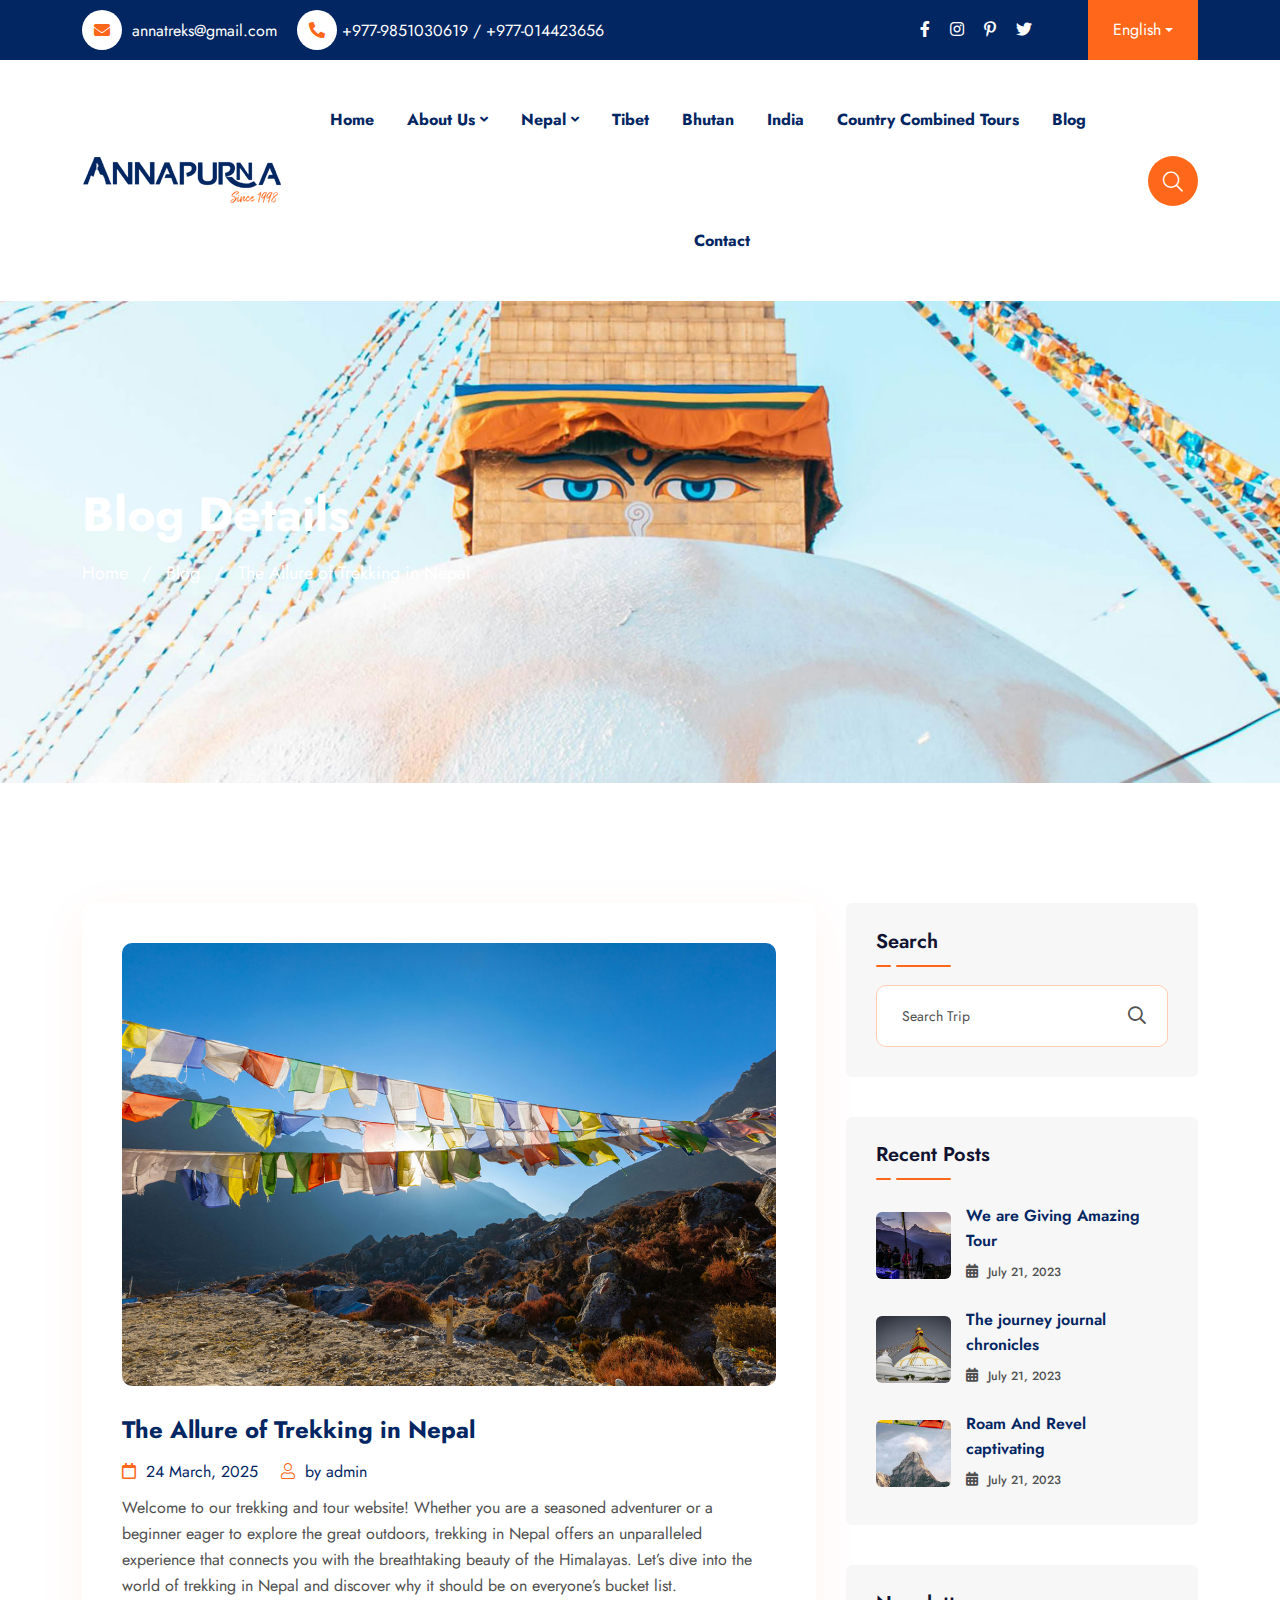
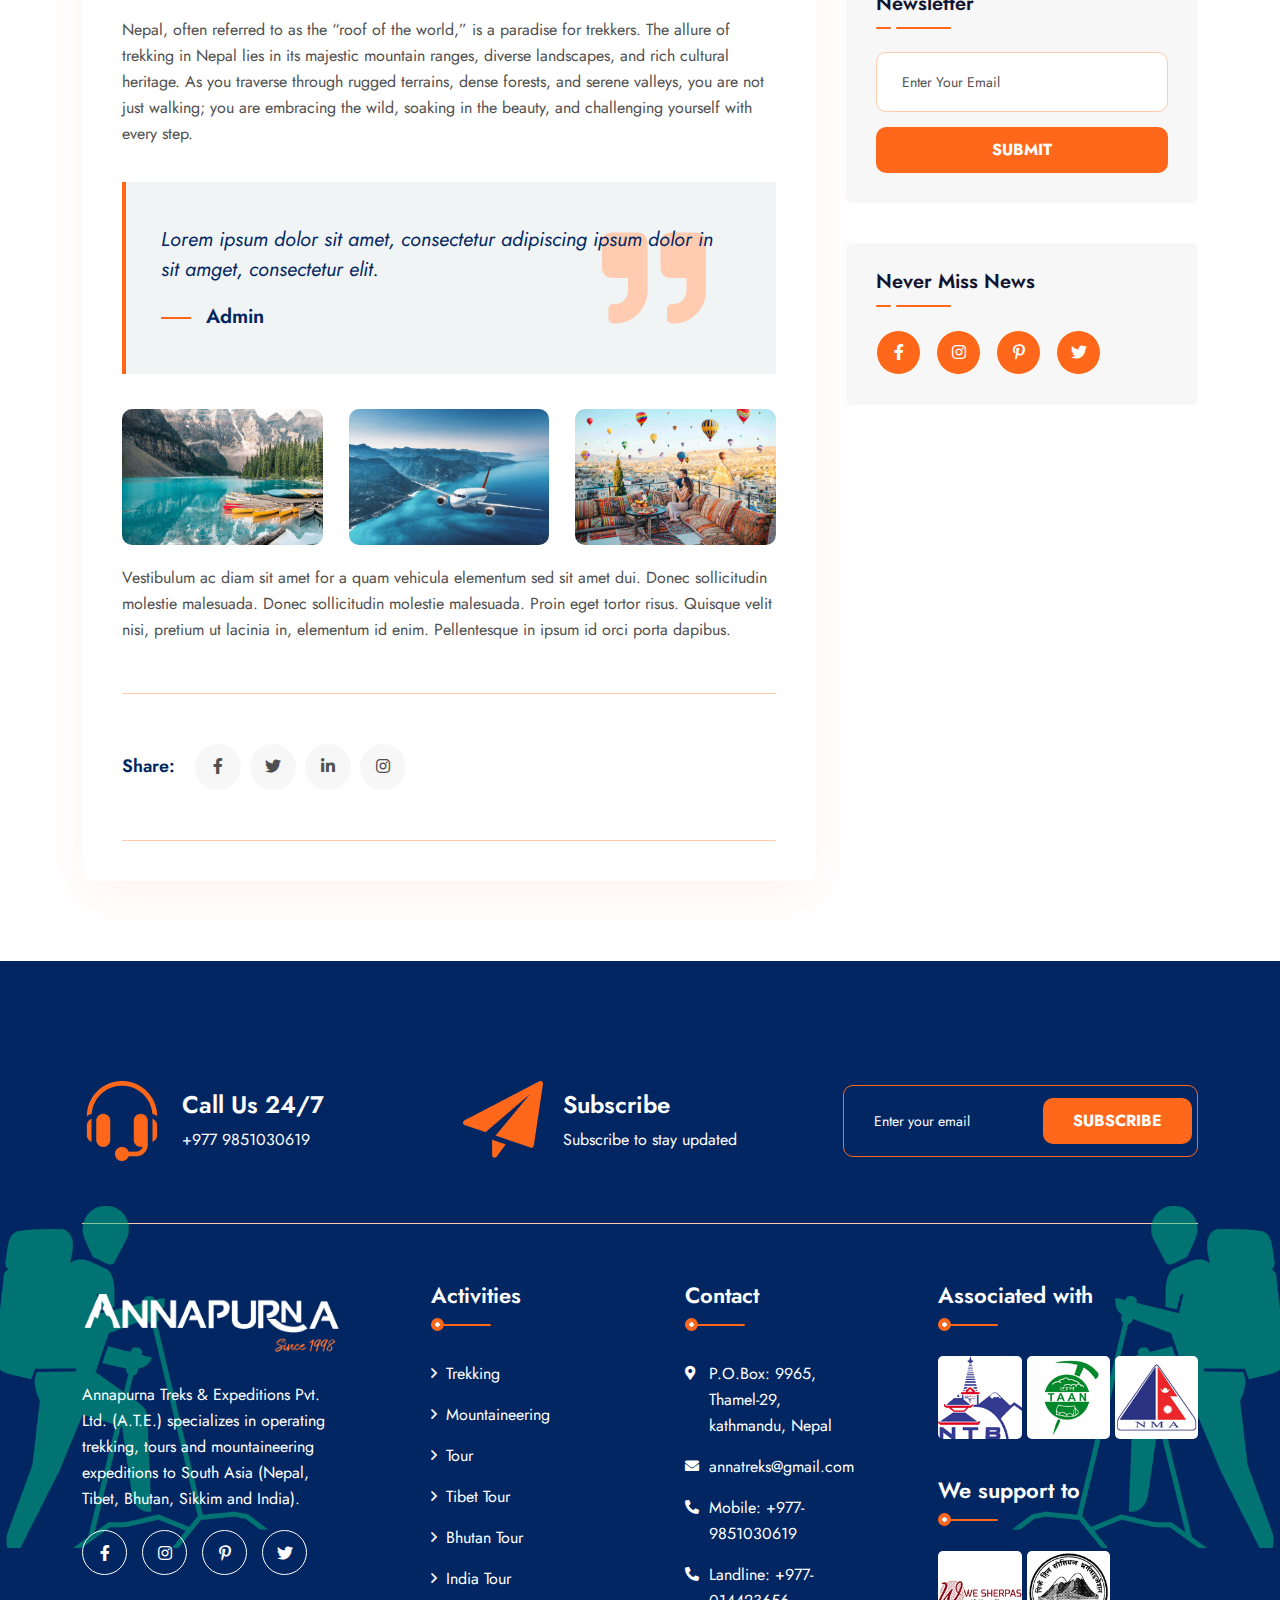
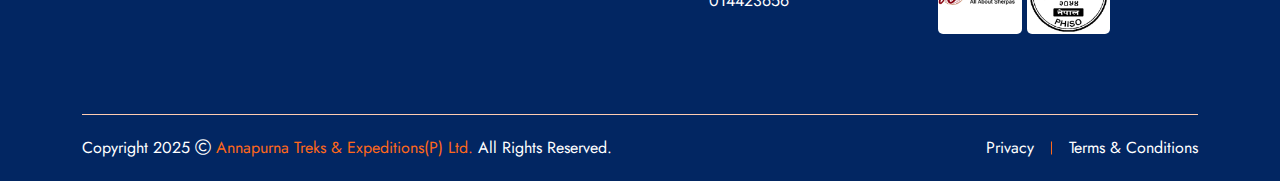
<file: blog-details.html>
<!DOCTYPE html>
<html class="no-js" lang="zxx">
<head>
  <meta charset="utf-8">
  <meta http-equiv="x-ua-compatible" content="ie=edge">
  <title>Annapurna Treks & Expeditions Pvt. Ltd.- Blog Details</title>
  <meta name="author" content="circle">
  <meta name="description" content="Annapurna Treks & Expeditions -  Travel Agency & Tour Booking">
  <meta name="keywords" content="Annapurna Treks & Expeditions -  Travel Agency & Tour Booking">
  <meta name="robots" content="INDEX,FOLLOW">

  <!-- Mobile Specific Metas -->
  <meta name="viewport" content="width=device-width, initial-scale=1, shrink-to-fit=no">

  <!-- Favicons - Place favicon.ico in the root directory -->
  <link rel="icon" type="image/png" href="assets/img/favicons/favicon.png">
  <meta name="msapplication-TileColor" content="#ffffff">
  <meta name="theme-color" content="#ffffff">

  <!--==============================
	  Google Fonts
	============================== -->
  <link rel="preconnect" href="https://fonts.googleapis.com/">
  <link rel="preconnect" href="https://fonts.gstatic.com/" crossorigin>
  <link href="https://fonts.googleapis.com/css2?family=Jost:wght@400;500;600;700;800&amp;display=swap" rel="stylesheet">

  <!--==============================
	    All CSS File
	============================== -->
  <!-- Bootstrap -->
  <!-- <link rel="stylesheet" href="assets/css/app.min.css"> -->
  <link rel="stylesheet" href="assets/css/bootstrap.min.css">
  <!-- Fontawesome Icon -->
  <link rel="stylesheet" href="assets/css/fontawesome.min.css">
  <!-- Magnific Popup -->
  <link rel="stylesheet" href="assets/css/magnific-popup.min.css">
  <!-- Slick Slider -->
  <link rel="stylesheet" href="assets/css/slick.min.css">
  <!-- Theme Custom CSS -->
  <link rel="stylesheet" href="assets/css/style.css">
</head>

<body>

  <!--********************************
  Code Start From Here 
	******************************** -->

  <!--==============================
      Mobile Menu
    ============================== -->
  <div class="vs-menu-wrapper">
    <div class="vs-menu-area text-center">
      <button class="vs-menu-toggle"><i class="fal fa-times"></i></button>
      <div class="mobile-logo">
        <a href="index.html"><img src="assets/img/logo.png" alt="annapurna"></a>
      </div>
      <div class="vs-mobile-menu">
        <ul>
                  <li class="">
                    <a href="#">Home</a>
                  </li>
                  <li class="menu-item-has-children">
                    <a href="#">About Us</a>
                    <ul class="sub-menu">
                      <li><a href="#">Our Team</a></li>
                      <li><a href="#">Faq's</a></li>
                      <li><a href="#">Term & Conditions</a></li>
                    </ul>
                  </li>
                  <li class="menu-item-has-children">
                    <a href="#">Nepal</a>
                    <ul class="sub-menu">
                      <li><a href="#">Trekking</a>
                        <Ul>
                          <li><a href="#">Annapurna Region</a></li>
                          <li><a href="#">Everest Region</a></li>
                          <li><a href="#">Dolpo Region</a></li>
                        </Ul>
                      </li>
                      <li><a href="#">Tour</a>
                        <Ul>
                          <li><a href="#">Kathmandu</a></li>
                          <li><a href="#">Pokhara</a></li>
                          <li><a href="#">Lumbini</a></li>
                        </Ul>
                      </li>
                      <li><a href="#">Mountaineering</a>
                        <Ul>
                          <li><a href="#">8000 Metres</a></li>
                          <li><a href="#">7000 Metres</a></li>
                          <li><a href="#">6000 Metres</a></li>
                        </Ul>
                      </li>
                    </ul>
                  </li>
                  <li>
                    <a href="#">Tibet</a>
                  </li>
                  <li>
                    <a href="#">Bhutan</a>
                  </li>
                  <li>
                    <a href="#">India</a>
                  </li>
                 <li>
                    <a href="#">Country Combined Tours</a>
                  </li>
                  <li>
                    <a href="#">Blog</a>
                  </li>
                
                  <li>
                    <a href="contact.html">Contact</a>
                  </li>
                </ul>
      </div>
    </div>
  </div>

  <!--==============================
      Popup Search Box
    ============================== -->
  <div class="popup-search-box d-none d-lg-block  ">
    <button class="searchClose"><i class="fal fa-times"></i></button>
    <form action="#">
      <input type="text" class="border-theme" placeholder="What are you looking for">
      <button type="submit"><i class="fal fa-search"></i></button>
    </form>
  </div>

  <!--==============================
      Header Area
    ==============================-->
  <header class="vs-header header-layout1">
    <div class="container">
      <div class="header-top">
        <div class="row justify-content-between align-items-center">
          <div class="col d-none d-lg-block">
            <ul class="header-contact">
              <li><i class="fas fa-envelope"></i> <a href="mailto:annatreks@gmail.com">annatreks@gmail.com</a>
              </li>
              <li><i class="fas fa-phone-alt"></i><a href="tel:+977-9851030619">+977-9851030619 /</a><a href="tel:+977-014423656"> +977-014423656</a></li>
            </ul>
          </div>
          <div class="col-auto">
            <div class="header-social">
              <a href="#"><i class="fab fa-facebook-f"></i></a>
              <a href="#"><i class="fab fa-instagram"></i></a>
              <a href="#"><i class="fab fa-pinterest-p"></i></a>
              <a href="#"><i class="fab fa-twitter"></i></a>
            </div>
          </div>
          <div class="col-auto d-flex ">
            <div class="header-dropdown">
              <a class="dropdown-toggle" href="#" role="button" id="dropdownMenuLink1" data-bs-toggle="dropdown"
                aria-expanded="false">English</a>
              <ul class="dropdown-menu" aria-labelledby="dropdownMenuLink1">
                <li>
                  <a href="#">German</a>
                  <a href="#">French</a>
                  <a href="#">Italian</a>
                  <a href="#">Latvian</a>
                  <a href="#">Spanish</a>
                  <a href="#">Greek</a>
                </li>
              </ul>
            </div>
           
          </div>
        </div>
      </div>
    </div>
    <div class="sticky-wrapper">
      <div class="sticky-active">
        <div class="container position-relative z-index-common">
          <div class="row align-items-center justify-content-between">
            <div class="col-auto">
              <div class="vs-logo">
                <a href="index.html"><img src="assets/img/logo.png" alt="logo"></a>
              </div>
            </div>
            <div class="col text-end text-xl-center">
              <nav class="main-menu  menu-style1 d-none d-lg-block">
                <ul>
                  <li class="">
                    <a href="#">Home</a>
                  </li>
                  <li class="menu-item-has-children">
                    <a href="#">About Us</a>
                    <ul class="sub-menu">
                      <li><a href="#">Our Team</a></li>
                      <li><a href="#">Faq's</a></li>
                      <li><a href="#">Term & Conditions</a></li>
                    </ul>
                  </li>
                  <li class="menu-item-has-children">
                    <a href="#">Nepal</a>
                    <ul class="sub-menu">
                      <li><a href="#">Trekking</a>
                        <Ul>
                          <li><a href="#">Annapurna Region</a></li>
                          <li><a href="#">Everest Region</a></li>
                          <li><a href="#">Dolpo Region</a></li>
                        </Ul>
                      </li>
                      <li><a href="#">Tour</a>
                        <Ul>
                          <li><a href="#">Kathmandu</a></li>
                          <li><a href="#">Pokhara</a></li>
                          <li><a href="#">Lumbini</a></li>
                        </Ul>
                      </li>
                      <li><a href="#">Mountaineering</a>
                        <Ul>
                          <li><a href="#">8000 Metres</a></li>
                          <li><a href="#">7000 Metres</a></li>
                          <li><a href="#">6000 Metres</a></li>
                        </Ul>
                      </li>
                    </ul>
                  </li>
                  <li>
                    <a href="#">Tibet</a>
                  </li>
                  <li>
                    <a href="#">Bhutan</a>
                  </li>
                  <li>
                    <a href="#">India</a>
                  </li>
                 <li>
                    <a href="#">Country Combined Tours</a>
                  </li>
                  <li>
                    <a href="#">Blog</a>
                  </li>
                
                  <li>
                    <a href="contact.html">Contact</a>
                  </li>
                </ul>
              </nav>
              <button class="vs-menu-toggle d-inline-block d-lg-none"><i class="fal fa-bars"></i></button>
            </div>
            <div class="col-auto d-none d-xl-block">
              <div class="header-btns">
                <button class="searchBoxTggler"><i class="fal fa-search"></i></button>
               
              </div>
            </div>
          </div>
        </div>
      </div>
    </div>
  </header>

  <!-- Hero Area Start -->
  <div class="breadcumb-wrapper" data-bg-src="assets/img/breadcumb/breadcumb-bg5.jpg">
    <div class="container z-index-common">
      <div class="breadcumb-content">
        <h1 class="breadcumb-title">Blog Details</h1>
        <div class="breadcumb-menu-wrap">
          <ul class="breadcumb-menu">
            <li><a href="index.html">Home</a></li>
            <li>Blog</li>
            <li>The Allure of Trekking in Nepal</li>
          </ul>
        </div>
      </div>
    </div>
  </div>
  <!-- Hero Area End -->

  <!-- Blog details Content Area Start -->
  <div class="vs-blog-wrapper vs-blog-details space-top space-extra-bottom">
    <div class="container">
      <div class="row gx-30">
        <div class="col-lg-8">
          <div class="vs-blog blog-single">
            <div class="blog-img">
              <img src="assets/img/blog/blog-test-1.jpg" alt="blog image">
            </div>
            <div class="blog-content">
              <h2 class="blog-title">The Allure of Trekking in Nepal</h2>
              <div class="blog-meta">
                <a href="blog.html"><i class="far fa-calendar"></i>24 March, 2025</a>
                <a href="blog.html"><i class="fal fa-user"></i>by admin</a>
              </div>
              <p>Welcome to our trekking and tour website! Whether you are a seasoned adventurer or a beginner eager to explore the great outdoors, trekking in Nepal offers an unparalleled experience that connects you with the breathtaking beauty of the Himalayas. Let’s dive into the world of trekking in Nepal and discover why it should be on everyone’s bucket list.</p>
              <p>Nepal, often referred to as the “roof of the world,” is a paradise for trekkers. The allure of trekking in Nepal lies in its majestic mountain ranges, diverse landscapes, and rich cultural heritage. As you traverse through rugged terrains, dense forests, and serene valleys, you are not just walking; you are embracing the wild, soaking in the beauty, and challenging yourself with every step.</p>
              <blockquote class="vs-blockquote">
                <p>Lorem ipsum dolor sit amet, consectetur adipiscing ipsum dolor in sit amget, consectetur elit.</p>
                <cite>Admin</cite>
              </blockquote>
              <div class="row">
                <div class="col-xl-4 col-md-6 col-12">
                  <div class="blog-inner-img">
                    <img src="assets/img/blog/blog1.jpg" alt="blog" class="w-100">
                  </div>
                </div>
                <div class="col-xl-4 col-md-6 col-12">
                  <div class="blog-inner-img">
                    <img src="assets/img/blog/blog2.jpg" alt="blog" class="w-100">
                  </div>
                </div>
                <div class="col-xl-4 col-md-6 col-12">
                  <div class="blog-inner-img">
                    <img src="assets/img/blog/blog3.jpg" alt="blog" class="w-100">
                  </div>
                </div>
              </div>
              <p>Vestibulum ac diam sit amet for a quam vehicula elementum sed sit amet dui. Donec sollicitudin molestie
                malesuada. Donec sollicitudin molestie malesuada. Proin eget tortor risus. Quisque velit nisi, pretium
                ut lacinia in, elementum id enim. Pellentesque in ipsum id orci porta dapibus.</p>
              <div class="clearfix share-links">
                <div class="row justify-content-between gy-30">
                  
                  <div class="col-xl-auto col-md-auto">
                    <span class="share-links-title">Share:</span>
                    <ul class="social-links">
                      <li>
                        <a href="#" target="_blank"><i class="fab fa-facebook-f"></i></a>
                      </li>
                      <li>
                        <a href="#" target="_blank"><i class="fab fa-twitter"></i></a>
                      </li>
                      <li>
                        <a href="#" target="_blank"><i class="fab fa-linkedin-in"></i></a>
                      </li>
                      <li>
                        <a href="#" target="_blank"><i class="fab fa-instagram"></i></a>
                      </li>
                    </ul>
                    <!-- End Social Share -->
                  </div>
                  <!-- Share Links Area end -->
                </div>
              </div>

            </div>
          </div>
        </div>
        <div class="col-lg-4">
          <div class="sidebar-area">
            <div class="widget widget_search">
              <div class="widget_title">Search</div>
              <form class="search-form">
                <input type="text" placeholder="Search Trip">
                <button type="submit"><i class="far fa-search"></i></button>
              </form>
            </div>
            <div class="widget">
              <h3 class="widget_title">Recent Posts</h3>
              <div class="recent-post-wrap">
                <div class="recent-post">
                  <div class="media-img">
                    <a href="blog-details.html">
                      <img src="assets/img/blog/info-1.jpg" alt="Blog Image">
                    </a>
                  </div>
                  <div class="media-body">
                    <h4 class="post-title">
                      <a class="text-inherit" href="blog-details.html">We are Giving Amazing Tour</a>
                    </h4>
                    <div class="recent-post-meta">
                      <i class="fas fa-calendar-alt"></i>
                      <a href="blog.html">July 21, 2023</a>
                    </div>
                  </div>
                </div>
                <div class="recent-post">
                  <div class="media-img">
                    <a href="blog-details.html">
                      <img src="assets/img/blog/info-2.jpg" alt="Blog Image">
                    </a>
                  </div>
                  <div class="media-body">
                    <h4 class="post-title">
                      <a class="text-inherit" href="blog-details.html">The journey journal chronicles</a>
                    </h4>
                    <div class="recent-post-meta">
                      <i class="fas fa-calendar-alt"></i>
                      <a href="blog.html">July 21, 2023</a>
                    </div>
                  </div>
                </div>
                <div class="recent-post">
                  <div class="media-img">
                    <a href="blog-details.html">
                      <img src="assets/img/blog/info-3.jpg" alt="Blog Image">
                    </a>
                  </div>
                  <div class="media-body">
                    <h4 class="post-title">
                      <a class="text-inherit" href="blog-details.html">Roam And Revel captivating</a>
                    </h4>
                    <div class="recent-post-meta">
                      <i class="fas fa-calendar-alt"></i>
                      <a href="blog.html">July 21, 2023</a>
                    </div>
                  </div>
                </div>
              </div>
            </div>


            <div class="widget widget-newsletter">
              <h3 class="widget_title">Newsletter</h3>
              <form class="newsletter-form">
                <input class="form-control" type="email" placeholder="Enter Your Email" />
                <button type="submit" class="vs-btn style4">Submit</button>
              </form>
            </div>


            <div class="widget widget-social">
              <h3 class="widget_title">Never Miss News</h3>
              <div class="social-style widget_social_style">
                <a href="#" target="_blank"><i class="fab fa-facebook-f"></i></a>
                <a href="#" target="_blank"><i class="fab fa-instagram"></i></a>
                <a href="#" target="_blank"><i class="fab fa-pinterest-p"></i></a>
                <a href="#" target="_blank"><i class="fab fa-twitter"></i></a>
              </div>
            </div>
          </div>
        </div>
      </div>
    </div>
  </div>
  <!-- Blog Details Content Area End -->


  <!--==============================
	    Footer Area
	==============================-->
  <footer class="footer-wrapper footer-layout1 shape-mockup-wrap">
    <div class="shape-mockup d-none d-xl-block jump z-index-negative" data-top="20%" data-left="0%">
      <img src="assets/img/shape/trek-left.png" alt="svg">
    </div>
    <div class="shape-mockup d-none d-xl-block jump z-index-negative" data-top="20%" data-right="0%">
      <img src="assets/img/shape/trek-right.png" alt="svg">
    </div>
    <div class="container ">
      <div class="footer-newsletter2 space-top">
        <div class="row align-items-center justify-content-center">
          <div class="col-lg-4 col-md-6 col-sm-6">
            <div class="newsletter-style2">
              <div class="newsletter-img">
                <img src="assets/img/shape/call.png" alt="image">
              </div>
              <h3 class="newsletter-text">Call Us 24/7</h3>
              <a href="tel:+977-9851030619">+977 9851030619</a>
            </div>
          </div>
          <div class="col-lg-4 col-md-6 col-sm-6">
            <div class="newsletter-style2">
              <div class="newsletter-img">
                <img src="assets/img/shape/share.png" alt="image">
              </div>
              <h3 class="newsletter-text">Subscribe</h3>
              <a href="#">Subscribe to stay updated </a>
            </div>
          </div>
          <div class="col-lg-4 col-md-6 col-sm-12">
            <form class="form-group">
              <input type="email" class="form-control" placeholder="Enter your email">
              <button class="vs-btn style4" type="submit">Subscribe</button>
            </form>
          </div>
        </div>
      </div>
    </div>
    <div class="widget-area2">
      <div class="container">
        <div class="row g-5 justify-content-between">
          <div class="col-md-6 col-xl-3">
            <div class="widget footer-widget">
              <div class="vs-widget-about">
                <div class="footer-logo">
                  <a href="index.html"><img src="assets/img/white-logo.png" alt="Annapurna" class="logo" /></a>
                </div>
                <p class="footer-text">Annapurna Treks & Expeditions Pvt. Ltd. (A.T.E.) specializes in operating trekking, tours and mountaineering expeditions to South Asia (Nepal, Tibet, Bhutan, Sikkim and India).</p>
                <div class="social-style1">
                  <a href="#" target="_blank"><i class="fab fa-facebook-f"></i></a>
                  <a href="#" target="_blank"><i class="fab fa-instagram"></i></a>
                  <a href="#" target="_blank"><i class="fab fa-pinterest-p"></i></a>
                  <a href="#" target="_blank"><i class="fab fa-twitter"></i></a>
                </div>
              </div>
            </div>
          </div>
          <div class="col-md-6 col-xl-2">
            <div class="widget widget_nav_menu footer-widget">
              <h3 class="widget_title">Activities</h3>
              <div class="menu-all-pages-container">
                <ul class="menu">
                  <li><a href="index.html"><i class="far fa-angle-right"></i> Trekking</a></li>
                  <li><a href="destinations.html"><i class="far fa-angle-right"></i> Mountaineering</a></li>
                  <li><a href="tours.html"><i class="far fa-angle-right"></i> Tour</a></li>
                  <li><a href="tours.html"><i class="far fa-angle-right"></i> Tibet Tour</a></li>
                  <li><a href="tours.html"><i class="far fa-angle-right"></i> Bhutan Tour</a></li>
                  <li><a href="tours.html"><i class="far fa-angle-right"></i> India Tour</a></li>
                </ul>
              </div>
            </div>
          </div>
          <div class="col-md-6 col-xl-2">
            <div class="widget widget_nav_menu footer-widget footer-contact">
              <h3 class="widget_title">Contact</h3>
              <div class="menu-all-pages-container">
                <ul class="menu">
                  <li><a href="#"><i class="fas fa-map-marker-alt"></i>P.O.Box: 9965, Thamel-29, <br>kathmandu, Nepal</a></li>
                  <li><a href="mailto:annatreks@gmail.com"><i class="fas fa-envelope"></i> annatreks@gmail.com</a></li>
                  <li><a href="tel:+977-9851030619"><i class="fas fa-phone-alt"></i> Mobile: +977-9851030619</a></li>
                  <li><a href="tel:+977-014423656"><i class="fas fa-phone-alt"></i>Landline: +977-014423656</a></li>
                </ul>
              </div>
            </div>
          </div>
          <div class="col-md-6 col-xl-3">
            <div class="widget footer-widget">
              <h4 class="widget_title">Associated with</h4>
              <div class="sidebar-gallery">
                <a href="https://www.ntb.gov.np/" target="_blank"><img src="assets/img/footer/ntb.png"
                    alt="Gallery Image" class="w-100" />
                </a>
                <a href="https://www.taan.org.np/" target="_blank"><img src="assets/img/footer/taan.png"
                    alt="Gallery Image" class="w-100" />
                </a>
                <a href="https://www.nepalmountaineering.org/" target="_blank"><img src="assets/img/footer/nma.png"
                    alt="Gallery Image" class="w-100" />
                </a>
              </div>
            </div>
            <div class="widget footer-widget">
              <h4 class="widget_title">We support to</h4>
              <div class="sidebar-gallery">
                <a href="https://www.wesherpas.org/" target="_blank"><img src="assets/img/footer/wesherpa.png"
                    alt="Gallery Image" class="w-100" />
                </a>
                <a href="https://www.peekyhill.org//" target="_blank""><img src="assets/img/footer/peekey.png"
                    alt="Gallery Image" class="w-100" />
                </a>
              </div>
            </div>
          </div>
        </div>
      </div>
    </div>
    <div class="container">
      <div class="copyright-wrap">
        <div class="row justify-content-between align-items-center">
          <div class="col-lg-auto">
            <p class="copyright-text">Copyright 2025 <i class="fal fa-copyright"></i>
             <a href="index.html">Annapurna Treks & Expeditions(P) Ltd.</a> All Rights Reserved. 
            </p>
          </div>
          <div class="col-auto d-none d-lg-block">
            <div class="copyright-menu">
              <ul class="list-unstyled">
                <li><a href="#">Privacy</a></li>
                <li><a href="#">Terms & Conditions</a></li>
              </ul>
            </div>
          </div>
        </div>
      </div>
    </div>
  </footer>

  <!--********************************
  Code Ends Here 
	******************************** -->

  <!-- Scroll To Top -->
  <a href="#" class="scrollToTop scroll-btn"><i class="far fa-arrow-up"></i></a>

  <!--==============================
    All Js File
  ============================== -->
  <!-- Jquery -->
  <script src="assets/js/vendor/jquery-3.6.0.min.js"></script>
  <!-- Slick Slider -->
  <script src="assets/js/slick.min.js"></script>
  <!-- Bootstrap -->
  <script src="assets/js/bootstrap.min.js"></script>
  <!-- Magnific Popup -->
  <script src="assets/js/jquery.magnific-popup.min.js"></script>
  <!-- jquery Ui -->
  <script src="assets/js/jquery-ui.min.js"></script>
  <!-- Circle Progress -->
  <script src="assets/js/circle-progress.min.js"></script>
  <!-- isotope -->
  <script src="assets/js/imagesLoaded.js"></script>
  <script src="assets/js/isotope.js"></script>
  <!-- Wow.js -->
  <script src="assets/js/wow.min.js"></script>
  <!-- Main Js File -->
  <script src="assets/js/main.js"></script>
</body>
</html>
</file>
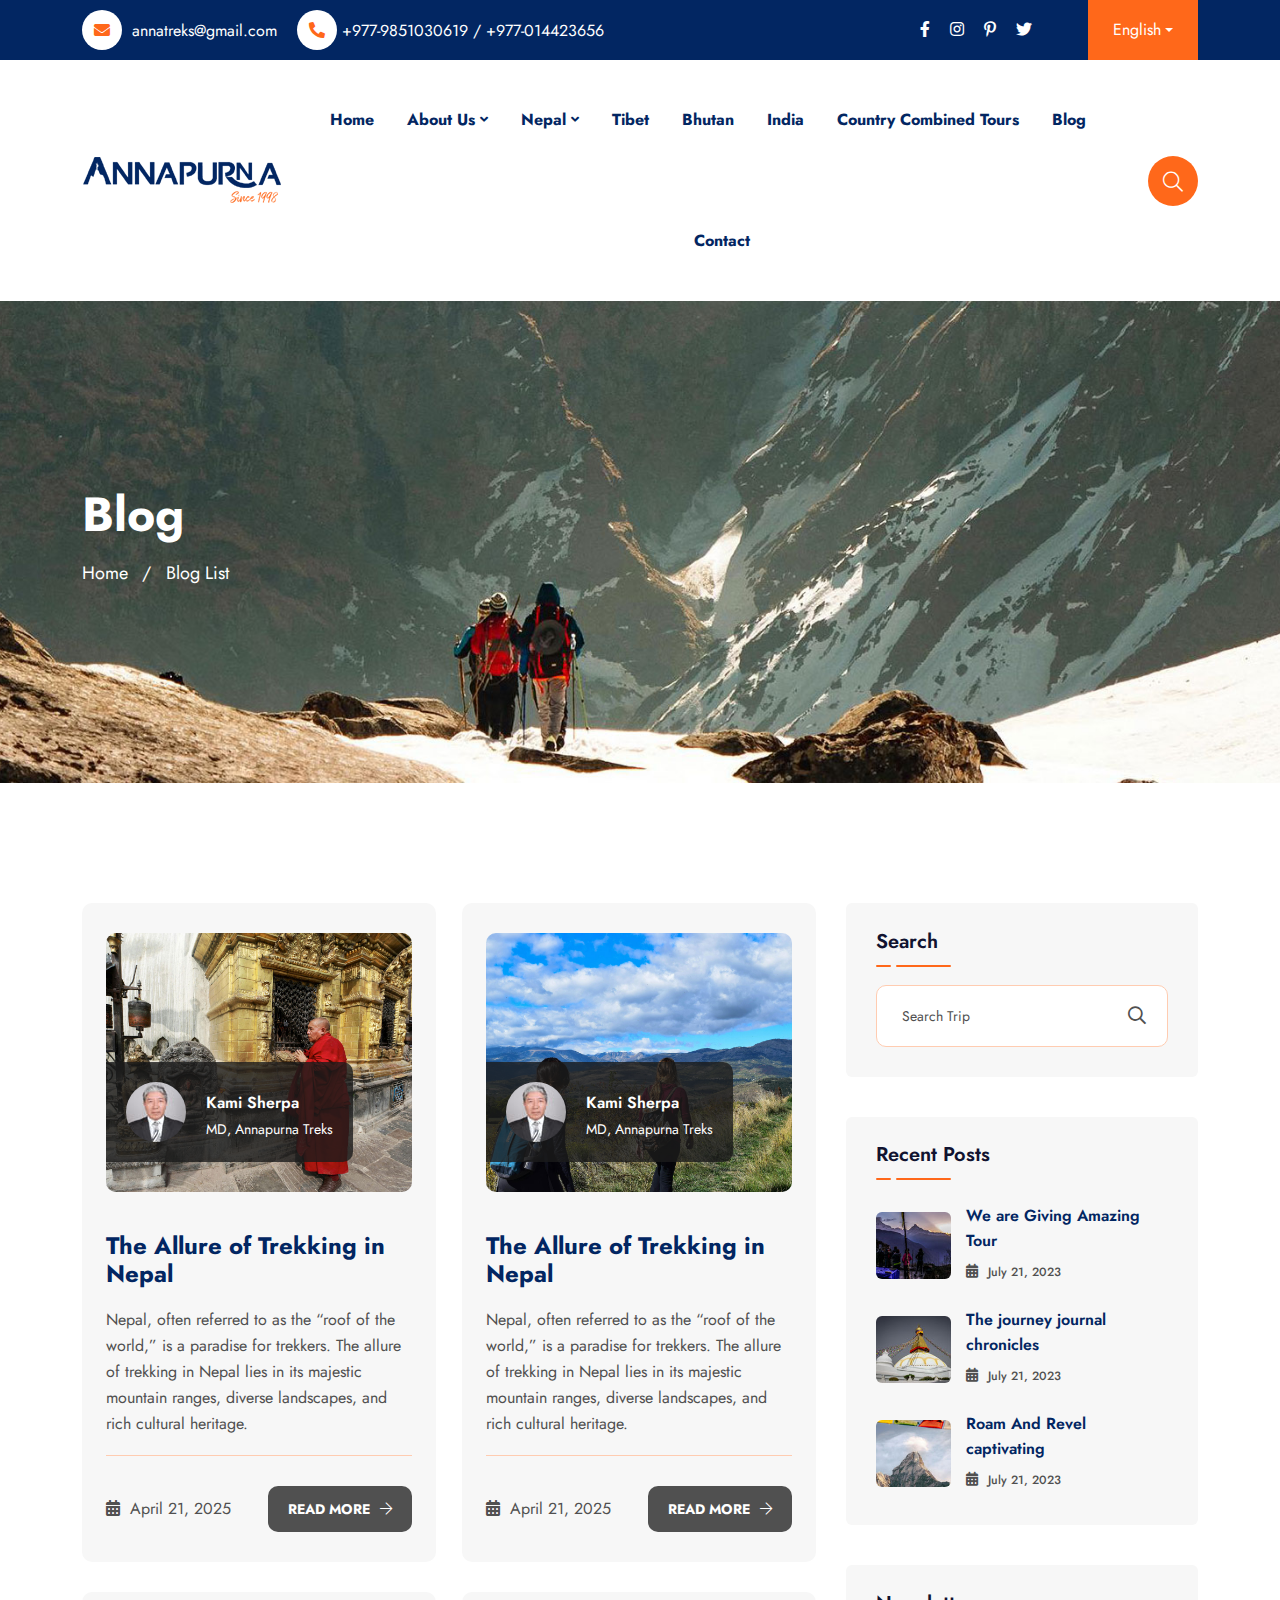
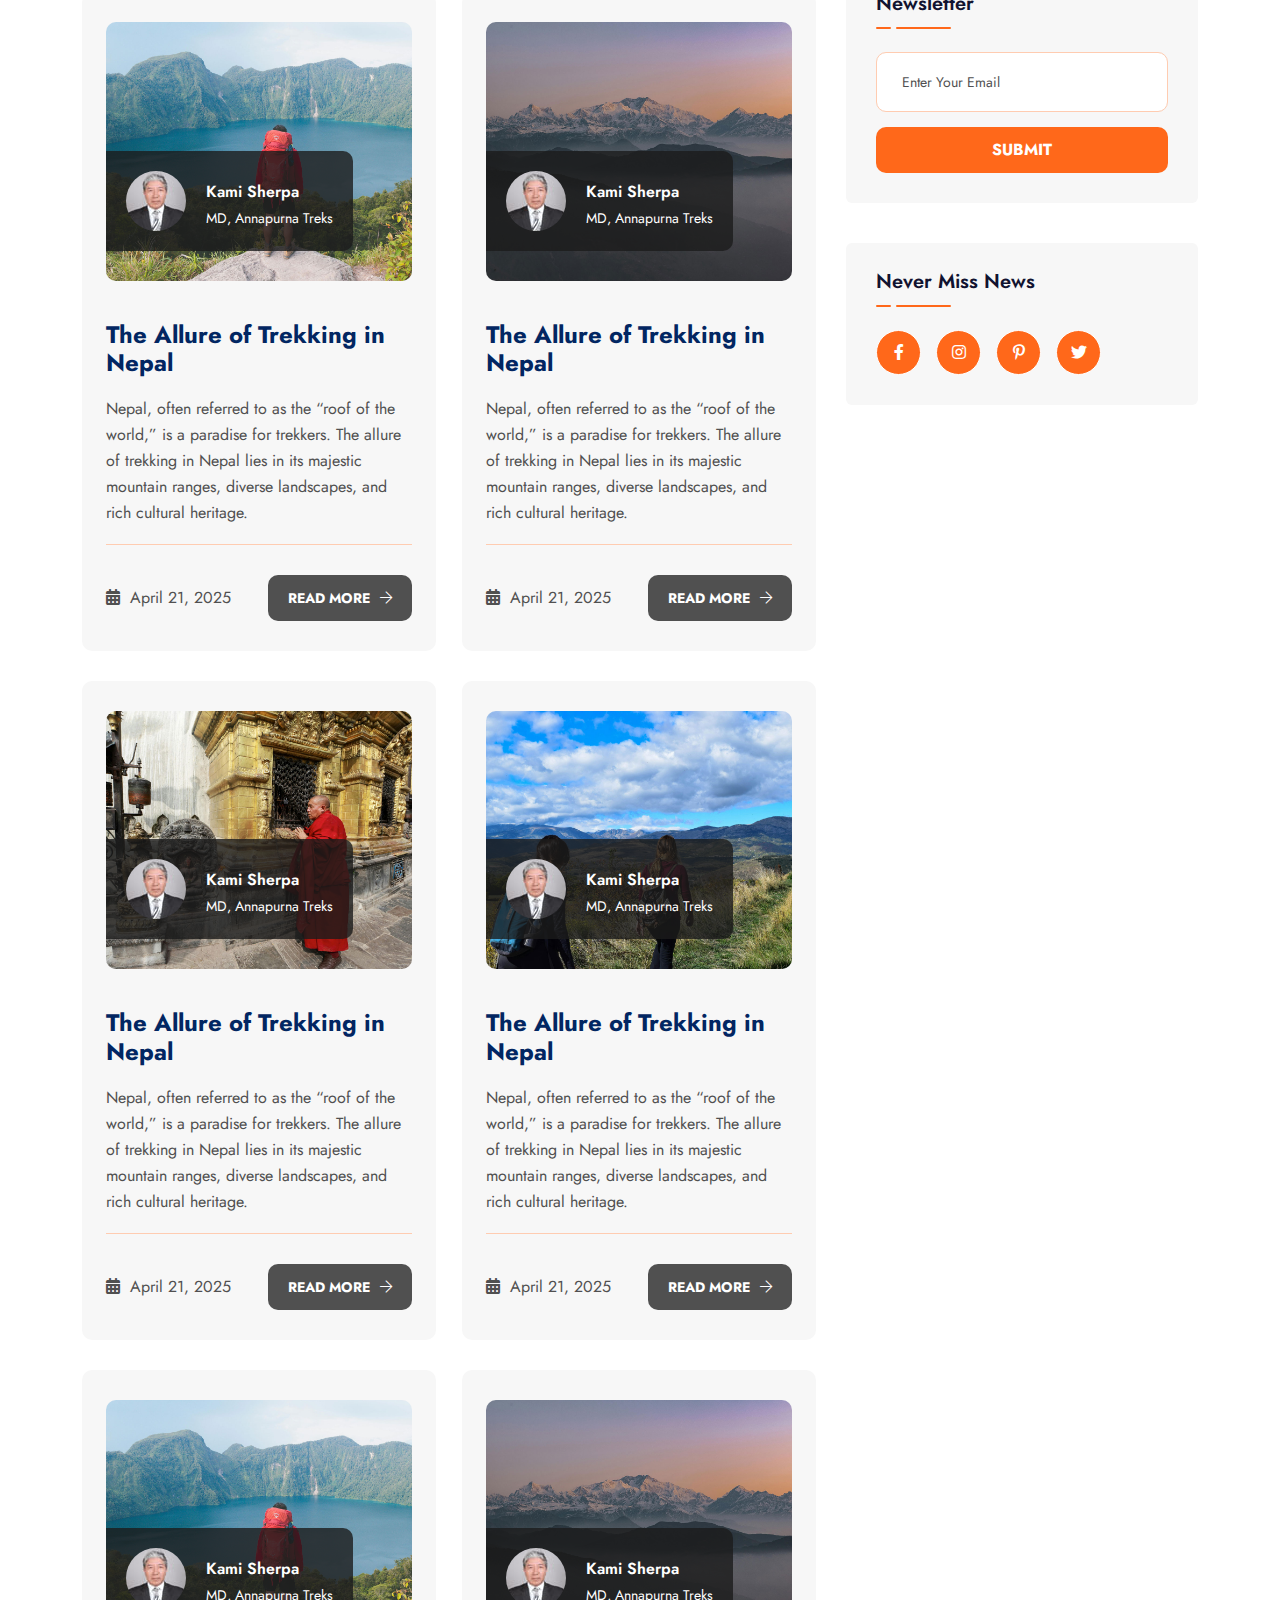
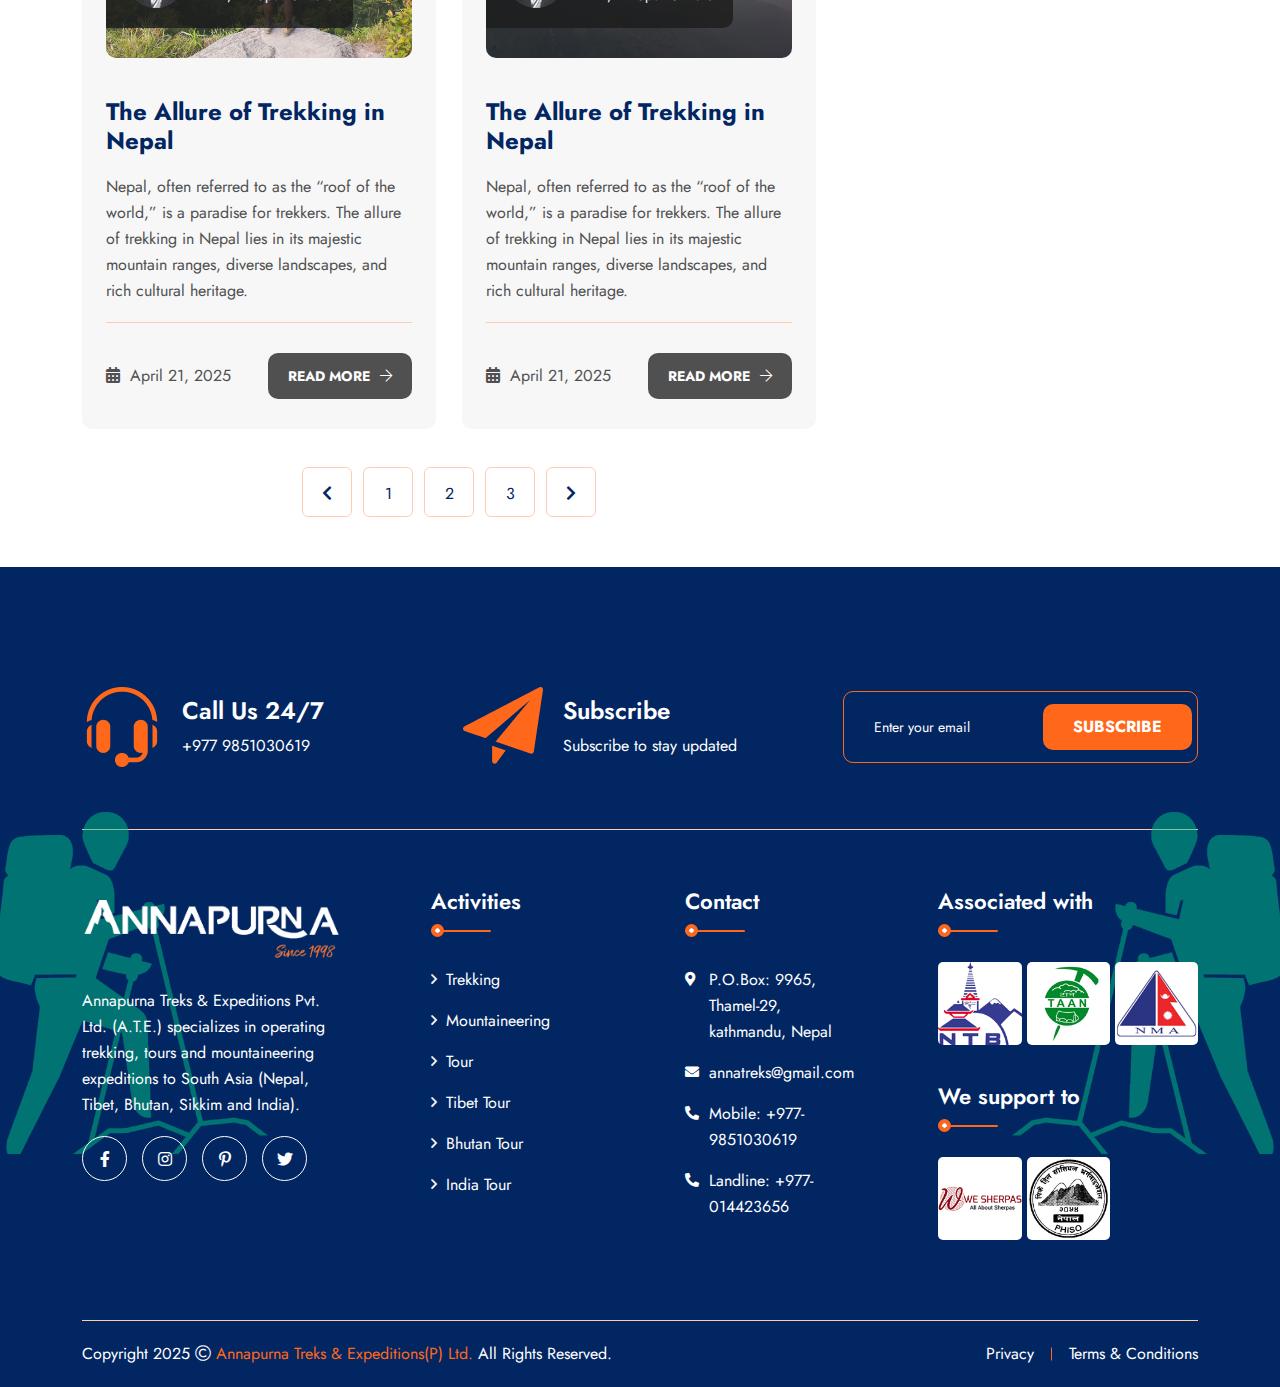
<file: blog.html>
<!DOCTYPE html>
<html class="no-js" lang="zxx">
<head>
  <meta charset="utf-8">
  <meta http-equiv="x-ua-compatible" content="ie=edge">
  <title>Annapurna Treks & Expeditions Pvt. Ltd. - Blog List</title>
  <meta name="author" content="circle">
  <meta name="description" content="Annapurna Treks & Expeditions -  Travel Agency & Tour Booking">
  <meta name="keywords" content="Annapurna Treks & Expeditions -  Travel Agency & Tour Booking">
  <meta name="robots" content="INDEX,FOLLOW">

  <!-- Mobile Specific Metas -->
  <meta name="viewport" content="width=device-width, initial-scale=1, shrink-to-fit=no">

  <!-- Favicons - Place favicon.ico in the root directory -->
  <link rel="icon" type="image/png" href="assets/img/favicons/favicon.png">
  <meta name="msapplication-TileColor" content="#ffffff">
  <meta name="theme-color" content="#ffffff">

  <!--==============================
    Google Fonts
  ============================== -->
  <link rel="preconnect" href="https://fonts.googleapis.com/">
  <link rel="preconnect" href="https://fonts.gstatic.com/" crossorigin>
  <link href="https://fonts.googleapis.com/css2?family=Jost:wght@400;500;600;700;800&amp;display=swap" rel="stylesheet">

  <!--==============================
      All CSS File
  ============================== -->
  <!-- Bootstrap -->
  <!-- <link rel="stylesheet" href="assets/css/app.min.css"> -->
  <link rel="stylesheet" href="assets/css/bootstrap.min.css">
  <!-- Fontawesome Icon -->
  <link rel="stylesheet" href="assets/css/fontawesome.min.css">
  <!-- Magnific Popup -->
  <link rel="stylesheet" href="assets/css/magnific-popup.min.css">
  <!-- Slick Slider -->
  <link rel="stylesheet" href="assets/css/slick.min.css">
  <!-- Theme Custom CSS -->
  <link rel="stylesheet" href="assets/css/style.css">
</head>

<body>

  <!--********************************
  Code Start From Here 
	******************************** -->

  <!--==============================
      Mobile Menu
    ============================== -->
  <div class="vs-menu-wrapper">
    <div class="vs-menu-area text-center">
      <button class="vs-menu-toggle"><i class="fal fa-times"></i></button>
      <div class="mobile-logo">
        <a href="index.html"><img src="assets/img/logo.png" alt="annapurna"></a>
      </div>
      <div class="vs-mobile-menu">
        <ul>
                  <li class="">
                    <a href="#">Home</a>
                  </li>
                  <li class="menu-item-has-children">
                    <a href="#">About Us</a>
                    <ul class="sub-menu">
                      <li><a href="#">Our Team</a></li>
                      <li><a href="#">Faq's</a></li>
                      <li><a href="#">Term & Conditions</a></li>
                    </ul>
                  </li>
                  <li class="menu-item-has-children">
                    <a href="#">Nepal</a>
                    <ul class="sub-menu">
                      <li><a href="#">Trekking</a>
                        <Ul>
                          <li><a href="#">Annapurna Region</a></li>
                          <li><a href="#">Everest Region</a></li>
                          <li><a href="#">Dolpo Region</a></li>
                        </Ul>
                      </li>
                      <li><a href="#">Tour</a>
                        <Ul>
                          <li><a href="#">Kathmandu</a></li>
                          <li><a href="#">Pokhara</a></li>
                          <li><a href="#">Lumbini</a></li>
                        </Ul>
                      </li>
                      <li><a href="#">Mountaineering</a>
                        <Ul>
                          <li><a href="#">8000 Metres</a></li>
                          <li><a href="#">7000 Metres</a></li>
                          <li><a href="#">6000 Metres</a></li>
                        </Ul>
                      </li>
                    </ul>
                  </li>
                  <li>
                    <a href="#">Tibet</a>
                  </li>
                  <li>
                    <a href="#">Bhutan</a>
                  </li>
                  <li>
                    <a href="#">India</a>
                  </li>
                 <li>
                    <a href="#">Country Combined Tours</a>
                  </li>
                  <li>
                    <a href="#">Blog</a>
                  </li>
                
                  <li>
                    <a href="contact.html">Contact</a>
                  </li>
                </ul>
      </div>
    </div>
  </div>

  <!--==============================
      Popup Search Box
    ============================== -->
  <div class="popup-search-box d-none d-lg-block  ">
    <button class="searchClose"><i class="fal fa-times"></i></button>
    <form action="#">
      <input type="text" class="border-theme" placeholder="What are you looking for">
      <button type="submit"><i class="fal fa-search"></i></button>
    </form>
  </div>

  <!--==============================
      Header Area
    ==============================-->
  <header class="vs-header header-layout1">
    <div class="container">
      <div class="header-top">
        <div class="row justify-content-between align-items-center">
          <div class="col d-none d-lg-block">
            <ul class="header-contact">
              <li><i class="fas fa-envelope"></i> <a href="mailto:annatreks@gmail.com">annatreks@gmail.com</a>
              </li>
              <li><i class="fas fa-phone-alt"></i><a href="tel:+977-9851030619">+977-9851030619 /</a><a href="tel:+977-014423656"> +977-014423656</a></li>
            </ul>
          </div>
          <div class="col-auto">
            <div class="header-social">
              <a href="#"><i class="fab fa-facebook-f"></i></a>
              <a href="#"><i class="fab fa-instagram"></i></a>
              <a href="#"><i class="fab fa-pinterest-p"></i></a>
              <a href="#"><i class="fab fa-twitter"></i></a>
            </div>
          </div>
          <div class="col-auto d-flex ">
            <div class="header-dropdown">
              <a class="dropdown-toggle" href="#" role="button" id="dropdownMenuLink1" data-bs-toggle="dropdown"
                aria-expanded="false">English</a>
              <ul class="dropdown-menu" aria-labelledby="dropdownMenuLink1">
                <li>
                  <a href="#">German</a>
                  <a href="#">French</a>
                  <a href="#">Italian</a>
                  <a href="#">Latvian</a>
                  <a href="#">Spanish</a>
                  <a href="#">Greek</a>
                </li>
              </ul>
            </div>
           
          </div>
        </div>
      </div>
    </div>
    <div class="sticky-wrapper">
      <div class="sticky-active">
        <div class="container position-relative z-index-common">
          <div class="row align-items-center justify-content-between">
            <div class="col-auto">
              <div class="vs-logo">
                <a href="index.html"><img src="assets/img/logo.png" alt="logo"></a>
              </div>
            </div>
            <div class="col text-end text-xl-center">
              <nav class="main-menu  menu-style1 d-none d-lg-block">
                <ul>
                  <li class="">
                    <a href="#">Home</a>
                  </li>
                  <li class="menu-item-has-children">
                    <a href="#">About Us</a>
                    <ul class="sub-menu">
                      <li><a href="#">Our Team</a></li>
                      <li><a href="#">Faq's</a></li>
                      <li><a href="#">Term & Conditions</a></li>
                    </ul>
                  </li>
                  <li class="menu-item-has-children">
                    <a href="#">Nepal</a>
                    <ul class="sub-menu">
                      <li><a href="#">Trekking</a>
                        <Ul>
                          <li><a href="#">Annapurna Region</a></li>
                          <li><a href="#">Everest Region</a></li>
                          <li><a href="#">Dolpo Region</a></li>
                        </Ul>
                      </li>
                      <li><a href="#">Tour</a>
                        <Ul>
                          <li><a href="#">Kathmandu</a></li>
                          <li><a href="#">Pokhara</a></li>
                          <li><a href="#">Lumbini</a></li>
                        </Ul>
                      </li>
                      <li><a href="#">Mountaineering</a>
                        <Ul>
                          <li><a href="#">8000 Metres</a></li>
                          <li><a href="#">7000 Metres</a></li>
                          <li><a href="#">6000 Metres</a></li>
                        </Ul>
                      </li>
                    </ul>
                  </li>
                  <li>
                    <a href="#">Tibet</a>
                  </li>
                  <li>
                    <a href="#">Bhutan</a>
                  </li>
                  <li>
                    <a href="#">India</a>
                  </li>
                 <li>
                    <a href="#">Country Combined Tours</a>
                  </li>
                  <li>
                    <a href="#">Blog</a>
                  </li>
                
                  <li>
                    <a href="contact.html">Contact</a>
                  </li>
                </ul>
              </nav>
              <button class="vs-menu-toggle d-inline-block d-lg-none"><i class="fal fa-bars"></i></button>
            </div>
            <div class="col-auto d-none d-xl-block">
              <div class="header-btns">
                <button class="searchBoxTggler"><i class="fal fa-search"></i></button>
               
              </div>
            </div>
          </div>
        </div>
      </div>
    </div>
  </header>


  <!-- Hero Area Start -->
  <div class="breadcumb-wrapper" data-bg-src="assets/img/breadcumb/breadcumb-bg6.jpg">
    <div class="container z-index-common">
      <div class="breadcumb-content">
        <h1 class="breadcumb-title">Blog</h1>
        <div class="breadcumb-menu-wrap">
          <ul class="breadcumb-menu">
            <li><a href="index.html">Home</a></li>
            <li>Blog List</li>
          </ul>
        </div>
      </div>
    </div>
  </div>
  <!-- Hero Area End -->

  <!-- Blog Content Area Start -->
  <div class="vs-blog-wrapper space-top space-extra-bottom">
    <div class="container">
      <div class="row gx-30">
        <div class="col-lg-8">
          <div class="row">
            <div class="col-xl-6 col-md-6 col-sm-12 col-12">
              <div class="vs-blog blog-style2">
                <div class="blog-img">
                  <a href="#"><img src="assets/img/blog/blog-g-1.jpg" alt="blog image"></a>
                  <div class="blog-inner-author">
                    <img src="assets/img/author/kami.jpg" alt="blog author image">
                    <a href="#" class="author-name">Kami Sherpa</a>
                    <span class="author-degi">MD, Annapurna Treks</span>
                  </div>
                </div>
                <div class="blog-content">
                  <h2 class="blog-title"><a href="#">The Allure of Trekking in Nepal</a></h2>
                  <p>Nepal, often referred to as the “roof of the world,” is a paradise for trekkers. The allure of trekking in Nepal lies in its majestic mountain ranges, diverse landscapes, and rich cultural heritage. </p>
                  <div class="blog-bottom">
                    <a class="blog-date" href="#"><i class="fas fa-calendar-alt"></i> April 21, 2025</a>
                    <a class="vs-btn has-arrow" href="#">Read More <i class="fal fa-arrow-right"></i></a>
                  </div>
                </div>
              </div>
            </div>
            <div class="col-xl-6 col-md-6 col-sm-12 col-12">
              <div class="vs-blog blog-style2">
                <div class="blog-img">
                  <a href="#"><img src="assets/img/blog/blog-g-2.jpg" alt="blog image"></a>
                  <div class="blog-inner-author">
                    <img src="assets/img/author/kami.jpg" alt="blog author image">
                    <a href="#" class="author-name">Kami Sherpa</a>
                    <span class="author-degi">MD, Annapurna Treks</span>
                  </div>
                </div>
                <div class="blog-content">
                  <h2 class="blog-title"><a href="#">The Allure of Trekking in Nepal</a></h2>
                  <p>Nepal, often referred to as the “roof of the world,” is a paradise for trekkers. The allure of trekking in Nepal lies in its majestic mountain ranges, diverse landscapes, and rich cultural heritage. </p>
                  <div class="blog-bottom">
                    <a class="blog-date" href="#"><i class="fas fa-calendar-alt"></i> April 21, 2025</a>
                    <a class="vs-btn has-arrow" href="#">Read More <i class="fal fa-arrow-right"></i></a>
                  </div>
                </div>
              </div>
            </div><div class="col-xl-6 col-md-6 col-sm-12 col-12">
              <div class="vs-blog blog-style2">
                <div class="blog-img">
                  <a href="#"><img src="assets/img/blog/blog-g-3.jpg" alt="blog image"></a>
                  <div class="blog-inner-author">
                    <img src="assets/img/author/kami.jpg" alt="blog author image">
                    <a href="#" class="author-name">Kami Sherpa</a>
                    <span class="author-degi">MD, Annapurna Treks</span>
                  </div>
                </div>
                <div class="blog-content">
                  <h2 class="blog-title"><a href="#">The Allure of Trekking in Nepal</a></h2>
                  <p>Nepal, often referred to as the “roof of the world,” is a paradise for trekkers. The allure of trekking in Nepal lies in its majestic mountain ranges, diverse landscapes, and rich cultural heritage. </p>
                  <div class="blog-bottom">
                    <a class="blog-date" href="#"><i class="fas fa-calendar-alt"></i> April 21, 2025</a>
                    <a class="vs-btn has-arrow" href="#">Read More <i class="fal fa-arrow-right"></i></a>
                  </div>
                </div>
              </div>
            </div><div class="col-xl-6 col-md-6 col-sm-12 col-12">
              <div class="vs-blog blog-style2">
                <div class="blog-img">
                  <a href="#"><img src="assets/img/blog/blog-g-4.jpg" alt="blog image"></a>
                  <div class="blog-inner-author">
                    <img src="assets/img/author/kami.jpg" alt="blog author image">
                    <a href="#" class="author-name">Kami Sherpa</a>
                    <span class="author-degi">MD, Annapurna Treks</span>
                  </div>
                </div>
                <div class="blog-content">
                  <h2 class="blog-title"><a href="#">The Allure of Trekking in Nepal</a></h2>
                  <p>Nepal, often referred to as the “roof of the world,” is a paradise for trekkers. The allure of trekking in Nepal lies in its majestic mountain ranges, diverse landscapes, and rich cultural heritage. </p>
                  <div class="blog-bottom">
                    <a class="blog-date" href="#"><i class="fas fa-calendar-alt"></i> April 21, 2025</a>
                    <a class="vs-btn has-arrow" href="#">Read More <i class="fal fa-arrow-right"></i></a>
                  </div>
                </div>
              </div>
            </div><div class="col-xl-6 col-md-6 col-sm-12 col-12">
              <div class="vs-blog blog-style2">
                <div class="blog-img">
                  <a href="#"><img src="assets/img/blog/blog-g-1.jpg" alt="blog image"></a>
                  <div class="blog-inner-author">
                    <img src="assets/img/author/kami.jpg" alt="blog author image">
                    <a href="#" class="author-name">Kami Sherpa</a>
                    <span class="author-degi">MD, Annapurna Treks</span>
                  </div>
                </div>
                <div class="blog-content">
                  <h2 class="blog-title"><a href="#">The Allure of Trekking in Nepal</a></h2>
                  <p>Nepal, often referred to as the “roof of the world,” is a paradise for trekkers. The allure of trekking in Nepal lies in its majestic mountain ranges, diverse landscapes, and rich cultural heritage. </p>
                  <div class="blog-bottom">
                    <a class="blog-date" href="#"><i class="fas fa-calendar-alt"></i> April 21, 2025</a>
                    <a class="vs-btn has-arrow" href="#">Read More <i class="fal fa-arrow-right"></i></a>
                  </div>
                </div>
              </div>
            </div><div class="col-xl-6 col-md-6 col-sm-12 col-12">
              <div class="vs-blog blog-style2">
                <div class="blog-img">
                  <a href="#"><img src="assets/img/blog/blog-g-2.jpg" alt="blog image"></a>
                  <div class="blog-inner-author">
                    <img src="assets/img/author/kami.jpg" alt="blog author image">
                    <a href="#" class="author-name">Kami Sherpa</a>
                    <span class="author-degi">MD, Annapurna Treks</span>
                  </div>
                </div>
                <div class="blog-content">
                  <h2 class="blog-title"><a href="#">The Allure of Trekking in Nepal</a></h2>
                  <p>Nepal, often referred to as the “roof of the world,” is a paradise for trekkers. The allure of trekking in Nepal lies in its majestic mountain ranges, diverse landscapes, and rich cultural heritage. </p>
                  <div class="blog-bottom">
                    <a class="blog-date" href="#"><i class="fas fa-calendar-alt"></i> April 21, 2025</a>
                    <a class="vs-btn has-arrow" href="#">Read More <i class="fal fa-arrow-right"></i></a>
                  </div>
                </div>
              </div>
            </div><div class="col-xl-6 col-md-6 col-sm-12 col-12">
              <div class="vs-blog blog-style2">
                <div class="blog-img">
                  <a href="#"><img src="assets/img/blog/blog-g-3.jpg" alt="blog image"></a>
                  <div class="blog-inner-author">
                    <img src="assets/img/author/kami.jpg" alt="blog author image">
                    <a href="#" class="author-name">Kami Sherpa</a>
                    <span class="author-degi">MD, Annapurna Treks</span>
                  </div>
                </div>
                <div class="blog-content">
                  <h2 class="blog-title"><a href="#">The Allure of Trekking in Nepal</a></h2>
                  <p>Nepal, often referred to as the “roof of the world,” is a paradise for trekkers. The allure of trekking in Nepal lies in its majestic mountain ranges, diverse landscapes, and rich cultural heritage. </p>
                  <div class="blog-bottom">
                    <a class="blog-date" href="#"><i class="fas fa-calendar-alt"></i> April 21, 2025</a>
                    <a class="vs-btn has-arrow" href="#">Read More <i class="fal fa-arrow-right"></i></a>
                  </div>
                </div>
              </div>
            </div><div class="col-xl-6 col-md-6 col-sm-12 col-12">
              <div class="vs-blog blog-style2">
                <div class="blog-img">
                  <a href="#"><img src="assets/img/blog/blog-g-4.jpg" alt="blog image"></a>
                  <div class="blog-inner-author">
                    <img src="assets/img/author/kami.jpg" alt="blog author image">
                    <a href="#" class="author-name">Kami Sherpa</a>
                    <span class="author-degi">MD, Annapurna Treks</span>
                  </div>
                </div>
                <div class="blog-content">
                  <h2 class="blog-title"><a href="#">The Allure of Trekking in Nepal</a></h2>
                  <p>Nepal, often referred to as the “roof of the world,” is a paradise for trekkers. The allure of trekking in Nepal lies in its majestic mountain ranges, diverse landscapes, and rich cultural heritage. </p>
                  <div class="blog-bottom">
                    <a class="blog-date" href="#"><i class="fas fa-calendar-alt"></i> April 21, 2025</a>
                    <a class="vs-btn has-arrow" href="#">Read More <i class="fal fa-arrow-right"></i></a>
                  </div>
                </div>
              </div>
            </div>

          </div>
          <div class="vs-pagination pt-lg-2">
            <ul>
              <li><a href="#"><i class="fas fa-chevron-left"></i></a></li>
              <li><a href="#">1</a></li>
              <li><a href="#">2</a></li>
              <li><a href="#">3</a></li>
              <li><a href="#"><i class="fas fa-chevron-right"></i></a></li>
            </ul>
          </div>
        </div>
        <div class="col-lg-4">
          <div class="sidebar-area">
            <div class="widget widget_search">
              <div class="widget_title">Search</div>
              <form class="search-form">
                <input type="text" placeholder="Search Trip">
                <button type="submit"><i class="far fa-search"></i></button>
              </form>
            </div>
            <div class="widget">
              <h3 class="widget_title">Recent Posts</h3>
              <div class="recent-post-wrap">
                <div class="recent-post">
                  <div class="media-img">
                    <a href="blog-details.html">
                      <img src="assets/img/blog/info-1.jpg" alt="Blog Image">
                    </a>
                  </div>
                  <div class="media-body">
                    <h4 class="post-title">
                      <a class="text-inherit" href="blog-details.html">We are Giving Amazing Tour</a>
                    </h4>
                    <div class="recent-post-meta">
                      <i class="fas fa-calendar-alt"></i>
                      <a href="blog.html">July 21, 2023</a>
                    </div>
                  </div>
                </div>
                <div class="recent-post">
                  <div class="media-img">
                    <a href="blog-details.html">
                      <img src="assets/img/blog/info-2.jpg" alt="Blog Image">
                    </a>
                  </div>
                  <div class="media-body">
                    <h4 class="post-title">
                      <a class="text-inherit" href="blog-details.html">The journey journal chronicles</a>
                    </h4>
                    <div class="recent-post-meta">
                      <i class="fas fa-calendar-alt"></i>
                      <a href="blog.html">July 21, 2023</a>
                    </div>
                  </div>
                </div>
                <div class="recent-post">
                  <div class="media-img">
                    <a href="blog-details.html">
                      <img src="assets/img/blog/info-3.jpg" alt="Blog Image">
                    </a>
                  </div>
                  <div class="media-body">
                    <h4 class="post-title">
                      <a class="text-inherit" href="blog-details.html">Roam And Revel captivating</a>
                    </h4>
                    <div class="recent-post-meta">
                      <i class="fas fa-calendar-alt"></i>
                      <a href="blog.html">July 21, 2023</a>
                    </div>
                  </div>
                </div>
              </div>
            </div>

           <div class="widget widget-newsletter">
              <h3 class="widget_title">Newsletter</h3>
              <form class="newsletter-form">
                <input class="form-control" type="email" placeholder="Enter Your Email" />
                <button type="submit" class="vs-btn style4">Submit</button>
              </form>
            </div>

            <div class="widget widget-social">
              <h3 class="widget_title">Never Miss News</h3>
              <div class="social-style widget_social_style">
                <a href="#" target="_blank"><i class="fab fa-facebook-f"></i></a>
                <a href="#" target="_blank"><i class="fab fa-instagram"></i></a>
                <a href="#" target="_blank"><i class="fab fa-pinterest-p"></i></a>
                <a href="#" target="_blank"><i class="fab fa-twitter"></i></a>
              </div>
            </div>
          </div>
        </div>
      </div>
    </div>
  </div>
  <!-- Blog Content Area End -->

  <!--==============================
	    Footer Area
	==============================-->
  <footer class="footer-wrapper footer-layout1 shape-mockup-wrap">
    <div class="shape-mockup d-none d-xl-block jump z-index-negative" data-top="20%" data-left="0%">
      <img src="assets/img/shape/trek-left.png" alt="svg">
    </div>
    <div class="shape-mockup d-none d-xl-block jump z-index-negative" data-top="20%" data-right="0%">
      <img src="assets/img/shape/trek-right.png" alt="svg">
    </div>
    <div class="container ">
      <div class="footer-newsletter2 space-top">
        <div class="row align-items-center justify-content-center">
          <div class="col-lg-4 col-md-6 col-sm-6">
            <div class="newsletter-style2">
              <div class="newsletter-img">
                <img src="assets/img/shape/call.png" alt="image">
              </div>
              <h3 class="newsletter-text">Call Us 24/7</h3>
              <a href="tel:+977-9851030619">+977 9851030619</a>
            </div>
          </div>
          <div class="col-lg-4 col-md-6 col-sm-6">
            <div class="newsletter-style2">
              <div class="newsletter-img">
                <img src="assets/img/shape/share.png" alt="image">
              </div>
              <h3 class="newsletter-text">Subscribe</h3>
              <a href="#">Subscribe to stay updated </a>
            </div>
          </div>
          <div class="col-lg-4 col-md-6 col-sm-12">
            <form class="form-group">
              <input type="email" class="form-control" placeholder="Enter your email">
              <button class="vs-btn style4" type="submit">Subscribe</button>
            </form>
          </div>
        </div>
      </div>
    </div>
    <div class="widget-area2">
      <div class="container">
        <div class="row g-5 justify-content-between">
          <div class="col-md-6 col-xl-3">
            <div class="widget footer-widget">
              <div class="vs-widget-about">
                <div class="footer-logo">
                  <a href="index.html"><img src="assets/img/white-logo.png" alt="Annapurna" class="logo" /></a>
                </div>
                <p class="footer-text">Annapurna Treks & Expeditions Pvt. Ltd. (A.T.E.) specializes in operating trekking, tours and mountaineering expeditions to South Asia (Nepal, Tibet, Bhutan, Sikkim and India).</p>
                <div class="social-style1">
                  <a href="#" target="_blank"><i class="fab fa-facebook-f"></i></a>
                  <a href="#" target="_blank"><i class="fab fa-instagram"></i></a>
                  <a href="#" target="_blank"><i class="fab fa-pinterest-p"></i></a>
                  <a href="#" target="_blank"><i class="fab fa-twitter"></i></a>
                </div>
              </div>
            </div>
          </div>
          <div class="col-md-6 col-xl-2">
            <div class="widget widget_nav_menu footer-widget">
              <h3 class="widget_title">Activities</h3>
              <div class="menu-all-pages-container">
                <ul class="menu">
                  <li><a href="index.html"><i class="far fa-angle-right"></i> Trekking</a></li>
                  <li><a href="destinations.html"><i class="far fa-angle-right"></i> Mountaineering</a></li>
                  <li><a href="tours.html"><i class="far fa-angle-right"></i> Tour</a></li>
                  <li><a href="tours.html"><i class="far fa-angle-right"></i> Tibet Tour</a></li>
                  <li><a href="tours.html"><i class="far fa-angle-right"></i> Bhutan Tour</a></li>
                  <li><a href="tours.html"><i class="far fa-angle-right"></i> India Tour</a></li>
                </ul>
              </div>
            </div>
          </div>
          <div class="col-md-6 col-xl-2">
            <div class="widget widget_nav_menu footer-widget footer-contact">
              <h3 class="widget_title">Contact</h3>
              <div class="menu-all-pages-container">
                <ul class="menu">
                  <li><a href="#"><i class="fas fa-map-marker-alt"></i>P.O.Box: 9965, Thamel-29, <br>kathmandu, Nepal</a></li>
                  <li><a href="mailto:annatreks@gmail.com"><i class="fas fa-envelope"></i> annatreks@gmail.com</a></li>
                  <li><a href="tel:+977-9851030619"><i class="fas fa-phone-alt"></i> Mobile: +977-9851030619</a></li>
                  <li><a href="tel:+977-014423656"><i class="fas fa-phone-alt"></i>Landline: +977-014423656</a></li>
                </ul>
              </div>
            </div>
          </div>
          <div class="col-md-6 col-xl-3">
            <div class="widget footer-widget">
              <h4 class="widget_title">Associated with</h4>
              <div class="sidebar-gallery">
                <a href="https://www.ntb.gov.np/" target="_blank"><img src="assets/img/footer/ntb.png"
                    alt="Gallery Image" class="w-100" />
                </a>
                <a href="https://www.taan.org.np/" target="_blank"><img src="assets/img/footer/taan.png"
                    alt="Gallery Image" class="w-100" />
                </a>
                <a href="https://www.nepalmountaineering.org/" target="_blank"><img src="assets/img/footer/nma.png"
                    alt="Gallery Image" class="w-100" />
                </a>
              </div>
            </div>
            <div class="widget footer-widget">
              <h4 class="widget_title">We support to</h4>
              <div class="sidebar-gallery">
                <a href="https://www.wesherpas.org/" target="_blank"><img src="assets/img/footer/wesherpa.png"
                    alt="Gallery Image" class="w-100" />
                </a>
                <a href="https://www.peekyhill.org//" target="_blank""><img src="assets/img/footer/peekey.png"
                    alt="Gallery Image" class="w-100" />
                </a>
              </div>
            </div>
          </div>
        </div>
      </div>
    </div>
    <div class="container">
      <div class="copyright-wrap">
        <div class="row justify-content-between align-items-center">
          <div class="col-lg-auto">
            <p class="copyright-text">Copyright 2025 <i class="fal fa-copyright"></i>
             <a href="index.html">Annapurna Treks & Expeditions(P) Ltd.</a> All Rights Reserved. 
            </p>
          </div>
          <div class="col-auto d-none d-lg-block">
            <div class="copyright-menu">
              <ul class="list-unstyled">
                <li><a href="#">Privacy</a></li>
                <li><a href="#">Terms & Conditions</a></li>
              </ul>
            </div>
          </div>
        </div>
      </div>
    </div>
  </footer>

  <!--********************************
  Code Ends Here 
	******************************** -->

  <!-- Scroll To Top -->
  <a href="#" class="scrollToTop scroll-btn"><i class="far fa-arrow-up"></i></a>

  <!--==============================
    All Js File
============================== -->
  <!-- Jquery -->
  <script src="assets/js/vendor/jquery-3.6.0.min.js"></script>
  <!-- Slick Slider -->
  <script src="assets/js/slick.min.js"></script>
  <!-- Bootstrap -->
  <script src="assets/js/bootstrap.min.js"></script>
  <!-- Magnific Popup -->
  <script src="assets/js/jquery.magnific-popup.min.js"></script>
  <!-- jquery Ui -->
  <script src="assets/js/jquery-ui.min.js"></script>
  <!-- Circle Progress -->
  <script src="assets/js/circle-progress.min.js"></script>
  <!-- isotope -->
  <script src="assets/js/imagesLoaded.js"></script>
  <script src="assets/js/isotope.js"></script>
  <!-- Wow.js -->
  <script src="assets/js/wow.min.js"></script>
  <!-- Main Js File -->
  <script src="assets/js/main.js"></script>
</body>

</html>
</file>
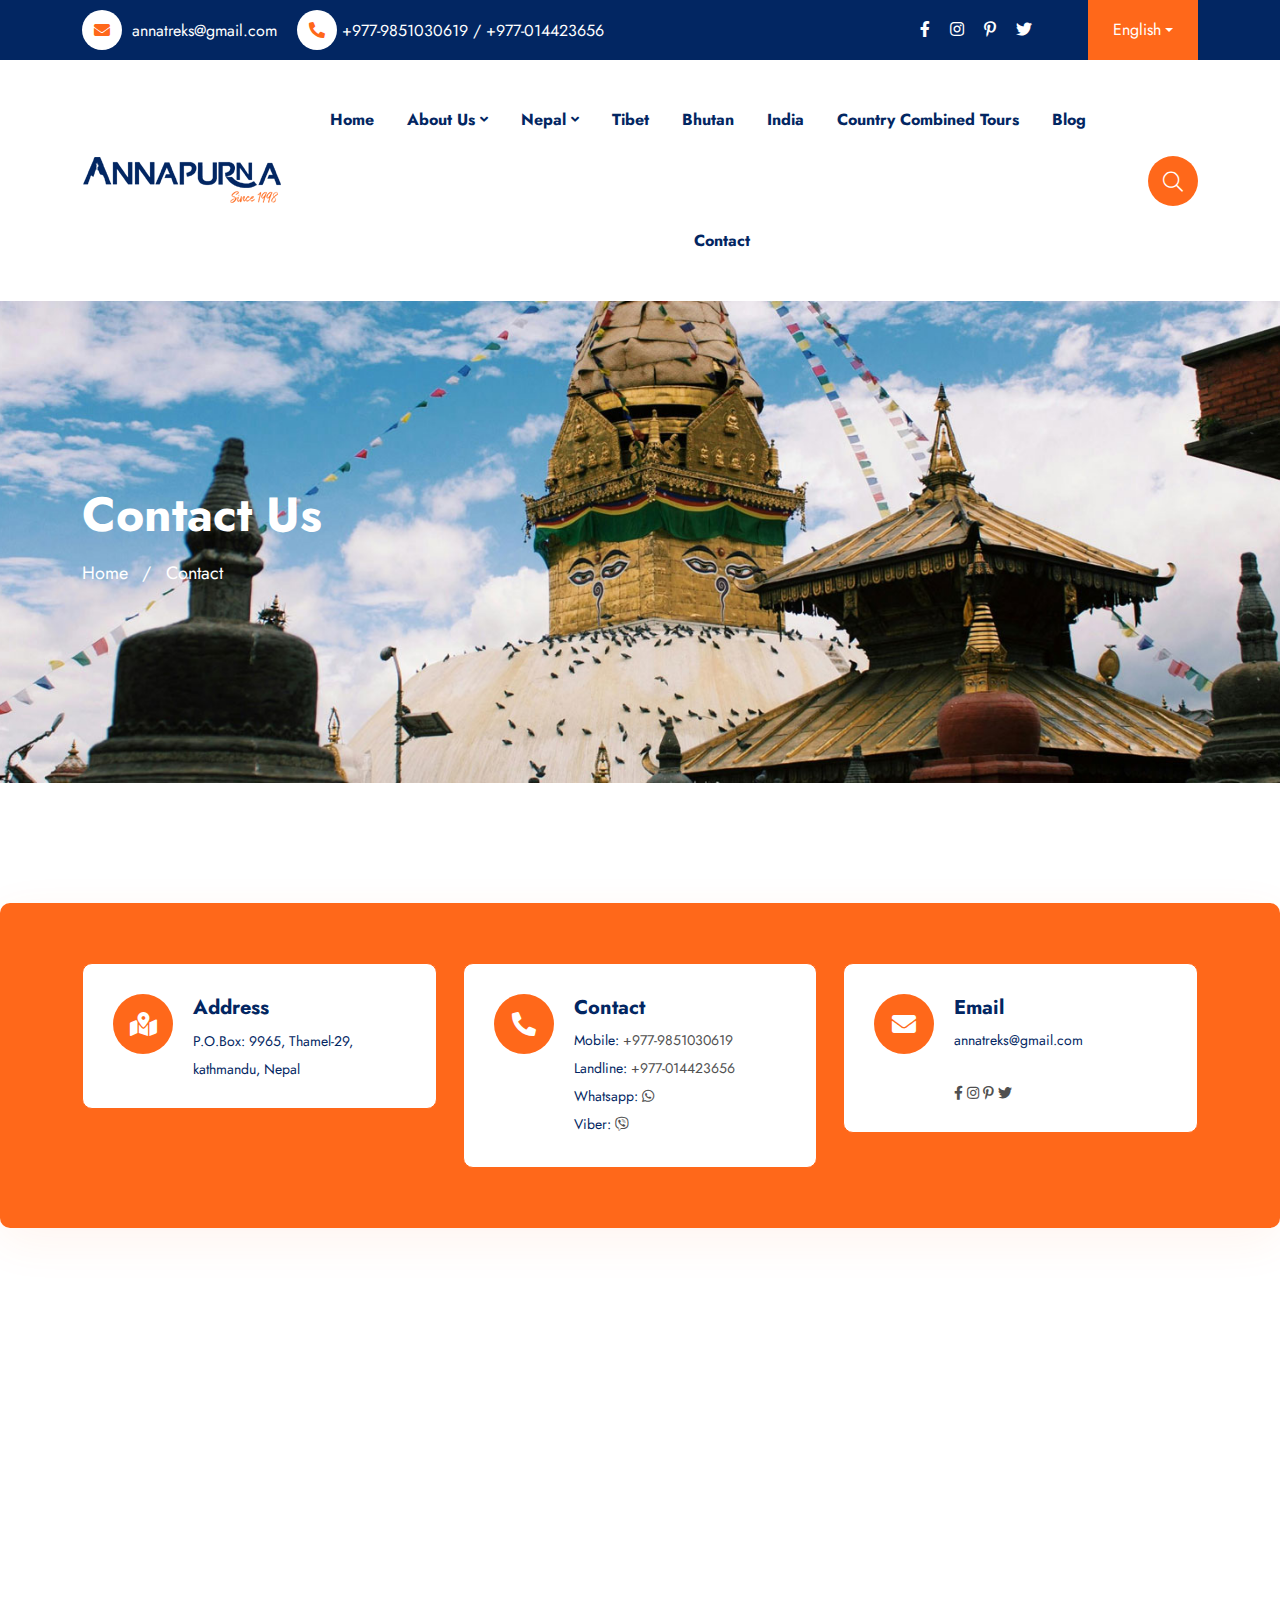
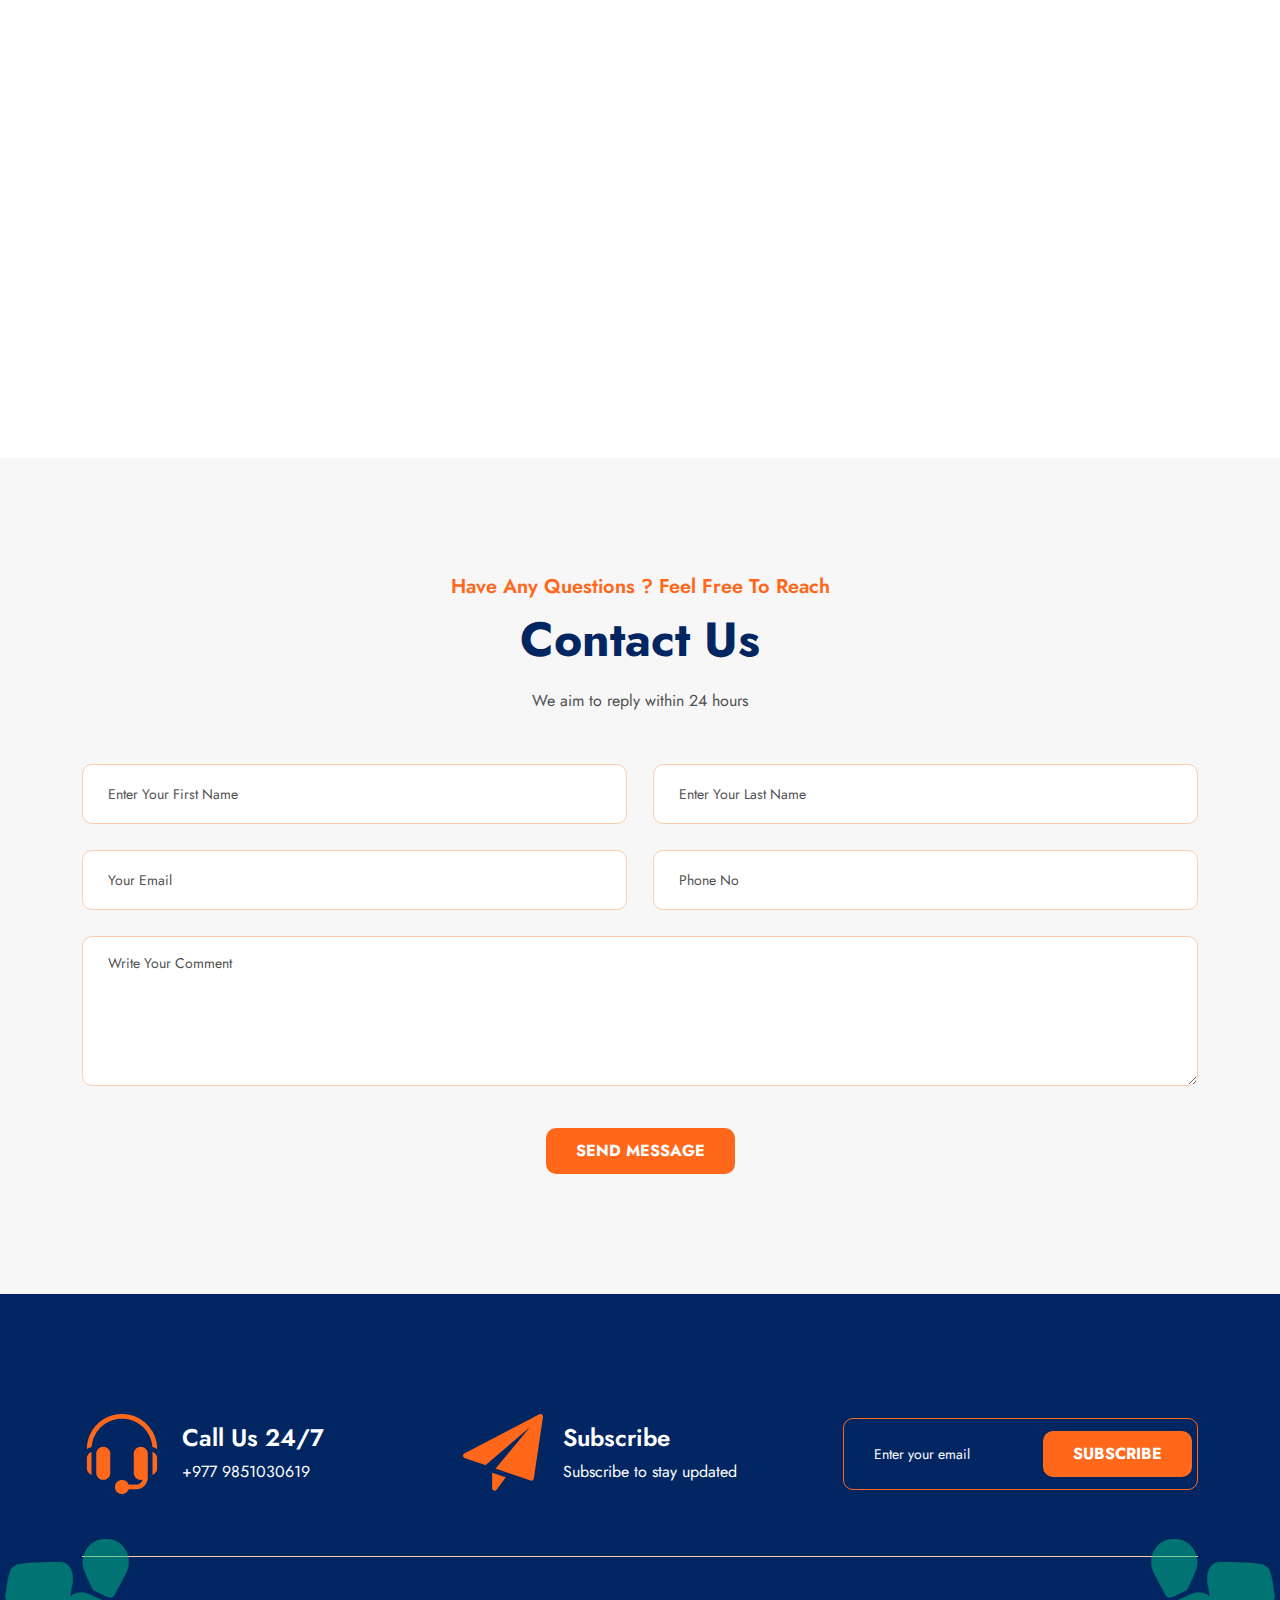
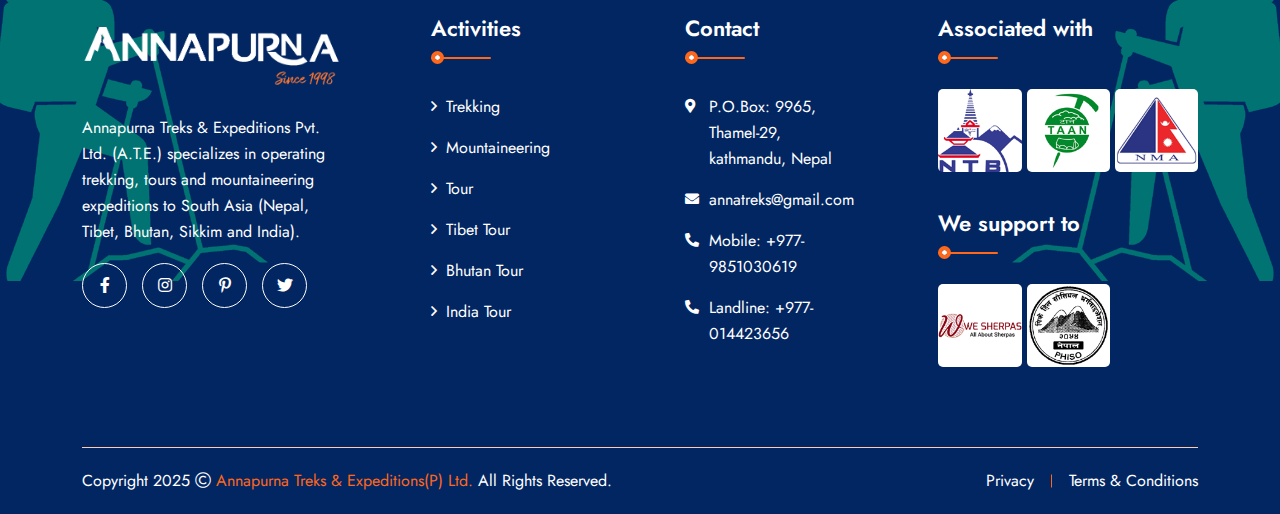
<file: contact.html>
<!DOCTYPE html>
<html class="no-js" lang="zxx">
<head>
  <meta charset="utf-8">
  <meta http-equiv="x-ua-compatible" content="ie=edge">
  <title>
     Annapurna Treks & Expeditions Pvt. Ltd.-Contact
  </title>
  <meta name="author" content="circle">
  <meta name="description" content="Annapurna Treks & Expeditions -  Travel Agency & Tour Booking">
  <meta name="keywords" content="Annapurna Treks & Expeditions -  Travel Agency & Tour Booking">
  <meta name="robots" content="INDEX,FOLLOW">

  <!-- Mobile Specific Metas -->
  <meta name="viewport" content="width=device-width, initial-scale=1, shrink-to-fit=no">

  <!-- Favicons - Place favicon.ico in the root directory -->
  <link rel="icon" type="image/png" href="assets/img/favicons/favicon.png">
  <meta name="msapplication-TileColor" content="#ffffff">
  <meta name="theme-color" content="#ffffff">

  <!--============================== 
	  Google Fonts
	============================== -->
  <link rel="preconnect" href="https://fonts.googleapis.com/" />
  <link rel="preconnect" href="https://fonts.gstatic.com/" crossorigin />
  <link href="https://fonts.googleapis.com/css2?family=Jost:wght@400;500;600;700;800&amp;display=swap" rel="stylesheet" />

  <!--==============================
	    All CSS File
	============================== -->
  <!-- Bootstrap -->
  <!-- <link rel="stylesheet" href="assets/css/app.min.css"> -->
  <link rel="stylesheet" href="assets/css/bootstrap.min.css" />
  <!-- Fontawesome Icon -->
  <link rel="stylesheet" href="assets/css/fontawesome.min.css" />
  <!-- jquery Ui CSS -->
  <link rel="stylesheet" href="assets/css/jquery-ui.min.css" />
  <!-- Magnific Popup -->
  <link rel="stylesheet" href="assets/css/magnific-popup.min.css" />
  <!-- Slick Slider -->
  <link rel="stylesheet" href="assets/css/slick.min.css" />
  <!-- Theme Custom CSS -->
  <link rel="stylesheet" href="assets/css/style.css" />
</head>

<body>
  <!--********************************
  Code Start From Here 
	******************************** -->

  <!--==============================
      Mobile Menu
    ============================== -->
  <div class="vs-menu-wrapper">
    <div class="vs-menu-area text-center">
      <button class="vs-menu-toggle"><i class="fal fa-times"></i></button>
      <div class="mobile-logo">
        <a href="index.html"><img src="assets/img/logo.png" alt="annapurna"></a>
      </div>
      <div class="vs-mobile-menu">
        <ul>
                  <li class="">
                    <a href="#">Home</a>
                  </li>
                  <li class="menu-item-has-children">
                    <a href="#">About Us</a>
                    <ul class="sub-menu">
                      <li><a href="#">Our Team</a></li>
                      <li><a href="#">Faq's</a></li>
                      <li><a href="#">Term & Conditions</a></li>
                    </ul>
                  </li>
                  <li class="menu-item-has-children">
                    <a href="#">Nepal</a>
                    <ul class="sub-menu">
                      <li><a href="#">Trekking</a>
                        <Ul>
                          <li><a href="#">Annapurna Region</a></li>
                          <li><a href="#">Everest Region</a></li>
                          <li><a href="#">Dolpo Region</a></li>
                        </Ul>
                      </li>
                      <li><a href="#">Tour</a>
                        <Ul>
                          <li><a href="#">Kathmandu</a></li>
                          <li><a href="#">Pokhara</a></li>
                          <li><a href="#">Lumbini</a></li>
                        </Ul>
                      </li>
                      <li><a href="#">Mountaineering</a>
                        <Ul>
                          <li><a href="#">8000 Metres</a></li>
                          <li><a href="#">7000 Metres</a></li>
                          <li><a href="#">6000 Metres</a></li>
                        </Ul>
                      </li>
                    </ul>
                  </li>
                  <li>
                    <a href="#">Tibet</a>
                  </li>
                  <li>
                    <a href="#">Bhutan</a>
                  </li>
                  <li>
                    <a href="#">India</a>
                  </li>
                 <li>
                    <a href="#">Country Combined Tours</a>
                  </li>
                  <li>
                    <a href="#">Blog</a>
                  </li>
                
                  <li>
                    <a href="contact.html">Contact</a>
                  </li>
                </ul>
      </div>
    </div>
  </div>

  <!--==============================
      Popup Search Box
    ============================== -->
  <div class="popup-search-box d-none d-lg-block  ">
    <button class="searchClose"><i class="fal fa-times"></i></button>
    <form action="#">
      <input type="text" class="border-theme" placeholder="What are you looking for">
      <button type="submit"><i class="fal fa-search"></i></button>
    </form>
  </div>

  <!--==============================
      Header Area
    ==============================-->
  <header class="vs-header header-layout1">
    <div class="container">
      <div class="header-top">
        <div class="row justify-content-between align-items-center">
          <div class="col d-none d-lg-block">
            <ul class="header-contact">
              <li><i class="fas fa-envelope"></i> <a href="mailto:annatreks@gmail.com">annatreks@gmail.com</a>
              </li>
              <li><i class="fas fa-phone-alt"></i><a href="tel:+977-9851030619">+977-9851030619 /</a><a href="tel:+977-014423656"> +977-014423656</a></li>
            </ul>
          </div>
          <div class="col-auto">
            <div class="header-social">
              <a href="#"><i class="fab fa-facebook-f"></i></a>
              <a href="#"><i class="fab fa-instagram"></i></a>
              <a href="#"><i class="fab fa-pinterest-p"></i></a>
              <a href="#"><i class="fab fa-twitter"></i></a>
            </div>
          </div>
          <div class="col-auto d-flex ">
            <div class="header-dropdown">
              <a class="dropdown-toggle" href="#" role="button" id="dropdownMenuLink1" data-bs-toggle="dropdown"
                aria-expanded="false">English</a>
              <ul class="dropdown-menu" aria-labelledby="dropdownMenuLink1">
                <li>
                  <a href="#">German</a>
                  <a href="#">French</a>
                  <a href="#">Italian</a>
                  <a href="#">Latvian</a>
                  <a href="#">Spanish</a>
                  <a href="#">Greek</a>
                </li>
              </ul>
            </div>
           
          </div>
        </div>
      </div>
    </div>
    <div class="sticky-wrapper">
      <div class="sticky-active">
        <div class="container position-relative z-index-common">
          <div class="row align-items-center justify-content-between">
            <div class="col-auto">
              <div class="vs-logo">
                <a href="index.html"><img src="assets/img/logo.png" alt="logo"></a>
              </div>
            </div>
            <div class="col text-end text-xl-center">
              <nav class="main-menu  menu-style1 d-none d-lg-block">
                <ul>
                  <li class="">
                    <a href="#">Home</a>
                  </li>
                  <li class="menu-item-has-children">
                    <a href="#">About Us</a>
                    <ul class="sub-menu">
                      <li><a href="#">Our Team</a></li>
                      <li><a href="#">Faq's</a></li>
                      <li><a href="#">Term & Conditions</a></li>
                    </ul>
                  </li>
                  <li class="menu-item-has-children">
                    <a href="#">Nepal</a>
                    <ul class="sub-menu">
                      <li><a href="#">Trekking</a>
                        <Ul>
                          <li><a href="#">Annapurna Region</a></li>
                          <li><a href="#">Everest Region</a></li>
                          <li><a href="#">Dolpo Region</a></li>
                        </Ul>
                      </li>
                      <li><a href="#">Tour</a>
                        <Ul>
                          <li><a href="#">Kathmandu</a></li>
                          <li><a href="#">Pokhara</a></li>
                          <li><a href="#">Lumbini</a></li>
                        </Ul>
                      </li>
                      <li><a href="#">Mountaineering</a>
                        <Ul>
                          <li><a href="#">8000 Metres</a></li>
                          <li><a href="#">7000 Metres</a></li>
                          <li><a href="#">6000 Metres</a></li>
                        </Ul>
                      </li>
                    </ul>
                  </li>
                  <li>
                    <a href="#">Tibet</a>
                  </li>
                  <li>
                    <a href="#">Bhutan</a>
                  </li>
                  <li>
                    <a href="#">India</a>
                  </li>
                 <li>
                    <a href="#">Country Combined Tours</a>
                  </li>
                  <li>
                    <a href="#">Blog</a>
                  </li>
                
                  <li>
                    <a href="contact.html">Contact</a>
                  </li>
                </ul>
              </nav>
              <button class="vs-menu-toggle d-inline-block d-lg-none"><i class="fal fa-bars"></i></button>
            </div>
            <div class="col-auto d-none d-xl-block">
              <div class="header-btns">
                <button class="searchBoxTggler"><i class="fal fa-search"></i></button>
               
              </div>
            </div>
          </div>
        </div>
      </div>
    </div>
  </header>
  <!--==============================
    Header Area End
  ==============================-->

  <!--==============================
	  Hero area Start
	==============================-->
  <div class="breadcumb-wrapper" data-bg-src="assets/img/breadcumb/breadcumb-bg7.jpg">
    <div class="container z-index-common">
      <div class="breadcumb-content">
        <h1 class="breadcumb-title">Contact Us</h1>
        <div class="breadcumb-menu-wrap">
          <ul class="breadcumb-menu">
            <li><a href="index.html">Home</a></li>
            <li>Contact</li>
          </ul>
        </div>
      </div>
    </div>
  </div>
  <!--==============================
	  Hero Area End
	==============================-->

  <!--==============================
	  Contact box Area Start
	==============================-->
  <section class="space contact-box_wrapper">
    <div class="outer-wrap">
      <div class="container">
        <div class="row">
          <div class="col-lg-4 col-md-6">
            <div class="contact-box">
              <div class="contact-box_icon">
                <i class="fas fa-map-marked-alt"></i>
              </div>
              <h3 class="contact-box__title h5">Address</h3>
              <p class="contact-box__text">
                P.O.Box: 9965, Thamel-29,<br> 
                kathmandu, Nepal
              </p>
            </div>
          </div>
          <div class="col-lg-4 col-md-6">
            <div class="contact-box">
              <div class="contact-box_icon">
                <i class="fas fa-phone-alt"></i>
              </div>
              <h3 class="contact-box__title h5">Contact</h3>
              <ul class="contact-box_list">
                <li>Mobile: <a href="#123456789">+977-9851030619</a></li>
                <li>Landline: <a href="#123456789">+977-014423656</a></li>
                <li>Whatsapp: <a href="#" target="_blank"><i class="fab fa-whatsapp"></i></a>
                <li>Viber: <a href="#" target="_blank"><i class="fab fa-viber"></i></a>
              </ul>
            </div>
          </div>
          <div class="col-lg-4 col-md-6">
            <div class="contact-box">
              <div class="contact-box_icon">
                <i class="fas fa-envelope"></i>
              </div>
              <h3 class="contact-box__title h5">Email</h3>
              <ul class="contact-box_list">
                <li>annatreks@gmail.com</li>
              </ul><br>

              <p class="contact-box__text">
                <a href="#" target="_blank"><i class="fab fa-facebook-f"></i></a>
                  <a href="#" target="_blank"><i class="fab fa-instagram"></i></a>
                  <a href="#" target="_blank"><i class="fab fa-pinterest-p"></i></a>
                  <a href="#" target="_blank"><i class="fab fa-twitter"></i></a>
              </p>
            </div>
          </div>
        </div>
      </div>
    </div>
  </section>
  <!--==============================
	  Contact box Area End
	==============================-->
  <div class="google-map">
    <iframe
      src="https://www.google.com/maps/embed?pb=!1m18!1m12!1m3!1d327444.36007492756!2d8.306929323325667!3d50.12074543827437!2m3!1f0!2f0!3f0!3m2!1i1024!2i768!4f13.1!3m3!1m2!1s0x47bd096f477096c5%3A0x422435029b0c600!2sFrankfurt%2C%20Germany!5e0!3m2!1sen!2sbd!4v1695590486221!5m2!1sen!2sbd"loading="lazy" referrerpolicy="no-referrer-when-downgrade">
      </iframe>
  </div>


  <!--==============================
	  Contact Form Area End
	==============================-->
  <div class="space bg-light">
    <div class="container">
      <div class="row justify-content-center text-center">
        <div class="col-xxl-6 col-xl-6 col-lg-6 col-md-6">
          <div class="title-area">
            <span class="sec-subtitle">Have any questions ? Feel free to reach</span>
            <h2 class="sec-title h1">Contact Us</h2>
            <p class="sec-text">
              We aim to reply within 24 hours
            </p>
          </div>
        </div>
      </div>
      <form class="ajax-contact" action="https://html.vecurosoft.com/travolo/demo/mail.php" method="post">
        <div class="row justify-content-center">
          <div class="col-md-6 form-group">
            <input type="text" placeholder="Enter Your First Name" name="fname" id="fname" class="form-control"
              required />
          </div>
          <div class="col-md-6 form-group">
            <input type="text" placeholder="Enter Your Last Name" name="lname" id="lname" class="form-control"
              required />
          </div>
          <div class="col-md-6 form-group">
            <input type="email" placeholder="Your Email" name="email" id="email" class="form-control" required />
          </div>
          <div class="col-md-6 form-group">
            <input type="number" placeholder="Phone No" name="phone" id="phone" class="form-control" required />
          </div>
          <div class="form-group col-12">
            <textarea placeholder="Write Your Comment" name="message" id="message" class="form-control"
              required></textarea>
          </div>
          <div class="col-md-auto pt-lg-3">
            <button type="submit" class="vs-btn style4">Send Message</button>
          </div>
        </div>
      </form>
      <p class="form-messages text-center mb-0 mt-3"></p>
    </div>
  </div>
  <!--==============================
	  Contact Form Area End
	==============================-->

  <!--==============================
	  Footer Area
	==============================-->
  <footer class="footer-wrapper footer-layout1 shape-mockup-wrap">
    <div class="shape-mockup d-none d-xl-block jump z-index-negative" data-top="20%" data-left="0%">
      <img src="assets/img/shape/trek-left.png" alt="svg">
    </div>
    <div class="shape-mockup d-none d-xl-block jump z-index-negative" data-top="20%" data-right="0%">
      <img src="assets/img/shape/trek-right.png" alt="svg">
    </div>
    <div class="container ">
      <div class="footer-newsletter2 space-top">
        <div class="row align-items-center justify-content-center">
          <div class="col-lg-4 col-md-6 col-sm-6">
            <div class="newsletter-style2">
              <div class="newsletter-img">
                <img src="assets/img/shape/call.png" alt="image">
              </div>
              <h3 class="newsletter-text">Call Us 24/7</h3>
              <a href="tel:+977-9851030619">+977 9851030619</a>
            </div>
          </div>
          <div class="col-lg-4 col-md-6 col-sm-6">
            <div class="newsletter-style2">
              <div class="newsletter-img">
                <img src="assets/img/shape/share.png" alt="image">
              </div>
              <h3 class="newsletter-text">Subscribe</h3>
              <a href="#">Subscribe to stay updated </a>
            </div>
          </div>
          <div class="col-lg-4 col-md-6 col-sm-12">
            <form class="form-group">
              <input type="email" class="form-control" placeholder="Enter your email">
              <button class="vs-btn style4" type="submit">Subscribe</button>
            </form>
          </div>
        </div>
      </div>
    </div>
    <div class="widget-area2">
      <div class="container">
        <div class="row g-5 justify-content-between">
          <div class="col-md-6 col-xl-3">
            <div class="widget footer-widget">
              <div class="vs-widget-about">
                <div class="footer-logo">
                  <a href="index.html"><img src="assets/img/white-logo.png" alt="Annapurna" class="logo" /></a>
                </div>
                <p class="footer-text">Annapurna Treks & Expeditions Pvt. Ltd. (A.T.E.) specializes in operating trekking, tours and mountaineering expeditions to South Asia (Nepal, Tibet, Bhutan, Sikkim and India).</p>
                <div class="social-style1">
                  <a href="#" target="_blank"><i class="fab fa-facebook-f"></i></a>
                  <a href="#" target="_blank"><i class="fab fa-instagram"></i></a>
                  <a href="#" target="_blank"><i class="fab fa-pinterest-p"></i></a>
                  <a href="#" target="_blank"><i class="fab fa-twitter"></i></a>
                </div>
              </div>
            </div>
          </div>
          <div class="col-md-6 col-xl-2">
            <div class="widget widget_nav_menu footer-widget">
              <h3 class="widget_title">Activities</h3>
              <div class="menu-all-pages-container">
                <ul class="menu">
                  <li><a href="index.html"><i class="far fa-angle-right"></i> Trekking</a></li>
                  <li><a href="destinations.html"><i class="far fa-angle-right"></i> Mountaineering</a></li>
                  <li><a href="tours.html"><i class="far fa-angle-right"></i> Tour</a></li>
                  <li><a href="tours.html"><i class="far fa-angle-right"></i> Tibet Tour</a></li>
                  <li><a href="tours.html"><i class="far fa-angle-right"></i> Bhutan Tour</a></li>
                  <li><a href="tours.html"><i class="far fa-angle-right"></i> India Tour</a></li>
                </ul>
              </div>
            </div>
          </div>
          <div class="col-md-6 col-xl-2">
            <div class="widget widget_nav_menu footer-widget footer-contact">
              <h3 class="widget_title">Contact</h3>
              <div class="menu-all-pages-container">
                <ul class="menu">
                  <li><a href="#"><i class="fas fa-map-marker-alt"></i>P.O.Box: 9965, Thamel-29, <br>kathmandu, Nepal</a></li>
                  <li><a href="mailto:annatreks@gmail.com"><i class="fas fa-envelope"></i> annatreks@gmail.com</a></li>
                  <li><a href="tel:+977-9851030619"><i class="fas fa-phone-alt"></i> Mobile: +977-9851030619</a></li>
                  <li><a href="tel:+977-014423656"><i class="fas fa-phone-alt"></i>Landline: +977-014423656</a></li>
                </ul>
              </div>
            </div>
          </div>
          <div class="col-md-6 col-xl-3">
            <div class="widget footer-widget">
              <h4 class="widget_title">Associated with</h4>
              <div class="sidebar-gallery">
                <a href="https://www.ntb.gov.np/" target="_blank"><img src="assets/img/footer/ntb.png"
                    alt="Gallery Image" class="w-100" />
                </a>
                <a href="https://www.taan.org.np/" target="_blank"><img src="assets/img/footer/taan.png"
                    alt="Gallery Image" class="w-100" />
                </a>
                <a href="https://www.nepalmountaineering.org/" target="_blank"><img src="assets/img/footer/nma.png"
                    alt="Gallery Image" class="w-100" />
                </a>
              </div>
            </div>
            <div class="widget footer-widget">
              <h4 class="widget_title">We support to</h4>
              <div class="sidebar-gallery">
                <a href="https://www.wesherpas.org/" target="_blank"><img src="assets/img/footer/wesherpa.png"
                    alt="Gallery Image" class="w-100" />
                </a>
                <a href="https://www.peekyhill.org//" target="_blank""><img src="assets/img/footer/peekey.png"
                    alt="Gallery Image" class="w-100" />
                </a>
              </div>
            </div>
          </div>
        </div>
      </div>
    </div>
    <div class="container">
      <div class="copyright-wrap">
        <div class="row justify-content-between align-items-center">
          <div class="col-lg-auto">
            <p class="copyright-text">Copyright 2025 <i class="fal fa-copyright"></i>
             <a href="index.html">Annapurna Treks & Expeditions(P) Ltd.</a> All Rights Reserved. 
            </p>
          </div>
          <div class="col-auto d-none d-lg-block">
            <div class="copyright-menu">
              <ul class="list-unstyled">
                <li><a href="#">Privacy</a></li>
                <li><a href="#">Terms & Conditions</a></li>
              </ul>
            </div>
          </div>
        </div>
      </div>
    </div>
  </footer>

  <!--********************************
    Code Ends Here 
	******************************** -->

  <!-- Scroll To Top -->
  <a href="#" class="scrollToTop scroll-btn"><i class="far fa-arrow-up"></i></a>

  <!--==============================
    All Js File
============================== -->
  <!-- Jquery -->
  <script src="assets/js/vendor/jquery-3.6.0.min.js"></script>
  <!-- Slick Slider -->
  <script src="assets/js/slick.min.js"></script>
  <!-- Bootstrap -->
  <script src="assets/js/bootstrap.min.js"></script>
  <!-- Magnific Popup -->
  <script src="assets/js/jquery.magnific-popup.min.js"></script>
  <!-- jquery Ui -->
  <script src="assets/js/jquery-ui.min.js"></script>
  <!-- Circle Progress -->
  <script src="assets/js/circle-progress.min.js"></script>
  <!-- isotope -->
  <script src="assets/js/imagesLoaded.js"></script>
  <script src="assets/js/isotope.js"></script>
  <!-- Wow.js -->
  <script src="assets/js/wow.min.js"></script>
  <!-- Main Js File -->
  <script src="assets/js/main.js"></script>
</body>
</html>
</file>
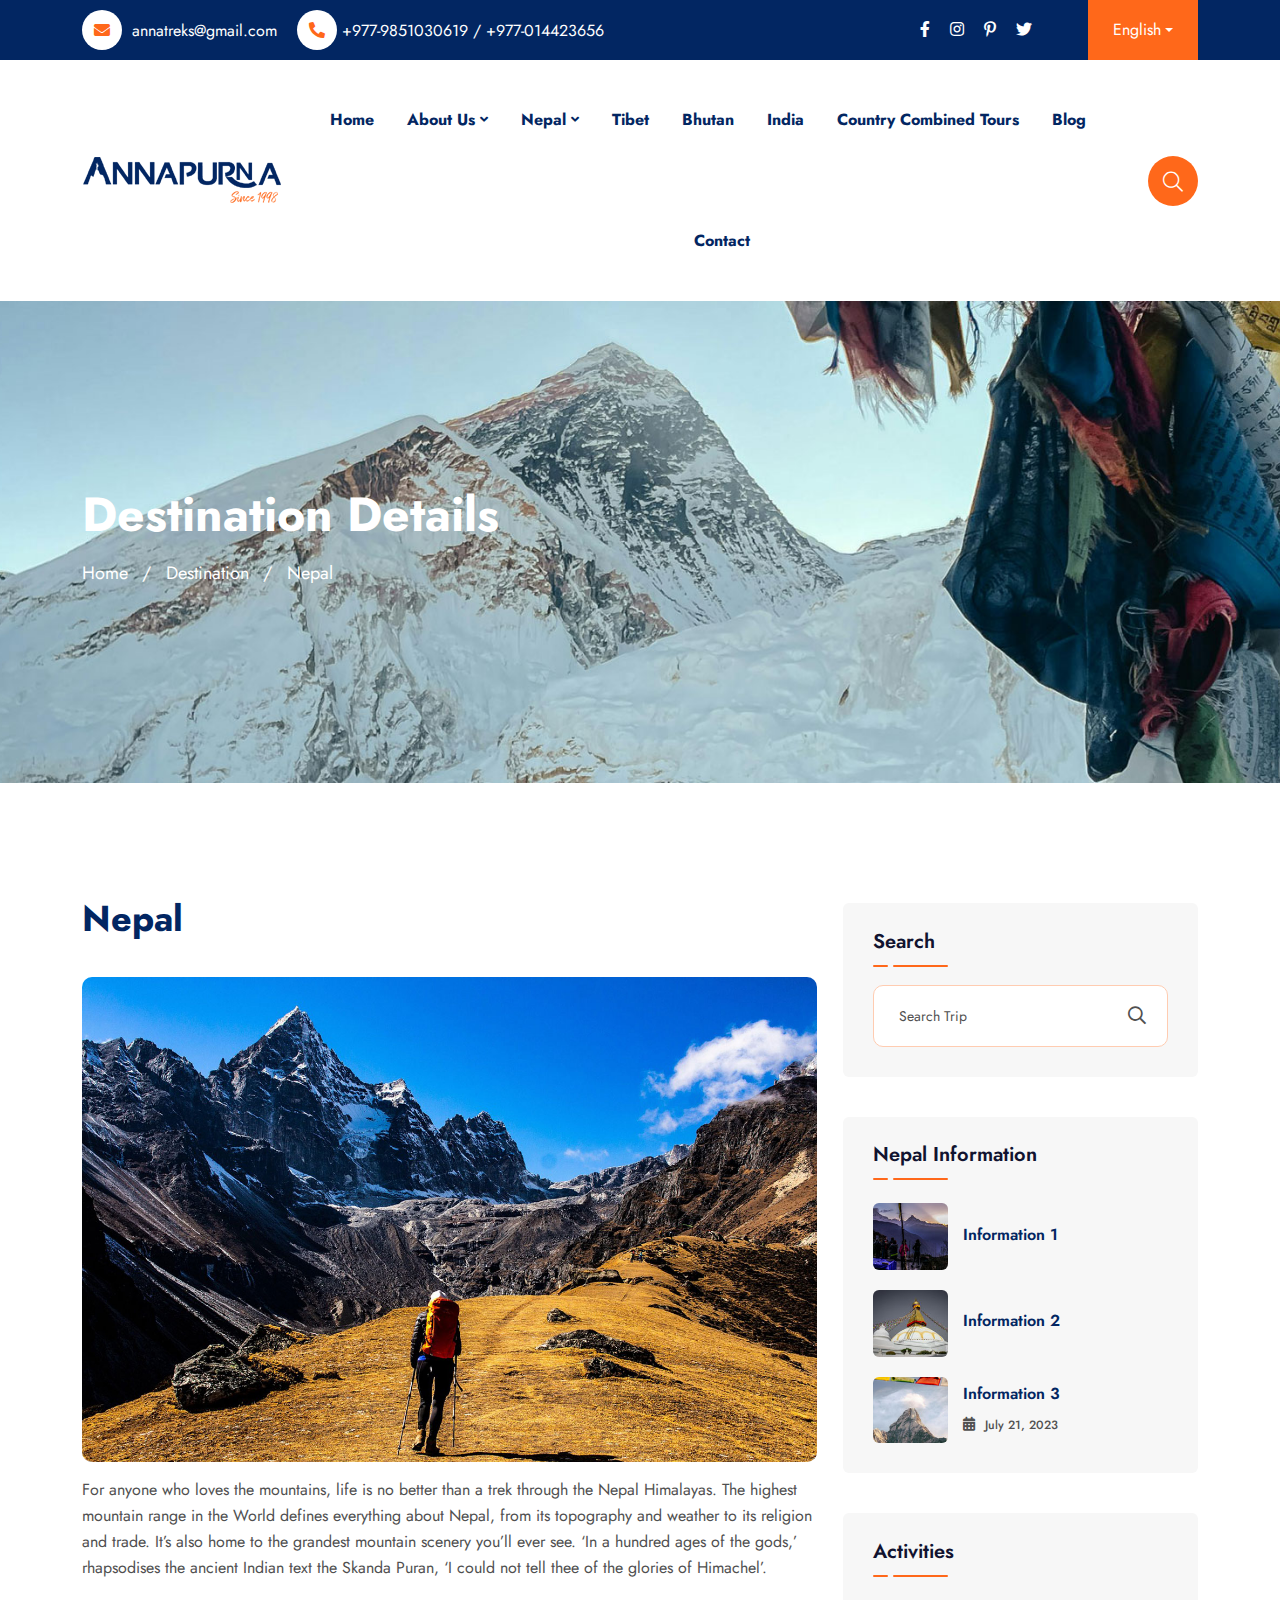
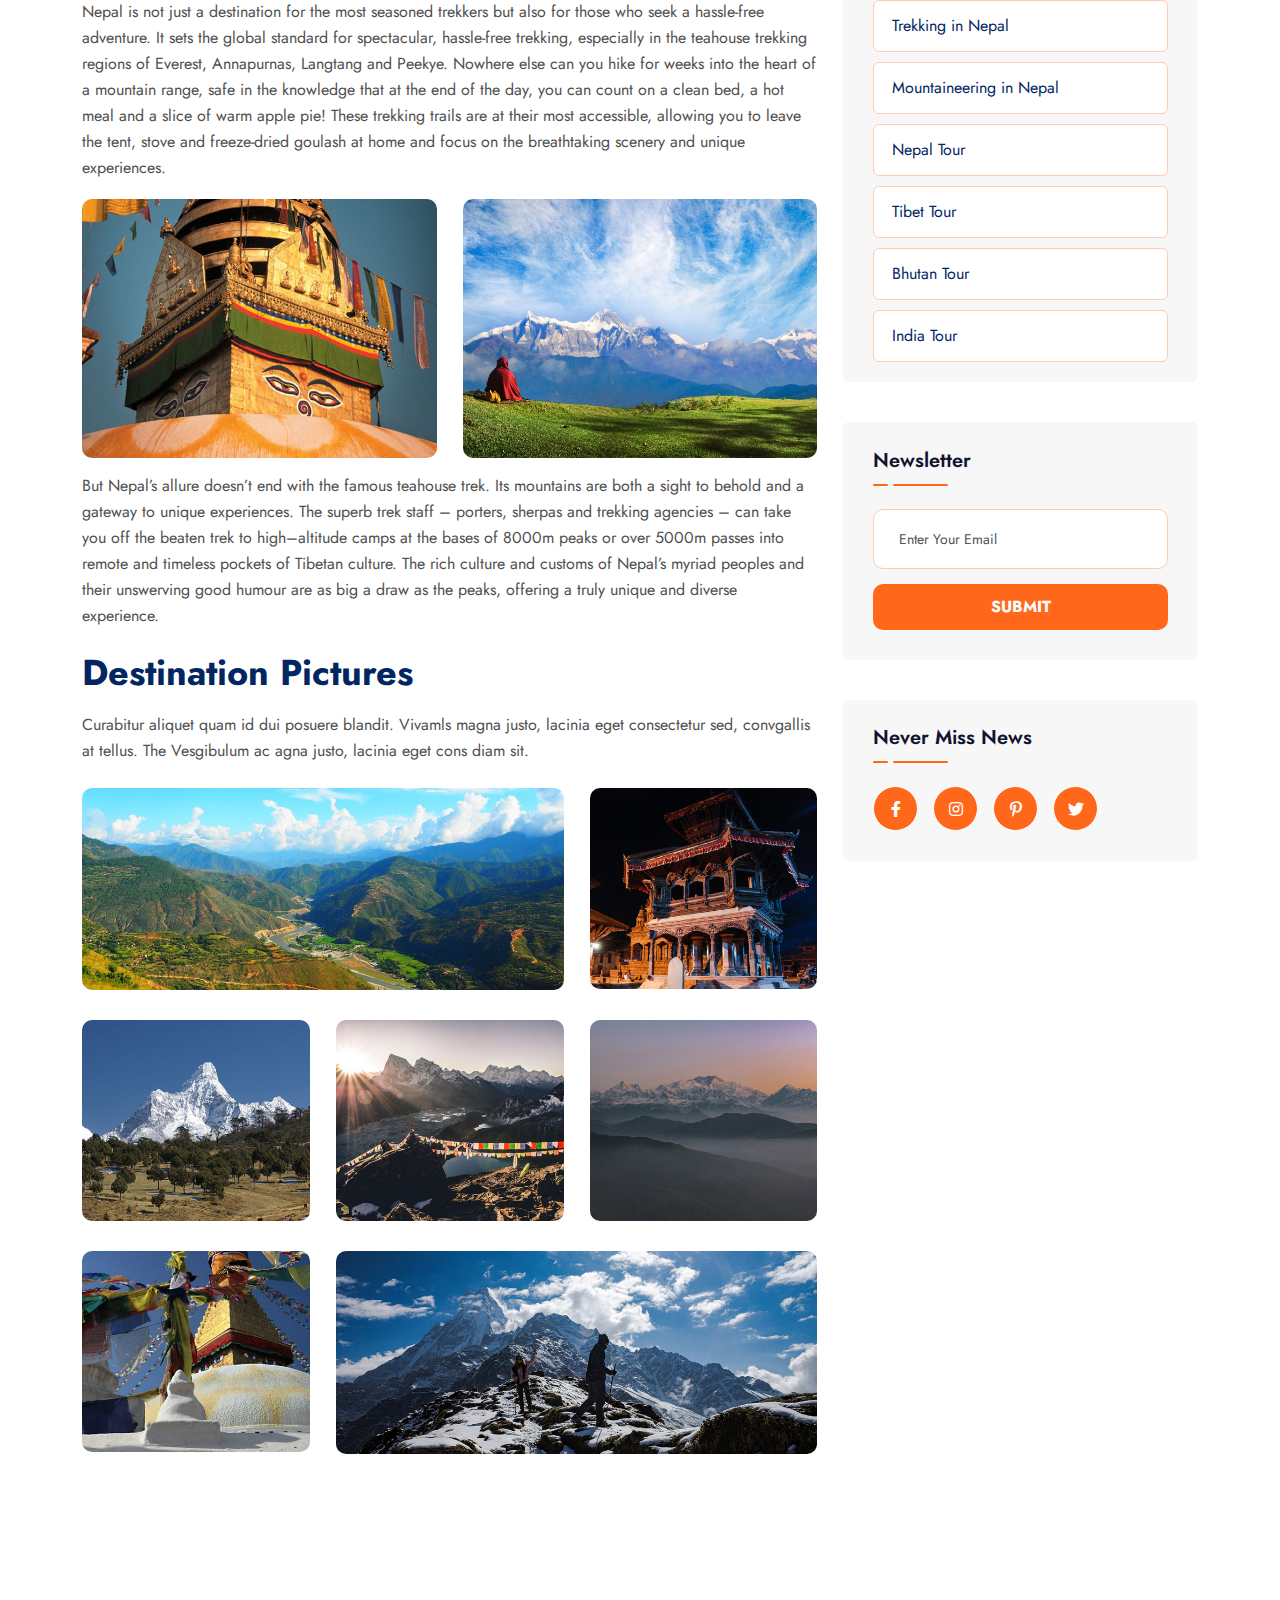
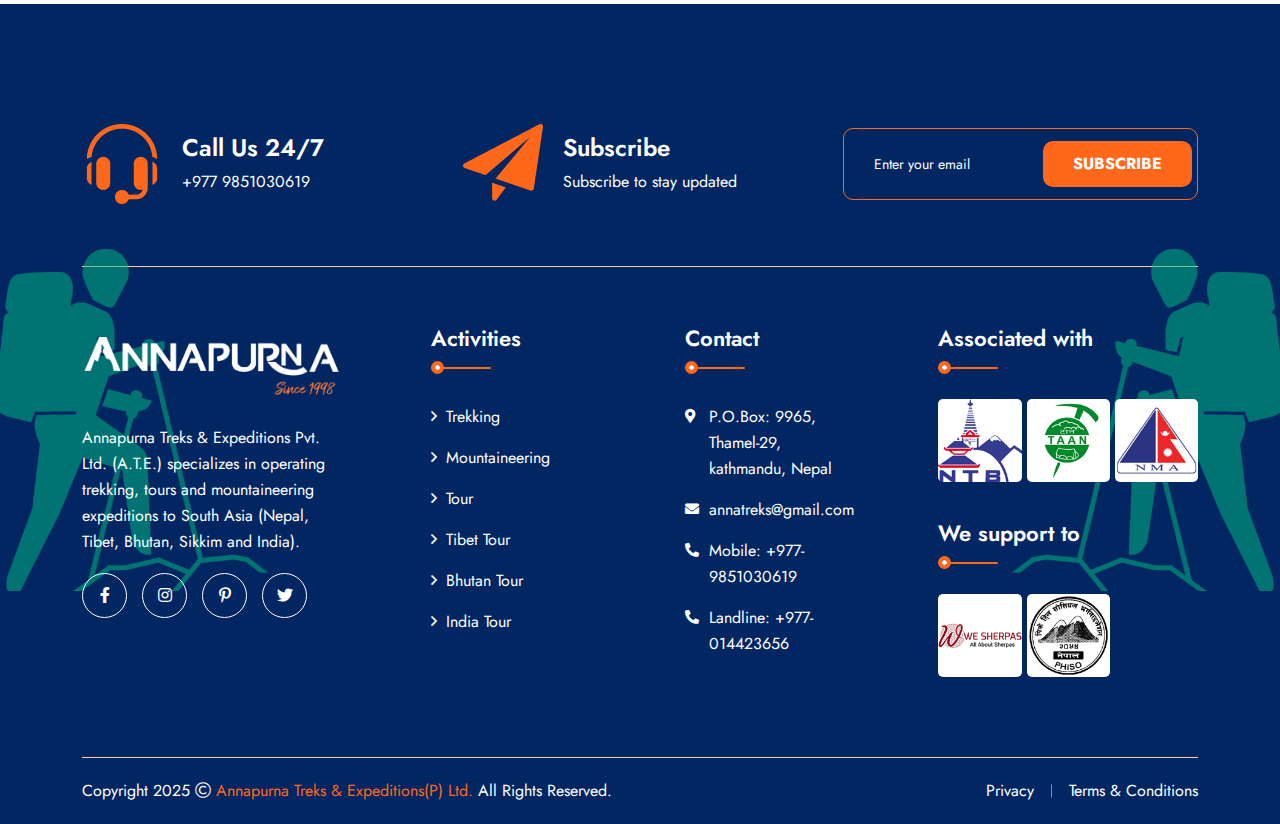
<file: destination-details.html>
<!DOCTYPE html>
<html class="no-js" lang="zxx">
<head>
  <meta charset="utf-8">
  <meta http-equiv="x-ua-compatible" content="ie=edge">
  <title>
    Annapurna Treks & Expeditions Pvt. Ltd.-Destination Details
  </title>
  <meta name="author" content="circle">
  <meta name="description" content="Annapurna Treks & Expeditions -  Travel Agency & Tour Booking">
  <meta name="keywords" content="Annapurna Treks & Expeditions -  Travel Agency & Tour Booking">
  <meta name="robots" content="INDEX,FOLLOW">

  <!-- Mobile Specific Metas -->
  <meta name="viewport" content="width=device-width, initial-scale=1, shrink-to-fit=no">

  <!-- Favicons - Place favicon.ico in the root directory -->
  <link rel="icon" type="image/png" href="assets/img/favicons/favicon.png">
  <meta name="msapplication-TileColor" content="#ffffff">
  <meta name="theme-color" content="#ffffff">

  <!--==============================
	  Google Fonts
	============================== -->
  <link rel="preconnect" href="https://fonts.googleapis.com/" />
  <link rel="preconnect" href="https://fonts.gstatic.com/" crossorigin />
  <link href="https://fonts.googleapis.com/css2?family=Jost:wght@400;500;600;700;800&amp;display=swap" rel="stylesheet" />

  <!--==============================
	    All CSS File
	============================== -->
  <!-- Bootstrap -->
  <!-- <link rel="stylesheet" href="assets/css/app.min.css"> -->
  <link rel="stylesheet" href="assets/css/bootstrap.min.css" />
  <!-- Fontawesome Icon -->
  <link rel="stylesheet" href="assets/css/fontawesome.min.css" />
  <!-- Magnific Popup -->
  <link rel="stylesheet" href="assets/css/magnific-popup.min.css" />
  <!-- Slick Slider -->
  <link rel="stylesheet" href="assets/css/slick.min.css" />
  <!-- Theme Custom CSS -->
  <link rel="stylesheet" href="assets/css/style.css" />
</head>

<body>
  <!--********************************
  Code Start From Here 
	******************************** -->

  <!--==============================
      Mobile Menu
    ============================== -->
  <div class="vs-menu-wrapper">
    <div class="vs-menu-area text-center">
      <button class="vs-menu-toggle"><i class="fal fa-times"></i></button>
      <div class="mobile-logo">
        <a href="index.html"><img src="assets/img/logo.png" alt="annapurna"></a>
      </div>
      <div class="vs-mobile-menu">
        <ul>
                  <li class="">
                    <a href="#">Home</a>
                  </li>
                  <li class="menu-item-has-children">
                    <a href="#">About Us</a>
                    <ul class="sub-menu">
                      <li><a href="#">Our Team</a></li>
                      <li><a href="#">Faq's</a></li>
                      <li><a href="#">Term & Conditions</a></li>
                    </ul>
                  </li>
                  <li class="menu-item-has-children">
                    <a href="#">Nepal</a>
                    <ul class="sub-menu">
                      <li><a href="#">Trekking</a>
                        <Ul>
                          <li><a href="#">Annapurna Region</a></li>
                          <li><a href="#">Everest Region</a></li>
                          <li><a href="#">Dolpo Region</a></li>
                        </Ul>
                      </li>
                      <li><a href="#">Tour</a>
                        <Ul>
                          <li><a href="#">Kathmandu</a></li>
                          <li><a href="#">Pokhara</a></li>
                          <li><a href="#">Lumbini</a></li>
                        </Ul>
                      </li>
                      <li><a href="#">Mountaineering</a>
                        <Ul>
                          <li><a href="#">8000 Metres</a></li>
                          <li><a href="#">7000 Metres</a></li>
                          <li><a href="#">6000 Metres</a></li>
                        </Ul>
                      </li>
                    </ul>
                  </li>
                  <li>
                    <a href="#">Tibet</a>
                  </li>
                  <li>
                    <a href="#">Bhutan</a>
                  </li>
                  <li>
                    <a href="#">India</a>
                  </li>
                 <li>
                    <a href="#">Country Combined Tours</a>
                  </li>
                  <li>
                    <a href="#">Blog</a>
                  </li>
                
                  <li>
                    <a href="contact.html">Contact</a>
                  </li>
                </ul>
      </div>
    </div>
  </div>

  <!--==============================
      Popup Search Box
    ============================== -->
  <div class="popup-search-box d-none d-lg-block  ">
    <button class="searchClose"><i class="fal fa-times"></i></button>
    <form action="#">
      <input type="text" class="border-theme" placeholder="What are you looking for">
      <button type="submit"><i class="fal fa-search"></i></button>
    </form>
  </div>

  <!--==============================
      Header Area
    ==============================-->
  <header class="vs-header header-layout1">
    <div class="container">
      <div class="header-top">
        <div class="row justify-content-between align-items-center">
          <div class="col d-none d-lg-block">
            <ul class="header-contact">
              <li><i class="fas fa-envelope"></i> <a href="mailto:annatreks@gmail.com">annatreks@gmail.com</a>
              </li>
              <li><i class="fas fa-phone-alt"></i><a href="tel:+977-9851030619">+977-9851030619 /</a><a href="tel:+977-014423656"> +977-014423656</a></li>
            </ul>
          </div>
          <div class="col-auto">
            <div class="header-social">
              <a href="#"><i class="fab fa-facebook-f"></i></a>
              <a href="#"><i class="fab fa-instagram"></i></a>
              <a href="#"><i class="fab fa-pinterest-p"></i></a>
              <a href="#"><i class="fab fa-twitter"></i></a>
            </div>
          </div>
          <div class="col-auto d-flex ">
            <div class="header-dropdown">
              <a class="dropdown-toggle" href="#" role="button" id="dropdownMenuLink1" data-bs-toggle="dropdown"
                aria-expanded="false">English</a>
              <ul class="dropdown-menu" aria-labelledby="dropdownMenuLink1">
                <li>
                  <a href="#">German</a>
                  <a href="#">French</a>
                  <a href="#">Italian</a>
                  <a href="#">Latvian</a>
                  <a href="#">Spanish</a>
                  <a href="#">Greek</a>
                </li>
              </ul>
            </div>
           
          </div>
        </div>
      </div>
    </div>
    <div class="sticky-wrapper">
      <div class="sticky-active">
        <div class="container position-relative z-index-common">
          <div class="row align-items-center justify-content-between">
            <div class="col-auto">
              <div class="vs-logo">
                <a href="index.html"><img src="assets/img/logo.png" alt="logo"></a>
              </div>
            </div>
            <div class="col text-end text-xl-center">
              <nav class="main-menu  menu-style1 d-none d-lg-block">
                <ul>
                  <li class="">
                    <a href="#">Home</a>
                  </li>
                  <li class="menu-item-has-children">
                    <a href="#">About Us</a>
                    <ul class="sub-menu">
                      <li><a href="#">Our Team</a></li>
                      <li><a href="#">Faq's</a></li>
                      <li><a href="#">Term & Conditions</a></li>
                    </ul>
                  </li>
                  <li class="menu-item-has-children">
                    <a href="#">Nepal</a>
                    <ul class="sub-menu">
                      <li><a href="#">Trekking</a>
                        <Ul>
                          <li><a href="#">Annapurna Region</a></li>
                          <li><a href="#">Everest Region</a></li>
                          <li><a href="#">Dolpo Region</a></li>
                        </Ul>
                      </li>
                      <li><a href="#">Tour</a>
                        <Ul>
                          <li><a href="#">Kathmandu</a></li>
                          <li><a href="#">Pokhara</a></li>
                          <li><a href="#">Lumbini</a></li>
                        </Ul>
                      </li>
                      <li><a href="#">Mountaineering</a>
                        <Ul>
                          <li><a href="#">8000 Metres</a></li>
                          <li><a href="#">7000 Metres</a></li>
                          <li><a href="#">6000 Metres</a></li>
                        </Ul>
                      </li>
                    </ul>
                  </li>
                  <li>
                    <a href="#">Tibet</a>
                  </li>
                  <li>
                    <a href="#">Bhutan</a>
                  </li>
                  <li>
                    <a href="#">India</a>
                  </li>
                 <li>
                    <a href="#">Country Combined Tours</a>
                  </li>
                  <li>
                    <a href="#">Blog</a>
                  </li>
                
                  <li>
                    <a href="contact.html">Contact</a>
                  </li>
                </ul>
              </nav>
              <button class="vs-menu-toggle d-inline-block d-lg-none"><i class="fal fa-bars"></i></button>
            </div>
            <div class="col-auto d-none d-xl-block">
              <div class="header-btns">
                <button class="searchBoxTggler"><i class="fal fa-search"></i></button>
               
              </div>
            </div>
          </div>
        </div>
      </div>
    </div>
  </header>
  <!--==============================
    Header Area End
  ==============================-->

  <!--==============================
	  Hero area Start
	==============================-->
  <div class="breadcumb-wrapper" data-bg-src="assets/img/breadcumb/breadcumb-bg9.jpg">
    <div class="container z-index-common">
      <div class="breadcumb-content">
        <h1 class="breadcumb-title">Destination Details</h1>
        <div class="breadcumb-menu-wrap">
          <ul class="breadcumb-menu">
            <li><a href="index.html">Home</a></li>
            <li>Destination</li>
            <li>Nepal</li>
          </ul>
        </div>
      </div>
    </div>
  </div>
  <!--==============================
	  Hero Area End
	==============================-->

  <!--==============================
	  Destination Details Area Start
	==============================-->
  <section class="space">
    <div class="container">
      <div class="row">
        <div class="col-lg-8">
          <div class="destination-details">
            <h2 class="ds-title">Nepal</h2>
            <div class="ds-img1">
              <img src="assets/img/destinations/nepal-big.jpg" alt="image">
            </div>
            <p class="ds-text">For anyone who loves the mountains, life is no better than a trek through the Nepal Himalayas. The highest mountain range in the World defines everything about Nepal, from its topography and weather to its religion and trade. It’s also home to the grandest mountain scenery you’ll ever see. ‘In a hundred ages of the gods,’ rhapsodises the ancient Indian text the Skanda Puran, ‘I could not tell thee of the glories of Himachel’.</p>
            <p class="ds-text">Nepal is not just a destination for the most seasoned trekkers but also for those who seek a hassle-free adventure. It sets the global standard for spectacular, hassle-free trekking, especially in the teahouse trekking regions of Everest, Annapurnas, Langtang and Peekye. Nowhere else can you hike for weeks into the heart of a mountain range, safe in the knowledge that at the end of the day, you can count on a clean bed, a hot meal and a slice of warm apple pie! These trekking trails are at their most accessible, allowing you to leave the tent, stove and freeze-dried goulash at home and focus on the breathtaking scenery and unique experiences.</p>
            <div class="row gy-4">
              <div class="col-md-6">
                <div class="img-2">
                  <img src="assets/img/destinations/nepal-2.jpg" alt="image">
                </div>
              </div>
              <div class="col-md-6">
                <div class="img-2">
                  <img src="assets/img/destinations/nepal-3.jpg" alt="image">
                </div>
              </div>
            </div>
            <p class="ds-text">But Nepal’s allure doesn’t end with the famous teahouse trek. Its mountains are both a sight to behold and a gateway to unique experiences. The superb trek staff – porters, sherpas and trekking agencies – can take you off the beaten trek to high–altitude camps at the bases of 8000m peaks or over 5000m passes into remote and timeless pockets of Tibetan culture. The rich culture and customs of Nepal’s myriad peoples and their unswerving good humour are as big a draw as the peaks, offering a truly unique and diverse experience.</p>
            
            <h2 class="ds-title">Destination Pictures</h2>
            <p class="ds-text">Curabitur aliquet quam id dui posuere blandit. Vivamls magna justo, lacinia eget
              consectetur sed, convgallis at tellus. The Vesgibulum ac agna justo, lacinia eget cons diam sit.</p>
            <div class="mt-4">
              <div class="row">
                <div class="col-lg-8 col-md-12 col-sm-12 col-auto">
                  <div class="gallery-img5">
                    <img src="assets/img/destinations/nepal-4.jpg" alt="images">
                    <div class="gallery-content">
                      <a href="assets/img/destinations/nepal-4.jpg" class="popup-image"><i
                          class="fas fa-plus"></i></a>
                    </div>
                  </div>
                </div>
                <div class="col-lg-4 col-md-6 col-sm-6 col-auto">
                  <div class="gallery-img5">
                    <img src="assets/img/destinations/nepal-5.jpg" alt="images">
                    <div class="gallery-content">
                      <a href="assets/img/destinations/nepal-5.jpg" class="popup-image"><i
                          class="fas fa-plus"></i></a>
                    </div>
                  </div>
                </div>
                <div class="col-lg-4 col-md-6 col-sm-6 col-auto">
                  <div class="gallery-img5">
                    <img src="assets/img/destinations/nepal-6.jpg" alt="images">
                    <div class="gallery-content">
                      <a href="assets/img/destinations/nepal-6.jpg" class="popup-image"><i
                          class="fas fa-plus"></i></a>
                    </div>
                  </div>
                </div>
                <div class="col-lg-4 col-md-6 col-sm-6 col-auto">
                  <div class="gallery-img5">
                    <img src="assets/img/destinations/nepal-7.jpg" alt="images">
                    <div class="gallery-content">
                      <a href="assets/img/destinations/nepal-7.jpg" class="popup-image"><i
                          class="fas fa-plus"></i></a>
                    </div>
                  </div>
                </div>
                <div class="col-lg-4 col-md-6 col-sm-6 col-auto">
                  <div class="gallery-img5">
                    <img src="assets/img/destinations/nepal-8.jpg" alt="images">
                    <div class="gallery-content">
                      <a href="assets/img/destinations/nepal-8.jpg" class="popup-image"><i
                          class="fas fa-plus"></i></a>
                    </div>
                  </div>
                </div>
                <div class="col-lg-4 col-md-6 col-sm-6 col-auto">
                  <div class="gallery-img5">
                    <img src="assets/img/destinations/nepal-9.jpg" alt="images">
                    <div class="gallery-content">
                      <a href="assets/img/destinations/nepal-9.jpg" class="popup-image"><i
                          class="fas fa-plus"></i></a>
                    </div>
                  </div>
                </div>
                <div class="col-lg-8 col-md-12 col-sm-12 col-auto">
                  <div class="gallery-img5">
                    <img src="assets/img/destinations/nepal-10.jpg" alt="images">
                    <div class="gallery-content">
                      <a href="assets/img/destinations/nepal-10.jpg" class="popup-image"><i
                          class="fas fa-plus"></i></a>
                    </div>
                  </div>
                </div>
              </div>
            </div>

          </div>
        </div>
        <div class="col-lg-4">
          <div class="sidebar-area">
            <div class="widget widget_search">
              <div class="widget_title">Search</div>
              <form class="search-form">
                <input type="text" placeholder="Search Trip">
                <button type="submit"><i class="far fa-search"></i></button>
              </form>
            </div>
            <div class="widget">
              <h3 class="widget_title">Nepal Information</h3>
              <div class="recent-post-wrap">
                <div class="recent-post">
                  <div class="media-img">
                    <a href="blog-details.html">
                      <img src="assets/img/blog/info-1.jpg" alt="Blog Image">
                    </a>
                  </div>
                  <div class="media-body">
                    <h4 class="post-title">
                      <a class="text-inherit" href="blog-details.html">Information 1</a>
                    </h4>
                    
                  </div>
                </div>
                <div class="recent-post">
                  <div class="media-img">
                    <a href="blog-details.html">
                      <img src="assets/img/blog/info-2.jpg" alt="Blog Image">
                    </a>
                  </div>
                  <div class="media-body">
                    <h4 class="post-title">
                      <a class="text-inherit" href="blog-details.html">Information 2</a>
                    </h4>
                    
                  </div>
                </div>
                <div class="recent-post">
                  <div class="media-img">
                    <a href="blog-details.html">
                      <img src="assets/img/blog/info-3.jpg" alt="Blog Image">
                    </a>
                  </div>
                  <div class="media-body">
                    <h4 class="post-title">
                      <a class="text-inherit" href="blog-details.html">Information 3</a>
                    </h4>
                    <div class="recent-post-meta">
                      <i class="fas fa-calendar-alt"></i>
                      <a href="blog.html">July 21, 2023</a>
                    </div>
                  </div>
                </div>
              </div>
            </div>

            <div class="widget widget_categories">
              <h3 class="widget_title">Activities</h3>
              <ul>
                <li><a class="active" href="#">Trekking in Nepal</a></li>
                <li><a href="#">Mountaineering in Nepal</a></li>
                <li><a href="#">Nepal Tour</a></li>
                <li><a href="#">Tibet Tour</a></li>
                <li><a href="#">Bhutan Tour</a></li>
                <li><a href="#">India Tour</a></li>
              </ul>
            </div>

            <div class="widget widget-newsletter">
              <h3 class="widget_title">Newsletter</h3>
              <form class="newsletter-form">
                <input class="form-control" type="email" placeholder="Enter Your Email" />
                <button type="submit" class="vs-btn style4">Submit</button>
              </form>
            </div>

            <div class="widget widget-social">
              <h3 class="widget_title">Never Miss News</h3>
              <div class="social-style widget_social_style">
                <a href="#" target="_blank"><i class="fab fa-facebook-f"></i></a>
                <a href="#" target="_blank"><i class="fab fa-instagram"></i></a>
                <a href="#" target="_blank"><i class="fab fa-pinterest-p"></i></a>
                <a href="#" target="_blank"><i class="fab fa-twitter"></i></a>
              </div>
            </div>
          </div>
        </div>
      </div>
    </div>
  </section>
  <!--==============================
	  Destination Details Area End
	==============================-->

  <!--==============================
	  Footer Area
	==============================-->
  <footer class="footer-wrapper footer-layout1 shape-mockup-wrap">
    <div class="shape-mockup d-none d-xl-block jump z-index-negative" data-top="20%" data-left="0%">
      <img src="assets/img/shape/trek-left.png" alt="svg">
    </div>
    <div class="shape-mockup d-none d-xl-block jump z-index-negative" data-top="20%" data-right="0%">
      <img src="assets/img/shape/trek-right.png" alt="svg">
    </div>
    <div class="container ">
      <div class="footer-newsletter2 space-top">
        <div class="row align-items-center justify-content-center">
          <div class="col-lg-4 col-md-6 col-sm-6">
            <div class="newsletter-style2">
              <div class="newsletter-img">
                <img src="assets/img/shape/call.png" alt="image">
              </div>
              <h3 class="newsletter-text">Call Us 24/7</h3>
              <a href="tel:+977-9851030619">+977 9851030619</a>
            </div>
          </div>
          <div class="col-lg-4 col-md-6 col-sm-6">
            <div class="newsletter-style2">
              <div class="newsletter-img">
                <img src="assets/img/shape/share.png" alt="image">
              </div>
              <h3 class="newsletter-text">Subscribe</h3>
              <a href="#">Subscribe to stay updated </a>
            </div>
          </div>
          <div class="col-lg-4 col-md-6 col-sm-12">
            <form class="form-group">
              <input type="email" class="form-control" placeholder="Enter your email">
              <button class="vs-btn style4" type="submit">Subscribe</button>
            </form>
          </div>
        </div>
      </div>
    </div>
    <div class="widget-area2">
      <div class="container">
        <div class="row g-5 justify-content-between">
          <div class="col-md-6 col-xl-3">
            <div class="widget footer-widget">
              <div class="vs-widget-about">
                <div class="footer-logo">
                  <a href="index.html"><img src="assets/img/white-logo.png" alt="Annapurna" class="logo" /></a>
                </div>
                <p class="footer-text">Annapurna Treks & Expeditions Pvt. Ltd. (A.T.E.) specializes in operating trekking, tours and mountaineering expeditions to South Asia (Nepal, Tibet, Bhutan, Sikkim and India).</p>
                <div class="social-style1">
                  <a href="#" target="_blank"><i class="fab fa-facebook-f"></i></a>
                  <a href="#" target="_blank"><i class="fab fa-instagram"></i></a>
                  <a href="#" target="_blank"><i class="fab fa-pinterest-p"></i></a>
                  <a href="#" target="_blank"><i class="fab fa-twitter"></i></a>
                </div>
              </div>
            </div>
          </div>
          <div class="col-md-6 col-xl-2">
            <div class="widget widget_nav_menu footer-widget">
              <h3 class="widget_title">Activities</h3>
              <div class="menu-all-pages-container">
                <ul class="menu">
                  <li><a href="index.html"><i class="far fa-angle-right"></i> Trekking</a></li>
                  <li><a href="destinations.html"><i class="far fa-angle-right"></i> Mountaineering</a></li>
                  <li><a href="tours.html"><i class="far fa-angle-right"></i> Tour</a></li>
                  <li><a href="tours.html"><i class="far fa-angle-right"></i> Tibet Tour</a></li>
                  <li><a href="tours.html"><i class="far fa-angle-right"></i> Bhutan Tour</a></li>
                  <li><a href="tours.html"><i class="far fa-angle-right"></i> India Tour</a></li>
                </ul>
              </div>
            </div>
          </div>
          <div class="col-md-6 col-xl-2">
            <div class="widget widget_nav_menu footer-widget footer-contact">
              <h3 class="widget_title">Contact</h3>
              <div class="menu-all-pages-container">
                <ul class="menu">
                  <li><a href="#"><i class="fas fa-map-marker-alt"></i>P.O.Box: 9965, Thamel-29, <br>kathmandu, Nepal</a></li>
                  <li><a href="mailto:annatreks@gmail.com"><i class="fas fa-envelope"></i> annatreks@gmail.com</a></li>
                  <li><a href="tel:+977-9851030619"><i class="fas fa-phone-alt"></i> Mobile: +977-9851030619</a></li>
                  <li><a href="tel:+977-014423656"><i class="fas fa-phone-alt"></i>Landline: +977-014423656</a></li>
                </ul>
              </div>
            </div>
          </div>
          <div class="col-md-6 col-xl-3">
            <div class="widget footer-widget">
              <h4 class="widget_title">Associated with</h4>
              <div class="sidebar-gallery">
                <a href="https://www.ntb.gov.np/" target="_blank"><img src="assets/img/footer/ntb.png"
                    alt="Gallery Image" class="w-100" />
                </a>
                <a href="https://www.taan.org.np/" target="_blank"><img src="assets/img/footer/taan.png"
                    alt="Gallery Image" class="w-100" />
                </a>
                <a href="https://www.nepalmountaineering.org/" target="_blank"><img src="assets/img/footer/nma.png"
                    alt="Gallery Image" class="w-100" />
                </a>
              </div>
            </div>
            <div class="widget footer-widget">
              <h4 class="widget_title">We support to</h4>
              <div class="sidebar-gallery">
                <a href="https://www.wesherpas.org/" target="_blank"><img src="assets/img/footer/wesherpa.png"
                    alt="Gallery Image" class="w-100" />
                </a>
                <a href="https://www.peekyhill.org//" target="_blank""><img src="assets/img/footer/peekey.png"
                    alt="Gallery Image" class="w-100" />
                </a>
              </div>
            </div>
          </div>
        </div>
      </div>
    </div>
    <div class="container">
      <div class="copyright-wrap">
        <div class="row justify-content-between align-items-center">
          <div class="col-lg-auto">
            <p class="copyright-text">Copyright 2025 <i class="fal fa-copyright"></i>
             <a href="index.html">Annapurna Treks & Expeditions(P) Ltd.</a> All Rights Reserved. 
            </p>
          </div>
          <div class="col-auto d-none d-lg-block">
            <div class="copyright-menu">
              <ul class="list-unstyled">
                <li><a href="#">Privacy</a></li>
                <li><a href="#">Terms & Conditions</a></li>
              </ul>
            </div>
          </div>
        </div>
      </div>
    </div>
  </footer>

  <!--********************************
    Code Ends Here 
	******************************** -->

  <!-- Scroll To Top -->
  <a href="#" class="scrollToTop scroll-btn"><i class="far fa-arrow-up"></i></a>

  <!--==============================
    All Js File
============================== -->
  <!-- Jquery -->
  <script src="assets/js/vendor/jquery-3.6.0.min.js"></script>
  <!-- Slick Slider -->
  <script src="assets/js/slick.min.js"></script>
  <!-- Bootstrap -->
  <script src="assets/js/bootstrap.min.js"></script>
  <!-- Magnific Popup -->
  <script src="assets/js/jquery.magnific-popup.min.js"></script>
  <!-- jquery Ui -->
  <script src="assets/js/jquery-ui.min.js"></script>
  <!-- Circle Progress -->
  <script src="assets/js/circle-progress.min.js"></script>
  <!-- isotope -->
  <script src="assets/js/imagesLoaded.js"></script>
  <script src="assets/js/isotope.js"></script>
  <!-- Wow.js -->
  <script src="assets/js/wow.min.js"></script>
  <!-- Main Js File -->
  <script src="assets/js/main.js"></script>
</body>
</html>
</file>
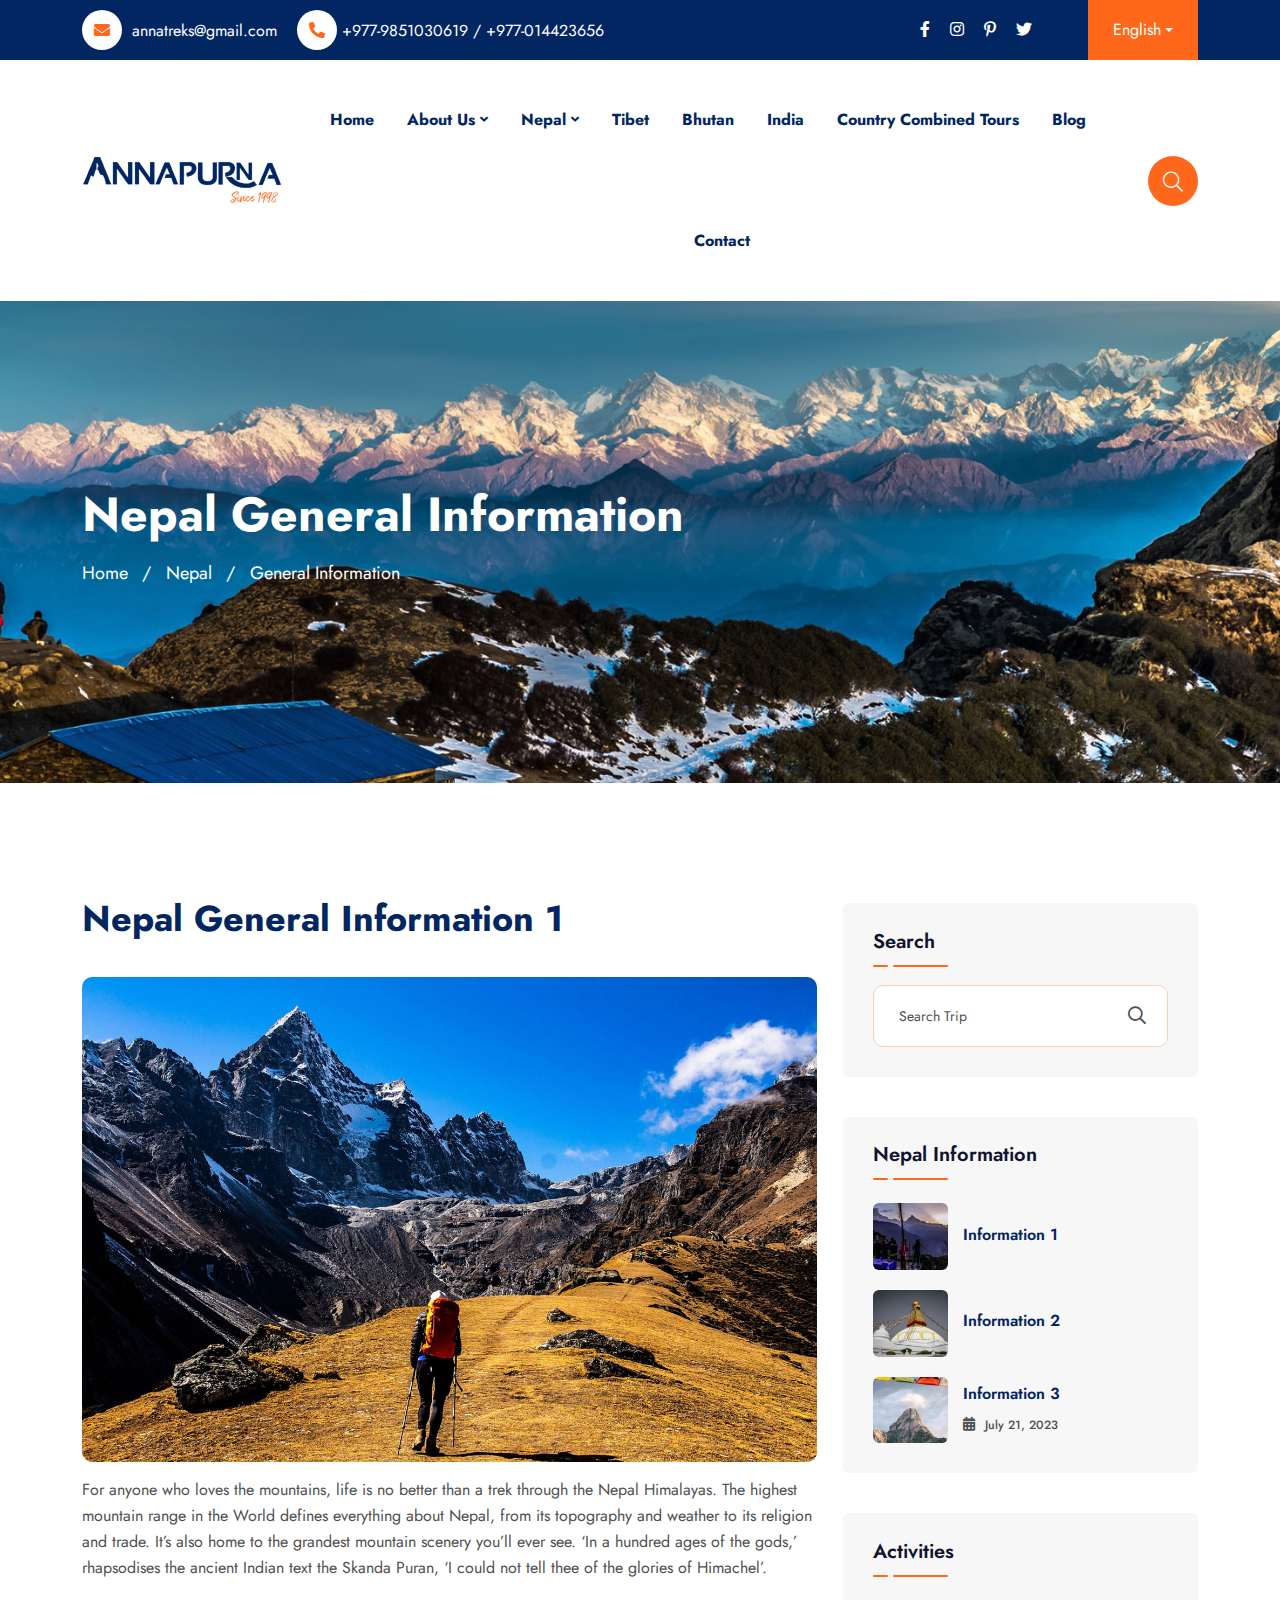
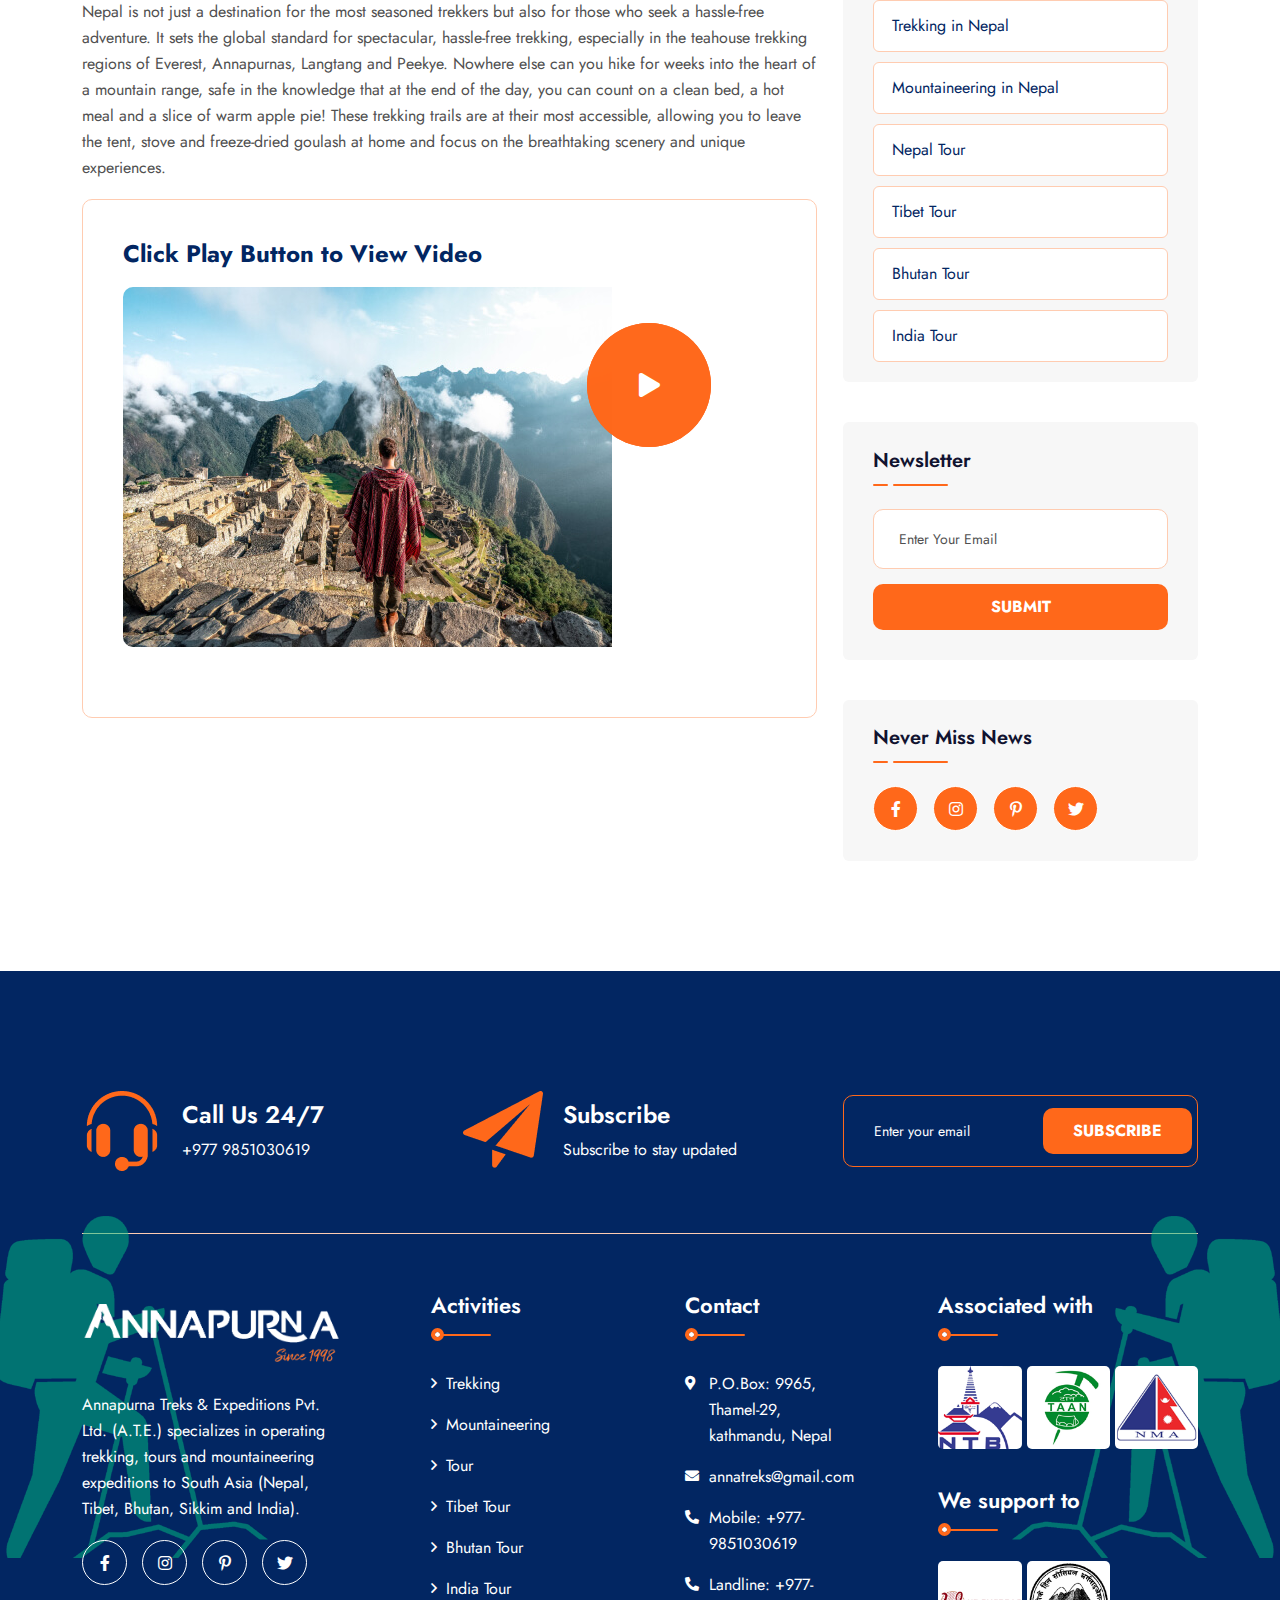
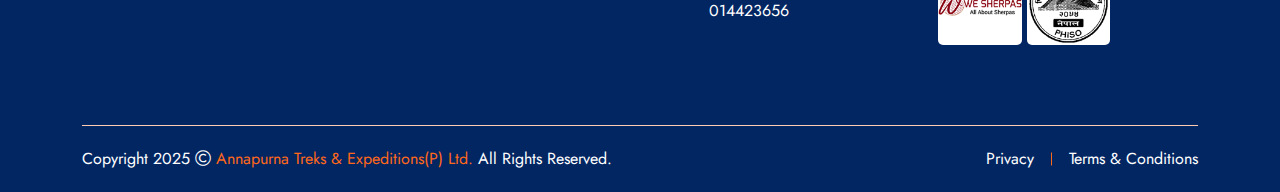
<file: general-information.html>
<!DOCTYPE html>
<html class="no-js" lang="zxx">
<head>
  <meta charset="utf-8">
  <meta http-equiv="x-ua-compatible" content="ie=edge">
  <title>
    Annapurna Treks & Expeditions Pvt. Ltd.-Country General information 
  </title>
  <meta name="author" content="circle">
  <meta name="description" content="Annapurna Treks & Expeditions -  Travel Agency & Tour Booking">
  <meta name="keywords" content="Annapurna Treks & Expeditions -  Travel Agency & Tour Booking">
  <meta name="robots" content="INDEX,FOLLOW">

  <!-- Mobile Specific Metas -->
  <meta name="viewport" content="width=device-width, initial-scale=1, shrink-to-fit=no">

  <!-- Favicons - Place favicon.ico in the root directory -->
  <link rel="icon" type="image/png" href="assets/img/favicons/favicon.png">
  <meta name="msapplication-TileColor" content="#ffffff">
  <meta name="theme-color" content="#ffffff">

  <!--==============================
	  Google Fonts
	============================== -->
  <link rel="preconnect" href="https://fonts.googleapis.com/" />
  <link rel="preconnect" href="https://fonts.gstatic.com/" crossorigin />
  <link href="https://fonts.googleapis.com/css2?family=Jost:wght@400;500;600;700;800&amp;display=swap" rel="stylesheet" />

  <!--==============================
	    All CSS File
	============================== -->
  <!-- Bootstrap -->
  <!-- <link rel="stylesheet" href="assets/css/app.min.css"> -->
  <link rel="stylesheet" href="assets/css/bootstrap.min.css" />
  <!-- Fontawesome Icon -->
  <link rel="stylesheet" href="assets/css/fontawesome.min.css" />
  <!-- Magnific Popup -->
  <link rel="stylesheet" href="assets/css/magnific-popup.min.css" />
  <!-- Slick Slider -->
  <link rel="stylesheet" href="assets/css/slick.min.css" />
  <!-- Theme Custom CSS -->
  <link rel="stylesheet" href="assets/css/style.css" />
</head>

<body>
  <!--********************************
  Code Start From Here 
	******************************** -->

  <!--==============================
      Mobile Menu
    ============================== -->
  <div class="vs-menu-wrapper">
    <div class="vs-menu-area text-center">
      <button class="vs-menu-toggle"><i class="fal fa-times"></i></button>
      <div class="mobile-logo">
        <a href="index.html"><img src="assets/img/logo.png" alt="annapurna"></a>
      </div>
      <div class="vs-mobile-menu">
        <ul>
                  <li class="">
                    <a href="#">Home</a>
                  </li>
                  <li class="menu-item-has-children">
                    <a href="#">About Us</a>
                    <ul class="sub-menu">
                      <li><a href="#">Our Team</a></li>
                      <li><a href="#">Faq's</a></li>
                      <li><a href="#">Term & Conditions</a></li>
                    </ul>
                  </li>
                  <li class="menu-item-has-children">
                    <a href="#">Nepal</a>
                    <ul class="sub-menu">
                      <li><a href="#">Trekking</a>
                        <Ul>
                          <li><a href="#">Annapurna Region</a></li>
                          <li><a href="#">Everest Region</a></li>
                          <li><a href="#">Dolpo Region</a></li>
                        </Ul>
                      </li>
                      <li><a href="#">Tour</a>
                        <Ul>
                          <li><a href="#">Kathmandu</a></li>
                          <li><a href="#">Pokhara</a></li>
                          <li><a href="#">Lumbini</a></li>
                        </Ul>
                      </li>
                      <li><a href="#">Mountaineering</a>
                        <Ul>
                          <li><a href="#">8000 Metres</a></li>
                          <li><a href="#">7000 Metres</a></li>
                          <li><a href="#">6000 Metres</a></li>
                        </Ul>
                      </li>
                    </ul>
                  </li>
                  <li>
                    <a href="#">Tibet</a>
                  </li>
                  <li>
                    <a href="#">Bhutan</a>
                  </li>
                  <li>
                    <a href="#">India</a>
                  </li>
                 <li>
                    <a href="#">Country Combined Tours</a>
                  </li>
                  <li>
                    <a href="#">Blog</a>
                  </li>
                
                  <li>
                    <a href="contact.html">Contact</a>
                  </li>
                </ul>
      </div>
    </div>
  </div>

  <!--==============================
      Popup Search Box
    ============================== -->
  <div class="popup-search-box d-none d-lg-block  ">
    <button class="searchClose"><i class="fal fa-times"></i></button>
    <form action="#">
      <input type="text" class="border-theme" placeholder="What are you looking for">
      <button type="submit"><i class="fal fa-search"></i></button>
    </form>
  </div>

  <!--==============================
      Header Area
    ==============================-->
  <header class="vs-header header-layout1">
    <div class="container">
      <div class="header-top">
        <div class="row justify-content-between align-items-center">
          <div class="col d-none d-lg-block">
            <ul class="header-contact">
              <li><i class="fas fa-envelope"></i> <a href="mailto:annatreks@gmail.com">annatreks@gmail.com</a>
              </li>
              <li><i class="fas fa-phone-alt"></i><a href="tel:+977-9851030619">+977-9851030619 /</a><a href="tel:+977-014423656"> +977-014423656</a></li>
            </ul>
          </div>
          <div class="col-auto">
            <div class="header-social">
              <a href="#"><i class="fab fa-facebook-f"></i></a>
              <a href="#"><i class="fab fa-instagram"></i></a>
              <a href="#"><i class="fab fa-pinterest-p"></i></a>
              <a href="#"><i class="fab fa-twitter"></i></a>
            </div>
          </div>
          <div class="col-auto d-flex ">
            <div class="header-dropdown">
              <a class="dropdown-toggle" href="#" role="button" id="dropdownMenuLink1" data-bs-toggle="dropdown"
                aria-expanded="false">English</a>
              <ul class="dropdown-menu" aria-labelledby="dropdownMenuLink1">
                <li>
                  <a href="#">German</a>
                  <a href="#">French</a>
                  <a href="#">Italian</a>
                  <a href="#">Latvian</a>
                  <a href="#">Spanish</a>
                  <a href="#">Greek</a>
                </li>
              </ul>
            </div>
           
          </div>
        </div>
      </div>
    </div>
    <div class="sticky-wrapper">
      <div class="sticky-active">
        <div class="container position-relative z-index-common">
          <div class="row align-items-center justify-content-between">
            <div class="col-auto">
              <div class="vs-logo">
                <a href="index.html"><img src="assets/img/logo.png" alt="logo"></a>
              </div>
            </div>
            <div class="col text-end text-xl-center">
              <nav class="main-menu  menu-style1 d-none d-lg-block">
                <ul>
                  <li class="">
                    <a href="#">Home</a>
                  </li>
                  <li class="menu-item-has-children">
                    <a href="#">About Us</a>
                    <ul class="sub-menu">
                      <li><a href="#">Our Team</a></li>
                      <li><a href="#">Faq's</a></li>
                      <li><a href="#">Term & Conditions</a></li>
                    </ul>
                  </li>
                  <li class="menu-item-has-children">
                    <a href="#">Nepal</a>
                    <ul class="sub-menu">
                      <li><a href="#">Trekking</a>
                        <Ul>
                          <li><a href="#">Annapurna Region</a></li>
                          <li><a href="#">Everest Region</a></li>
                          <li><a href="#">Dolpo Region</a></li>
                        </Ul>
                      </li>
                      <li><a href="#">Tour</a>
                        <Ul>
                          <li><a href="#">Kathmandu</a></li>
                          <li><a href="#">Pokhara</a></li>
                          <li><a href="#">Lumbini</a></li>
                        </Ul>
                      </li>
                      <li><a href="#">Mountaineering</a>
                        <Ul>
                          <li><a href="#">8000 Metres</a></li>
                          <li><a href="#">7000 Metres</a></li>
                          <li><a href="#">6000 Metres</a></li>
                        </Ul>
                      </li>
                    </ul>
                  </li>
                  <li>
                    <a href="#">Tibet</a>
                  </li>
                  <li>
                    <a href="#">Bhutan</a>
                  </li>
                  <li>
                    <a href="#">India</a>
                  </li>
                 <li>
                    <a href="#">Country Combined Tours</a>
                  </li>
                  <li>
                    <a href="#">Blog</a>
                  </li>
                
                  <li>
                    <a href="contact.html">Contact</a>
                  </li>
                </ul>
              </nav>
              <button class="vs-menu-toggle d-inline-block d-lg-none"><i class="fal fa-bars"></i></button>
            </div>
            <div class="col-auto d-none d-xl-block">
              <div class="header-btns">
                <button class="searchBoxTggler"><i class="fal fa-search"></i></button>
               
              </div>
            </div>
          </div>
        </div>
      </div>
    </div>
  </header>
  <!--==============================
    Header Area End
  ==============================-->

  <!--==============================
	  Hero area Start
	==============================-->
  <div class="breadcumb-wrapper" data-bg-src="assets/img/breadcumb/breadcumb-bg3.jpg">
    <div class="container z-index-common">
      <div class="breadcumb-content">
        <h1 class="breadcumb-title">Nepal General Information</h1>
        <div class="breadcumb-menu-wrap">
          <ul class="breadcumb-menu">
            <li><a href="index.html">Home</a></li>
            <li>Nepal</li>
            <li>General Information</li>
          </ul>
        </div>
      </div>
    </div>
  </div>
  <!--==============================
	  Hero Area End
	==============================-->

  <!--==============================
	  Destination Details Area Start
	==============================-->
  <section class="space">
    <div class="container">
      <div class="row">
        <div class="col-lg-8">
          <div class="destination-details">
            <h2 class="ds-title">Nepal General Information 1</h2>
            <div class="ds-img1">
              <img src="assets/img/destinations/nepal-big.jpg" alt="image">
            </div>
            <p class="ds-text">For anyone who loves the mountains, life is no better than a trek through the Nepal Himalayas. The highest mountain range in the World defines everything about Nepal, from its topography and weather to its religion and trade. It’s also home to the grandest mountain scenery you’ll ever see. ‘In a hundred ages of the gods,’ rhapsodises the ancient Indian text the Skanda Puran, ‘I could not tell thee of the glories of Himachel’.</p>
            <p class="ds-text">Nepal is not just a destination for the most seasoned trekkers but also for those who seek a hassle-free adventure. It sets the global standard for spectacular, hassle-free trekking, especially in the teahouse trekking regions of Everest, Annapurnas, Langtang and Peekye. Nowhere else can you hike for weeks into the heart of a mountain range, safe in the knowledge that at the end of the day, you can count on a clean bed, a hot meal and a slice of warm apple pie! These trekking trails are at their most accessible, allowing you to leave the tent, stove and freeze-dried goulash at home and focus on the breathtaking scenery and unique experiences.</p>
            <div class="vs-blog blog-single">
              <h2 class="blog-title">Click Play Button to View Video</a></h2>
            <div class="blog-img">
              <a href="#"><img src="assets/img/blog/blog-h-1-4.jpg" alt="blog image"></a>
              <a href="https://www.youtube.com/watch?v=_sI_Ps7JSEk" class="play-btn popup-video"><i
                  class="fas fa-play"></i></a>
            </div>
          </div>
            
          </div>
        </div>
        <div class="col-lg-4">
          <div class="sidebar-area">
            <div class="widget widget_search">
              <div class="widget_title">Search</div>
              <form class="search-form">
                <input type="text" placeholder="Search Trip">
                <button type="submit"><i class="far fa-search"></i></button>
              </form>
            </div>
            <div class="widget">
              <h3 class="widget_title">Nepal Information</h3>
              <div class="recent-post-wrap">
                <div class="recent-post">
                  <div class="media-img">
                    <a href="blog-details.html">
                      <img src="assets/img/blog/info-1.jpg" alt="Blog Image">
                    </a>
                  </div>
                  <div class="media-body">
                    <h4 class="post-title">
                      <a class="text-inherit" href="blog-details.html">Information 1</a>
                    </h4>
                    
                  </div>
                </div>
                <div class="recent-post">
                  <div class="media-img">
                    <a href="blog-details.html">
                      <img src="assets/img/blog/info-2.jpg" alt="Blog Image">
                    </a>
                  </div>
                  <div class="media-body">
                    <h4 class="post-title">
                      <a class="text-inherit" href="blog-details.html">Information 2</a>
                    </h4>
                    
                  </div>
                </div>
                <div class="recent-post">
                  <div class="media-img">
                    <a href="blog-details.html">
                      <img src="assets/img/blog/info-3.jpg" alt="Blog Image">
                    </a>
                  </div>
                  <div class="media-body">
                    <h4 class="post-title">
                      <a class="text-inherit" href="blog-details.html">Information 3</a>
                    </h4>
                    <div class="recent-post-meta">
                      <i class="fas fa-calendar-alt"></i>
                      <a href="blog.html">July 21, 2023</a>
                    </div>
                  </div>
                </div>
              </div>
            </div>

            <div class="widget widget_categories">
              <h3 class="widget_title">Activities</h3>
              <ul>
                <li><a class="active" href="#">Trekking in Nepal</a></li>
                <li><a href="#">Mountaineering in Nepal</a></li>
                <li><a href="#">Nepal Tour</a></li>
                <li><a href="#">Tibet Tour</a></li>
                <li><a href="#">Bhutan Tour</a></li>
                <li><a href="#">India Tour</a></li>
              </ul>
            </div>

            <div class="widget widget-newsletter">
              <h3 class="widget_title">Newsletter</h3>
              <form class="newsletter-form">
                <input class="form-control" type="email" placeholder="Enter Your Email" />
                <button type="submit" class="vs-btn style4">Submit</button>
              </form>
            </div>

            <div class="widget widget-social">
              <h3 class="widget_title">Never Miss News</h3>
              <div class="social-style widget_social_style">
                <a href="#" target="_blank"><i class="fab fa-facebook-f"></i></a>
                <a href="#" target="_blank"><i class="fab fa-instagram"></i></a>
                <a href="#" target="_blank"><i class="fab fa-pinterest-p"></i></a>
                <a href="#" target="_blank"><i class="fab fa-twitter"></i></a>
              </div>
            </div>
          </div>
        </div>
      </div>
    </div>
  </section>
  <!--==============================
	  Destination Details Area End
	==============================-->

  <!--==============================
	  Footer Area
	==============================-->
  <footer class="footer-wrapper footer-layout1 shape-mockup-wrap">
    <div class="shape-mockup d-none d-xl-block jump z-index-negative" data-top="20%" data-left="0%">
      <img src="assets/img/shape/trek-left.png" alt="svg">
    </div>
    <div class="shape-mockup d-none d-xl-block jump z-index-negative" data-top="20%" data-right="0%">
      <img src="assets/img/shape/trek-right.png" alt="svg">
    </div>
    <div class="container ">
      <div class="footer-newsletter2 space-top">
        <div class="row align-items-center justify-content-center">
          <div class="col-lg-4 col-md-6 col-sm-6">
            <div class="newsletter-style2">
              <div class="newsletter-img">
                <img src="assets/img/shape/call.png" alt="image">
              </div>
              <h3 class="newsletter-text">Call Us 24/7</h3>
              <a href="tel:+977-9851030619">+977 9851030619</a>
            </div>
          </div>
          <div class="col-lg-4 col-md-6 col-sm-6">
            <div class="newsletter-style2">
              <div class="newsletter-img">
                <img src="assets/img/shape/share.png" alt="image">
              </div>
              <h3 class="newsletter-text">Subscribe</h3>
              <a href="#">Subscribe to stay updated </a>
            </div>
          </div>
          <div class="col-lg-4 col-md-6 col-sm-12">
            <form class="form-group">
              <input type="email" class="form-control" placeholder="Enter your email">
              <button class="vs-btn style4" type="submit">Subscribe</button>
            </form>
          </div>
        </div>
      </div>
    </div>
    <div class="widget-area2">
      <div class="container">
        <div class="row g-5 justify-content-between">
          <div class="col-md-6 col-xl-3">
            <div class="widget footer-widget">
              <div class="vs-widget-about">
                <div class="footer-logo">
                  <a href="index.html"><img src="assets/img/white-logo.png" alt="Annapurna" class="logo" /></a>
                </div>
                <p class="footer-text">Annapurna Treks & Expeditions Pvt. Ltd. (A.T.E.) specializes in operating trekking, tours and mountaineering expeditions to South Asia (Nepal, Tibet, Bhutan, Sikkim and India).</p>
                <div class="social-style1">
                  <a href="#" target="_blank"><i class="fab fa-facebook-f"></i></a>
                  <a href="#" target="_blank"><i class="fab fa-instagram"></i></a>
                  <a href="#" target="_blank"><i class="fab fa-pinterest-p"></i></a>
                  <a href="#" target="_blank"><i class="fab fa-twitter"></i></a>
                </div>
              </div>
            </div>
          </div>
          <div class="col-md-6 col-xl-2">
            <div class="widget widget_nav_menu footer-widget">
              <h3 class="widget_title">Activities</h3>
              <div class="menu-all-pages-container">
                <ul class="menu">
                  <li><a href="index.html"><i class="far fa-angle-right"></i> Trekking</a></li>
                  <li><a href="destinations.html"><i class="far fa-angle-right"></i> Mountaineering</a></li>
                  <li><a href="tours.html"><i class="far fa-angle-right"></i> Tour</a></li>
                  <li><a href="tours.html"><i class="far fa-angle-right"></i> Tibet Tour</a></li>
                  <li><a href="tours.html"><i class="far fa-angle-right"></i> Bhutan Tour</a></li>
                  <li><a href="tours.html"><i class="far fa-angle-right"></i> India Tour</a></li>
                </ul>
              </div>
            </div>
          </div>
          <div class="col-md-6 col-xl-2">
            <div class="widget widget_nav_menu footer-widget footer-contact">
              <h3 class="widget_title">Contact</h3>
              <div class="menu-all-pages-container">
                <ul class="menu">
                  <li><a href="#"><i class="fas fa-map-marker-alt"></i>P.O.Box: 9965, Thamel-29, <br>kathmandu, Nepal</a></li>
                  <li><a href="mailto:annatreks@gmail.com"><i class="fas fa-envelope"></i> annatreks@gmail.com</a></li>
                  <li><a href="tel:+977-9851030619"><i class="fas fa-phone-alt"></i> Mobile: +977-9851030619</a></li>
                  <li><a href="tel:+977-014423656"><i class="fas fa-phone-alt"></i>Landline: +977-014423656</a></li>
                </ul>
              </div>
            </div>
          </div>
          <div class="col-md-6 col-xl-3">
            <div class="widget footer-widget">
              <h4 class="widget_title">Associated with</h4>
              <div class="sidebar-gallery">
                <a href="https://www.ntb.gov.np/" target="_blank"><img src="assets/img/footer/ntb.png"
                    alt="Gallery Image" class="w-100" />
                </a>
                <a href="https://www.taan.org.np/" target="_blank"><img src="assets/img/footer/taan.png"
                    alt="Gallery Image" class="w-100" />
                </a>
                <a href="https://www.nepalmountaineering.org/" target="_blank"><img src="assets/img/footer/nma.png"
                    alt="Gallery Image" class="w-100" />
                </a>
              </div>
            </div>
            <div class="widget footer-widget">
              <h4 class="widget_title">We support to</h4>
              <div class="sidebar-gallery">
                <a href="https://www.wesherpas.org/" target="_blank"><img src="assets/img/footer/wesherpa.png"
                    alt="Gallery Image" class="w-100" />
                </a>
                <a href="https://www.peekyhill.org//" target="_blank""><img src="assets/img/footer/peekey.png"
                    alt="Gallery Image" class="w-100" />
                </a>
              </div>
            </div>
          </div>
        </div>
      </div>
    </div>
    <div class="container">
      <div class="copyright-wrap">
        <div class="row justify-content-between align-items-center">
          <div class="col-lg-auto">
            <p class="copyright-text">Copyright 2025 <i class="fal fa-copyright"></i>
             <a href="index.html">Annapurna Treks & Expeditions(P) Ltd.</a> All Rights Reserved. 
            </p>
          </div>
          <div class="col-auto d-none d-lg-block">
            <div class="copyright-menu">
              <ul class="list-unstyled">
                <li><a href="#">Privacy</a></li>
                <li><a href="#">Terms & Conditions</a></li>
              </ul>
            </div>
          </div>
        </div>
      </div>
    </div>
  </footer>

  <!--********************************
    Code Ends Here 
	******************************** -->

  <!-- Scroll To Top -->
  <a href="#" class="scrollToTop scroll-btn"><i class="far fa-arrow-up"></i></a>

  <!--==============================
    All Js File
============================== -->
  <!-- Jquery -->
  <script src="assets/js/vendor/jquery-3.6.0.min.js"></script>
  <!-- Slick Slider -->
  <script src="assets/js/slick.min.js"></script>
  <!-- Bootstrap -->
  <script src="assets/js/bootstrap.min.js"></script>
  <!-- Magnific Popup -->
  <script src="assets/js/jquery.magnific-popup.min.js"></script>
  <!-- jquery Ui -->
  <script src="assets/js/jquery-ui.min.js"></script>
  <!-- Circle Progress -->
  <script src="assets/js/circle-progress.min.js"></script>
  <!-- isotope -->
  <script src="assets/js/imagesLoaded.js"></script>
  <script src="assets/js/isotope.js"></script>
  <!-- Wow.js -->
  <script src="assets/js/wow.min.js"></script>
  <!-- Main Js File -->
  <script src="assets/js/main.js"></script>
</body>
</html>
</file>
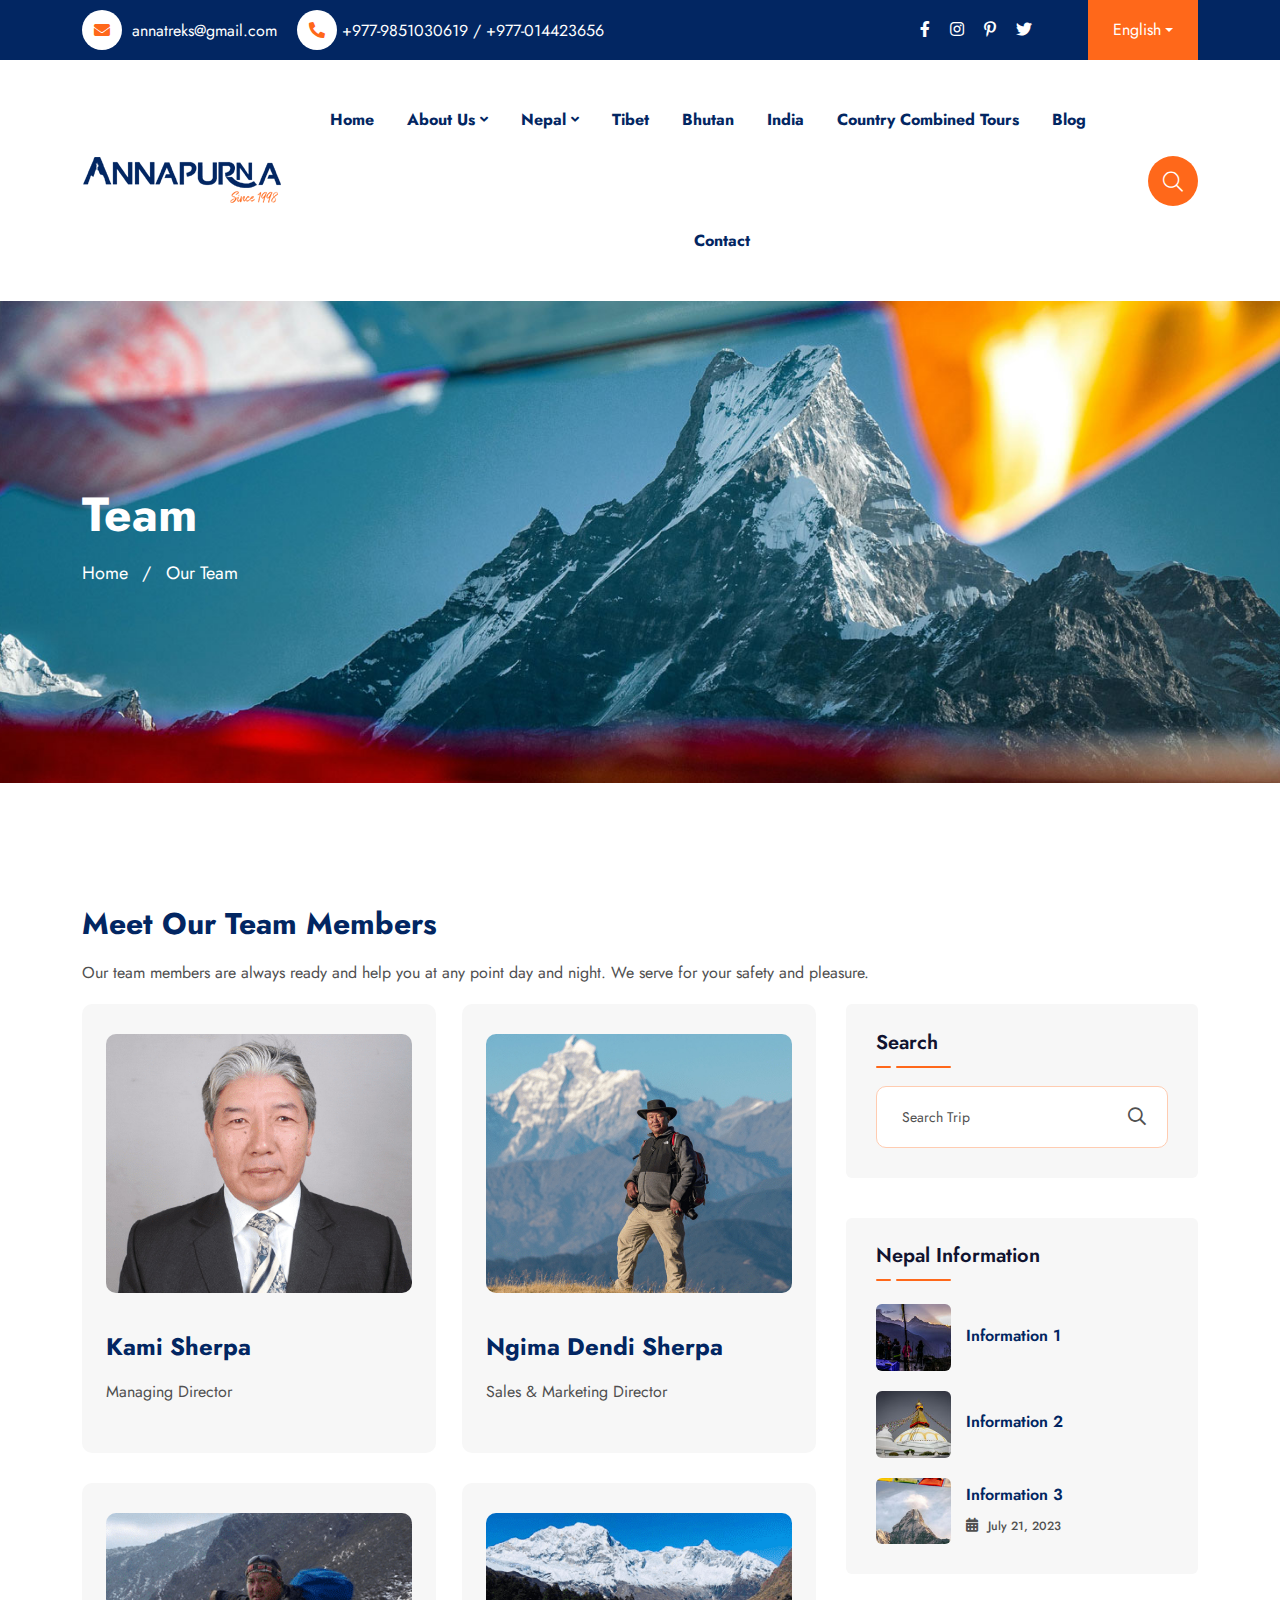
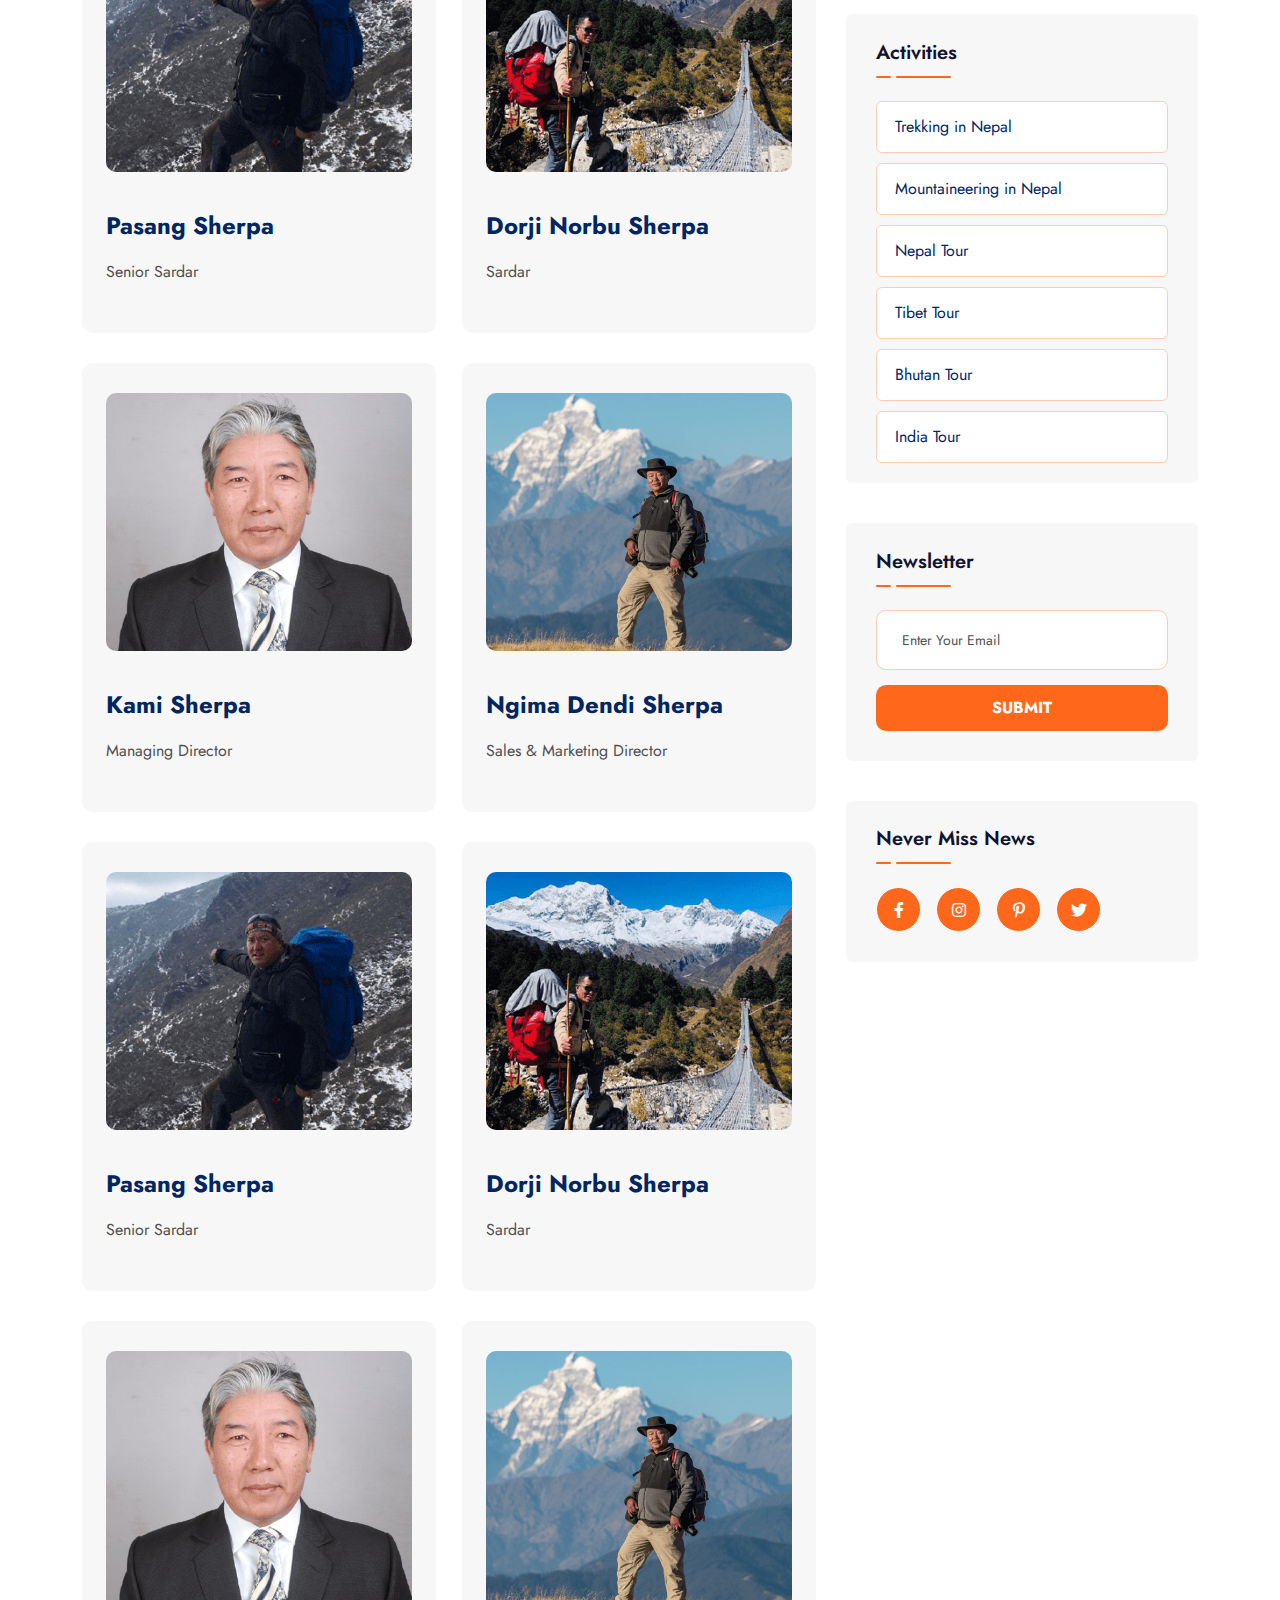
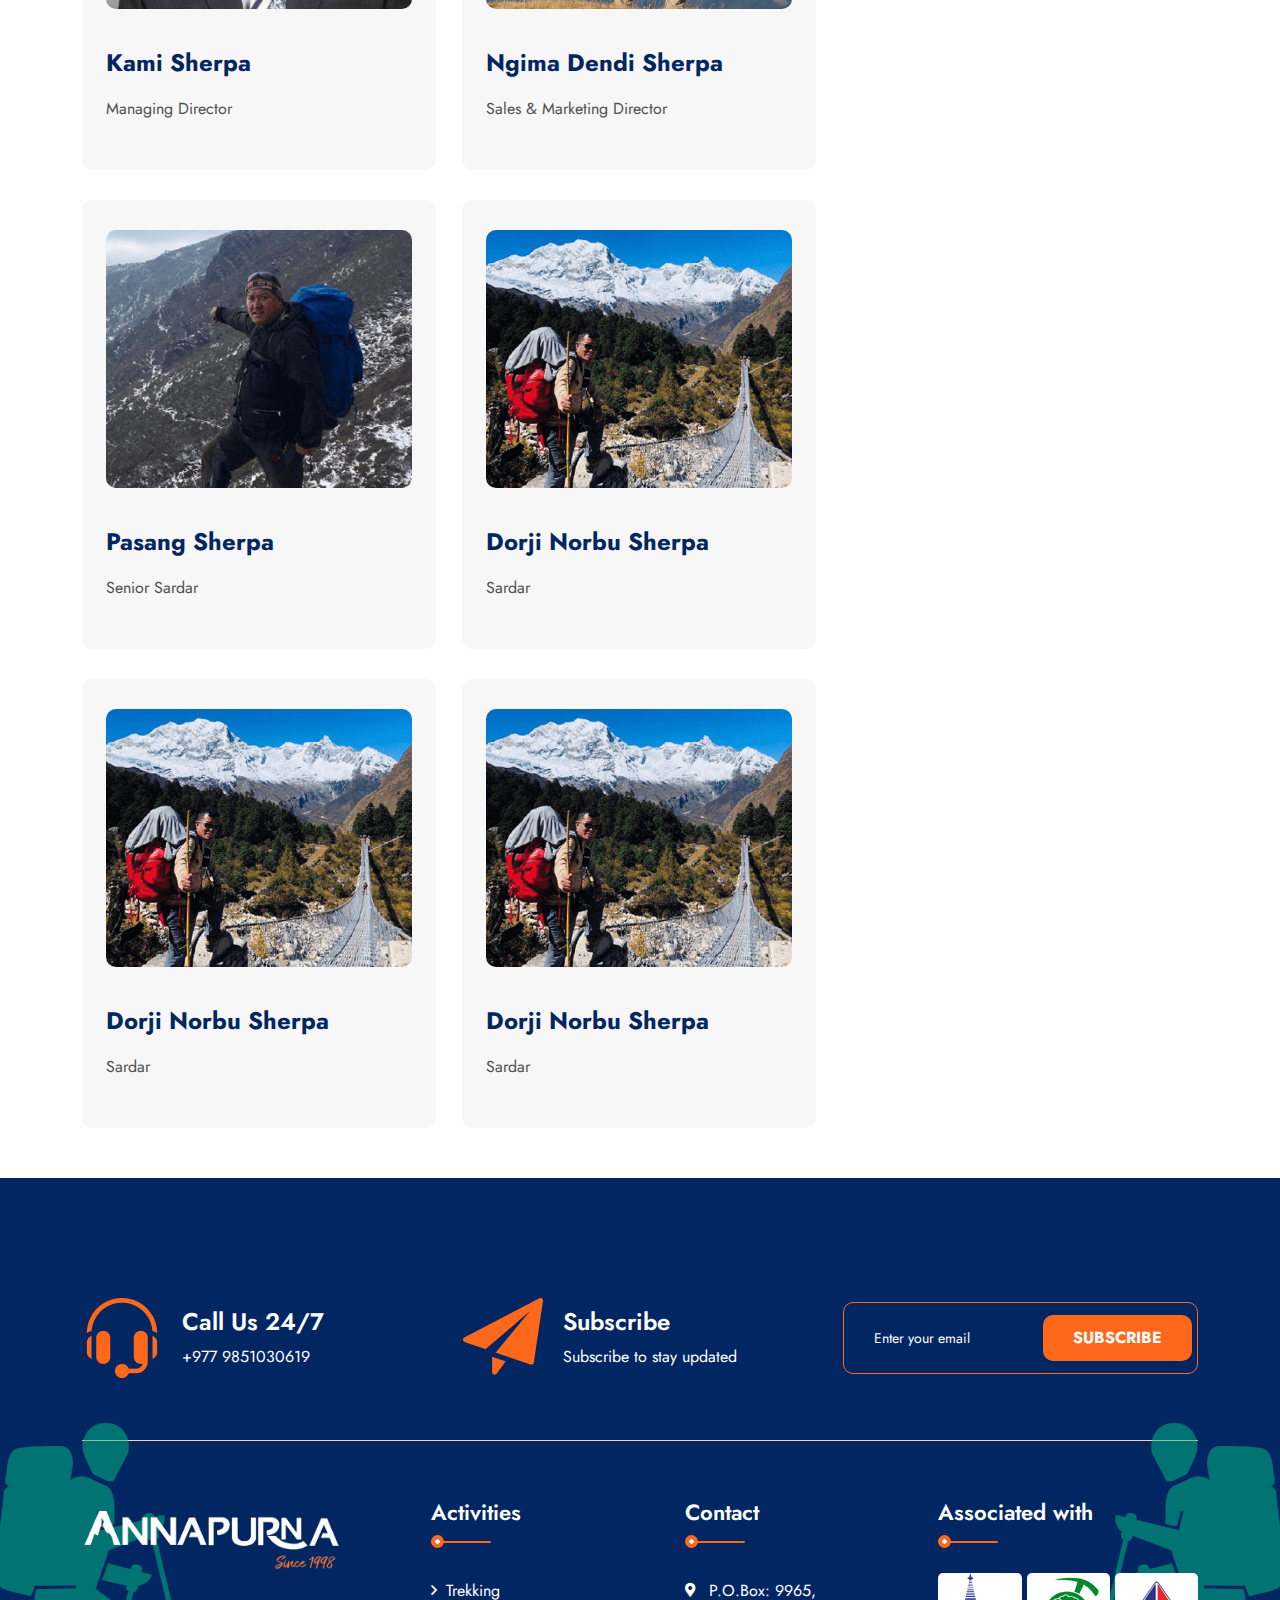
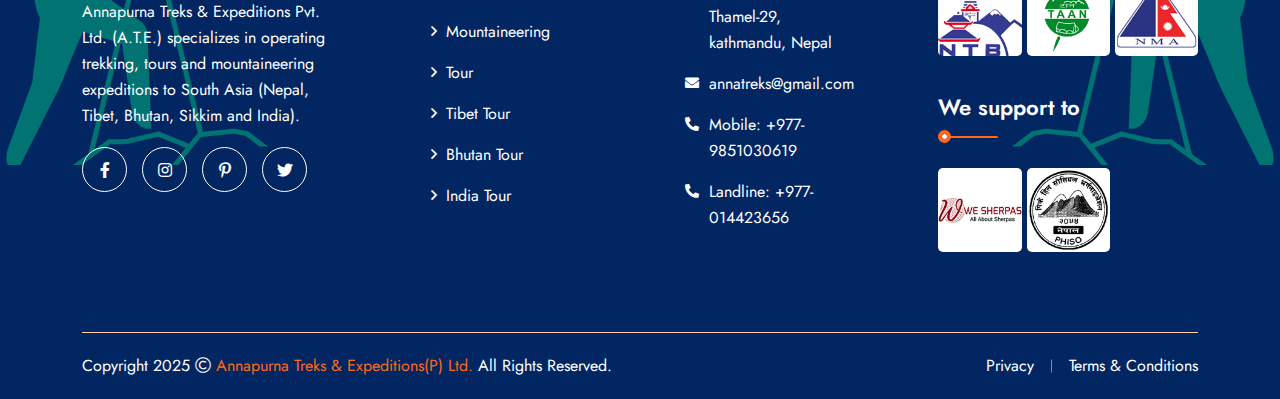
<file: team.html>
<!DOCTYPE html>
<html class="no-js" lang="zxx">
<head>
  <meta charset="utf-8">
  <meta http-equiv="x-ua-compatible" content="ie=edge">
  <title>Annapurna Treks & Expeditions Pvt. Ltd.-Team</title>
  <meta name="author" content="circle">
  <meta name="description" content="Annapurna Treks & Expeditions -  Travel Agency & Tour Booking">
  <meta name="keywords" content="Annapurna Treks & Expeditions -  Travel Agency & Tour Booking">
  <meta name="robots" content="INDEX,FOLLOW">

  <!-- Mobile Specific Metas -->
  <meta name="viewport" content="width=device-width, initial-scale=1, shrink-to-fit=no">

  <!-- Favicons - Place favicon.ico in the root directory -->
  <link rel="icon" type="image/png" href="assets/img/favicons/favicon.png">
  <meta name="msapplication-TileColor" content="#ffffff">
  <meta name="theme-color" content="#ffffff">

  <!--==============================
	  Google Fonts
	============================== -->
  <link rel="preconnect" href="https://fonts.googleapis.com/">
  <link rel="preconnect" href="https://fonts.gstatic.com/" crossorigin>
  <link href="https://fonts.googleapis.com/css2?family=Jost:wght@400;500;600;700;800&amp;display=swap" rel="stylesheet">

  <!--==============================
	    All CSS File
	============================== -->
  <!-- Bootstrap -->
  <!-- <link rel="stylesheet" href="assets/css/app.min.css"> -->
  <link rel="stylesheet" href="assets/css/bootstrap.min.css">
  <!-- Fontawesome Icon -->
  <link rel="stylesheet" href="assets/css/fontawesome.min.css">
  <!-- Magnific Popup -->
  <link rel="stylesheet" href="assets/css/magnific-popup.min.css">
  <!-- Slick Slider -->
  <link rel="stylesheet" href="assets/css/slick.min.css">
  <!-- Theme Custom CSS -->
  <link rel="stylesheet" href="assets/css/style.css">
</head>

<body>

  <!--********************************
  Code Start From Here 
	******************************** -->

  <!--==============================
      Mobile Menu
    ============================== -->
  <div class="vs-menu-wrapper">
    <div class="vs-menu-area text-center">
      <button class="vs-menu-toggle"><i class="fal fa-times"></i></button>
      <div class="mobile-logo">
        <a href="index.html"><img src="assets/img/logo.png" alt="annapurna"></a>
      </div>
      <div class="vs-mobile-menu">
        <ul>
                  <li class="">
                    <a href="#">Home</a>
                  </li>
                  <li class="menu-item-has-children">
                    <a href="#">About Us</a>
                    <ul class="sub-menu">
                      <li><a href="#">Our Team</a></li>
                      <li><a href="#">Faq's</a></li>
                      <li><a href="#">Term & Conditions</a></li>
                    </ul>
                  </li>
                  <li class="menu-item-has-children">
                    <a href="#">Nepal</a>
                    <ul class="sub-menu">
                      <li><a href="#">Trekking</a>
                        <Ul>
                          <li><a href="#">Annapurna Region</a></li>
                          <li><a href="#">Everest Region</a></li>
                          <li><a href="#">Dolpo Region</a></li>
                        </Ul>
                      </li>
                      <li><a href="#">Tour</a>
                        <Ul>
                          <li><a href="#">Kathmandu</a></li>
                          <li><a href="#">Pokhara</a></li>
                          <li><a href="#">Lumbini</a></li>
                        </Ul>
                      </li>
                      <li><a href="#">Mountaineering</a>
                        <Ul>
                          <li><a href="#">8000 Metres</a></li>
                          <li><a href="#">7000 Metres</a></li>
                          <li><a href="#">6000 Metres</a></li>
                        </Ul>
                      </li>
                    </ul>
                  </li>
                  <li>
                    <a href="#">Tibet</a>
                  </li>
                  <li>
                    <a href="#">Bhutan</a>
                  </li>
                  <li>
                    <a href="#">India</a>
                  </li>
                 <li>
                    <a href="#">Country Combined Tours</a>
                  </li>
                  <li>
                    <a href="#">Blog</a>
                  </li>
                
                  <li>
                    <a href="contact.html">Contact</a>
                  </li>
                </ul>
      </div>
    </div>
  </div>

  <!--==============================
      Popup Search Box
    ============================== -->
  <div class="popup-search-box d-none d-lg-block  ">
    <button class="searchClose"><i class="fal fa-times"></i></button>
    <form action="#">
      <input type="text" class="border-theme" placeholder="What are you looking for">
      <button type="submit"><i class="fal fa-search"></i></button>
    </form>
  </div>

  <!--==============================
      Header Area
    ==============================-->
  <header class="vs-header header-layout1">
    <div class="container">
      <div class="header-top">
        <div class="row justify-content-between align-items-center">
          <div class="col d-none d-lg-block">
            <ul class="header-contact">
              <li><i class="fas fa-envelope"></i> <a href="mailto:annatreks@gmail.com">annatreks@gmail.com</a>
              </li>
              <li><i class="fas fa-phone-alt"></i><a href="tel:+977-9851030619">+977-9851030619 /</a><a href="tel:+977-014423656"> +977-014423656</a></li>
            </ul>
          </div>
          <div class="col-auto">
            <div class="header-social">
              <a href="#"><i class="fab fa-facebook-f"></i></a>
              <a href="#"><i class="fab fa-instagram"></i></a>
              <a href="#"><i class="fab fa-pinterest-p"></i></a>
              <a href="#"><i class="fab fa-twitter"></i></a>
            </div>
          </div>
          <div class="col-auto d-flex ">
            <div class="header-dropdown">
              <a class="dropdown-toggle" href="#" role="button" id="dropdownMenuLink1" data-bs-toggle="dropdown"
                aria-expanded="false">English</a>
              <ul class="dropdown-menu" aria-labelledby="dropdownMenuLink1">
                <li>
                  <a href="#">German</a>
                  <a href="#">French</a>
                  <a href="#">Italian</a>
                  <a href="#">Latvian</a>
                  <a href="#">Spanish</a>
                  <a href="#">Greek</a>
                </li>
              </ul>
            </div>
           
          </div>
        </div>
      </div>
    </div>
    <div class="sticky-wrapper">
      <div class="sticky-active">
        <div class="container position-relative z-index-common">
          <div class="row align-items-center justify-content-between">
            <div class="col-auto">
              <div class="vs-logo">
                <a href="index.html"><img src="assets/img/logo.png" alt="logo"></a>
              </div>
            </div>
            <div class="col text-end text-xl-center">
              <nav class="main-menu  menu-style1 d-none d-lg-block">
                <ul>
                  <li class="">
                    <a href="#">Home</a>
                  </li>
                  <li class="menu-item-has-children">
                    <a href="#">About Us</a>
                    <ul class="sub-menu">
                      <li><a href="#">Our Team</a></li>
                      <li><a href="#">Faq's</a></li>
                      <li><a href="#">Term & Conditions</a></li>
                    </ul>
                  </li>
                  <li class="menu-item-has-children">
                    <a href="#">Nepal</a>
                    <ul class="sub-menu">
                      <li><a href="#">Trekking</a>
                        <Ul>
                          <li><a href="#">Annapurna Region</a></li>
                          <li><a href="#">Everest Region</a></li>
                          <li><a href="#">Dolpo Region</a></li>
                        </Ul>
                      </li>
                      <li><a href="#">Tour</a>
                        <Ul>
                          <li><a href="#">Kathmandu</a></li>
                          <li><a href="#">Pokhara</a></li>
                          <li><a href="#">Lumbini</a></li>
                        </Ul>
                      </li>
                      <li><a href="#">Mountaineering</a>
                        <Ul>
                          <li><a href="#">8000 Metres</a></li>
                          <li><a href="#">7000 Metres</a></li>
                          <li><a href="#">6000 Metres</a></li>
                        </Ul>
                      </li>
                    </ul>
                  </li>
                  <li>
                    <a href="#">Tibet</a>
                  </li>
                  <li>
                    <a href="#">Bhutan</a>
                  </li>
                  <li>
                    <a href="#">India</a>
                  </li>
                 <li>
                    <a href="#">Country Combined Tours</a>
                  </li>
                  <li>
                    <a href="#">Blog</a>
                  </li>
                
                  <li>
                    <a href="contact.html">Contact</a>
                  </li>
                </ul>
              </nav>
              <button class="vs-menu-toggle d-inline-block d-lg-none"><i class="fal fa-bars"></i></button>
            </div>
            <div class="col-auto d-none d-xl-block">
              <div class="header-btns">
                <button class="searchBoxTggler"><i class="fal fa-search"></i></button>
               
              </div>
            </div>
          </div>
        </div>
      </div>
    </div>
  </header>
  <!-- Hero Area Start -->
  <div class="breadcumb-wrapper" data-bg-src="assets/img/breadcumb/breadcumb-bg4.jpg">
    <div class="container z-index-common">
      <div class="breadcumb-content">
        <h1 class="breadcumb-title">Team</h1>
        <div class="breadcumb-menu-wrap">
          <ul class="breadcumb-menu">
            <li><a href="index.html">Home</a></li>
            <li>Our Team</li>
          </ul>
        </div>
      </div>
    </div>
  </div>
  <!-- Hero Area End -->

  <!-- Blog Content Area Start -->
  <div class="vs-blog-wrapper space-top space-extra-bottom">
    <div class="container">
      <h3>Meet Our Team Members</h3>
      <p>Our team members are always ready and help you at any point day and night. We serve for your safety and pleasure.</p>
      <div class="row gx-30">
        <div class="col-lg-8">
          <div class="row">
            <div class="col-xl-6 col-md-6 col-sm-12 col-12">
              <div class="vs-blog blog-style2">
                <div class="blog-img">
                  <img src="assets/img/blog/kami-sir2.jpg" alt="blog image">
                </div>
                <div class="blog-content">
                  <h2 class="blog-title">Kami Sherpa</h2>
                  <p>Managing Director</p>
                </div>
              </div>
            </div>
            <div class="col-xl-6 col-md-6 col-sm-12 col-12">
              <div class="vs-blog blog-style2">
                <div class="blog-img">
                  <img src="assets/img/blog/ngima-dendi-sherpa.jpg" alt="blog image">
                </div>
                <div class="blog-content">
                  <h2 class="blog-title">Ngima Dendi Sherpa</h2>
                  <p>Sales & Marketing Director</p>
                </div>
              </div>
            </div>
            <div class="col-xl-6 col-md-6 col-sm-12 col-12">
              <div class="vs-blog blog-style2">
                <div class="blog-img">
                  <img src="assets/img/blog/pasang-sherpa.jpg" alt="blog image">
                </div>
                <div class="blog-content">
                  <h2 class="blog-title">Pasang Sherpa</h2>
                  <p>Senior Sardar</p>
                </div>
              </div>
            </div>
            <div class="col-xl-6 col-md-6 col-sm-12 col-12">
              <div class="vs-blog blog-style2">
                <div class="blog-img">
                  <img src="assets/img/blog/dorje-nurbu-sherpa.jpg" alt="blog image">
                </div>
                <div class="blog-content">
                  <h2 class="blog-title">Dorji Norbu Sherpa</h2>
                  <p>Sardar</p>
                </div>
              </div>
            </div>
            <div class="col-xl-6 col-md-6 col-sm-12 col-12">
              <div class="vs-blog blog-style2">
                <div class="blog-img">
                  <img src="assets/img/blog/kami-sir2.jpg" alt="blog image">
                </div>
                <div class="blog-content">
                  <h2 class="blog-title">Kami Sherpa</h2>
                  <p>Managing Director</p>
                </div>
              </div>
            </div>
            <div class="col-xl-6 col-md-6 col-sm-12 col-12">
              <div class="vs-blog blog-style2">
                <div class="blog-img">
                  <img src="assets/img/blog/ngima-dendi-sherpa.jpg" alt="blog image">
                </div>
                <div class="blog-content">
                  <h2 class="blog-title">Ngima Dendi Sherpa</h2>
                  <p>Sales & Marketing Director</p>
                </div>
              </div>
            </div>
            <div class="col-xl-6 col-md-6 col-sm-12 col-12">
              <div class="vs-blog blog-style2">
                <div class="blog-img">
                  <img src="assets/img/blog/pasang-sherpa.jpg" alt="blog image">
                </div>
                <div class="blog-content">
                  <h2 class="blog-title">Pasang Sherpa</h2>
                  <p>Senior Sardar</p>
                </div>
              </div>
            </div>
            <div class="col-xl-6 col-md-6 col-sm-12 col-12">
              <div class="vs-blog blog-style2">
                <div class="blog-img">
                  <img src="assets/img/blog/dorje-nurbu-sherpa.jpg" alt="blog image">
                </div>
                <div class="blog-content">
                  <h2 class="blog-title">Dorji Norbu Sherpa</h2>
                  <p>Sardar</p>
                </div>
              </div>
            </div>
            <div class="col-xl-6 col-md-6 col-sm-12 col-12">
              <div class="vs-blog blog-style2">
                <div class="blog-img">
                  <img src="assets/img/blog/kami-sir2.jpg" alt="blog image">
                </div>
                <div class="blog-content">
                  <h2 class="blog-title">Kami Sherpa</h2>
                  <p>Managing Director</p>
                </div>
              </div>
            </div>
            <div class="col-xl-6 col-md-6 col-sm-12 col-12">
              <div class="vs-blog blog-style2">
                <div class="blog-img">
                  <img src="assets/img/blog/ngima-dendi-sherpa.jpg" alt="blog image">
                </div>
                <div class="blog-content">
                  <h2 class="blog-title">Ngima Dendi Sherpa</h2>
                  <p>Sales & Marketing Director</p>
                </div>
              </div>
            </div>
            <div class="col-xl-6 col-md-6 col-sm-12 col-12">
              <div class="vs-blog blog-style2">
                <div class="blog-img">
                  <img src="assets/img/blog/pasang-sherpa.jpg" alt="blog image">
                </div>
                <div class="blog-content">
                  <h2 class="blog-title">Pasang Sherpa</h2>
                  <p>Senior Sardar</p>
                </div>
              </div>
            </div>
            <div class="col-xl-6 col-md-6 col-sm-12 col-12">
              <div class="vs-blog blog-style2">
                <div class="blog-img">
                  <img src="assets/img/blog/dorje-nurbu-sherpa.jpg" alt="blog image">
                </div>
                <div class="blog-content">
                  <h2 class="blog-title">Dorji Norbu Sherpa</h2>
                  <p>Sardar</p>
                </div>
              </div>
            </div>
            <div class="col-xl-6 col-md-6 col-sm-12 col-12">
              <div class="vs-blog blog-style2">
                <div class="blog-img">
                  <img src="assets/img/blog/dorje-nurbu-sherpa.jpg" alt="blog image">
                </div>
                <div class="blog-content">
                  <h2 class="blog-title">Dorji Norbu Sherpa</h2>
                  <p>Sardar</p>
                </div>
              </div>
            </div>
            <div class="col-xl-6 col-md-6 col-sm-12 col-12">
              <div class="vs-blog blog-style2">
                <div class="blog-img">
                  <img src="assets/img/blog/dorje-nurbu-sherpa.jpg" alt="blog image">
                </div>
                <div class="blog-content">
                  <h2 class="blog-title">Dorji Norbu Sherpa</h2>
                  <p>Sardar</p>
                </div>
              </div>
            </div>
          </div>
        </div>
        <div class="col-lg-4">
          <div class="sidebar-area">
            <div class="widget widget_search">
              <div class="widget_title">Search</div>
              <form class="search-form">
                <input type="text" placeholder="Search Trip">
                <button type="submit"><i class="far fa-search"></i></button>
              </form>
            </div>
            <div class="widget">
              <h3 class="widget_title">Nepal Information</h3>
              <div class="recent-post-wrap">
                <div class="recent-post">
                  <div class="media-img">
                    <a href="blog-details.html">
                      <img src="assets/img/blog/info-1.jpg" alt="Blog Image">
                    </a>
                  </div>
                  <div class="media-body">
                    <h4 class="post-title">
                      <a class="text-inherit" href="blog-details.html">Information 1</a>
                    </h4>
                    
                  </div>
                </div>
                <div class="recent-post">
                  <div class="media-img">
                    <a href="blog-details.html">
                      <img src="assets/img/blog/info-2.jpg" alt="Blog Image">
                    </a>
                  </div>
                  <div class="media-body">
                    <h4 class="post-title">
                      <a class="text-inherit" href="blog-details.html">Information 2</a>
                    </h4>
                    
                  </div>
                </div>
                <div class="recent-post">
                  <div class="media-img">
                    <a href="blog-details.html">
                      <img src="assets/img/blog/info-3.jpg" alt="Blog Image">
                    </a>
                  </div>
                  <div class="media-body">
                    <h4 class="post-title">
                      <a class="text-inherit" href="blog-details.html">Information 3</a>
                    </h4>
                    <div class="recent-post-meta">
                      <i class="fas fa-calendar-alt"></i>
                      <a href="blog.html">July 21, 2023</a>
                    </div>
                  </div>
                </div>
              </div>
            </div>

            <div class="widget widget_categories">
              <h3 class="widget_title">Activities</h3>
              <ul>
                <li><a class="active" href="#">Trekking in Nepal</a></li>
                <li><a href="#">Mountaineering in Nepal</a></li>
                <li><a href="#">Nepal Tour</a></li>
                <li><a href="#">Tibet Tour</a></li>
                <li><a href="#">Bhutan Tour</a></li>
                <li><a href="#">India Tour</a></li>
              </ul>
            </div>

            <div class="widget widget-newsletter">
              <h3 class="widget_title">Newsletter</h3>
              <form class="newsletter-form">
                <input class="form-control" type="email" placeholder="Enter Your Email" />
                <button type="submit" class="vs-btn style4">Submit</button>
              </form>
            </div>

            <div class="widget widget-social">
              <h3 class="widget_title">Never Miss News</h3>
              <div class="social-style widget_social_style">
                <a href="#" target="_blank"><i class="fab fa-facebook-f"></i></a>
                <a href="#" target="_blank"><i class="fab fa-instagram"></i></a>
                <a href="#" target="_blank"><i class="fab fa-pinterest-p"></i></a>
                <a href="#" target="_blank"><i class="fab fa-twitter"></i></a>
              </div>
            </div>
          </div>
        </div>
      </div>
    </div>
  </div>
  <!-- Blog Content Area End -->

  <!--==============================
	    Footer Area
	==============================-->
  <footer class="footer-wrapper footer-layout1 shape-mockup-wrap">
    <div class="shape-mockup d-none d-xl-block jump z-index-negative" data-top="20%" data-left="0%">
      <img src="assets/img/shape/trek-left.png" alt="svg">
    </div>
    <div class="shape-mockup d-none d-xl-block jump z-index-negative" data-top="20%" data-right="0%">
      <img src="assets/img/shape/trek-right.png" alt="svg">
    </div>
    <div class="container ">
      <div class="footer-newsletter2 space-top">
        <div class="row align-items-center justify-content-center">
          <div class="col-lg-4 col-md-6 col-sm-6">
            <div class="newsletter-style2">
              <div class="newsletter-img">
                <img src="assets/img/shape/call.png" alt="image">
              </div>
              <h3 class="newsletter-text">Call Us 24/7</h3>
              <a href="tel:+977-9851030619">+977 9851030619</a>
            </div>
          </div>
          <div class="col-lg-4 col-md-6 col-sm-6">
            <div class="newsletter-style2">
              <div class="newsletter-img">
                <img src="assets/img/shape/share.png" alt="image">
              </div>
              <h3 class="newsletter-text">Subscribe</h3>
              <a href="#">Subscribe to stay updated </a>
            </div>
          </div>
          <div class="col-lg-4 col-md-6 col-sm-12">
            <form class="form-group">
              <input type="email" class="form-control" placeholder="Enter your email">
              <button class="vs-btn style4" type="submit">Subscribe</button>
            </form>
          </div>
        </div>
      </div>
    </div>
    <div class="widget-area2">
      <div class="container">
        <div class="row g-5 justify-content-between">
          <div class="col-md-6 col-xl-3">
            <div class="widget footer-widget">
              <div class="vs-widget-about">
                <div class="footer-logo">
                  <a href="index.html"><img src="assets/img/white-logo.png" alt="Annapurna" class="logo" /></a>
                </div>
                <p class="footer-text">Annapurna Treks & Expeditions Pvt. Ltd. (A.T.E.) specializes in operating trekking, tours and mountaineering expeditions to South Asia (Nepal, Tibet, Bhutan, Sikkim and India).</p>
                <div class="social-style1">
                  <a href="#" target="_blank"><i class="fab fa-facebook-f"></i></a>
                  <a href="#" target="_blank"><i class="fab fa-instagram"></i></a>
                  <a href="#" target="_blank"><i class="fab fa-pinterest-p"></i></a>
                  <a href="#" target="_blank"><i class="fab fa-twitter"></i></a>
                </div>
              </div>
            </div>
          </div>
          <div class="col-md-6 col-xl-2">
            <div class="widget widget_nav_menu footer-widget">
              <h3 class="widget_title">Activities</h3>
              <div class="menu-all-pages-container">
                <ul class="menu">
                  <li><a href="index.html"><i class="far fa-angle-right"></i> Trekking</a></li>
                  <li><a href="destinations.html"><i class="far fa-angle-right"></i> Mountaineering</a></li>
                  <li><a href="tours.html"><i class="far fa-angle-right"></i> Tour</a></li>
                  <li><a href="tours.html"><i class="far fa-angle-right"></i> Tibet Tour</a></li>
                  <li><a href="tours.html"><i class="far fa-angle-right"></i> Bhutan Tour</a></li>
                  <li><a href="tours.html"><i class="far fa-angle-right"></i> India Tour</a></li>
                </ul>
              </div>
            </div>
          </div>
          <div class="col-md-6 col-xl-2">
            <div class="widget widget_nav_menu footer-widget footer-contact">
              <h3 class="widget_title">Contact</h3>
              <div class="menu-all-pages-container">
                <ul class="menu">
                  <li><a href="#"><i class="fas fa-map-marker-alt"></i>P.O.Box: 9965, Thamel-29, <br>kathmandu, Nepal</a></li>
                  <li><a href="mailto:annatreks@gmail.com"><i class="fas fa-envelope"></i> annatreks@gmail.com</a></li>
                  <li><a href="tel:+977-9851030619"><i class="fas fa-phone-alt"></i> Mobile: +977-9851030619</a></li>
                  <li><a href="tel:+977-014423656"><i class="fas fa-phone-alt"></i>Landline: +977-014423656</a></li>
                </ul>
              </div>
            </div>
          </div>
          <div class="col-md-6 col-xl-3">
            <div class="widget footer-widget">
              <h4 class="widget_title">Associated with</h4>
              <div class="sidebar-gallery">
                <a href="https://www.ntb.gov.np/" target="_blank"><img src="assets/img/footer/ntb.png"
                    alt="Gallery Image" class="w-100" />
                </a>
                <a href="https://www.taan.org.np/" target="_blank"><img src="assets/img/footer/taan.png"
                    alt="Gallery Image" class="w-100" />
                </a>
                <a href="https://www.nepalmountaineering.org/" target="_blank"><img src="assets/img/footer/nma.png"
                    alt="Gallery Image" class="w-100" />
                </a>
              </div>
            </div>
            <div class="widget footer-widget">
              <h4 class="widget_title">We support to</h4>
              <div class="sidebar-gallery">
                <a href="https://www.wesherpas.org/" target="_blank"><img src="assets/img/footer/wesherpa.png"
                    alt="Gallery Image" class="w-100" />
                </a>
                <a href="https://www.peekyhill.org//" target="_blank""><img src="assets/img/footer/peekey.png"
                    alt="Gallery Image" class="w-100" />
                </a>
              </div>
            </div>
          </div>
        </div>
      </div>
    </div>
    <div class="container">
      <div class="copyright-wrap">
        <div class="row justify-content-between align-items-center">
          <div class="col-lg-auto">
            <p class="copyright-text">Copyright 2025 <i class="fal fa-copyright"></i>
             <a href="index.html">Annapurna Treks & Expeditions(P) Ltd.</a> All Rights Reserved. 
            </p>
          </div>
          <div class="col-auto d-none d-lg-block">
            <div class="copyright-menu">
              <ul class="list-unstyled">
                <li><a href="#">Privacy</a></li>
                <li><a href="#">Terms & Conditions</a></li>
              </ul>
            </div>
          </div>
        </div>
      </div>
    </div>
  </footer>

  <!--********************************
  Code Ends Here 
	******************************** -->

  <!-- Scroll To Top -->
  <a href="#" class="scrollToTop scroll-btn"><i class="far fa-arrow-up"></i></a>

  <!--==============================
    All Js File
============================== -->
  <!-- Jquery -->
  <script src="assets/js/vendor/jquery-3.6.0.min.js"></script>
  <!-- Slick Slider -->
  <script src="assets/js/slick.min.js"></script>
  <!-- Bootstrap -->
  <script src="assets/js/bootstrap.min.js"></script>
  <!-- Magnific Popup -->
  <script src="assets/js/jquery.magnific-popup.min.js"></script>
  <!-- jquery Ui -->
  <script src="assets/js/jquery-ui.min.js"></script>
  <!-- Circle Progress -->
  <script src="assets/js/circle-progress.min.js"></script>
  <!-- isotope -->
  <script src="assets/js/imagesLoaded.js"></script>
  <script src="assets/js/isotope.js"></script>
  <!-- Wow.js -->
  <script src="assets/js/wow.min.js"></script>
  <!-- Main Js File -->
  <script src="assets/js/main.js"></script>
</body>
</html>
</file>
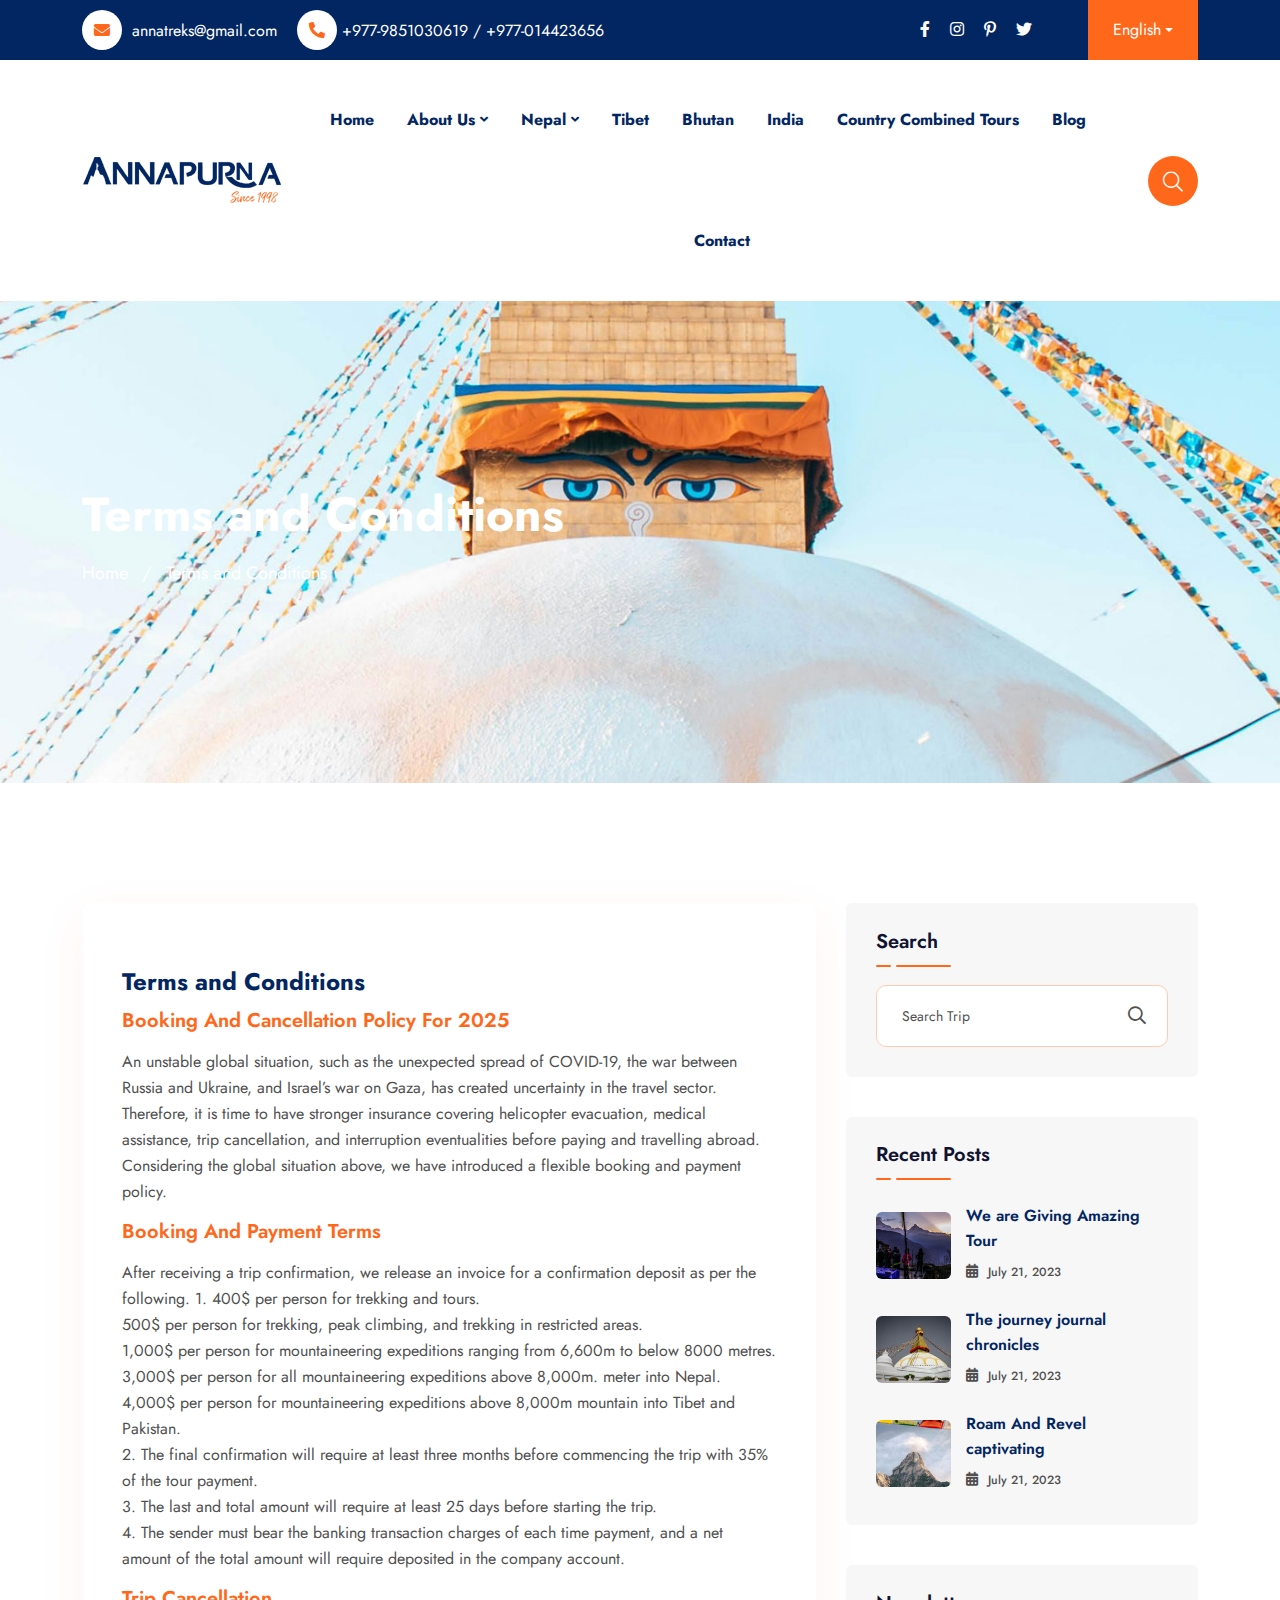
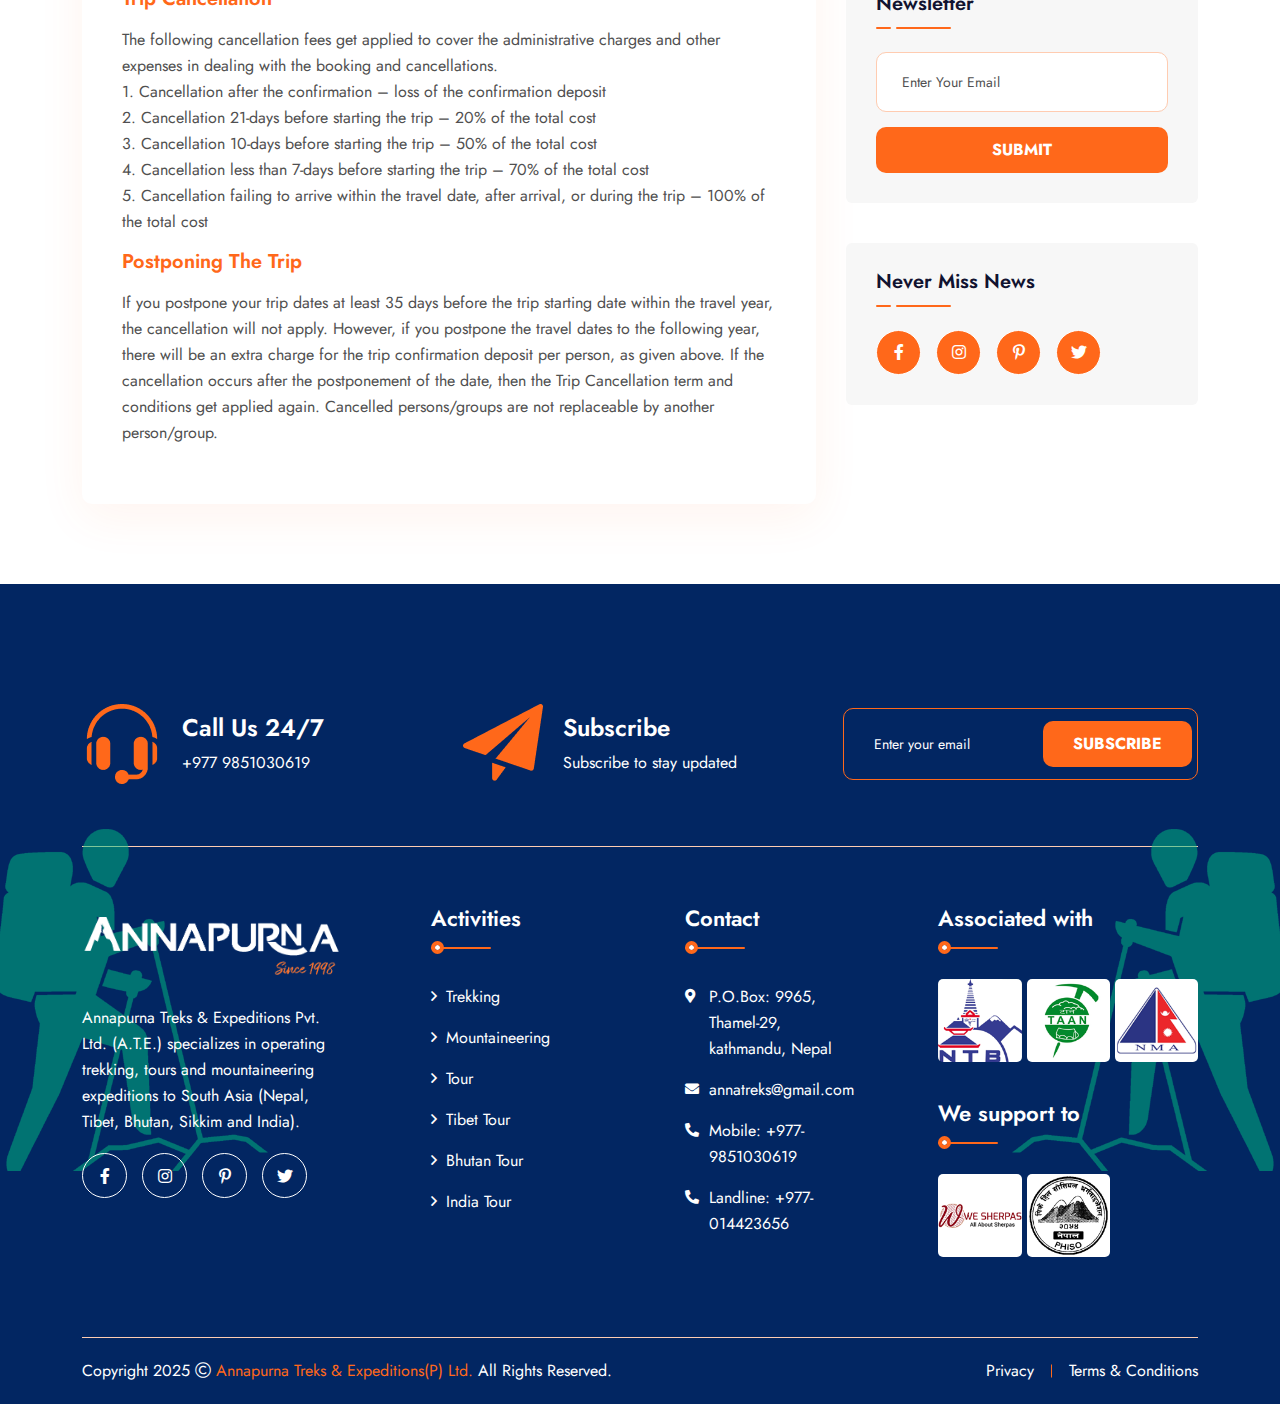
<file: term&condition.html>
<!DOCTYPE html>
<html class="no-js" lang="zxx">
<head>
  <meta charset="utf-8">
  <meta http-equiv="x-ua-compatible" content="ie=edge">
  <title>Annapurna Treks & Expeditions Pvt. Ltd.- Term & Condition</title>
  <meta name="author" content="circle">
  <meta name="description" content="Annapurna Treks & Expeditions -  Travel Agency & Tour Booking">
  <meta name="keywords" content="Annapurna Treks & Expeditions -  Travel Agency & Tour Booking">
  <meta name="robots" content="INDEX,FOLLOW">

  <!-- Mobile Specific Metas -->
  <meta name="viewport" content="width=device-width, initial-scale=1, shrink-to-fit=no">

  <!-- Favicons - Place favicon.ico in the root directory -->
  <link rel="icon" type="image/png" href="assets/img/favicons/favicon.png">
  <meta name="msapplication-TileColor" content="#ffffff">
  <meta name="theme-color" content="#ffffff">

  <!--==============================
	  Google Fonts
	============================== -->
  <link rel="preconnect" href="https://fonts.googleapis.com/">
  <link rel="preconnect" href="https://fonts.gstatic.com/" crossorigin>
  <link href="https://fonts.googleapis.com/css2?family=Jost:wght@400;500;600;700;800&amp;display=swap" rel="stylesheet">

  <!--==============================
	    All CSS File
	============================== -->
  <!-- Bootstrap -->
  <!-- <link rel="stylesheet" href="assets/css/app.min.css"> -->
  <link rel="stylesheet" href="assets/css/bootstrap.min.css">
  <!-- Fontawesome Icon -->
  <link rel="stylesheet" href="assets/css/fontawesome.min.css">
  <!-- Magnific Popup -->
  <link rel="stylesheet" href="assets/css/magnific-popup.min.css">
  <!-- Slick Slider -->
  <link rel="stylesheet" href="assets/css/slick.min.css">
  <!-- Theme Custom CSS -->
  <link rel="stylesheet" href="assets/css/style.css">
</head>

<body>

  <!--********************************
  Code Start From Here 
	******************************** -->

  <!--==============================
      Mobile Menu
    ============================== -->
  <div class="vs-menu-wrapper">
    <div class="vs-menu-area text-center">
      <button class="vs-menu-toggle"><i class="fal fa-times"></i></button>
      <div class="mobile-logo">
        <a href="index.html"><img src="assets/img/logo.png" alt="annapurna"></a>
      </div>
      <div class="vs-mobile-menu">
        <ul>
                  <li class="">
                    <a href="#">Home</a>
                  </li>
                  <li class="menu-item-has-children">
                    <a href="#">About Us</a>
                    <ul class="sub-menu">
                      <li><a href="#">Our Team</a></li>
                      <li><a href="#">Faq's</a></li>
                      <li><a href="#">Term & Conditions</a></li>
                    </ul>
                  </li>
                  <li class="menu-item-has-children">
                    <a href="#">Nepal</a>
                    <ul class="sub-menu">
                      <li><a href="#">Trekking</a>
                        <Ul>
                          <li><a href="#">Annapurna Region</a></li>
                          <li><a href="#">Everest Region</a></li>
                          <li><a href="#">Dolpo Region</a></li>
                        </Ul>
                      </li>
                      <li><a href="#">Tour</a>
                        <Ul>
                          <li><a href="#">Kathmandu</a></li>
                          <li><a href="#">Pokhara</a></li>
                          <li><a href="#">Lumbini</a></li>
                        </Ul>
                      </li>
                      <li><a href="#">Mountaineering</a>
                        <Ul>
                          <li><a href="#">8000 Metres</a></li>
                          <li><a href="#">7000 Metres</a></li>
                          <li><a href="#">6000 Metres</a></li>
                        </Ul>
                      </li>
                    </ul>
                  </li>
                  <li>
                    <a href="#">Tibet</a>
                  </li>
                  <li>
                    <a href="#">Bhutan</a>
                  </li>
                  <li>
                    <a href="#">India</a>
                  </li>
                 <li>
                    <a href="#">Country Combined Tours</a>
                  </li>
                  <li>
                    <a href="#">Blog</a>
                  </li>
                
                  <li>
                    <a href="contact.html">Contact</a>
                  </li>
                </ul>
      </div>
    </div>
  </div>

  <!--==============================
      Popup Search Box
    ============================== -->
  <div class="popup-search-box d-none d-lg-block  ">
    <button class="searchClose"><i class="fal fa-times"></i></button>
    <form action="#">
      <input type="text" class="border-theme" placeholder="What are you looking for">
      <button type="submit"><i class="fal fa-search"></i></button>
    </form>
  </div>

  <!--==============================
      Header Area
    ==============================-->
  <header class="vs-header header-layout1">
    <div class="container">
      <div class="header-top">
        <div class="row justify-content-between align-items-center">
          <div class="col d-none d-lg-block">
            <ul class="header-contact">
              <li><i class="fas fa-envelope"></i> <a href="mailto:annatreks@gmail.com">annatreks@gmail.com</a>
              </li>
              <li><i class="fas fa-phone-alt"></i><a href="tel:+977-9851030619">+977-9851030619 /</a><a href="tel:+977-014423656"> +977-014423656</a></li>
            </ul>
          </div>
          <div class="col-auto">
            <div class="header-social">
              <a href="#"><i class="fab fa-facebook-f"></i></a>
              <a href="#"><i class="fab fa-instagram"></i></a>
              <a href="#"><i class="fab fa-pinterest-p"></i></a>
              <a href="#"><i class="fab fa-twitter"></i></a>
            </div>
          </div>
          <div class="col-auto d-flex ">
            <div class="header-dropdown">
              <a class="dropdown-toggle" href="#" role="button" id="dropdownMenuLink1" data-bs-toggle="dropdown"
                aria-expanded="false">English</a>
              <ul class="dropdown-menu" aria-labelledby="dropdownMenuLink1">
                <li>
                  <a href="#">German</a>
                  <a href="#">French</a>
                  <a href="#">Italian</a>
                  <a href="#">Latvian</a>
                  <a href="#">Spanish</a>
                  <a href="#">Greek</a>
                </li>
              </ul>
            </div>
           
          </div>
        </div>
      </div>
    </div>
    <div class="sticky-wrapper">
      <div class="sticky-active">
        <div class="container position-relative z-index-common">
          <div class="row align-items-center justify-content-between">
            <div class="col-auto">
              <div class="vs-logo">
                <a href="index.html"><img src="assets/img/logo.png" alt="logo"></a>
              </div>
            </div>
            <div class="col text-end text-xl-center">
              <nav class="main-menu  menu-style1 d-none d-lg-block">
                <ul>
                  <li class="">
                    <a href="#">Home</a>
                  </li>
                  <li class="menu-item-has-children">
                    <a href="#">About Us</a>
                    <ul class="sub-menu">
                      <li><a href="#">Our Team</a></li>
                      <li><a href="#">Faq's</a></li>
                      <li><a href="#">Term & Conditions</a></li>
                    </ul>
                  </li>
                  <li class="menu-item-has-children">
                    <a href="#">Nepal</a>
                    <ul class="sub-menu">
                      <li><a href="#">Trekking</a>
                        <Ul>
                          <li><a href="#">Annapurna Region</a></li>
                          <li><a href="#">Everest Region</a></li>
                          <li><a href="#">Dolpo Region</a></li>
                        </Ul>
                      </li>
                      <li><a href="#">Tour</a>
                        <Ul>
                          <li><a href="#">Kathmandu</a></li>
                          <li><a href="#">Pokhara</a></li>
                          <li><a href="#">Lumbini</a></li>
                        </Ul>
                      </li>
                      <li><a href="#">Mountaineering</a>
                        <Ul>
                          <li><a href="#">8000 Metres</a></li>
                          <li><a href="#">7000 Metres</a></li>
                          <li><a href="#">6000 Metres</a></li>
                        </Ul>
                      </li>
                    </ul>
                  </li>
                  <li>
                    <a href="#">Tibet</a>
                  </li>
                  <li>
                    <a href="#">Bhutan</a>
                  </li>
                  <li>
                    <a href="#">India</a>
                  </li>
                 <li>
                    <a href="#">Country Combined Tours</a>
                  </li>
                  <li>
                    <a href="#">Blog</a>
                  </li>
                
                  <li>
                    <a href="contact.html">Contact</a>
                  </li>
                </ul>
              </nav>
              <button class="vs-menu-toggle d-inline-block d-lg-none"><i class="fal fa-bars"></i></button>
            </div>
            <div class="col-auto d-none d-xl-block">
              <div class="header-btns">
                <button class="searchBoxTggler"><i class="fal fa-search"></i></button>
               
              </div>
            </div>
          </div>
        </div>
      </div>
    </div>
  </header>

  <!-- Hero Area Start -->
  <div class="breadcumb-wrapper" data-bg-src="assets/img/breadcumb/breadcumb-bg5.jpg">
    <div class="container z-index-common">
      <div class="breadcumb-content">
        <h1 class="breadcumb-title">Terms and Conditions</h1>
        <div class="breadcumb-menu-wrap">
          <ul class="breadcumb-menu">
            <li><a href="index.html">Home</a></li>
            <li>Terms and Conditions</li>
          </ul>
        </div>
      </div>
    </div>
  </div>
  <!-- Hero Area End -->

  <!-- Blog details Content Area Start -->
  <div class="vs-blog-wrapper vs-blog-details space-top space-extra-bottom">
    <div class="container">
      <div class="row gx-30">
        <div class="col-lg-8">
          <div class="vs-blog blog-single">
            <div class="blog-content">
              <h2 class="blog-title">Terms and Conditions</h2>
              <span class="sec-subtitle">Booking and cancellation policy for 2025</span>
              <p>An unstable global situation, such as the unexpected spread of COVID-19, the war between Russia and Ukraine, and Israel’s war on Gaza, has created uncertainty in the travel sector. Therefore, it is time to have stronger insurance covering helicopter evacuation, medical assistance, trip cancellation, and interruption eventualities before paying and travelling abroad. Considering the global situation above, we have introduced a flexible booking and payment policy.</p>
             <span class="sec-subtitle">Booking and payment terms</span>
              <p>After receiving a trip confirmation, we release an invoice for a confirmation deposit as per the following.
              1. 400$ per person for trekking and tours.<br>
                500$ per person for trekking, peak climbing, and trekking in restricted areas.<br>
                1,000$ per person for mountaineering expeditions ranging from 6,600m to below 8000 metres.<br>
                3,000$ per person for all mountaineering expeditions above 8,000m. meter into Nepal.<br>
                4,000$ per person for mountaineering expeditions above 8,000m mountain into Tibet and Pakistan.<br>

              2. The final confirmation will require at least three months before commencing the trip with 35% of the tour payment.<br>
              3. The last and total amount will require at least 25 days before starting the trip.<br>
              4. The sender must bear the banking transaction charges of each time payment, and a net amount of the total amount will require deposited in the company account.
              </p>
              <span class="sec-subtitle">Trip Cancellation</span>
              <p>The following cancellation fees get applied to cover the administrative charges and other expenses in dealing with the booking and cancellations.<br>

              1. Cancellation after the confirmation – loss of the confirmation deposit<br>
              2. Cancellation 21-days before starting the trip – 20% of the total cost<br>
              3. Cancellation 10-days before starting the trip – 50% of the total cost<br>
              4. Cancellation less than 7-days before starting the trip – 70% of the total cost<br>
              5. Cancellation failing to arrive within the travel date, after arrival, or during the trip – 100% of the total cost</p>
              <span class="sec-subtitle">Postponing the trip</span>
              <p>If you postpone your trip dates at least 35 days before the trip starting date within the travel year, the cancellation will not apply. However, if you postpone the travel dates to the following year, there will be an extra charge for the trip confirmation deposit per person, as given above. If the cancellation occurs after the postponement of the date, then the Trip Cancellation term and conditions get applied again. Cancelled persons/groups are not replaceable by another person/group.</p>

            </div>
          </div>
        </div>
        <div class="col-lg-4">
          <div class="sidebar-area">
            <div class="widget widget_search">
              <div class="widget_title">Search</div>
              <form class="search-form">
                <input type="text" placeholder="Search Trip">
                <button type="submit"><i class="far fa-search"></i></button>
              </form>
            </div>
            <div class="widget">
              <h3 class="widget_title">Recent Posts</h3>
              <div class="recent-post-wrap">
                <div class="recent-post">
                  <div class="media-img">
                    <a href="blog-details.html">
                      <img src="assets/img/blog/info-1.jpg" alt="Blog Image">
                    </a>
                  </div>
                  <div class="media-body">
                    <h4 class="post-title">
                      <a class="text-inherit" href="blog-details.html">We are Giving Amazing Tour</a>
                    </h4>
                    <div class="recent-post-meta">
                      <i class="fas fa-calendar-alt"></i>
                      <a href="blog.html">July 21, 2023</a>
                    </div>
                  </div>
                </div>
                <div class="recent-post">
                  <div class="media-img">
                    <a href="blog-details.html">
                      <img src="assets/img/blog/info-2.jpg" alt="Blog Image">
                    </a>
                  </div>
                  <div class="media-body">
                    <h4 class="post-title">
                      <a class="text-inherit" href="blog-details.html">The journey journal chronicles</a>
                    </h4>
                    <div class="recent-post-meta">
                      <i class="fas fa-calendar-alt"></i>
                      <a href="blog.html">July 21, 2023</a>
                    </div>
                  </div>
                </div>
                <div class="recent-post">
                  <div class="media-img">
                    <a href="blog-details.html">
                      <img src="assets/img/blog/info-3.jpg" alt="Blog Image">
                    </a>
                  </div>
                  <div class="media-body">
                    <h4 class="post-title">
                      <a class="text-inherit" href="blog-details.html">Roam And Revel captivating</a>
                    </h4>
                    <div class="recent-post-meta">
                      <i class="fas fa-calendar-alt"></i>
                      <a href="blog.html">July 21, 2023</a>
                    </div>
                  </div>
                </div>
              </div>
            </div>


            <div class="widget widget-newsletter">
              <h3 class="widget_title">Newsletter</h3>
              <form class="newsletter-form">
                <input class="form-control" type="email" placeholder="Enter Your Email" />
                <button type="submit" class="vs-btn style4">Submit</button>
              </form>
            </div>


            <div class="widget widget-social">
              <h3 class="widget_title">Never Miss News</h3>
              <div class="social-style widget_social_style">
                <a href="#" target="_blank"><i class="fab fa-facebook-f"></i></a>
                <a href="#" target="_blank"><i class="fab fa-instagram"></i></a>
                <a href="#" target="_blank"><i class="fab fa-pinterest-p"></i></a>
                <a href="#" target="_blank"><i class="fab fa-twitter"></i></a>
              </div>
            </div>
          </div>
        </div>
      </div>
    </div>
  </div>
  <!-- Blog Details Content Area End -->


  <!--==============================
	    Footer Area
	==============================-->
  <footer class="footer-wrapper footer-layout1 shape-mockup-wrap">
    <div class="shape-mockup d-none d-xl-block jump z-index-negative" data-top="20%" data-left="0%">
      <img src="assets/img/shape/trek-left.png" alt="svg">
    </div>
    <div class="shape-mockup d-none d-xl-block jump z-index-negative" data-top="20%" data-right="0%">
      <img src="assets/img/shape/trek-right.png" alt="svg">
    </div>
    <div class="container ">
      <div class="footer-newsletter2 space-top">
        <div class="row align-items-center justify-content-center">
          <div class="col-lg-4 col-md-6 col-sm-6">
            <div class="newsletter-style2">
              <div class="newsletter-img">
                <img src="assets/img/shape/call.png" alt="image">
              </div>
              <h3 class="newsletter-text">Call Us 24/7</h3>
              <a href="tel:+977-9851030619">+977 9851030619</a>
            </div>
          </div>
          <div class="col-lg-4 col-md-6 col-sm-6">
            <div class="newsletter-style2">
              <div class="newsletter-img">
                <img src="assets/img/shape/share.png" alt="image">
              </div>
              <h3 class="newsletter-text">Subscribe</h3>
              <a href="#">Subscribe to stay updated </a>
            </div>
          </div>
          <div class="col-lg-4 col-md-6 col-sm-12">
            <form class="form-group">
              <input type="email" class="form-control" placeholder="Enter your email">
              <button class="vs-btn style4" type="submit">Subscribe</button>
            </form>
          </div>
        </div>
      </div>
    </div>
    <div class="widget-area2">
      <div class="container">
        <div class="row g-5 justify-content-between">
          <div class="col-md-6 col-xl-3">
            <div class="widget footer-widget">
              <div class="vs-widget-about">
                <div class="footer-logo">
                  <a href="index.html"><img src="assets/img/white-logo.png" alt="Annapurna" class="logo" /></a>
                </div>
                <p class="footer-text">Annapurna Treks & Expeditions Pvt. Ltd. (A.T.E.) specializes in operating trekking, tours and mountaineering expeditions to South Asia (Nepal, Tibet, Bhutan, Sikkim and India).</p>
                <div class="social-style1">
                  <a href="#" target="_blank"><i class="fab fa-facebook-f"></i></a>
                  <a href="#" target="_blank"><i class="fab fa-instagram"></i></a>
                  <a href="#" target="_blank"><i class="fab fa-pinterest-p"></i></a>
                  <a href="#" target="_blank"><i class="fab fa-twitter"></i></a>
                </div>
              </div>
            </div>
          </div>
          <div class="col-md-6 col-xl-2">
            <div class="widget widget_nav_menu footer-widget">
              <h3 class="widget_title">Activities</h3>
              <div class="menu-all-pages-container">
                <ul class="menu">
                  <li><a href="index.html"><i class="far fa-angle-right"></i> Trekking</a></li>
                  <li><a href="destinations.html"><i class="far fa-angle-right"></i> Mountaineering</a></li>
                  <li><a href="tours.html"><i class="far fa-angle-right"></i> Tour</a></li>
                  <li><a href="tours.html"><i class="far fa-angle-right"></i> Tibet Tour</a></li>
                  <li><a href="tours.html"><i class="far fa-angle-right"></i> Bhutan Tour</a></li>
                  <li><a href="tours.html"><i class="far fa-angle-right"></i> India Tour</a></li>
                </ul>
              </div>
            </div>
          </div>
          <div class="col-md-6 col-xl-2">
            <div class="widget widget_nav_menu footer-widget footer-contact">
              <h3 class="widget_title">Contact</h3>
              <div class="menu-all-pages-container">
                <ul class="menu">
                  <li><a href="#"><i class="fas fa-map-marker-alt"></i>P.O.Box: 9965, Thamel-29, <br>kathmandu, Nepal</a></li>
                  <li><a href="mailto:annatreks@gmail.com"><i class="fas fa-envelope"></i> annatreks@gmail.com</a></li>
                  <li><a href="tel:+977-9851030619"><i class="fas fa-phone-alt"></i> Mobile: +977-9851030619</a></li>
                  <li><a href="tel:+977-014423656"><i class="fas fa-phone-alt"></i>Landline: +977-014423656</a></li>
                </ul>
              </div>
            </div>
          </div>
          <div class="col-md-6 col-xl-3">
            <div class="widget footer-widget">
              <h4 class="widget_title">Associated with</h4>
              <div class="sidebar-gallery">
                <a href="https://www.ntb.gov.np/" target="_blank"><img src="assets/img/footer/ntb.png"
                    alt="Gallery Image" class="w-100" />
                </a>
                <a href="https://www.taan.org.np/" target="_blank"><img src="assets/img/footer/taan.png"
                    alt="Gallery Image" class="w-100" />
                </a>
                <a href="https://www.nepalmountaineering.org/" target="_blank"><img src="assets/img/footer/nma.png"
                    alt="Gallery Image" class="w-100" />
                </a>
              </div>
            </div>
            <div class="widget footer-widget">
              <h4 class="widget_title">We support to</h4>
              <div class="sidebar-gallery">
                <a href="https://www.wesherpas.org/" target="_blank"><img src="assets/img/footer/wesherpa.png"
                    alt="Gallery Image" class="w-100" />
                </a>
                <a href="https://www.peekyhill.org//" target="_blank""><img src="assets/img/footer/peekey.png"
                    alt="Gallery Image" class="w-100" />
                </a>
              </div>
            </div>
          </div>
        </div>
      </div>
    </div>
    <div class="container">
      <div class="copyright-wrap">
        <div class="row justify-content-between align-items-center">
          <div class="col-lg-auto">
            <p class="copyright-text">Copyright 2025 <i class="fal fa-copyright"></i>
             <a href="index.html">Annapurna Treks & Expeditions(P) Ltd.</a> All Rights Reserved. 
            </p>
          </div>
          <div class="col-auto d-none d-lg-block">
            <div class="copyright-menu">
              <ul class="list-unstyled">
                <li><a href="#">Privacy</a></li>
                <li><a href="#">Terms & Conditions</a></li>
              </ul>
            </div>
          </div>
        </div>
      </div>
    </div>
  </footer>

  <!--********************************
  Code Ends Here 
	******************************** -->

  <!-- Scroll To Top -->
  <a href="#" class="scrollToTop scroll-btn"><i class="far fa-arrow-up"></i></a>

  <!--==============================
    All Js File
  ============================== -->
  <!-- Jquery -->
  <script src="assets/js/vendor/jquery-3.6.0.min.js"></script>
  <!-- Slick Slider -->
  <script src="assets/js/slick.min.js"></script>
  <!-- Bootstrap -->
  <script src="assets/js/bootstrap.min.js"></script>
  <!-- Magnific Popup -->
  <script src="assets/js/jquery.magnific-popup.min.js"></script>
  <!-- jquery Ui -->
  <script src="assets/js/jquery-ui.min.js"></script>
  <!-- Circle Progress -->
  <script src="assets/js/circle-progress.min.js"></script>
  <!-- isotope -->
  <script src="assets/js/imagesLoaded.js"></script>
  <script src="assets/js/isotope.js"></script>
  <!-- Wow.js -->
  <script src="assets/js/wow.min.js"></script>
  <!-- Main Js File -->
  <script src="assets/js/main.js"></script>
</body>
</html>
</file>
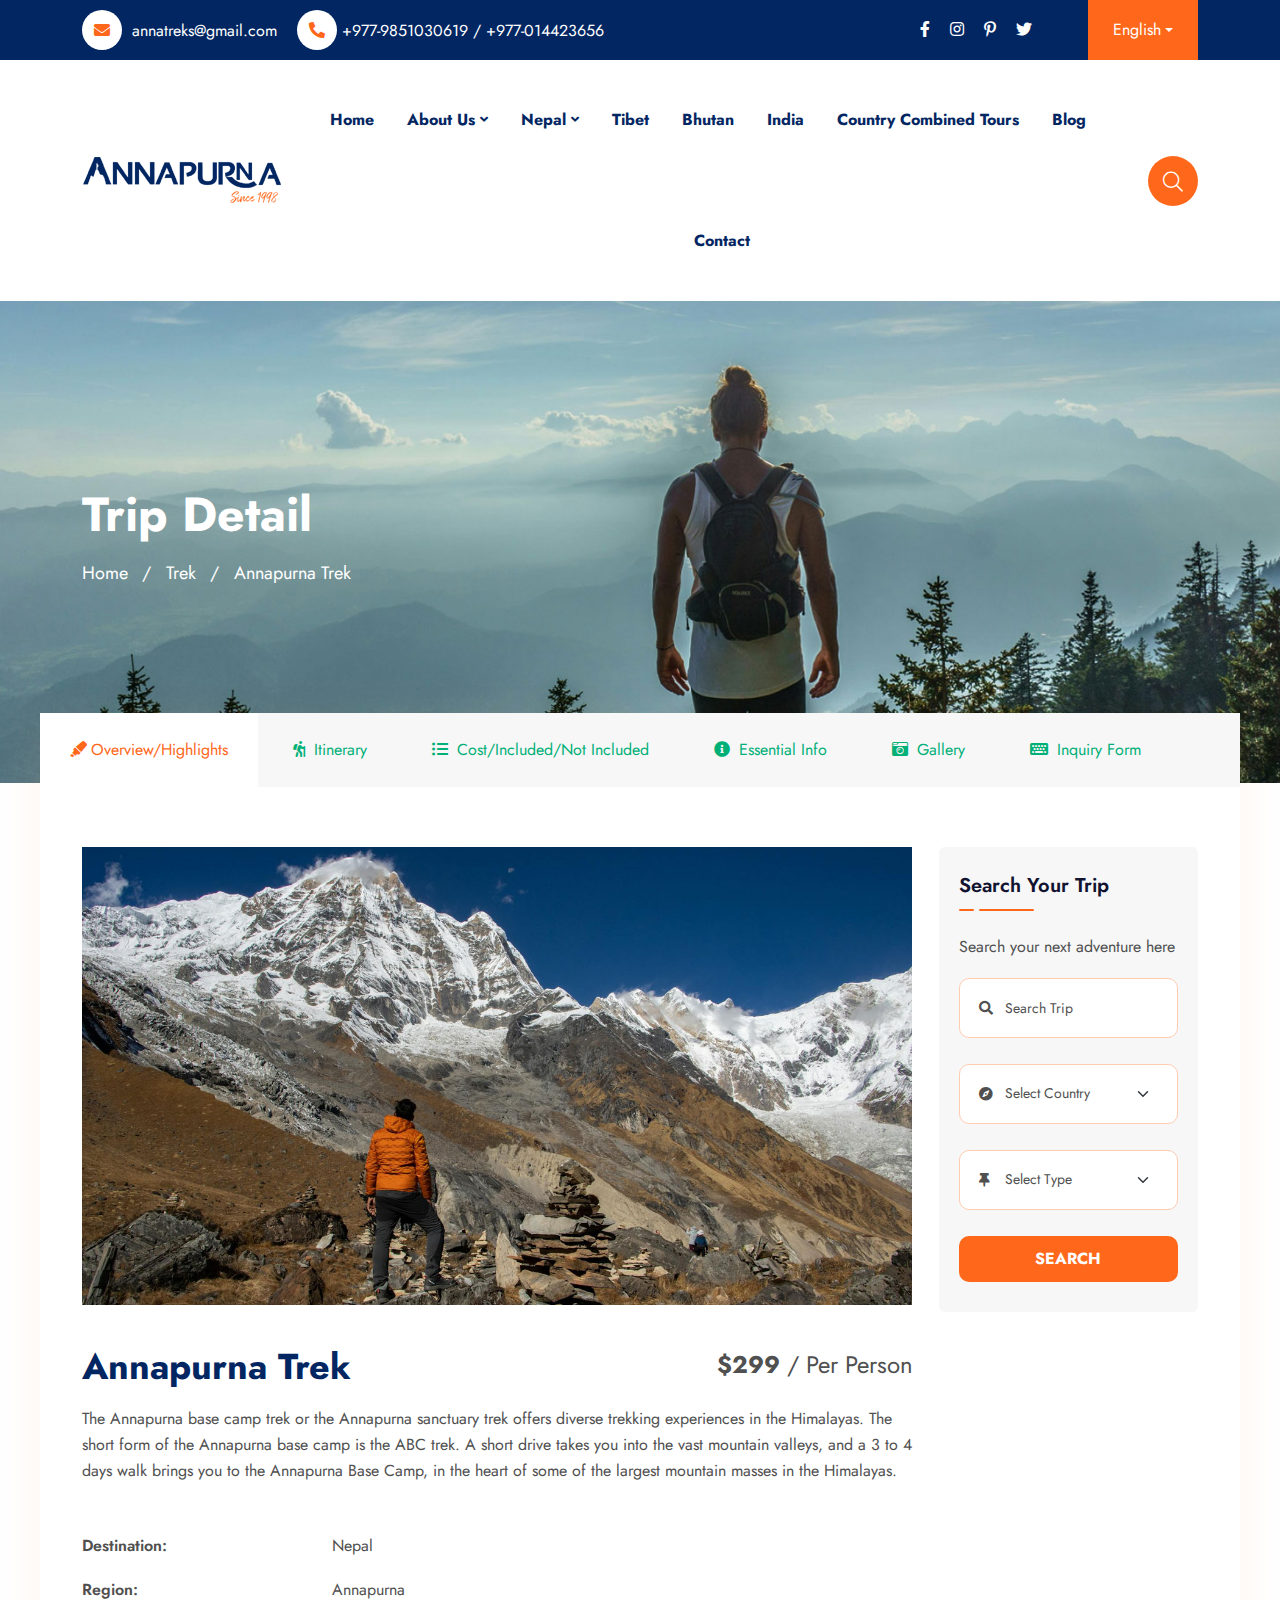
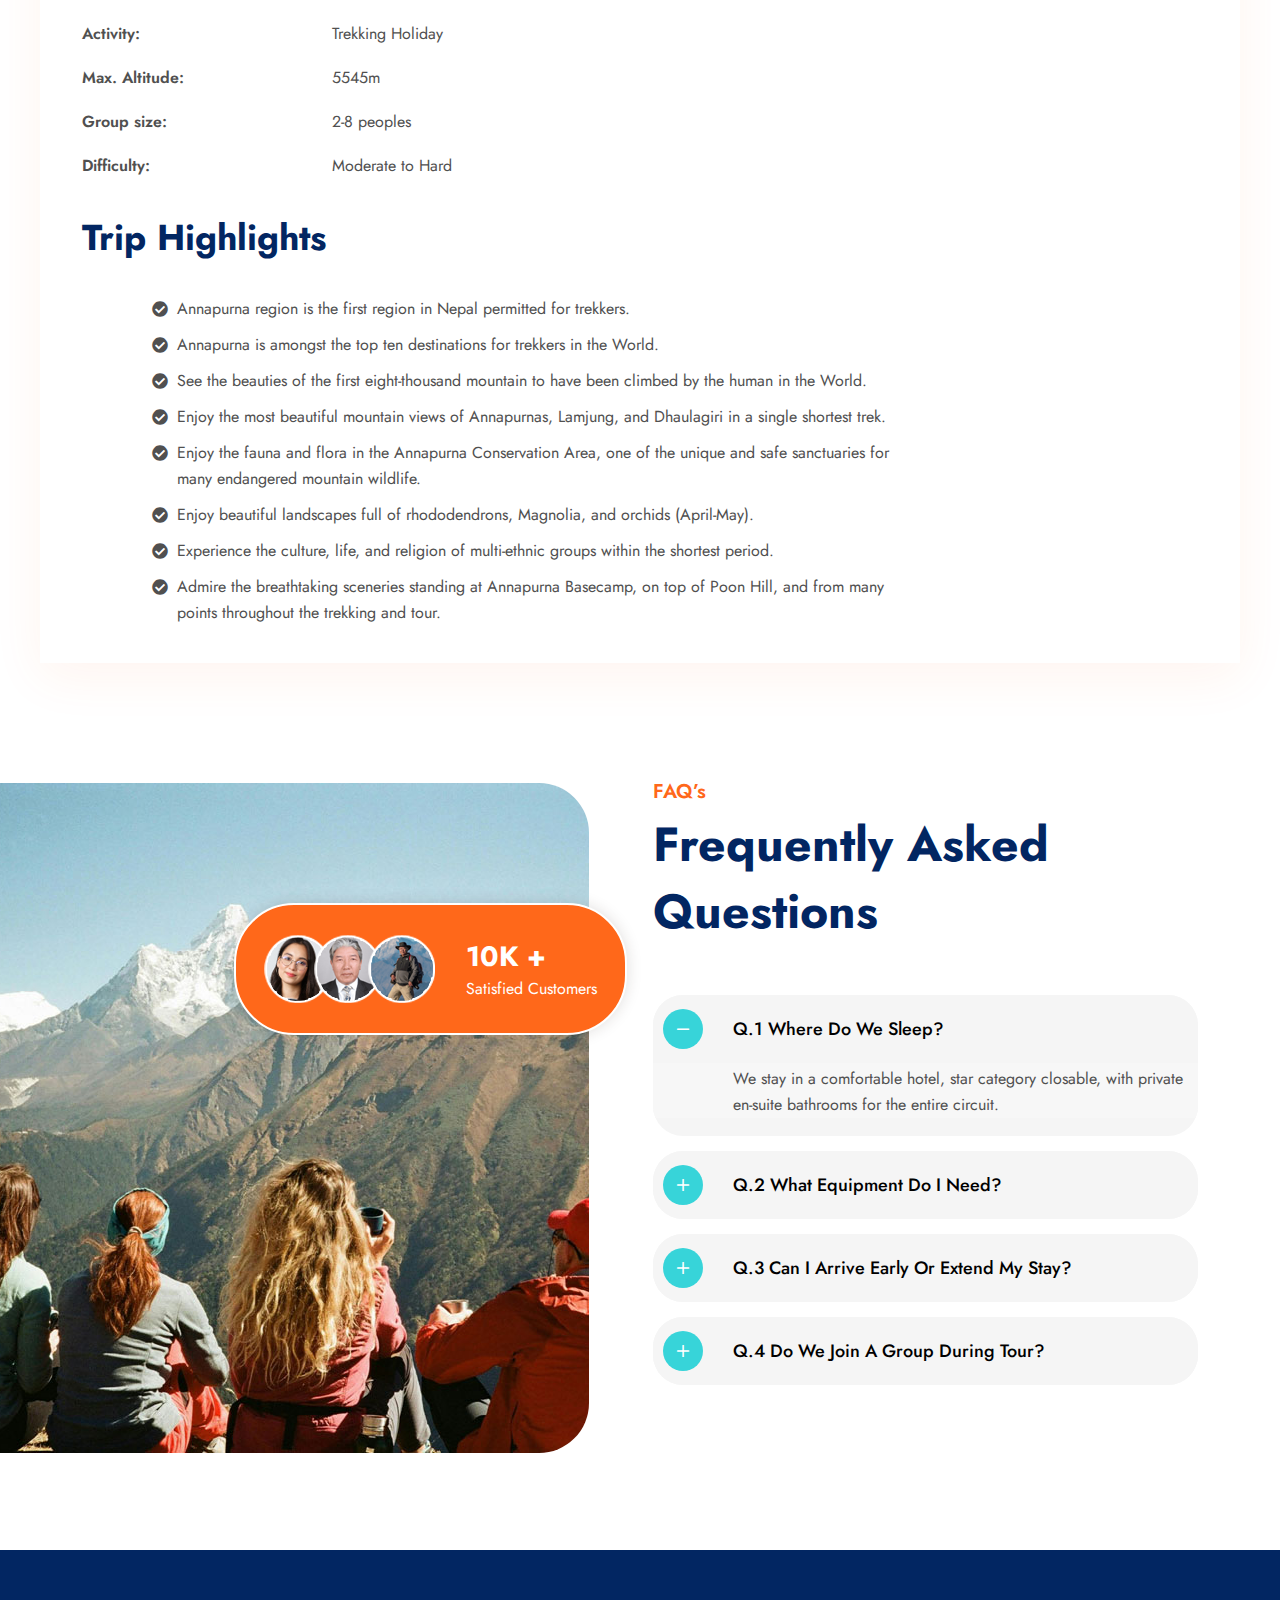
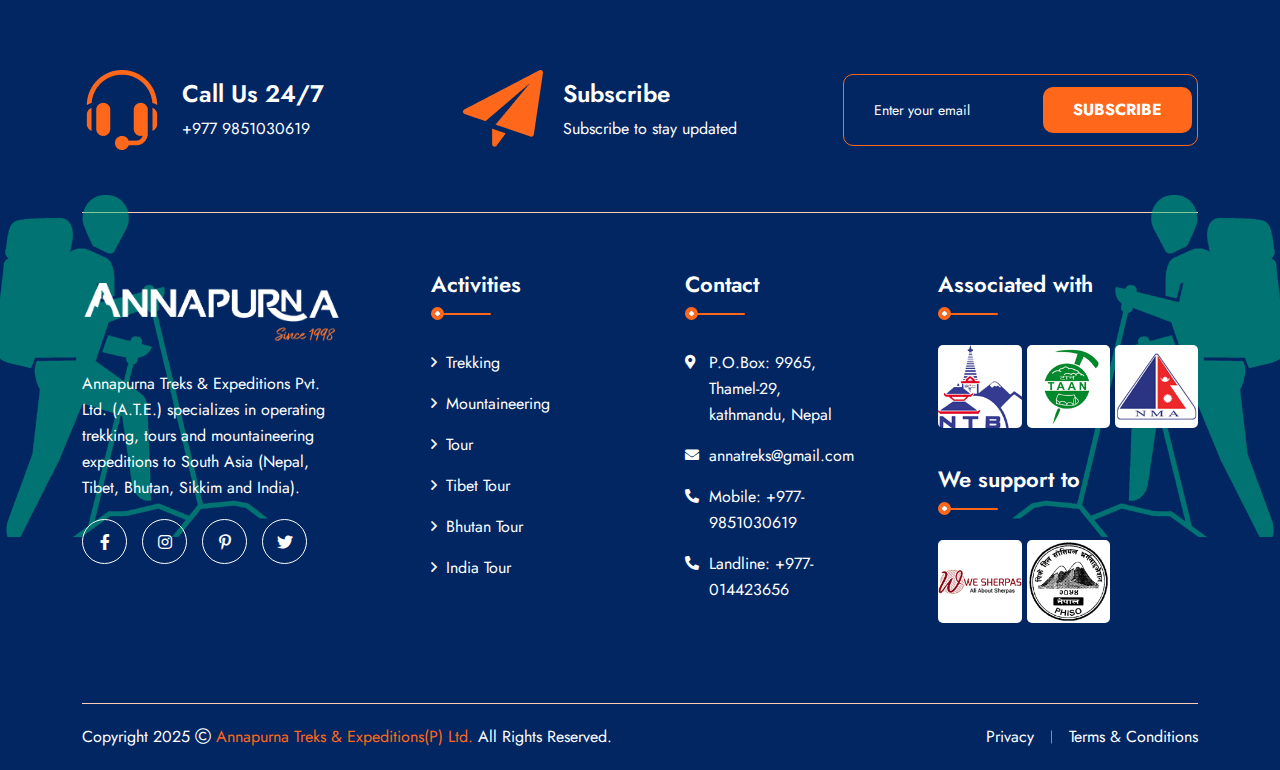
<file: trip-detail.html>
<!DOCTYPE html>
<html class="no-js" lang="zxx">
<head>
  <meta charset="utf-8">
  <meta http-equiv="x-ua-compatible" content="ie=edge">
  <title>
   Annapurna Treks & Expeditions Pvt. Ltd.-Trip Detail
  </title>
  <meta name="author" content="circle">
  <meta name="description" content="Annapurna Treks & Expeditions -  Travel Agency & Tour Booking">
  <meta name="keywords" content="Annapurna Treks & Expeditions -  Travel Agency & Tour Booking">
  <meta name="robots" content="INDEX,FOLLOW">

  <!-- Mobile Specific Metas -->
  <meta name="viewport" content="width=device-width, initial-scale=1, shrink-to-fit=no">

  <!-- Favicons - Place favicon.ico in the root directory -->
  <link rel="icon" type="image/png" href="assets/img/favicons/favicon.png">
  <meta name="msapplication-TileColor" content="#ffffff">
  <meta name="theme-color" content="#ffffff">

  <!--==============================
	  Google Fonts
	============================== -->
  <link rel="preconnect" href="https://fonts.googleapis.com/" />
  <link rel="preconnect" href="https://fonts.gstatic.com/" crossorigin />
  <link href="https://fonts.googleapis.com/css2?family=Jost:wght@400;500;600;700;800&amp;display=swap" rel="stylesheet" />

  <!--==============================
	    All CSS File
	============================== -->
  <!-- Bootstrap -->
  <!-- <link rel="stylesheet" href="assets/css/app.min.css"> -->
  <link rel="stylesheet" href="assets/css/bootstrap.min.css" />
  <!-- Fontawesome Icon -->
  <link rel="stylesheet" href="assets/css/fontawesome.min.css" />
  <!-- jquery Ui CSS -->
  <link rel="stylesheet" href="assets/css/jquery-ui.min.css" />
  <!-- Magnific Popup -->
  <link rel="stylesheet" href="assets/css/magnific-popup.min.css" />
  <!-- Slick Slider -->
  <link rel="stylesheet" href="assets/css/slick.min.css" />
  <!-- Theme Custom CSS -->
  <link rel="stylesheet" href="assets/css/style.css" />
</head>

<body>
  <!--********************************
  Code Start From Here 
	******************************** -->

  <!--==============================
      Mobile Menu
    ============================== -->
  <div class="vs-menu-wrapper">
    <div class="vs-menu-area text-center">
      <button class="vs-menu-toggle"><i class="fal fa-times"></i></button>
      <div class="mobile-logo">
        <a href="index.html"><img src="assets/img/logo.png" alt="annapurna"></a>
      </div>
      <div class="vs-mobile-menu">
        <ul>
                  <li class="">
                    <a href="#">Home</a>
                  </li>
                  <li class="menu-item-has-children">
                    <a href="#">About Us</a>
                    <ul class="sub-menu">
                      <li><a href="#">Our Team</a></li>
                      <li><a href="#">Faq's</a></li>
                      <li><a href="#">Term & Conditions</a></li>
                    </ul>
                  </li>
                  <li class="menu-item-has-children">
                    <a href="#">Nepal</a>
                    <ul class="sub-menu">
                      <li><a href="#">Trekking</a>
                        <Ul>
                          <li><a href="#">Annapurna Region</a></li>
                          <li><a href="#">Everest Region</a></li>
                          <li><a href="#">Dolpo Region</a></li>
                        </Ul>
                      </li>
                      <li><a href="#">Tour</a>
                        <Ul>
                          <li><a href="#">Kathmandu</a></li>
                          <li><a href="#">Pokhara</a></li>
                          <li><a href="#">Lumbini</a></li>
                        </Ul>
                      </li>
                      <li><a href="#">Mountaineering</a>
                        <Ul>
                          <li><a href="#">8000 Metres</a></li>
                          <li><a href="#">7000 Metres</a></li>
                          <li><a href="#">6000 Metres</a></li>
                        </Ul>
                      </li>
                    </ul>
                  </li>
                  <li>
                    <a href="#">Tibet</a>
                  </li>
                  <li>
                    <a href="#">Bhutan</a>
                  </li>
                  <li>
                    <a href="#">India</a>
                  </li>
                 <li>
                    <a href="#">Country Combined Tours</a>
                  </li>
                  <li>
                    <a href="#">Blog</a>
                  </li>
                
                  <li>
                    <a href="contact.html">Contact</a>
                  </li>
                </ul>
      </div>
    </div>
  </div>

  <!--==============================
      Popup Search Box
    ============================== -->
  <div class="popup-search-box d-none d-lg-block  ">
    <button class="searchClose"><i class="fal fa-times"></i></button>
    <form action="#">
      <input type="text" class="border-theme" placeholder="What are you looking for">
      <button type="submit"><i class="fal fa-search"></i></button>
    </form>
  </div>

  <!--==============================
      Header Area
    ==============================-->
  <header class="vs-header header-layout1">
    <div class="container">
      <div class="header-top">
        <div class="row justify-content-between align-items-center">
          <div class="col d-none d-lg-block">
            <ul class="header-contact">
              <li><i class="fas fa-envelope"></i> <a href="mailto:annatreks@gmail.com">annatreks@gmail.com</a>
              </li>
              <li><i class="fas fa-phone-alt"></i><a href="tel:+977-9851030619">+977-9851030619 /</a><a href="tel:+977-014423656"> +977-014423656</a></li>
            </ul>
          </div>
          <div class="col-auto">
            <div class="header-social">
              <a href="#"><i class="fab fa-facebook-f"></i></a>
              <a href="#"><i class="fab fa-instagram"></i></a>
              <a href="#"><i class="fab fa-pinterest-p"></i></a>
              <a href="#"><i class="fab fa-twitter"></i></a>
            </div>
          </div>
          <div class="col-auto d-flex ">
            <div class="header-dropdown">
              <a class="dropdown-toggle" href="#" role="button" id="dropdownMenuLink1" data-bs-toggle="dropdown"
                aria-expanded="false">English</a>
              <ul class="dropdown-menu" aria-labelledby="dropdownMenuLink1">
                <li>
                  <a href="#">German</a>
                  <a href="#">French</a>
                  <a href="#">Italian</a>
                  <a href="#">Latvian</a>
                  <a href="#">Spanish</a>
                  <a href="#">Greek</a>
                </li>
              </ul>
            </div>
           
          </div>
        </div>
      </div>
    </div>
    <div class="sticky-wrapper">
      <div class="sticky-active">
        <div class="container position-relative z-index-common">
          <div class="row align-items-center justify-content-between">
            <div class="col-auto">
              <div class="vs-logo">
                <a href="index.html"><img src="assets/img/logo.png" alt="logo"></a>
              </div>
            </div>
            <div class="col text-end text-xl-center">
              <nav class="main-menu  menu-style1 d-none d-lg-block">
                <ul>
                  <li class="">
                    <a href="#">Home</a>
                  </li>
                  <li class="menu-item-has-children">
                    <a href="#">About Us</a>
                    <ul class="sub-menu">
                      <li><a href="#">Our Team</a></li>
                      <li><a href="#">Faq's</a></li>
                      <li><a href="#">Term & Conditions</a></li>
                    </ul>
                  </li>
                  <li class="menu-item-has-children">
                    <a href="#">Nepal</a>
                    <ul class="sub-menu">
                      <li><a href="#">Trekking</a>
                        <Ul>
                          <li><a href="#">Annapurna Region</a></li>
                          <li><a href="#">Everest Region</a></li>
                          <li><a href="#">Dolpo Region</a></li>
                        </Ul>
                      </li>
                      <li><a href="#">Tour</a>
                        <Ul>
                          <li><a href="#">Kathmandu</a></li>
                          <li><a href="#">Pokhara</a></li>
                          <li><a href="#">Lumbini</a></li>
                        </Ul>
                      </li>
                      <li><a href="#">Mountaineering</a>
                        <Ul>
                          <li><a href="#">8000 Metres</a></li>
                          <li><a href="#">7000 Metres</a></li>
                          <li><a href="#">6000 Metres</a></li>
                        </Ul>
                      </li>
                    </ul>
                  </li>
                  <li>
                    <a href="#">Tibet</a>
                  </li>
                  <li>
                    <a href="#">Bhutan</a>
                  </li>
                  <li>
                    <a href="#">India</a>
                  </li>
                 <li>
                    <a href="#">Country Combined Tours</a>
                  </li>
                  <li>
                    <a href="#">Blog</a>
                  </li>
                
                  <li>
                    <a href="contact.html">Contact</a>
                  </li>
                </ul>
              </nav>
              <button class="vs-menu-toggle d-inline-block d-lg-none"><i class="fal fa-bars"></i></button>
            </div>
            <div class="col-auto d-none d-xl-block">
              <div class="header-btns">
                <button class="searchBoxTggler"><i class="fal fa-search"></i></button>
               
              </div>
            </div>
          </div>
        </div>
      </div>
    </div>
  </header>
  <!--==============================
    Header Area End
  ==============================-->

  <!--==============================
	  Hero area Start
	==============================-->
  <div class="breadcumb-wrapper" data-bg-src="assets/img/breadcumb/breadcumb-bg2.jpg">
    <div class="container z-index-common">
      <div class="breadcumb-content">
        <h1 class="breadcumb-title">Trip Detail</h1>
        <div class="breadcumb-menu-wrap">
          <ul class="breadcumb-menu">
            <li><a href="index.html">Home</a></li>
            <li>Trek</li>
            <li>Annapurna Trek</li>
          </ul>
        </div>
      </div>
    </div>
  </div>
  <!--==============================
	  Hero Area End
	==============================-->

  <!--==============================
	  Tours Booking Area Start
	==============================-->
  <section class="space-bottom">
    <div class="outer-wrap">
      <div class="filter-menu1 filter-menu-active wow fadeInUp wow-animated">
        <button class="tab-button active" data-filter=".tab-content1"><i class="fas fa-highlighter"></i>Overview/Highlights</button>
        <button class="tab-button" data-filter=".tab-content3"><i class="fas fa-hiking"></i> Itinerary </button>
        <button class="tab-button" data-filter=".tab-content4"><i class="fas fa-list-ul"></i> Cost/Included/Not Included</button>
        <button class="tab-button" data-filter=".tab-content2"><i class="fas fa-info-circle"></i> Essential Info</button>
        <!-- <button class="tab-button" data-filter=".tab-content5"><i class="fas fa-calendar"></i> Not Included</button> -->
        <button class="tab-button" data-filter=".tab-content6"><i class="fas fa-camera-retro"></i> Gallery</button>
        <button class="tab-button" data-filter=".tab-content7"><i class="fas fa-keyboard"></i> Inquiry Form</button>
        
      </div>
      <div class="container">
        <div class="shadow-content1">
          <div class="row">
            <div class="col-lg-9">
              <div class="filter-active tour-booking-active">
                <div class="filter-item tab-content1">
                  <div class="info-image">
                    <img src="assets/img/tours/annapurna-trek-big.jpg" alt="tours-img">
                  </div>
                  
                  <div class="row justify-content-between align-items-center">
                    <div class="col-md-6">
                      <h2 class="tab-title">Annapurna Trek</h2>
                    </div>
                    <div class="col-auto">
                      <p class="tour-price"><strong>$299</strong> / Per Person</p>
                    </div>
                  </div>
                  <p>The Annapurna base camp trek or the Annapurna sanctuary trek offers diverse trekking experiences in the Himalayas. The short form of the Annapurna base camp is the ABC trek. A short drive takes you into the vast mountain valleys, and a 3 to 4 days walk brings you to the Annapurna Base Camp, in the heart of some of the largest mountain masses in the Himalayas.</p>
                  <table class="infolist">
                    <tr>
                      <td class="info-heading">Destination:</td>
                      <td class="info">Nepal</td>
                    </tr>
                    <tr>
                      <td class="info-heading">Region:</td>
                      <td class="info">Annapurna</td>
                    </tr>
                    <tr>
                      <td class="info-heading">Activity:</td>
                      <td class="info">Trekking Holiday</td>
                    </tr>
                    <tr>
                      <td class="info-heading">Max. Altitude:</td>
                      <td class="info">5545m</td>
                    </tr>
                    <tr>
                      <td class="info-heading">Group size:</td>
                      <td class="info">2-8 peoples</td>
                    </tr>
                     <tr>
                      <td class="info-heading">Difficulty:</td>
                      <td class="info">Moderate to Hard</td>
                  </table>
                  <h2 class="tab-title">Trip Highlights</h2>
                  <div class="tour-plan">
                    <ul class="tp-list">
                      <li>Annapurna region is the first region in Nepal permitted for trekkers.</li>
                      <li>Annapurna is amongst the top ten destinations for trekkers in the World.</li>
                      <li>See the beauties of the first eight-thousand mountain to have been climbed by the human in the World.</li>
                      <li>Enjoy the most beautiful mountain views of Annapurnas, Lamjung, and Dhaulagiri in a single shortest trek.</li>
                      <li>Enjoy the fauna and flora in the Annapurna Conservation Area, one of the unique and safe sanctuaries for many endangered mountain wildlife.</li>
                      <li>Enjoy beautiful landscapes full of rhododendrons, Magnolia, and orchids (April-May).</li>
                      <li>Experience the culture, life, and religion of multi-ethnic groups within the shortest period.</li>
                      <li>Admire the breathtaking sceneries standing at Annapurna Basecamp, on top of Poon Hill, and from many points throughout the trekking and tour.</li>
                    </ul>
                  </div>
                </div>
                <div class="filter-item tab-content3">
                  <h2 class="tab-title">Itinerary  </h2>
                  <div class="tour-plan">
                    <span class="tour-card1">01</span>
                    <h4 class="tp-title">Day 1: Arrival in Kathmandu 1,350m. / Drive to Nagarkot 2,175m.</h4>
                    <p class="tp-text">Upon arrival, you receive a traditional welcome at the airport in Kathmandu. Meet and greet formalities, and drive to Nagarkot. The village of Nagarkot, the highest point in the Kathmandu Valley, 2,175 meters above sea level, lies 30-Kilometers to the east of Kathmandu and 19 kilometres northeast of Bhaktapur. Nagarkot is a popular tourist destination.

                    The village has a great panoramic view of the east Himalayas: Manaslu 8,156m., Langtang 7,246m., Choba Bhamre 6,016m. and even Everest 8,848m. The view is particularly memorable at the end of the day when the sun slowly sets beyond the horizon, and the mountains glow in the evening light.</p>
                    <ul class="tp-list">
                      <li>Stay overnight in the hotel.</li>
                    </ul>
                  </div>
                  <div class="tour-plan">
                    <span class="tour-card1">02</span>
                    <h4 class="tp-title">Day 2: Nagarkot – Bhaktapur – Pasupatinath – Boudhanath – Kathmandu</h4>
                    <p class="tp-text">Most visitors to Nagarkot wake up early in the morning to see the sunrise and enjoy the heavenly view of the first rays of the sun striking the tops of the giant white peaks. You can witness the dramatically changing colour of the mountain range from grey to silver to gold. Both sunrise and sunset views are truly breathtaking. Sometimes the lower valley remains under a thick cloud, setting off the mountains high above them.<br><br>

                    After breakfast, we drive to Bhaktapur or Bhadgaon (literally “City of Devotees “), which is truly a living museum. There is the 55-windowed Royal Palace, the temple of Taleju, the palace of the Kumari, the temple of Pasupati, the main square of Taumadhi Tole, Nyatapola (the temple of the Five Pagoda Roofs, the tallest such in all of Nepal), the temple of Akash Bhairab (the second most important temple of Bhadgaon). We will also visit the square of Dha Hatya and the Square of the Potters. UNESCO recognizes Bhaktapur as a World Heritage Site. Take a hearty lunch in one of the restaurants housed in a medieval building.<br><br>

                    After lunch, we’ll set off to Pasupatinath temple: Pasupatinath is considered one of the holiest of Hindu shrines. Pasupati has remained the presiding deity of all Hindu Nepalese royalty. The precinct occupies an area of 281 hectares. The main temple, displaying a golden tiled roof, is off-limits to non-Hindus. To view the main temple and one of its few main gates, we will have to cross the river and climb steps to the terrace lying opposite the temple. Along the way, you may come across Hindu sadhus and Santas there on a pilgrimage. These ghats (cremation grounds) along the Bagmati River are where the recently deceased Hindus of the Valley get cremated.<br><br>

                    In the evening, the trip ends at Boudhanath Stupa. Boudhanath, located about 8 kilometres from the centre of Kathmandu, is one of the world’s largest stupas. The base of the Stupa is composed of three successive mandalas, geometrical representations of the cosmos. The base itself represents the element earth, the dome on top of it symbolizes water, the cube represents fire, and the final represents air. Finally, the culminating flame symbolizes ether. This great Stupa is much like Swayambhunath except for its pinnacle. Also, it is much bigger and lies on the valley floor. This Stupa is said to have been built in the 4th-century a.d. The site attracts Buddhist pilgrims from all over the Himalayan regions and worldwide.</p>
                    <ul class="tp-list">
                      <li>Breakfast.</li>
                      <li>Stay overnight in the hotel.</li>
                    </ul>
                  </div>
                  <div class="tour-plan">
                    <span class="tour-card1">03</span>
                    <h4 class="tp-title">Day 3: Nagarkot – Bhaktapur – Pasupatinath – Boudhanath – Kathmandu</h4>
                    <p class="tp-text">Most visitors to Nagarkot wake up early in the morning to see the sunrise and enjoy the heavenly view of the first rays of the sun striking the tops of the giant white peaks. You can witness the dramatically changing colour of the mountain range from grey to silver to gold. Both sunrise and sunset views are truly breathtaking. Sometimes the lower valley remains under a thick cloud, setting off the mountains high above them.<br><br>

                    After breakfast, we drive to Bhaktapur or Bhadgaon (literally “City of Devotees “), which is truly a living museum. There is the 55-windowed Royal Palace, the temple of Taleju, the palace of the Kumari, the temple of Pasupati, the main square of Taumadhi Tole, Nyatapola (the temple of the Five Pagoda Roofs, the tallest such in all of Nepal), the temple of Akash Bhairab (the second most important temple of Bhadgaon). We will also visit the square of Dha Hatya and the Square of the Potters. UNESCO recognizes Bhaktapur as a World Heritage Site. Take a hearty lunch in one of the restaurants housed in a medieval building.<br><br>

                    After lunch, we’ll set off to Pasupatinath temple: Pasupatinath is considered one of the holiest of Hindu shrines. Pasupati has remained the presiding deity of all Hindu Nepalese royalty. The precinct occupies an area of 281 hectares. The main temple, displaying a golden tiled roof, is off-limits to non-Hindus. To view the main temple and one of its few main gates, we will have to cross the river and climb steps to the terrace lying opposite the temple. Along the way, you may come across Hindu sadhus and Santas there on a pilgrimage. These ghats (cremation grounds) along the Bagmati River are where the recently deceased Hindus of the Valley get cremated.<br><br>

                    In the evening, the trip ends at Boudhanath Stupa. Boudhanath, located about 8 kilometres from the centre of Kathmandu, is one of the world’s largest stupas. The base of the Stupa is composed of three successive mandalas, geometrical representations of the cosmos. The base itself represents the element earth, the dome on top of it symbolizes water, the cube represents fire, and the final represents air. Finally, the culminating flame symbolizes ether. This great Stupa is much like Swayambhunath except for its pinnacle. Also, it is much bigger and lies on the valley floor. This Stupa is said to have been built in the 4th-century a.d. The site attracts Buddhist pilgrims from all over the Himalayan regions and worldwide.</p>
                    <ul class="tp-list">
                      <li>Breakfast.</li>
                      <li>Stay overnight in the hotel.</li>
                    </ul>
                  </div>
                  <div class="tour-plan">
                    <span class="tour-card1">04</span>
                    <h4 class="tp-title">Day 4: Nagarkot – Bhaktapur – Pasupatinath – Boudhanath – Kathmandu</h4>
                    <p class="tp-text">Most visitors to Nagarkot wake up early in the morning to see the sunrise and enjoy the heavenly view of the first rays of the sun striking the tops of the giant white peaks. You can witness the dramatically changing colour of the mountain range from grey to silver to gold. Both sunrise and sunset views are truly breathtaking. Sometimes the lower valley remains under a thick cloud, setting off the mountains high above them.<br><br>

                    After breakfast, we drive to Bhaktapur or Bhadgaon (literally “City of Devotees “), which is truly a living museum. There is the 55-windowed Royal Palace, the temple of Taleju, the palace of the Kumari, the temple of Pasupati, the main square of Taumadhi Tole, Nyatapola (the temple of the Five Pagoda Roofs, the tallest such in all of Nepal), the temple of Akash Bhairab (the second most important temple of Bhadgaon). We will also visit the square of Dha Hatya and the Square of the Potters. UNESCO recognizes Bhaktapur as a World Heritage Site. Take a hearty lunch in one of the restaurants housed in a medieval building.<br><br>

                    After lunch, we’ll set off to Pasupatinath temple: Pasupatinath is considered one of the holiest of Hindu shrines. Pasupati has remained the presiding deity of all Hindu Nepalese royalty. The precinct occupies an area of 281 hectares. The main temple, displaying a golden tiled roof, is off-limits to non-Hindus. To view the main temple and one of its few main gates, we will have to cross the river and climb steps to the terrace lying opposite the temple. Along the way, you may come across Hindu sadhus and Santas there on a pilgrimage. These ghats (cremation grounds) along the Bagmati River are where the recently deceased Hindus of the Valley get cremated.<br><br>

                    In the evening, the trip ends at Boudhanath Stupa. Boudhanath, located about 8 kilometres from the centre of Kathmandu, is one of the world’s largest stupas. The base of the Stupa is composed of three successive mandalas, geometrical representations of the cosmos. The base itself represents the element earth, the dome on top of it symbolizes water, the cube represents fire, and the final represents air. Finally, the culminating flame symbolizes ether. This great Stupa is much like Swayambhunath except for its pinnacle. Also, it is much bigger and lies on the valley floor. This Stupa is said to have been built in the 4th-century a.d. The site attracts Buddhist pilgrims from all over the Himalayan regions and worldwide.</p>
                    <ul class="tp-list">
                      <li>Breakfast.</li>
                      <li>Stay overnight in the hotel.</li>
                    </ul>
                  </div>
                </div>
                 <div class="filter-item tab-content2">
                  <h2 class="tab-title">Essential Info</h2>
                  <h4 class="tp-title">Weather</h4>
                    <p class="tp-text">The main trekking season in Nepal is from October to mid-May when daytime temperatures at most altitudes are generally comfortable for walking, the sky is clear much of the time and rain and snow are occasional occurrences. Daytime temperatures will vary from 15ºC to 35ºC in the Kathmandu Valley to around 10ºC at 3,600m and progressively lower the higher we go.<br>

                    <b>Different seasons offer different advantages for trekking.</b><br>

                    Post Monsoon/autumn: Mid-September to November. This is the main trekking season in Nepal. Day temperatures in Kathmandu are approximately above 20ºC. Skies are usually clear and days on trek are sunny and mild with clear mountain views. At the highest altitudes although the days can be nice and sunny the temperatures can drop to 10ºC and much lower. Nights will be colder with temperatures dropping as low as minus 10ºC and lower at the highest altitudes.<br><br>

                    Pre-monsoon/spring: March to May. Both day and night temperatures will be warmer in general but haze will often build up in the afternoons. It is very hot in the lowlands and temperatures rise to 35ºC in Kathmandu. Flowers bloom in this season and this is one of the reasons people chose to trek in spring.<br><br>

                    Snow can be expected on any departure, usually at the higher altitudes. Summit day will be a very early start (usually about 2am) and will be extremely cold. Although mostly it is calm and clear on summit day the mountain does occasionally get high winds. You need to be equipped for temperatures as low as minus 25ºC plus wind chill on summit day.<br><br>

                    Please remember that in any mountain area the weather is never wholly predictable and you should be prepared and equipped to deal with any differences in weather beyond the conditions described above.<br>
                    <h4 class="tp-title">Visa</h4>
                    Most nationalities require a visa for Nepal, which can be obtained in advance or on entry. If you wish to apply before departure the current visa cost is £20 for a 15 day visa and £35 for a 30 day visa for UK passport holders. The current cost of a visa on arrival is US $25 for 15 days, US $40 for 30 days or if extending your stay $100 for 90 days. All are multiple entry. The visa on arrival fee can be paid for in cash in US Dollars, Pounds Sterling or Euros. You will also need a passport photo. Application forms are available in the immigration hall (or for electronic passports there are visa registration machines which, after inserting your passport, automatically fill out a form for you). You must firstly join the queue to pay the visa fee, and then go to the relevant immigration desk to obtain your 15, 30 or 90 day visa stamp. There can be long queues for visas on arrival.<br>

                    Non UK nationals should check requirements with their nearest embassy (a few nationalities are not permitted visas on arrival).<br><br>

                 </div>
                  <div class="filter-item tab-content7">
                    <h2 class="tab-title">Inquiry Form</h2>
                  <!-- Comment Form -->
                    <div class="vs-comment-form">
                      <div id="respond" class="comment-respond">
                        
                        <div class="row">
                          <div class="col-md-6 form-group">
                            <input type="text" class="form-control" placeholder="Trip Name">
                          </div>
                          <div class="col-md-6 form-group">
                            <input type="text" class="form-control" placeholder="Travel Date">
                          </div>
                          <div class="col-md-6 form-group">
                            <input type="text" class="form-control" placeholder="Enter Your Full Name">
                          </div>
                          <div class="col-md-6 form-group">
                            <input type="email" class="form-control" placeholder="Enter Your Email Address">
                          </div>
                          <div class="col-md-6 form-group">
                            <input type="email" class="form-control" placeholder="Enter Your Phone No.">
                          </div>
                          <div class="col-md-6 form-group">
                            <input type="email" class="form-control" placeholder="Enter No. of Pax">
                          </div>
                          <div class="col-md-6 form-group">
                            <input type="email" class="form-control" placeholder="Enter Your Country Name">
                          </div>
                          <div class="col-md-6 form-group">
                            <input type="email" class="form-control" placeholder="Enter Your Address">
                          </div>
                          <div class="col-12 form-group">
                            <textarea class="form-control" placeholder="Trip Booking Message"></textarea>
                          </div>
                          <div class="col-12 ">
                            
                          </div>
                          <div class="col-12 form-group">
                            <button class="vs-btn style4 w-100">Submit</button>
                          </div>
                        </div>
                      </div>
                    </div>
                 </div>
                 <div class="filter-item tab-content4">
                  <h2 class="tab-title">Trip Cost</h2>
                  <div class="tour-plan">
                   <p class="tab-text">Please contact at annatreks@gmail.com</p>
                  </div>
                  <h2 class="tab-title">Included</h2>
                  <div class="tour-plan">
                    <ul class="tp-list">
                      <li>Airport to hotel and hotel to airport transportations as per itinerary</li>
                      <li>All ground transports, while in the city, in a comfortable tourist vehicle fully air-conditioned</li>
                      <li>Hotel accommodation in, Nagarkot, Kathmandu and in Pokhara, breakfast included</li>
                      <li>Trekking period accommodation in best available lodges on a full board basis</li>
                      <li>One trekking guide in the group and one porter, between every two-member, for Trekking period.</li>
                      <li>Pokhara to Naudanda and Ghandruk to Pokhara in a local jeep reserved.</li>
                      <li>A Trekking Map in the group.</li>
                      <li>A good sleeping bag for each member (if required).</li>
                      <li>A pair of a trekking pole for each member (if required).</li>
                      <li>A trekking duffel bag for each member (if required).</li>
                      <li>Insurance and all expenses of local staff (guide and porters).</li>
                      <li>Guided sightseeing of Kathmandu valley and in Pokhara as per itinerary.</li>
                      <li>Annapurna conservation area entry permit.
                      <li>TIMS permit and all monument entry permits.</li>
                      <li>Kathmandu to Pokhara and Kathmandu airfare including guide (all tax included).
                      <li>A medial kit box for first aid medical purpose.</li>
                      <li>A Satellite telephone with enough recharge for emergency use.</li>
                    </ul>
                  </div><br>
                  <h2 class="tab-title">Not Included</h2>
                  <div class="tour-plan">
                    <ul class="tp-list">
                      <li>Travel insurance (Please cover emergency evacuation and cancellations).</li>
                      <li>International air tickets to and from Nepal.</li>
                      <li>Nepal entry visas ($25)http://www.online.nepalimmigration.gov.np/tourist-visa.</li>
                      <li>Lunch & dinner in Kathmandu and Pokhara.</li>
                      <li> Personal trekking equipment.</li>
                      <li>Personal expenses such as mineral water, bar bills, and bottled drinks, laundry etc.).</li>
                      <li>Tips for Nepali staff/porters.</li>
                    </ul>
                  </div>
                 </div>
                 <!-- <div class="filter-item tab-content5">
                  <h2 class="tab-title">Not Included</h2>
                  <div class="tour-plan">
                    <ul class="tp-list">
                      <li>Travel insurance (Please cover emergency evacuation and cancellations).</li>
                      <li>International air tickets to and from Nepal.</li>
                      <li>Nepal entry visas ($25)http://www.online.nepalimmigration.gov.np/tourist-visa.</li>
                      <li>Lunch & dinner in Kathmandu and Pokhara.</li>
                      <li> Personal trekking equipment.</li>
                      <li>Personal expenses such as mineral water, bar bills, and bottled drinks, laundry etc.).</li>
                      <li>Tips for Nepali staff/porters.</li>
                    </ul>
                  </div>
                 </div> -->
                
                <div class="filter-item tab-content6">
                  <h2 class="tab-title">Trip Gallery</h2>
                  <div class="mt-4">
              <div class="row">
                <div class="col-lg-8 col-md-12 col-sm-12 col-auto">
                  <div class="gallery-img5">
                    <img src="assets/img/destinations/g-1.jpg" alt="images">
                    <div class="gallery-content">
                      <a href="assets/img/destinations/g-1.jpg" class="popup-image"><i
                          class="fas fa-plus"></i></a>
                    </div>
                  </div>
                </div>
                <div class="col-lg-4 col-md-6 col-sm-6 col-auto">
                  <div class="gallery-img5">
                    <img src="assets/img/destinations/g-2.jpg" alt="images">
                    <div class="gallery-content">
                      <a href="assets/img/destinations/g-2.jpg" class="popup-image"><i
                          class="fas fa-plus"></i></a>
                    </div>
                  </div>
                </div>
                <div class="col-lg-4 col-md-6 col-sm-6 col-auto">
                  <div class="gallery-img5">
                    <img src="assets/img/destinations/g-3.jpg" alt="images">
                    <div class="gallery-content">
                      <a href="assets/img/destinations/g-3.jpg" class="popup-image"><i
                          class="fas fa-plus"></i></a>
                    </div>
                  </div>
                </div>
                <div class="col-lg-4 col-md-6 col-sm-6 col-auto">
                  <div class="gallery-img5">
                    <img src="assets/img/destinations/g-4.jpg" alt="images">
                    <div class="gallery-content">
                      <a href="assets/img/destinations/g-4.jpg" class="popup-image"><i
                          class="fas fa-plus"></i></a>
                    </div>
                  </div>
                </div>
                <div class="col-lg-4 col-md-6 col-sm-6 col-auto">
                  <div class="gallery-img5">
                    <img src="assets/img/destinations/g-5.jpg" alt="images">
                    <div class="gallery-content">
                      <a href="assets/img/destinations/g-5.jpg" class="popup-image"><i
                          class="fas fa-plus"></i></a>
                    </div>
                  </div>
                </div>
                <div class="col-lg-4 col-md-6 col-sm-6 col-auto">
                  <div class="gallery-img5">
                    <img src="assets/img/destinations/g-6.jpg" alt="images">
                    <div class="gallery-content">
                      <a href="assets/img/destinations/g-6.jpg" class="popup-image"><i
                          class="fas fa-plus"></i></a>
                    </div>
                  </div>
                </div>
                <div class="col-lg-8 col-md-12 col-sm-12 col-auto">
                  <div class="gallery-img5">
                    <img src="assets/img/destinations/g-7.jpg" alt="images">
                    <div class="gallery-content">
                      <a href="assets/img/destinations/g-7.jpg" class="popup-image"><i
                          class="fas fa-plus"></i></a>
                    </div>
                  </div>
                </div>
              </div>
            </div>
                </div>
                
              </div>
            </div>
            <div class="col-lg-3">
              <div class="sidebar-area tours-sidebar">
                <div class="widget">
                  <h3 class="widget_title">Search Your Trip</h3>
                  <p class="widget_text">Search your next adventure here</p>
                  <form class="booking-form">
                    <div class="form-group ">
                      <i class="fas fa-search"></i>
                      <input type="text" placeholder="Search Trip" />
                    </div>
                    <div class="form-group">
                      <i class="fas fa-compass"></i>
                      <select class="form-select" name="name">
                        <option value="" selected="selected" disabled="disabled" hidden="">Select Country</option>
                        <option value="">Nepal</option>
                        <option value="">Tibet</option>
                        <option value="">Bhutan</option>
                        <option value="">India</option>
                      </select>
                    </div>
                    <div class="form-group">
                      <i class="fas fa-thumbtack"></i>
                      <select class="form-select" name="name">
                        <option value="" selected="selected" disabled="disabled" hidden="">Select Type</option>
                        <option value="">Trekking </option>
                        <option value="">Mountaineering</option>
                        <option value="">Tour</option>
                        <option value="">Country Combined Tour</option>
                      </select>
                    </div>
                    <button class="vs-btn style4 w-100">Search</button>
                  </form>
                </div>
              </div>
            </div>
          </div>
        </div>
      </div>
    </div>
  </section>
  <!--==============================
	  Tours Booking Area End
	==============================-->
  <!--==============================
     FAQ Area Start 
  ==============================-->
  <section class="benefits--layout1 space-bottom">
    <div class="img1" data-bg-src="assets/img/bg/faq-side-1.jpg">
    </div>
    <div class="container">
      <div class="row justify-content-end">
        <div class="col-auto">
          <div class="meta-inner">
            <div class="img">
              <img src="assets/img/benefits/faq-clients-1.png" alt="meta-image">
            </div>
            <div class="content">
              <h4 class="content-title">10K +</h4>
              <p class="content-text">Satisfied Customers</p>
            </div>
          </div>
        </div>
        <div class="col-lg-6 mb-30">
          <div class="title-area">
            <span class="sec-subtitle">FAQ’s</span>
            <h2 class="sec-title h1">Frequently Asked Questions </h2>
        </div>
        <div class="accordion accordion-style1" id="faqVersion1">
          <div class="accordion-item">
              <div class="accordion-header" id="headingOne">
                  <button class="accordion-button" type="button" data-bs-toggle="collapse" data-bs-target="#collapseOne" aria-expanded="true" aria-controls="collapseOne">Q.1   Where do we sleep?</button>
              </div>
              <div id="collapseOne" class="accordion-collapse collapse show" aria-labelledby="headingOne" data-bs-parent="#faqVersion1">
                  <div class="accordion-body">
                      <p>We stay in a comfortable hotel, star category closable, with private en-suite bathrooms for the entire circuit.</p>
                  </div>
              </div>
          </div>
          <div class="accordion-item">
              <div class="accordion-header" id="headingTwo">
                  <button class="accordion-button collapsed" type="button" data-bs-toggle="collapse" data-bs-target="#collapseTwo" aria-expanded="false" aria-controls="collapseTwo">Q.2 What Equipment do I need?</button>
              </div>
              <div id="collapseTwo" class="accordion-collapse collapse" aria-labelledby="headingTwo" data-bs-parent="#faqVersion1">
                  <div class="accordion-body">
                      <p>You will need to bring appropriate outdoor clothing depending on the year’s season. A complete equipment list gets supplied when you sign up. Many of the necessary items are of our regular life, depending on the year’s season.</p>
                  </div>
              </div>
          </div>
          <div class="accordion-item">
              <div class="accordion-header" id="headingThree">
                  <button class="accordion-button collapsed" type="button" data-bs-toggle="collapse" data-bs-target="#collapseThree" aria-expanded="false" aria-controls="collapseThree">
                    Q.3 Can I arrive early or extend my stay?
                    </button>
              </div>
              <div id="collapseThree" class="accordion-collapse collapse" aria-labelledby="headingThree" data-bs-parent="#faqVersion1">
                  <div class="accordion-body">
                      <p>Yes, you can! You need to tell us what your flight details are and how many extra nights you need, and we will book your hotel accordingly. Additionally, if you would like to arrange a program of activities before or after the group tour is accomplished. There are a range of options to choose including a short trekking, hiking, or perhaps white water rafting on one of Nepal’s spectacular rivers, such as the Sun Koshi, Trisuli or Bhote Koshi.</p>
                  </div>
              </div>
          </div>
          <div class="accordion-item">
              <div class="accordion-header" id="headingFour">
                  <button class="accordion-button collapsed" type="button" data-bs-toggle="collapse" data-bs-target="#collapseFour" aria-expanded="false" aria-controls="collapseThree">Q.4 Do we join a group during tour? </button>
              </div>
              <div id="collapseFour" class="accordion-collapse collapse" aria-labelledby="headingFour" data-bs-parent="#faqVersion1">
                  <div class="accordion-body">
                      <p>We do not join/mix groups in Nepal unless you come as a group. The numbers of persons coming together with you are considered a group and served privately.</p>
                  </div>
              </div>
          </div>
      </div>
        </div>
    </div>
    </div>
    
  </section>
  <!--==============================
     FAQ Area End 
  ==============================-->

  <!--==============================
	  Footer Area
	==============================-->
  <footer class="footer-wrapper footer-layout1 shape-mockup-wrap">
    <div class="shape-mockup d-none d-xl-block jump z-index-negative" data-top="20%" data-left="0%">
      <img src="assets/img/shape/trek-left.png" alt="svg">
    </div>
    <div class="shape-mockup d-none d-xl-block jump z-index-negative" data-top="20%" data-right="0%">
      <img src="assets/img/shape/trek-right.png" alt="svg">
    </div>
    <div class="container ">
      <div class="footer-newsletter2 space-top">
        <div class="row align-items-center justify-content-center">
          <div class="col-lg-4 col-md-6 col-sm-6">
            <div class="newsletter-style2">
              <div class="newsletter-img">
                <img src="assets/img/shape/call.png" alt="image">
              </div>
              <h3 class="newsletter-text">Call Us 24/7</h3>
              <a href="tel:+977-9851030619">+977 9851030619</a>
            </div>
          </div>
          <div class="col-lg-4 col-md-6 col-sm-6">
            <div class="newsletter-style2">
              <div class="newsletter-img">
                <img src="assets/img/shape/share.png" alt="image">
              </div>
              <h3 class="newsletter-text">Subscribe</h3>
              <a href="#">Subscribe to stay updated </a>
            </div>
          </div>
          <div class="col-lg-4 col-md-6 col-sm-12">
            <form class="form-group">
              <input type="email" class="form-control" placeholder="Enter your email">
              <button class="vs-btn style4" type="submit">Subscribe</button>
            </form>
          </div>
        </div>
      </div>
    </div>
    <div class="widget-area2">
      <div class="container">
        <div class="row g-5 justify-content-between">
          <div class="col-md-6 col-xl-3">
            <div class="widget footer-widget">
              <div class="vs-widget-about">
                <div class="footer-logo">
                  <a href="index.html"><img src="assets/img/white-logo.png" alt="Annapurna" class="logo" /></a>
                </div>
                <p class="footer-text">Annapurna Treks & Expeditions Pvt. Ltd. (A.T.E.) specializes in operating trekking, tours and mountaineering expeditions to South Asia (Nepal, Tibet, Bhutan, Sikkim and India).</p>
                <div class="social-style1">
                  <a href="#" target="_blank"><i class="fab fa-facebook-f"></i></a>
                  <a href="#" target="_blank"><i class="fab fa-instagram"></i></a>
                  <a href="#" target="_blank"><i class="fab fa-pinterest-p"></i></a>
                  <a href="#" target="_blank"><i class="fab fa-twitter"></i></a>
                </div>
              </div>
            </div>
          </div>
          <div class="col-md-6 col-xl-2">
            <div class="widget widget_nav_menu footer-widget">
              <h3 class="widget_title">Activities</h3>
              <div class="menu-all-pages-container">
                <ul class="menu">
                  <li><a href="index.html"><i class="far fa-angle-right"></i> Trekking</a></li>
                  <li><a href="destinations.html"><i class="far fa-angle-right"></i> Mountaineering</a></li>
                  <li><a href="tours.html"><i class="far fa-angle-right"></i> Tour</a></li>
                  <li><a href="tours.html"><i class="far fa-angle-right"></i> Tibet Tour</a></li>
                  <li><a href="tours.html"><i class="far fa-angle-right"></i> Bhutan Tour</a></li>
                  <li><a href="tours.html"><i class="far fa-angle-right"></i> India Tour</a></li>
                </ul>
              </div>
            </div>
          </div>
          <div class="col-md-6 col-xl-2">
            <div class="widget widget_nav_menu footer-widget footer-contact">
              <h3 class="widget_title">Contact</h3>
              <div class="menu-all-pages-container">
                <ul class="menu">
                  <li><a href="#"><i class="fas fa-map-marker-alt"></i>P.O.Box: 9965, Thamel-29, <br>kathmandu, Nepal</a></li>
                  <li><a href="mailto:annatreks@gmail.com"><i class="fas fa-envelope"></i> annatreks@gmail.com</a></li>
                  <li><a href="tel:+977-9851030619"><i class="fas fa-phone-alt"></i> Mobile: +977-9851030619</a></li>
                  <li><a href="tel:+977-014423656"><i class="fas fa-phone-alt"></i>Landline: +977-014423656</a></li>
                </ul>
              </div>
            </div>
          </div>
          <div class="col-md-6 col-xl-3">
            <div class="widget footer-widget">
              <h4 class="widget_title">Associated with</h4>
              <div class="sidebar-gallery">
                <a href="https://www.ntb.gov.np/" target="_blank"><img src="assets/img/footer/ntb.png"
                    alt="Gallery Image" class="w-100" />
                </a>
                <a href="https://www.taan.org.np/" target="_blank"><img src="assets/img/footer/taan.png"
                    alt="Gallery Image" class="w-100" />
                </a>
                <a href="https://www.nepalmountaineering.org/" target="_blank"><img src="assets/img/footer/nma.png"
                    alt="Gallery Image" class="w-100" />
                </a>
              </div>
            </div>
            <div class="widget footer-widget">
              <h4 class="widget_title">We support to</h4>
              <div class="sidebar-gallery">
                <a href="https://www.wesherpas.org/" target="_blank"><img src="assets/img/footer/wesherpa.png"
                    alt="Gallery Image" class="w-100" />
                </a>
                <a href="https://www.peekyhill.org//" target="_blank""><img src="assets/img/footer/peekey.png"
                    alt="Gallery Image" class="w-100" />
                </a>
              </div>
            </div>
          </div>
        </div>
      </div>
    </div>
    <div class="container">
      <div class="copyright-wrap">
        <div class="row justify-content-between align-items-center">
          <div class="col-lg-auto">
            <p class="copyright-text">Copyright 2025 <i class="fal fa-copyright"></i>
             <a href="index.html">Annapurna Treks & Expeditions(P) Ltd.</a> All Rights Reserved. 
            </p>
          </div>
          <div class="col-auto d-none d-lg-block">
            <div class="copyright-menu">
              <ul class="list-unstyled">
                <li><a href="#">Privacy</a></li>
                <li><a href="#">Terms & Conditions</a></li>
              </ul>
            </div>
          </div>
        </div>
      </div>
    </div>
  </footer>

  <!--********************************
    Code Ends Here 
	******************************** -->

  <!-- Scroll To Top -->
  <a href="#" class="scrollToTop scroll-btn"><i class="far fa-arrow-up"></i></a>

  <!--==============================
    All Js File
============================== -->
  <!-- Jquery -->
  <script src="assets/js/vendor/jquery-3.6.0.min.js"></script>
  <!-- Slick Slider -->
  <script src="assets/js/slick.min.js"></script>
  <!-- Bootstrap -->
  <script src="assets/js/bootstrap.min.js"></script>
  <!-- Magnific Popup -->
  <script src="assets/js/jquery.magnific-popup.min.js"></script>
  <!-- jquery Ui -->
  <script src="assets/js/jquery-ui.min.js"></script>
  <!-- Circle Progress -->
  <script src="assets/js/circle-progress.min.js"></script>
  <!-- isotope -->
  <script src="assets/js/imagesLoaded.js"></script>
  <script src="assets/js/isotope.js"></script>
  <!-- Wow.js -->
  <script src="assets/js/wow.min.js"></script>
  <!-- Main Js File -->
  <script src="assets/js/main.js"></script>
</body>
</html>
</file>
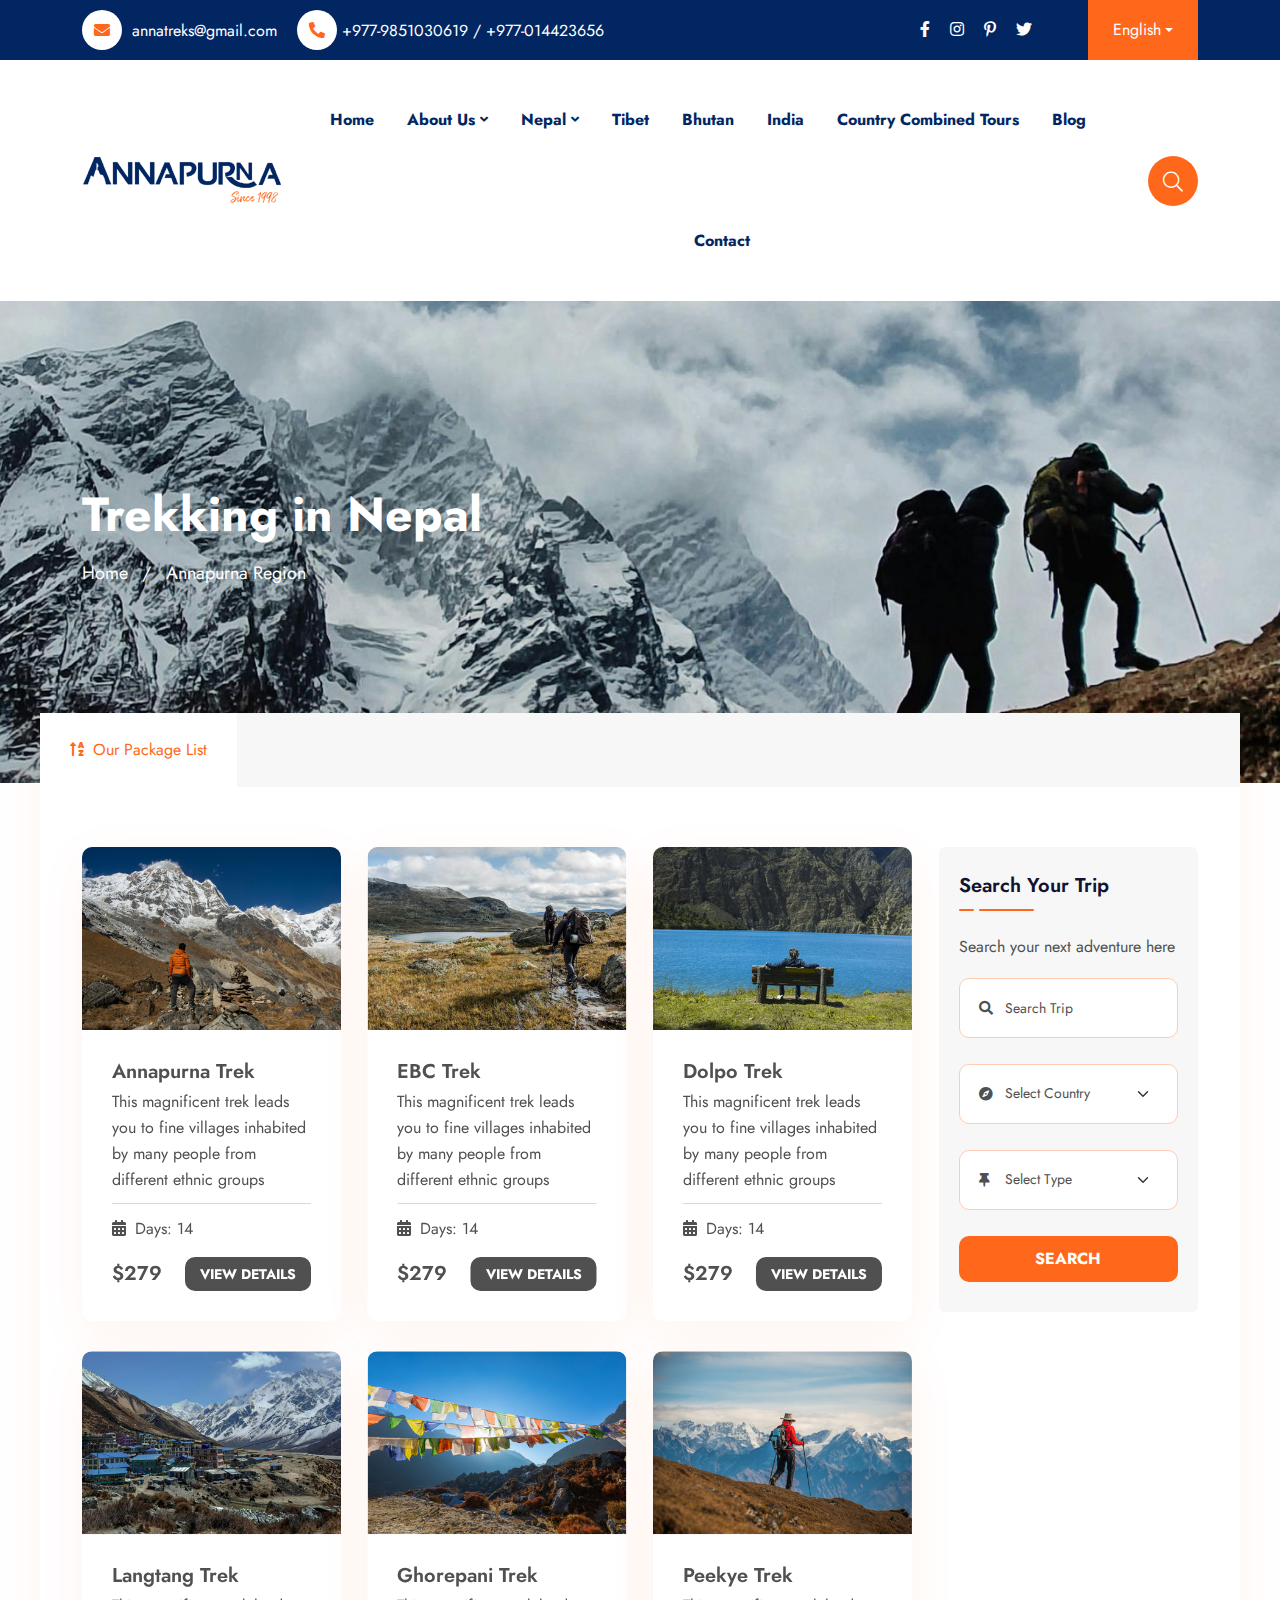
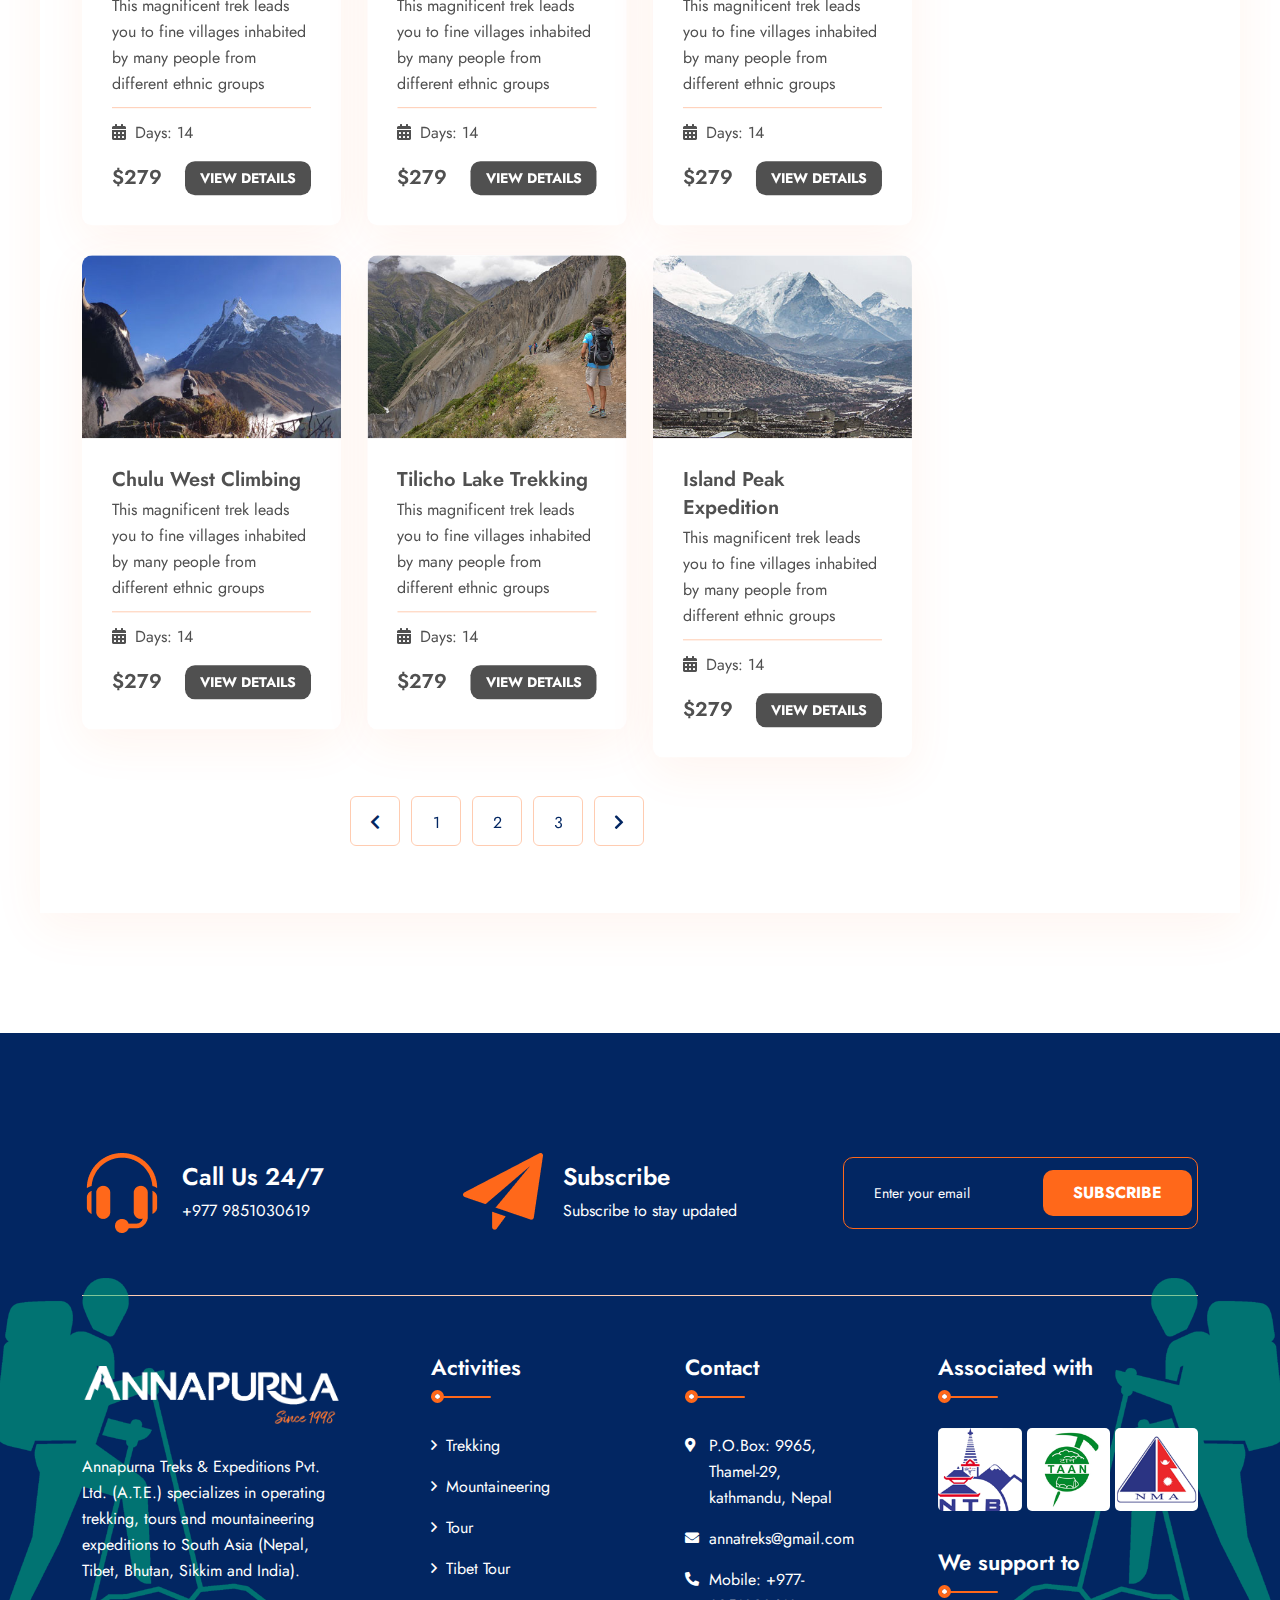
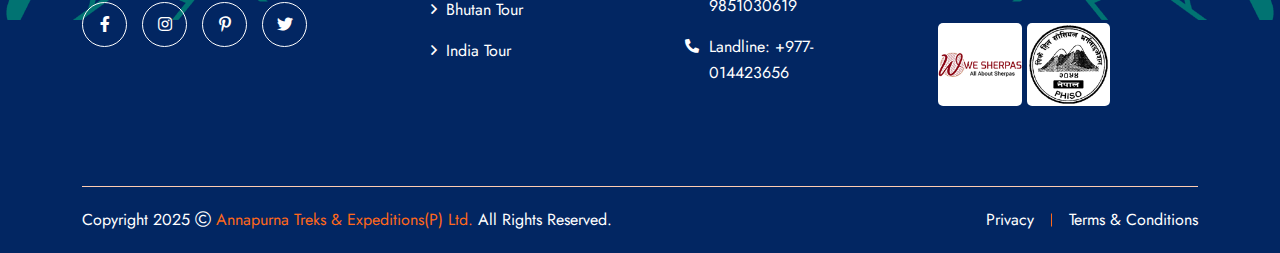
<file: trip-list.html>
<!DOCTYPE html>
<html class="no-js" lang="zxx">
<head>
  <meta charset="utf-8">
  <meta http-equiv="x-ua-compatible" content="ie=edge">
  <title>Annapurna Treks & Expeditions Pvt. Ltd.-Trip list page</title>
  <meta name="author" content="circle">
  <meta name="description" content="Annapurna Treks & Expeditions -  Travel Agency & Tour Booking">
  <meta name="keywords" content="Annapurna Treks & Expeditions -  Travel Agency & Tour Booking">
  <meta name="robots" content="INDEX,FOLLOW">

  <!-- Mobile Specific Metas -->
  <meta name="viewport" content="width=device-width, initial-scale=1, shrink-to-fit=no">

  <!-- Favicons - Place favicon.ico in the root directory -->
  <link rel="icon" type="image/png" href="assets/img/favicons/favicon.png">
  <meta name="msapplication-TileColor" content="#ffffff">
  <meta name="theme-color" content="#ffffff">

  <!--============================== 
	  Google Fonts
	============================== -->
  <link rel="preconnect" href="https://fonts.googleapis.com/" />
  <link rel="preconnect" href="https://fonts.gstatic.com/" crossorigin />
  <link href="https://fonts.googleapis.com/css2?family=Jost:wght@400;500;600;700;800&amp;display=swap" rel="stylesheet" />

  <!--==============================
	    All CSS File
	============================== -->
  <!-- Bootstrap -->
  <!-- <link rel="stylesheet" href="assets/css/app.min.css"> -->
  <link rel="stylesheet" href="assets/css/bootstrap.min.css" />
  <!-- Fontawesome Icon -->
  <link rel="stylesheet" href="assets/css/fontawesome.min.css" />
  <!-- jquery Ui CSS -->
  <link rel="stylesheet" href="assets/css/jquery-ui.min.css" />
  <!-- Magnific Popup -->
  <link rel="stylesheet" href="assets/css/magnific-popup.min.css" />
  <!-- Slick Slider -->
  <link rel="stylesheet" href="assets/css/slick.min.css" />
  <!-- Theme Custom CSS -->
  <link rel="stylesheet" href="assets/css/style.css" />
</head>

<body>
  <!--********************************
  Code Start From Here 
	******************************** -->

  <!--==============================
      Mobile Menu
    ============================== -->
  <div class="vs-menu-wrapper">
    <div class="vs-menu-area text-center">
      <button class="vs-menu-toggle"><i class="fal fa-times"></i></button>
      <div class="mobile-logo">
        <a href="index.html"><img src="assets/img/logo.png" alt="annapurna"></a>
      </div>
      <div class="vs-mobile-menu">
        <ul>
                  <li class="">
                    <a href="#">Home</a>
                  </li>
                  <li class="menu-item-has-children">
                    <a href="#">About Us</a>
                    <ul class="sub-menu">
                      <li><a href="#">Our Team</a></li>
                      <li><a href="#">Faq's</a></li>
                      <li><a href="#">Term & Conditions</a></li>
                    </ul>
                  </li>
                  <li class="menu-item-has-children">
                    <a href="#">Nepal</a>
                    <ul class="sub-menu">
                      <li><a href="#">Trekking</a>
                        <Ul>
                          <li><a href="#">Annapurna Region</a></li>
                          <li><a href="#">Everest Region</a></li>
                          <li><a href="#">Dolpo Region</a></li>
                        </Ul>
                      </li>
                      <li><a href="#">Tour</a>
                        <Ul>
                          <li><a href="#">Kathmandu</a></li>
                          <li><a href="#">Pokhara</a></li>
                          <li><a href="#">Lumbini</a></li>
                        </Ul>
                      </li>
                      <li><a href="#">Mountaineering</a>
                        <Ul>
                          <li><a href="#">8000 Metres</a></li>
                          <li><a href="#">7000 Metres</a></li>
                          <li><a href="#">6000 Metres</a></li>
                        </Ul>
                      </li>
                    </ul>
                  </li>
                  <li>
                    <a href="#">Tibet</a>
                  </li>
                  <li>
                    <a href="#">Bhutan</a>
                  </li>
                  <li>
                    <a href="#">India</a>
                  </li>
                 <li>
                    <a href="#">Country Combined Tours</a>
                  </li>
                  <li>
                    <a href="#">Blog</a>
                  </li>
                
                  <li>
                    <a href="contact.html">Contact</a>
                  </li>
                </ul>
      </div>
    </div>
  </div>

  <!--==============================
      Popup Search Box
    ============================== -->
  <div class="popup-search-box d-none d-lg-block  ">
    <button class="searchClose"><i class="fal fa-times"></i></button>
    <form action="#">
      <input type="text" class="border-theme" placeholder="What are you looking for">
      <button type="submit"><i class="fal fa-search"></i></button>
    </form>
  </div>

  <!--==============================
      Header Area
    ==============================-->
  <header class="vs-header header-layout1">
    <div class="container">
      <div class="header-top">
        <div class="row justify-content-between align-items-center">
          <div class="col d-none d-lg-block">
            <ul class="header-contact">
              <li><i class="fas fa-envelope"></i> <a href="mailto:annatreks@gmail.com">annatreks@gmail.com</a>
              </li>
              <li><i class="fas fa-phone-alt"></i><a href="tel:+977-9851030619">+977-9851030619 /</a><a href="tel:+977-014423656"> +977-014423656</a></li>
            </ul>
          </div>
          <div class="col-auto">
            <div class="header-social">
              <a href="#"><i class="fab fa-facebook-f"></i></a>
              <a href="#"><i class="fab fa-instagram"></i></a>
              <a href="#"><i class="fab fa-pinterest-p"></i></a>
              <a href="#"><i class="fab fa-twitter"></i></a>
            </div>
          </div>
          <div class="col-auto d-flex ">
            <div class="header-dropdown">
              <a class="dropdown-toggle" href="#" role="button" id="dropdownMenuLink1" data-bs-toggle="dropdown"
                aria-expanded="false">English</a>
              <ul class="dropdown-menu" aria-labelledby="dropdownMenuLink1">
                <li>
                  <a href="#">German</a>
                  <a href="#">French</a>
                  <a href="#">Italian</a>
                  <a href="#">Latvian</a>
                  <a href="#">Spanish</a>
                  <a href="#">Greek</a>
                </li>
              </ul>
            </div>
           
          </div>
        </div>
      </div>
    </div>
    <div class="sticky-wrapper">
      <div class="sticky-active">
        <div class="container position-relative z-index-common">
          <div class="row align-items-center justify-content-between">
            <div class="col-auto">
              <div class="vs-logo">
                <a href="index.html"><img src="assets/img/logo.png" alt="logo"></a>
              </div>
            </div>
            <div class="col text-end text-xl-center">
              <nav class="main-menu  menu-style1 d-none d-lg-block">
                <ul>
                  <li class="">
                    <a href="#">Home</a>
                  </li>
                  <li class="menu-item-has-children">
                    <a href="#">About Us</a>
                    <ul class="sub-menu">
                      <li><a href="#">Our Team</a></li>
                      <li><a href="#">Faq's</a></li>
                      <li><a href="#">Term & Conditions</a></li>
                    </ul>
                  </li>
                  <li class="menu-item-has-children">
                    <a href="#">Nepal</a>
                    <ul class="sub-menu">
                      <li><a href="#">Trekking</a>
                        <Ul>
                          <li><a href="#">Annapurna Region</a></li>
                          <li><a href="#">Everest Region</a></li>
                          <li><a href="#">Dolpo Region</a></li>
                        </Ul>
                      </li>
                      <li><a href="#">Tour</a>
                        <Ul>
                          <li><a href="#">Kathmandu</a></li>
                          <li><a href="#">Pokhara</a></li>
                          <li><a href="#">Lumbini</a></li>
                        </Ul>
                      </li>
                      <li><a href="#">Mountaineering</a>
                        <Ul>
                          <li><a href="#">8000 Metres</a></li>
                          <li><a href="#">7000 Metres</a></li>
                          <li><a href="#">6000 Metres</a></li>
                        </Ul>
                      </li>
                    </ul>
                  </li>
                  <li>
                    <a href="#">Tibet</a>
                  </li>
                  <li>
                    <a href="#">Bhutan</a>
                  </li>
                  <li>
                    <a href="#">India</a>
                  </li>
                 <li>
                    <a href="#">Country Combined Tours</a>
                  </li>
                  <li>
                    <a href="#">Blog</a>
                  </li>
                
                  <li>
                    <a href="contact.html">Contact</a>
                  </li>
                </ul>
              </nav>
              <button class="vs-menu-toggle d-inline-block d-lg-none"><i class="fal fa-bars"></i></button>
            </div>
            <div class="col-auto d-none d-xl-block">
              <div class="header-btns">
                <button class="searchBoxTggler"><i class="fal fa-search"></i></button>
               
              </div>
            </div>
          </div>
        </div>
      </div>
    </div>
  </header>
  <!--==============================
    Header Area End
  ==============================-->

  <!--==============================
	  Hero area Start
	==============================-->
  <div class="breadcumb-wrapper" data-bg-src="assets/img/breadcumb/breadcumb-bg8.jpg">
    <div class="container z-index-common">
      <div class="breadcumb-content">
        <h1 class="breadcumb-title">Trekking in Nepal</h1>
        <div class="breadcumb-menu-wrap">
          <ul class="breadcumb-menu">
            <li><a href="index.html">Home</a></li>
            <li>Annapurna Region</li>
          </ul>
        </div>
      </div>
    </div>
  </div>
  <!--==============================
	  Hero Area End
	==============================-->

  <!--==============================
	  Tours Area Start
	==============================-->
  <section class="space-bottom">
    <div class="outer-wrap">
      <div class="filter-menu1 filter-menu-active wow fadeInUp wow-animated">
        <button class="tab-button active" data-filter="*"><i class="fas fa-sort-alpha-up"></i> Our Package List</button>
        
      </div>
      <div class="container">
        <div class="shadow-content1">
          <div class="row">
            <div class="col-lg-9">
              <div class="row filter-active tours-active">
                <div class="col-xl-4 col-lg-6 col-sm-6 filter-item hightTolow">
                  <div class="package-style1">
                    <div class="package-img">
                      <a href="tour-booking.html"><img src="assets/img/tours/annapurna-trek.jpg" alt="Package Image"></a>
                    </div>
                    <div class="package-content">
                      <h3 class="package-title"><a href="tour-booking.html">Annapurna Trek</a></h3>
                      <p class="package-text">This magnificent trek leads you to fine villages inhabited by many people from different ethnic groups</p>
                      <div class="package-meta">
                        <a href="#"><i class="fas fa-calendar-alt"></i> Days: 14</a>
                      </div>
                      <div class="package-footer">
                        <span class="package-price">$279</span>
                        <a href="tour-booking.html" class="vs-btn">View Details</a>
                      </div>
                    </div>
                  </div>
                </div>
                <div class="col-xl-4 col-lg-6 col-sm-6 filter-item hightTolow">
                  <div class="package-style1">
                    <div class="package-img">
                      <a href="tour-booking.html"><img src="assets/img/tours/ebc-trek.jpg" alt="Package Image"></a>
                    </div>
                    <div class="package-content">
                      <h3 class="package-title"><a href="tour-booking.html">EBC Trek</a></h3>
                      <p class="package-text">This magnificent trek leads you to fine villages inhabited by many people from different ethnic groups</p>
                      <div class="package-meta">
                        <a href="#"><i class="fas fa-calendar-alt"></i> Days: 14</a>
                      </div>
                      <div class="package-footer">
                        <span class="package-price">$279</span>
                        <a href="tour-booking.html" class="vs-btn">View Details</a>
                      </div>
                    </div>
                  </div>
                </div>
                <div class="col-xl-4 col-lg-6 col-sm-6 filter-item hightTolow">
                  <div class="package-style1">
                    <div class="package-img">
                      <a href="tour-booking.html"><img src="assets/img/tours/dolpo.jpg" alt="Package Image"></a>
                    </div>
                    <div class="package-content">
                      <h3 class="package-title"><a href="tour-booking.html">Dolpo Trek</a></h3>
                      <p class="package-text">This magnificent trek leads you to fine villages inhabited by many people from different ethnic groups</p>
                      <div class="package-meta">
                        <a href="#"><i class="fas fa-calendar-alt"></i> Days: 14</a>
                      </div>
                      <div class="package-footer">
                        <span class="package-price">$279</span>
                        <a href="tour-booking.html" class="vs-btn">View Details</a>
                      </div>
                    </div>
                  </div>
                </div>
                <div class="col-xl-4 col-lg-6 col-sm-6 filter-item date">
                  <div class="package-style1">
                    <div class="package-img">
                      <a href="tour-booking.html"><img src="assets/img/tours/langtang.jpg" alt="Package Image"></a>
                    </div>
                    <div class="package-content">
                      <h3 class="package-title"><a href="tour-booking.html">Langtang Trek</a></h3>
                      <p class="package-text">This magnificent trek leads you to fine villages inhabited by many people from different ethnic groups</p>
                      <div class="package-meta">
                        <a href="#"><i class="fas fa-calendar-alt"></i> Days: 14</a>
                      </div>
                      <div class="package-footer">
                        <span class="package-price">$279</span>
                        <a href="tour-booking.html" class="vs-btn">View Details</a>
                      </div>
                    </div>
                  </div>
                </div>
                <div class="col-xl-4 col-lg-6 col-sm-6 filter-item lowToHigh">
                  <div class="package-style1">
                    <div class="package-img">
                      <a href="tour-booking.html"><img src="assets/img/tours/ghore.jpg" alt="Package Image"></a>
                    </div>
                    <div class="package-content">
                      <h3 class="package-title"><a href="tour-booking.html">Ghorepani Trek</a></h3>
                      <p class="package-text">This magnificent trek leads you to fine villages inhabited by many people from different ethnic groups</p>
                      <div class="package-meta">
                        <a href="#"><i class="fas fa-calendar-alt"></i> Days: 14</a>
                      </div>
                      <div class="package-footer">
                        <span class="package-price">$279</span>
                        <a href="tour-booking.html" class="vs-btn">View Details</a>
                      </div>
                    </div>
                  </div>
                </div>
                <div class="col-xl-4 col-lg-6 col-sm-6 filter-item hightTolow">
                  <div class="package-style1">
                    <div class="package-img">
                      <a href="tour-booking.html"><img src="assets/img/tours/peekey.jpg" alt="Package Image"></a>
                    </div>
                    <div class="package-content">
                      <h3 class="package-title"><a href="tour-booking.html">Peekye Trek</a></h3>
                      <p class="package-text">This magnificent trek leads you to fine villages inhabited by many people from different ethnic groups</p>
                      <div class="package-meta">
                        <a href="#"><i class="fas fa-calendar-alt"></i> Days: 14</a>
                      </div>
                      <div class="package-footer">
                        <span class="package-price">$279</span>
                        <a href="tour-booking.html" class="vs-btn">View Details</a>
                      </div>
                    </div>
                  </div>
                </div>
                <div class="col-xl-4 col-lg-6 col-sm-6 filter-item date hightTolow">
                 <div class="package-style1">
                    <div class="package-img">
                      <a href="tour-booking.html"><img src="assets/img/tours/chuluwest.jpg" alt="Package Image"></a>
                    </div>
                    <div class="package-content">
                      <h3 class="package-title"><a href="tour-booking.html">Chulu West Climbing</a></h3>
                      <p class="package-text">This magnificent trek leads you to fine villages inhabited by many people from different ethnic groups</p>
                      <div class="package-meta">
                        <a href="#"><i class="fas fa-calendar-alt"></i> Days: 14</a>
                      </div>
                      <div class="package-footer">
                        <span class="package-price">$279</span>
                        <a href="tour-booking.html" class="vs-btn">View Details</a>
                      </div>
                    </div>
                  </div>
                </div>
                <div class="col-xl-4 col-lg-6 col-sm-6 filter-item lowToHigh">
                  <div class="package-style1">
                    <div class="package-img">
                      <a href="tour-booking.html"><img src="assets/img/tours/tilicho.jpg" alt="Package Image"></a>
                    </div>
                    <div class="package-content">
                      <h3 class="package-title"><a href="tour-booking.html">Tilicho Lake Trekking</a></h3>
                      <p class="package-text">This magnificent trek leads you to fine villages inhabited by many people from different ethnic groups</p>
                      <div class="package-meta">
                        <a href="#"><i class="fas fa-calendar-alt"></i> Days: 14</a>
                      </div>
                      <div class="package-footer">
                        <span class="package-price">$279</span>
                        <a href="tour-booking.html" class="vs-btn">View Details</a>
                      </div>
                    </div>
                  </div>
                </div>
                <div class="col-xl-4 col-lg-6 col-sm-6 filter-item hightTolow">
                 <div class="package-style1">
                    <div class="package-img">
                      <a href="tour-booking.html"><img src="assets/img/tours/island.jpg" alt="Package Image"></a>
                    </div>
                    <div class="package-content">
                      <h3 class="package-title"><a href="tour-booking.html">Island Peak Expedition</a></h3>
                      <p class="package-text">This magnificent trek leads you to fine villages inhabited by many people from different ethnic groups</p>
                      <div class="package-meta">
                        <a href="#"><i class="fas fa-calendar-alt"></i> Days: 14</a>
                      </div>
                      <div class="package-footer">
                        <span class="package-price">$279</span>
                        <a href="tour-booking.html" class="vs-btn">View Details</a>
                      </div>
                    </div>
                  </div>
                </div>
              </div>
              <div class="vs-pagination pt-lg-2">
                <ul>
                  <li><a href="#"><i class="fas fa-chevron-left"></i></a></li>
                  <li><a href="#">1</a></li>
                  <li><a href="#">2</a></li>
                  <li><a href="#">3</a></li>
                  <li><a href="#"><i class="fas fa-chevron-right"></i></a></li>
                </ul>
              </div>
            </div>
            <div class="col-lg-3">
              <div class="sidebar-area tours-sidebar">
                <div class="widget">
                  <h3 class="widget_title">Search Your Trip</h3>
                  <p class="widget_text">Search your next adventure here</p>
                  <form class="booking-form">
                    <div class="form-group ">
                      <i class="fas fa-search"></i>
                      <input type="text" placeholder="Search Trip" />
                    </div>
                    <div class="form-group">
                      <i class="fas fa-compass"></i>
                      <select class="form-select" name="name">
                        <option value="" selected="selected" disabled="disabled" hidden="">Select Country</option>
                        <option value="">Nepal</option>
                        <option value="">Tibet</option>
                        <option value="">Bhutan</option>
                        <option value="">India</option>
                      </select>
                    </div>
                    <div class="form-group">
                      <i class="fas fa-thumbtack"></i>
                      <select class="form-select" name="name">
                        <option value="" selected="selected" disabled="disabled" hidden="">Select Type</option>
                        <option value="">Trekking </option>
                        <option value="">Mountaineering</option>
                        <option value="">Tour</option>
                        <option value="">Country Combined Tour</option>
                      </select>
                    </div>
                    <button class="vs-btn style4 w-100">Search</button>
                  </form>
                </div>
              </div>
            </div>
          </div>
        </div>
      </div>
    </div>
  </section>
  <!--==============================
	  Tours Area End
	==============================-->

  <!--==============================
	  Footer Area
	==============================-->
  <footer class="footer-wrapper footer-layout1 shape-mockup-wrap">
    <div class="shape-mockup d-none d-xl-block jump z-index-negative" data-top="20%" data-left="0%">
      <img src="assets/img/shape/trek-left.png" alt="svg">
    </div>
    <div class="shape-mockup d-none d-xl-block jump z-index-negative" data-top="20%" data-right="0%">
      <img src="assets/img/shape/trek-right.png" alt="svg">
    </div>
    <div class="container ">
      <div class="footer-newsletter2 space-top">
        <div class="row align-items-center justify-content-center">
          <div class="col-lg-4 col-md-6 col-sm-6">
            <div class="newsletter-style2">
              <div class="newsletter-img">
                <img src="assets/img/shape/call.png" alt="image">
              </div>
              <h3 class="newsletter-text">Call Us 24/7</h3>
              <a href="tel:+977-9851030619">+977 9851030619</a>
            </div>
          </div>
          <div class="col-lg-4 col-md-6 col-sm-6">
            <div class="newsletter-style2">
              <div class="newsletter-img">
                <img src="assets/img/shape/share.png" alt="image">
              </div>
              <h3 class="newsletter-text">Subscribe</h3>
              <a href="#">Subscribe to stay updated </a>
            </div>
          </div>
          <div class="col-lg-4 col-md-6 col-sm-12">
            <form class="form-group">
              <input type="email" class="form-control" placeholder="Enter your email">
              <button class="vs-btn style4" type="submit">Subscribe</button>
            </form>
          </div>
        </div>
      </div>
    </div>
    <div class="widget-area2">
      <div class="container">
        <div class="row g-5 justify-content-between">
          <div class="col-md-6 col-xl-3">
            <div class="widget footer-widget">
              <div class="vs-widget-about">
                <div class="footer-logo">
                  <a href="index.html"><img src="assets/img/white-logo.png" alt="Annapurna" class="logo" /></a>
                </div>
                <p class="footer-text">Annapurna Treks & Expeditions Pvt. Ltd. (A.T.E.) specializes in operating trekking, tours and mountaineering expeditions to South Asia (Nepal, Tibet, Bhutan, Sikkim and India).</p>
                <div class="social-style1">
                  <a href="#" target="_blank"><i class="fab fa-facebook-f"></i></a>
                  <a href="#" target="_blank"><i class="fab fa-instagram"></i></a>
                  <a href="#" target="_blank"><i class="fab fa-pinterest-p"></i></a>
                  <a href="#" target="_blank"><i class="fab fa-twitter"></i></a>
                </div>
              </div>
            </div>
          </div>
          <div class="col-md-6 col-xl-2">
            <div class="widget widget_nav_menu footer-widget">
              <h3 class="widget_title">Activities</h3>
              <div class="menu-all-pages-container">
                <ul class="menu">
                  <li><a href="index.html"><i class="far fa-angle-right"></i> Trekking</a></li>
                  <li><a href="destinations.html"><i class="far fa-angle-right"></i> Mountaineering</a></li>
                  <li><a href="tours.html"><i class="far fa-angle-right"></i> Tour</a></li>
                  <li><a href="tours.html"><i class="far fa-angle-right"></i> Tibet Tour</a></li>
                  <li><a href="tours.html"><i class="far fa-angle-right"></i> Bhutan Tour</a></li>
                  <li><a href="tours.html"><i class="far fa-angle-right"></i> India Tour</a></li>
                </ul>
              </div>
            </div>
          </div>
          <div class="col-md-6 col-xl-2">
            <div class="widget widget_nav_menu footer-widget footer-contact">
              <h3 class="widget_title">Contact</h3>
              <div class="menu-all-pages-container">
                <ul class="menu">
                  <li><a href="#"><i class="fas fa-map-marker-alt"></i>P.O.Box: 9965, Thamel-29, <br>kathmandu, Nepal</a></li>
                  <li><a href="mailto:annatreks@gmail.com"><i class="fas fa-envelope"></i> annatreks@gmail.com</a></li>
                  <li><a href="tel:+977-9851030619"><i class="fas fa-phone-alt"></i> Mobile: +977-9851030619</a></li>
                  <li><a href="tel:+977-014423656"><i class="fas fa-phone-alt"></i>Landline: +977-014423656</a></li>
                </ul>
              </div>
            </div>
          </div>
          <div class="col-md-6 col-xl-3">
            <div class="widget footer-widget">
              <h4 class="widget_title">Associated with</h4>
              <div class="sidebar-gallery">
                <a href="https://www.ntb.gov.np/" target="_blank"><img src="assets/img/footer/ntb.png"
                    alt="Gallery Image" class="w-100" />
                </a>
                <a href="https://www.taan.org.np/" target="_blank"><img src="assets/img/footer/taan.png"
                    alt="Gallery Image" class="w-100" />
                </a>
                <a href="https://www.nepalmountaineering.org/" target="_blank"><img src="assets/img/footer/nma.png"
                    alt="Gallery Image" class="w-100" />
                </a>
              </div>
            </div>
            <div class="widget footer-widget">
              <h4 class="widget_title">We support to</h4>
              <div class="sidebar-gallery">
                <a href="https://www.wesherpas.org/" target="_blank"><img src="assets/img/footer/wesherpa.png"
                    alt="Gallery Image" class="w-100" />
                </a>
                <a href="https://www.peekyhill.org//" target="_blank""><img src="assets/img/footer/peekey.png"
                    alt="Gallery Image" class="w-100" />
                </a>
              </div>
            </div>
          </div>
        </div>
      </div>
    </div>
    <div class="container">
      <div class="copyright-wrap">
        <div class="row justify-content-between align-items-center">
          <div class="col-lg-auto">
            <p class="copyright-text">Copyright 2025 <i class="fal fa-copyright"></i>
             <a href="index.html">Annapurna Treks & Expeditions(P) Ltd.</a> All Rights Reserved. 
            </p>
          </div>
          <div class="col-auto d-none d-lg-block">
            <div class="copyright-menu">
              <ul class="list-unstyled">
                <li><a href="#">Privacy</a></li>
                <li><a href="#">Terms & Conditions</a></li>
              </ul>
            </div>
          </div>
        </div>
      </div>
    </div>
  </footer>

  <!--********************************
    Code Ends Here 
	******************************** -->

  <!-- Scroll To Top -->
  <a href="#" class="scrollToTop scroll-btn"><i class="far fa-arrow-up"></i></a>

  <!--==============================
    All Js File
============================== -->
  <!-- Jquery -->
  <script src="assets/js/vendor/jquery-3.6.0.min.js"></script>
  <!-- Slick Slider -->
  <script src="assets/js/slick.min.js"></script>
  <!-- Bootstrap -->
  <script src="assets/js/bootstrap.min.js"></script>
  <!-- Magnific Popup -->
  <script src="assets/js/jquery.magnific-popup.min.js"></script>
  <!-- jquery Ui -->
  <script src="assets/js/jquery-ui.min.js"></script>
  <!-- Circle Progress -->
  <script src="assets/js/circle-progress.min.js"></script>
  <!-- isotope -->
  <script src="assets/js/imagesLoaded.js"></script>
  <script src="assets/js/isotope.js"></script>
  <!-- Wow.js -->
  <script src="assets/js/wow.min.js"></script>
  <!-- Main Js File -->
  <script src="assets/js/main.js"></script>
</body>
</html>
</file>
<file: assets/css/style.css>
/*
Template Name: Travolo
Template URL: https://html.vecurosoft.com/travolo
Description: Travolo -  Travel Agency & Tour Booking HTML Template
Author: Vecuro
Author URI: https://themeforest.net/user/vecuro_themes/
Version: 1.0.0
*/
/*=================================
    CSS Index Here
==================================*/
/*

01. Theme Base
    1.1. Mixin
    1.2. Function
    1.3. Variable
    1.4. Typography
    1.5. Extend
    1.7. Wordpress Default
02. Reset
    2.1. Container
    2.2. Grid
    2.3. Input
    2.4. Slick Slider
    2.5. Mobile Menu
03. Utilities
    3.1. Preloader
    3.2. Buttons
    3.3. Titles
    3.4. Common
    3.6. Font
    3.7. Background
    3.8. Text Color
    3.9. Overlay
    3.10. Animation
04. Template Style
    4.1. Widget
    4.2. Header
    4.3. Footer
    4.4. Breadcumb

05. Spacing

*/
/*=================================
    CSS Index End
==================================*/
/*=================================
   01. Theme Base
==================================*/
/*------------------- 1.1. Mixin -------------------*/
/*------------------- 1.2. Function -------------------*/
/*------------------- 1.3. Variable-------------------*/
:root {
  --theme-color: #ff681a;
  --theme-color2: #37d4d9;
  --secondary-color: #111330;
  --title-color: #022662;
  --body-color: #505050;
  --body-color1: #01B077;
  --smoke-color: #f7f7f7;
  --black-color: #000000;
  --white-color: #ffffff;
  --yellow-color: #fec624;
  --success-color: #28a745;
  --error-color: #dc3545;
  --border-color: #ffccb1;
  --bg-color1: #fff5f0;
  --bg-color2: #f5f5f5;
  --title-font: "Jost", sans-serif;
  --body-font: "Jost", sans-serif;
  --icon-font: "Font Awesome 5 Pro";
  --main-container: 1220px;
  --container-gutters: 30px;
  --section-space: 120px;
  --section-space-mobile: 80px;
  --section-title-space: 80px;
  --ripple-ani-duration: 5s;
}

/*------------------- 1.5. Typography -------------------*/
html,
body {
  scroll-behavior: auto !important;
}

body {
  font-family: var(--body-font);
  font-size: 16px;
  font-weight: 400;
  color: var(--body-color);
  line-height: 26px;
  overflow-x: hidden;
  -webkit-font-smoothing: antialiased;
}

iframe {
  border: none;
  width: 100%;
}

.slick-slide:focus,
button:focus,
a:focus,
a:active,
input,
input:hover,
input:focus,
input:active,
textarea,
textarea:hover,
textarea:focus,
textarea:active {
  outline: none;
}

input:focus {
  outline: none;
  box-shadow: none;
  background-color: var(--white-color);
}

img:not([draggable]),
embed,
object,
video {
  max-width: 100%;
  height: auto;
}

ul {
  list-style-type: disc;
}

ol {
  list-style-type: decimal;
}

table {
  margin: 0 0 1.5em;
  width: 100%;
  border-collapse: collapse;
  border-spacing: 0;
  border: 1px solid var(--border-color);
}

th {
  font-weight: 700;
  color: var(--title-color);
}

td,
th {
  border: 1px solid var(--border-color);
  padding: 9px 12px;
}

a {
  color: var(--body-color);
  text-decoration: none;
  outline: 0;
  transition: all ease 0.4s;
}
a:hover {
  color: var(--theme-color);
}
a:active, a:focus, a:hover, a:visited {
  text-decoration: none;
  outline: 0;
}

button {
  transition: all ease 0.4s;
}

img {
  border: none;
  max-width: 100%;
}

span.ajax-loader:empty,
p:empty {
  display: none;
}

p {
  margin: 0 0 18px 0;
  color: var(--body-color);
  line-height: 1.625;
}

h1 a,
h2 a,
h3 a,
h4 a,
h5 a,
h6 a,
p a,
span a {
  font-size: inherit;
  font-family: inherit;
  font-weight: inherit;
  line-height: inherit;
}

.h1,
h1,
.h2,
h2,
.h3,
h3,
.h4,
h4,
.h5,
h5,
.h6,
h6 {
  font-family: var(--title-font);
  color: var(--title-color);
  text-transform: none;
  font-weight: 700;
  line-height: 1.4;
  margin: 0 0 15px 0;
}

.h1,
h1 {
  font-size: 48px;
}

.h2,
h2 {
  font-size: 36px;
}

.h3,
h3 {
  font-size: 30px;
}

.h4,
h4 {
  font-size: 24px;
}

.h5,
h5 {
  font-size: 20px;
}

.h6,
h6 {
  font-size: 18px;
}

/* Large devices */
@media (max-width: 1199px) {
  .h1,
  h1 {
    font-size: 40px;
  }
  .h2,
  h2 {
    font-size: 36px;
  }
  .h3,
  h3 {
    font-size: 30px;
  }
  .h4,
  h4 {
    font-size: 24px;
  }
  .h5,
  h5 {
    font-size: 20px;
  }
  .h6,
  h6 {
    font-size: 16px;
  }
}
/* Small devices */
@media (max-width: 767px) {
  .h1,
  h1 {
    font-size: 36px;
  }
  .h2,
  h2 {
    font-size: 30px;
  }
  .h3,
  h3 {
    font-size: 26px;
  }
  .h4,
  h4 {
    font-size: 22px;
  }
  .h5,
  h5 {
    font-size: 18px;
  }
  .h6,
  h6 {
    font-size: 16px;
  }
}
/*------------------- 1.6. Extend -------------------*/
/*------------------- 1.7. Wordpress Default -------------------*/
/*=================================
    02. Reset
==================================*/
/*------------------- 2.1. Container -------------------*/
@media only screen and (min-width: 1300px) {
  .container-xxl,
  .container-xl,
  .container-lg,
  .container-md,
  .container-sm,
  .container {
    max-width: calc(var(--main-container) + var(--container-gutters));
    padding-left: calc(var(--container-gutters) / 2);
    padding-right: calc(var(--container-gutters) / 2);
  }
  .outer-wrap {
    max-width: 1300px;
    background-color: var(--white-color);
    margin-left: auto;
    margin-right: auto;
    box-shadow: 0px 13px 48px 0px rgba(255, 104, 26, 0.07);
    margin-top: -70px;
    padding-bottom: 37px;
  }
  .outer-wrap.wrap-style1 {
    padding-top: calc(var(--section-space) - 40px);
    padding-bottom: calc(var(--section-space) - 80px);
  }
}
@media only screen and (max-width: 1600px) {
  .container-fluid.px-0 {
    padding-left: 15px !important;
    padding-right: 15px !important;
  }
  .container-fluid.px-0 .row {
    margin-left: 0 !important;
    margin-right: 0 !important;
  }
  .outer-wrap {
    max-width: 1200px;
    background-color: var(--white-color);
    margin-left: auto;
    margin-right: auto;
    box-shadow: 0px 13px 48px 0px rgba(255, 104, 26, 0.07);
    margin-top: -70px;
    padding-bottom: 37px;
  }
  .outer-wrap.wrap-style1 {
    padding-top: calc(var(--section-space) - 40px);
    padding-bottom: calc(var(--section-space) - 80px);
  }
}
/*------------------- 2.2. Grid -------------------*/
@media (min-width: 767px) {
  .row:not([class*=gx-]) {
    --bs-gutter-x: 26px;
  }
}
.gy-30 {
  --bs-gutter-y: 30px;
}

.gx-30 {
  --bs-gutter-x: 30px;
}

.gx-60 {
  --bs-gutter-x: 60px;
}

.gx-gy {
  --bs-gutter-y: var(--bs-gutter-x);
}

.gx-80 {
  --bs-gutter-x: 80px;
}

/* Small devices */
@media (max-width: 767px) {
  .gx-30,
  .gx-60,
  .gx-80 {
    --bs-gutter-x: 0;
  }
}
/*------------------- 2.3. Input -------------------*/
.radioselect,
.form-control,
.form-select,
textarea,
input {
  height: 60px;
  padding: 0 30px 0 25px;
  padding-right: 45px;
  border-radius: 10px;
  color: var(--body-color);
  border: 1px solid var(--border-color);
  background-color: var(--white-color);
  font-size: 14px;
  width: 100%;
}
.radioselect:focus,
.form-control:focus,
.form-select:focus,
textarea:focus,
input:focus {
  outline: 0;
  box-shadow: none;
  border-color: var(--theme-color);
  background-color: var(--white-color);
}
.radioselect::-moz-placeholder,
.form-control::-moz-placeholder,
.form-select::-moz-placeholder,
textarea::-moz-placeholder,
input::-moz-placeholder {
  color: var(--body-color);
}
.radioselect::-webkit-input-placeholder,
.form-control::-webkit-input-placeholder,
.form-select::-webkit-input-placeholder,
textarea::-webkit-input-placeholder,
input::-webkit-input-placeholder {
  color: var(--body-color);
}
.radioselect:-ms-input-placeholder,
.form-control:-ms-input-placeholder,
.form-select:-ms-input-placeholder,
textarea:-ms-input-placeholder,
input:-ms-input-placeholder {
  color: var(--body-color);
}
.radioselect::placeholder,
.form-control::placeholder,
.form-select::placeholder,
textarea::placeholder,
input::placeholder {
  color: var(--body-color);
}

.form-select,
select {
  display: block;
  width: 100%;
  line-height: 1.5;
  background-image: url("data:image/svg+xml;charset=utf-8,%3Csvg xmlns='http://www.w3.org/2000/svg' viewBox='0 0 16 16'%3E%3Cpath fill='none' stroke='%23343a40' stroke-linecap='round' stroke-linejoin='round' stroke-width='2' d='M2 5l6 6 6-6'/%3E%3C/svg%3E");
  background-position: right 26px center;
  background-repeat: no-repeat;
  background-size: 16px 12px;
  -webkit-appearance: none;
  -moz-appearance: none;
  appearance: none;
  cursor: pointer;
}

input::-webkit-outer-spin-button,
input::-webkit-inner-spin-button {
  -webkit-appearance: none;
  margin: 0;
}

/* Firefox */
input[type=number] {
  -moz-appearance: textfield;
}

textarea.form-control,
textarea {
  min-height: 150px;
  padding-top: 16px;
  padding-bottom: 17px;
  border-radius: 10px;
}

input[type=checkbox] {
  visibility: hidden;
  opacity: 0;
  display: none;
  vertical-align: middle;
  width: 0;
  height: 0;
}
input[type=checkbox]:checked ~ label:before {
  content: "\f00c";
  color: var(--white-color);
  background-color: var(--theme-color);
  border-color: var(--theme-color);
}
input[type=checkbox] ~ label {
  position: relative;
  padding-left: 30px;
  cursor: pointer;
  display: block;
}
input[type=checkbox] ~ label:before {
  content: "";
  font-family: var(--icon-font);
  font-weight: 700;
  position: absolute;
  left: 0px;
  top: 3.5px;
  background-color: var(--white-color);
  border: 1px solid var(--border-color);
  height: 18px;
  width: 18px;
  line-height: 18px;
  text-align: center;
  font-size: 12px;
}

input[type=radio] {
  visibility: hidden;
  opacity: 0;
  display: none;
  vertical-align: middle;
  width: 0;
  height: 0;
}
input[type=radio] ~ label {
  position: relative;
  padding-left: 30px;
  cursor: pointer;
  line-height: 1;
  display: inline-block;
  font-weight: 600;
  margin-bottom: 0;
}
input[type=radio] ~ label::before {
  content: "\f111";
  position: absolute;
  font-family: var(--icon-font);
  left: 0;
  top: -2px;
  width: 20px;
  height: 20px;
  padding-left: 0px;
  font-size: 0.6em;
  line-height: 19px;
  text-align: center;
  border: 1px solid var(--theme-color);
  border-radius: 10px;
  font-weight: 700;
  background: var(--white-color);
  color: transparent;
  transition: all 0.2s ease;
}
input[type=radio]:checked ~ label::before {
  border-color: var(--theme-color);
  background-color: var(--theme-color);
  color: var(--white-color);
}

label {
  margin-bottom: 0.5em;
  margin-top: -0.3em;
  display: block;
  color: var(--title-color);
  font-family: var(--body-font);
  font-size: 16px;
  font-weight: 500;
}

.form-group {
  margin-bottom: var(--bs-gutter-x);
  position: relative;
}
.form-group > i {
  position: absolute;
  right: calc(var(--bs-gutter-x) / 2 + 30px);
  top: 18px;
  font-size: 14px;
  color: #A0ABB4;
}
.form-group.has-label > i {
  top: 48px;
}

textarea.is-invalid,
select.is-invalid,
input.is-invalid,
.was-validated input:invalid {
  border: 1px solid var(--error-color) !important;
  background-position: right calc(0.375em + 0.8875rem) center;
  background-image: none;
}
textarea.is-invalid:focus,
select.is-invalid:focus,
input.is-invalid:focus,
.was-validated input:invalid:focus {
  outline: 0;
  box-shadow: none;
}

textarea.is-invalid {
  background-position: top calc(0.375em + 0.5875rem) right calc(0.375em + 0.8875rem);
}

.row.no-gutters > .form-group {
  margin-bottom: 0;
}

.form-messages {
  display: none;
}
.form-messages.mb-0 * {
  margin-bottom: 0;
}
.form-messages.success {
  color: var(--success-color);
  display: block;
}
.form-messages.error {
  color: var(--error-color);
  display: block;
}
.form-messages pre {
  padding: 0;
  background-color: transparent;
  color: inherit;
}

/*------------------- 2.4. Slick Slider -------------------*/
.slick-track {
  min-width: 100%;
}
.slick-track > [class*=col] {
  flex-shrink: 0;
  width: 100%;
  max-width: 100%;
  padding-right: calc(var(--bs-gutter-x) / 2);
  padding-left: calc(var(--bs-gutter-x) / 2);
  margin-top: var(--bs-gutter-y);
}
.slick-track .col-auto {
  width: auto;
}

.slick-slide img {
  display: inline-block;
}

.slick-dots {
  list-style-type: none;
  padding: 0 0;
  margin: 0 0 30px 0;
  line-height: 0;
  text-align: center;
  height: max-content;
}
.slick-dots li {
  display: inline-block;
  margin-right: 10px;
}
.slick-dots li:last-child {
  margin-right: 0;
}
.slick-dots button {
  font-size: 0;
  padding: 0;
  width: 60px;
  height: 10px;
  line-height: 0;
  background-color: transparent;
  border: none;
  border-bottom: 3px solid #D1D1D1;
  transition: all ease 0.4s;
  position: relative;
  display: inline-block;
}
.slick-dots button:hover {
  border-color: var(--theme-color);
}
.slick-dots .slick-active button {
  background-color: var(--theme-color);
  border-color: transparent;
}

.slick-arrow {
  display: inline-flex;
  align-items: center;
  justify-content: center;
  cursor: pointer;
  padding: 0;
  background-color: var(--white-color);
  position: absolute;
  top: 50%;
  border: 2px solid var(--theme-color);
  left: var(--pos-x, -100px);
  width: var(--icon-size, 60px);
  height: var(--icon-size, 60px);
  font-size: var(--icon-font-size, 20px);
  margin-top: calc(var(--icon-size, 66px) / -2);
  transition: 0.5s ease-in-out;
  z-index: 2;
  border-radius: 50%;
}
.slick-arrow.default {
  position: relative;
  --pos-x: 0;
  margin-top: 0;
}
.slick-arrow.slick-next {
  right: var(--pos-x, -100px);
  left: auto;
}
.slick-arrow i {
  vertical-align: middle;
}
.slick-arrow:hover {
  background-color: var(--theme-color);
  color: var(--white-color);
  border-color: transparent;
}

.arrow-margin .slick-arrow {
  top: calc(50% - 30px);
}

.arrow-wrap .slick-arrow {
  opacity: 0;
  visibility: hidden;
}
.arrow-wrap:hover .slick-arrow {
  opacity: 1;
  visibility: visible;
}

/* Extra large devices */
@media (max-width: 1500px) {
  .slick-arrow {
    --arrow-horizontal: -20px;
  }
}
/* Medium Large devices */
@media (max-width: 1399px) {
  .slick-arrow {
    --arrow-horizontal: 40px;
  }
}
/* Medium devices */
@media (max-width: 991px) {
  .slick-arrow {
    --icon-size: 40px;
    margin-right: 40px;
  }
  .slick-arrow.slick-next {
    margin-right: 0;
    margin-left: 40px;
  }
  .slick-dots {
    margin: 8px 0 38px 0;
  }
}
/*------------------- 2.5. Mobile Menu -------------------*/
.vs-menu-wrapper {
  position: fixed;
  top: 0;
  left: 0;
  bottom: 0;
  background-color: rgba(0, 0, 0, 0.6);
  z-index: 999999;
  width: 100%;
  height: 100%;
  transition: all ease 0.8s;
  opacity: 0;
  visibility: hidden;
}
.vs-menu-wrapper .mobile-logo {
  padding-bottom: 30px;
  padding-top: 40px;
  display: block;
  text-align: center;
  background-color: rgba(255, 104, 26, 0.1);
}
.vs-menu-wrapper .mobile-logo img,
.vs-menu-wrapper .mobile-logo svg {
  max-width: 190px;
}
.vs-menu-wrapper .vs-menu-toggle {
  border: none;
  font-size: 16px;
  position: absolute;
  right: 10px;
  top: 10px;
  padding: 0;
  line-height: 1;
  width: 33px;
  height: 33px;
  z-index: 1;
  color: var(--white-color);
  background-color: var(--theme-color);
  border-radius: 50%;
}
.vs-menu-wrapper .vs-menu-toggle i {
  line-height: inherit;
}
.vs-menu-wrapper .vs-menu-toggle:hover {
  background-color: var(--title-color);
  color: var(--white-color);
}
.vs-menu-wrapper .vs-menu-area {
  width: 100%;
  max-width: 310px;
  background-color: #fff;
  border-right: 3px solid var(--theme-color);
  height: 100%;
  position: relative;
  left: -110%;
  opacity: 0;
  visibility: hidden;
  transition: all ease 1s;
  z-index: 1;
}
.vs-menu-wrapper.vs-body-visible {
  opacity: 1;
  visibility: visible;
}
.vs-menu-wrapper.vs-body-visible .vs-menu-area {
  left: 0;
  opacity: 1;
  visibility: visible;
}

.vs-mobile-menu {
  overflow-y: scroll;
  max-height: calc(100vh - 200px);
  padding-bottom: 40px;
  margin-top: 33px;
  text-align: left;
}
.vs-mobile-menu .new-label {
  margin-left: 5px;
  text-transform: capitalize;
  position: absolute;
  top: 50%;
  transform: translateY(-50%);
}
.vs-mobile-menu ul {
  margin: 0;
  padding: 0 0;
}
.vs-mobile-menu ul li {
  border-bottom: 1px solid #fdedf1;
  list-style-type: none;
}
.vs-mobile-menu ul li li:first-child {
  border-top: 1px solid #fdedf1;
}
.vs-mobile-menu ul li a {
  display: block;
  position: relative;
  padding: 12px 0;
  line-height: 1;
  font-size: 16px;
  text-transform: capitalize;
  color: var(--title-color);
}
.vs-mobile-menu ul li a:before {
  content: "\f105";
  font-family: var(--icon-font);
  position: relative;
  left: 0;
  top: 0;
  margin-right: 10px;
  display: inline-block;
}
.vs-mobile-menu ul li.vs-active > a {
  color: var(--theme-color);
}
.vs-mobile-menu ul li.vs-active > a:before {
  transform: rotate(90deg);
}
.vs-mobile-menu ul li ul li {
  padding-left: 20px;
}
.vs-mobile-menu ul li ul li:last-child {
  border-bottom: none;
}
.vs-mobile-menu ul .vs-item-has-children > a .vs-mean-expand {
  position: absolute;
  right: 0;
  top: 50%;
  font-weight: 400;
  font-size: 12px;
  width: 25px;
  height: 25px;
  line-height: 25px;
  margin-top: -12.5px;
  display: inline-block;
  text-align: center;
  background-color: var(--smoke-color);
  color: var(--title-color);
  box-shadow: 0 0 20px -8px rgba(173, 136, 88, 0.5);
  border-radius: 50%;
}
.vs-mobile-menu ul .vs-item-has-children > a .vs-mean-expand:before {
  content: "\f067";
  font-family: var(--icon-font);
  color: var(--theme-color);
}
.vs-mobile-menu ul .vs-item-has-children.vs-active > a .vs-mean-expand:before {
  content: "\f068";
}
.vs-mobile-menu > ul {
  padding: 0 40px;
}
.vs-mobile-menu > ul > li:last-child {
  border-bottom: none;
}

.vs-menu-toggle {
  width: 50px;
  height: 50px;
  padding: 0;
  font-size: 24px;
  border: none;
  background-color: var(--theme-color);
  color: var(--white-color);
  display: inline-block;
  border-radius: 0;
  vertical-align: middle;
}

@media (max-width: 400px) {
  .vs-menu-wrapper .vs-menu-area {
    width: 100%;
    max-width: 270px;
  }
  .vs-mobile-menu > ul {
    padding: 0 20px;
  }
}
/*=================================
    03. Utilities
==================================*/
/*------------------- 3.1. Preloader -------------------*/
.preloader {
  position: fixed;
  left: 0;
  right: 0;
  top: 0;
  bottom: 0;
  z-index: 999;
  background-color: var(--white-color);
}
.preloader .vs-btn {
  padding: 15px 20px;
  border-radius: 0;
  font-size: 14px;
}

.preloader-inner {
  text-align: center;
  position: absolute;
  left: 50%;
  top: 50%;
  transform: translate(-50%, -50%);
}
.preloader-inner img {
  display: block;
  margin: 0 auto 25px auto;
}

.loader {
  display: block;
  position: relative;
  height: 20px;
  width: 140px;
  margin: 0 auto;
  background-image: linear-gradient(var(--theme-color) 20px, transparent 0), linear-gradient(var(--theme-color) 20px, transparent 0), linear-gradient(var(--theme-color) 20px, transparent 0), linear-gradient(var(--theme-color) 20px, transparent 0);
  background-repeat: no-repeat;
  background-size: 20px auto;
  background-position: 0 0, 40px 0, 80px 0, 120px 0;
  animation: animloader 1s linear infinite;
}

@keyframes animloader {
  0% {
    background-image: linear-gradient(var(--theme-color) 20px, transparent 0), linear-gradient(var(--theme-color) 20px, transparent 0), linear-gradient(var(--theme-color) 20px, transparent 0), linear-gradient(var(--theme-color) 20px, transparent 0);
  }
  25% {
    background-image: linear-gradient(var(--theme-color2) 20px, transparent 0), linear-gradient(var(--theme-color) 20px, transparent 0), linear-gradient(var(--theme-color) 20px, transparent 0), linear-gradient(var(--theme-color) 20px, transparent 0);
  }
  50% {
    background-image: linear-gradient(var(--theme-color2) 20px, transparent 0), linear-gradient(var(--theme-color2) 20px, transparent 0), linear-gradient(var(--theme-color) 20px, transparent 0), linear-gradient(var(--theme-color) 20px, transparent 0);
  }
  75% {
    background-image: linear-gradient(var(--theme-color2) 20px, transparent 0), linear-gradient(var(--theme-color2) 20px, transparent 0), linear-gradient(var(--theme-color2) 20px, transparent 0), linear-gradient(var(--theme-color) 20px, transparent 0);
  }
  100% {
    background-image: linear-gradient(var(--theme-color2) 20px, transparent 0), linear-gradient(var(--theme-color2) 20px, transparent 0), linear-gradient(var(--theme-color2) 20px, transparent 0), linear-gradient(var(--theme-color2) 20px, transparent 0);
  }
}
/*------------------- 3.2. Buttons -------------------*/
.vs-btn {
  border: none;
  vertical-align: middle;
  display: inline-block;
  text-align: center;
  font-family: var(--title-font);
  background-color: var(--body-color);
  color: var(--white-color);
  font-weight: 700;
  font-size: 16px;
  line-height: 1;
  padding: 15px 30px;
  border-radius: 10px;
  position: relative;
  z-index: 1;
  overflow: hidden;
  text-transform: uppercase;
}
.vs-btn:before, .vs-btn:after {
  content: "";
  position: absolute;
  top: -1px;
  right: -1px;
  bottom: -1px;
  left: -1px;
  background-color: var(--theme-color);
  transform: scale(0);
  z-index: -1;
  border-radius: inherit;
  transform-origin: right bottom;
  transition: opacity ease 0.4s, visibility ease 0.4s, transform ease 0.4s;
}
.vs-btn:before {
  transform-origin: left top;
}
.vs-btn:hover {
  color: var(--white-color);
}
.vs-btn:hover:before, .vs-btn:hover:after {
  transform: scale(1);
  opacity: 1;
  visibility: visible;
}
.vs-btn.style2 {
  background-color: var(--white-color);
  color: var(--theme-color);
}
.vs-btn.style2::before, .vs-btn.style2::after {
  background-color: var(--theme-color2);
}
.vs-btn.style2:hover {
  color: var(--white-color);
}
.vs-btn.style3 {
  background-color: var(--theme-color2);
  color: var(--white-color);
}
.vs-btn.style3::before, .vs-btn.style3::after {
  background-color: var(--theme-color);
}
.vs-btn.style4 {
  background-color: var(--theme-color);
}
.vs-btn.style4::before, .vs-btn.style4::after {
  background-color: var(--theme-color2);
}
.vs-btn.style5, .vs-btn.style6, .vs-btn.style7 {
  font-size: 16px;
  font-weight: 600;
  text-transform: capitalize;
  border-radius: 15px;
  padding: 22px 50px;
  background: var(--theme-color);
  min-height: 60px;
}
.vs-btn.style5::before, .vs-btn.style5::after, .vs-btn.style6::before, .vs-btn.style6::after, .vs-btn.style7::before, .vs-btn.style7::after {
  background: var(--theme-color2);
}
.vs-btn.style5 > i, .vs-btn.style6 > i, .vs-btn.style7 > i {
  min-width: 20px;
  min-height: 20px;
  display: inline-flex;
  align-items: center;
  justify-content: center;
  background-color: var(--theme-color2);
  border-radius: 50%;
  transition: all ease 0.4s;
}
.vs-btn.style6 {
  background: var(--title-color);
}
.vs-btn.style7 {
  padding: 22px 30px;
  border-radius: 10px;
  display: inline-flex;
  align-items: center;
  gap: 12px;
}
.vs-btn.has-arrow i {
  margin-left: 6px;
}

.icon-btn {
  display: inline-block;
  width: var(--btn-size, 60px);
  height: var(--btn-size, 60px);
  line-height: var(--btn-size, 60px);
  background-color: var(--white-color);
  color: var(--theme-color);
  text-align: center;
  border-radius: 50%;
  font-size: var(--btn-font-size, 20px);
  box-shadow: 0px 0px 8px rgba(0, 0, 0, 0.25);
  padding: 0;
  vertical-align: middle;
  border: none;
}
.icon-btn:focus {
  outline: none;
}
.icon-btn i {
  line-height: inherit;
}
.icon-btn:hover {
  background-color: var(--theme-color);
  color: var(--white-color);
}

.play-btn {
  display: inline-block;
  position: relative;
  z-index: 1;
}
.play-btn > i {
  display: inline-block;
  width: var(--icon-size, 124px);
  height: var(--icon-size, 124px);
  line-height: var(--icon-size, 124px);
  text-align: center;
  background-color: rgba(255, 104, 26, 0.8);
  color: var(--theme-color);
  font-size: var(--icon-font-size, 1.5em);
  border-radius: 50%;
  z-index: 1;
  transition: all ease 0.5s;
}
.play-btn:after, .play-btn:before {
  content: "";
  position: absolute;
  left: 0;
  top: 0;
  right: 0;
  bottom: 0;
  background-color: rgba(255, 104, 26, 0.8);
  z-index: -1;
  border-radius: 50%;
  transition: all ease 0.5s;
}
.play-btn:after {
  animation-delay: 2s;
}
.play-btn:hover > i {
  background-color: rgba(55, 212, 217, 0.8);
}
.play-btn:hover:after, .play-btn:hover::before {
  background-color: rgba(55, 212, 217, 0.8);
  color: var(--white-color);
}
.play-btn.style2 > i:hover {
  background-color: var(--theme-color);
}

.link-btn {
  font-weight: 600;
  font-size: 16px;
  display: inline-block;
  line-height: 0.8;
  position: relative;
  padding-bottom: 2px;
  margin-bottom: -2px;
  text-transform: capitalize;
  color: var(--title-color);
}
.link-btn i {
  margin-left: 7px;
  font-size: 0.9rem;
}
.link-btn:before {
  content: "";
  position: absolute;
  left: 0;
  bottom: 0;
  width: 100%;
  height: 2px;
  background-color: #e1e1e1;
  transition: all ease 0.4s;
}
.link-btn:hover {
  color: var(--theme-color2);
}
.link-btn:hover::before {
  background-color: var(--theme-color2);
}

.scroll-btn {
  position: fixed;
  bottom: 300px;
  right: 30px;
  z-index: 94;
  opacity: 0;
  visibility: hidden;
  display: inline-block;
  border-radius: 50%;
  /* Small devices */
}
.scroll-btn i {
  display: inline-block;
  background-color: var(--theme-color2);
  color: var(--white-color);
  text-align: center;
  font-size: 16px;
  width: var(--btn-size, 50px);
  height: var(--btn-size, 50px);
  line-height: var(--btn-size, 50px);
  z-index: 2;
  border-radius: inherit;
  position: relative;
  transition: all ease 0.8s;
  box-shadow: 0 0 20px 0 rgba(0, 0, 0, 0.02);
}
.scroll-btn:before {
  content: "";
  position: absolute;
  left: var(--extra-shape, -6px);
  top: var(--extra-shape, -6px);
  right: var(--extra-shape, -6px);
  bottom: var(--extra-shape, -6px);
  background-color: transparent;
  border-radius: inherit;
  z-index: 1;
  border: 2px dashed var(--theme-color2);
  transition: all ease 0.4s;
  animation: spin 13s infinite linear;
}
.scroll-btn:focus i, .scroll-btn:hover i {
  background-color: var(--theme-color);
  color: var(--white-color);
}
.scroll-btn:focus:before, .scroll-btn:hover:before {
  border-color: var(--theme-color);
}
.scroll-btn.show {
  bottom: 120px;
  opacity: 1;
  visibility: visible;
}
@media (max-width: 767px) {
  .scroll-btn {
    --btn-size: 40px;
    --extra-shape: -4px;
    right: 15px;
    bottom: 50px;
  }
  .scroll-btn.show {
    bottom: 15px;
  }
}

.scrollToTop {
  position: fixed;
  right: 60px;
  bottom: 500px;
  opacity: 0;
  visibility: hidden;
  transition: all ease 0.4s;
  z-index: 96;
}
.scrollToTop.show {
  bottom: 60px;
  opacity: 1;
  visibility: visible;
}

/* Medium devices */
@media (max-width: 991px) {
  .vs-btn {
    font-size: 14px;
    padding-left: 20px;
    padding-right: 20px;
  }
  .play-btn {
    --icon-size: 60px;
    --icon-font-size: 20px;
  }
  .scrollToTop {
    right: 20px;
  }
  .scrollToTop.show {
    bottom: 20px;
  }
}
/*------------------- 3.3. Titles -------------------*/
.sec-title {
  margin: -0.2em 0 15px 0;
}

.sec-subtitle {
  display: block;
  font-size: 20px;
  font-weight: 600;
  color: var(--theme-color);
  margin: -0.2em 0 15px 0;
  text-transform: capitalize;
}

.sec-text,
.sec-text {
  margin: 0 0 18px 0;
  font-size: 16px;
  color: var(--body-color);
  line-height: 1.625;
}

.sec-text2 {
  font-size: 18px;
  line-height: 1.9;
}

.title-area {
  margin-bottom: calc(var(--section-title-space) - 30px);
}

.white-title .sec-title,
.white-title .sec-subtitle,
.white-title .sec-text,
.white-title2 .sec-title,
.white-title2 .sec-subtitle,
.white-title2 .sec-text {
  color: var(--white-color);
}

.white-title2 .sec-subtitle {
  color: var(--theme-color);
}

.sec-btns {
  margin-bottom: 30px;
}
.sec-btns .icon-btn {
  margin-right: 10px;
}
.sec-btns .icon-btn:last-child {
  margin-right: 0;
}

/* Large devices */
@media (max-width: 1199px) {
  .sec-title {
    font-size: 40px;
  }
}
/* Medium devices */
@media (max-width: 991px) {
  .title-area {
    margin-bottom: 40px;
    text-align: center;
  }
  .sec-title {
    font-size: 36px;
  }
}
/* Small devices */
@media (max-width: 767px) {
  .sec-title {
    font-size: 30px;
  }
  .sec-subtitle {
    font-size: 14px;
    margin-bottom: 10px;
  }
}
/*------------------- 3.4. Common -------------------*/
.image-scale-hover {
  overflow: hidden;
}
.image-scale-hover img {
  transition: all ease 0.4s;
  transform: scale(1.001);
}
.image-scale-hover:hover img {
  transform: scale(1.2);
}

.z-index-step1 {
  position: relative;
  z-index: 4 !important;
}

.z-index-common {
  position: relative;
  z-index: 3;
}

.z-index-n1 {
  z-index: -1;
}

.vs-media {
  display: flex;
}

.media-body {
  flex: 1;
}

.badge {
  position: absolute;
  width: -webkit-fit-content;
  width: -moz-fit-content;
  width: fit-content;
  display: inline-block;
  text-align: center;
  background-color: var(--theme-color);
  color: var(--white-color);
  padding: 0.35em 0.55em;
  border-radius: 50%;
}

.new-label {
  font-size: 12px;
  background-color: var(--theme-color2);
  color: var(--white-color);
  line-height: 1;
  padding: 5px 5px 3px 5px;
  border-radius: 4px;
  text-transform: capitalize;
  position: relative;
  top: -1px;
  font-weight: 500;
  margin-left: 5px;
  animation: newlabel infinite 0.4s;
}

.shape-mockup-wrap {
  position: relative;
  overflow: hidden;
}

.shape-mockup {
  display: inline-block;
  position: absolute;
}

.plane2 {
  opacity: 0.2;
}

@keyframes newlabel {
  0% {
    background-color: var(--theme-color);
  }
  50% {
    background-color: var(--theme-color2);
  }
  100% {
    background-color: var(--theme-color);
  }
}
@media (max-width: 1550px) {
  .d-xxxl-block {
    display: block !important;
  }
}
/*------------------- 3.6. Font -------------------*/
.font-icon {
  font-family: var(--icon-font);
}

.font-title {
  font-family: var(--title-font);
}

.font-body {
  font-family: var(--body-font);
}

.fw-normal {
  font-weight: 400;
}

.fw-medium {
  font-weight: 500;
}

.fw-semibold {
  font-weight: 600;
}

.fw-bold {
  font-weight: 700;
}

.fw-extrabold {
  font-weight: 800;
}

.fs-md {
  font-size: 18px;
}

.fs-xs {
  font-size: 14px;
}

/* Small devices */
@media (max-width: 767px) {
  p.fs-md {
    font-size: 16px;
  }
}
/*------------------- 3.7. Background -------------------*/
.bg-theme {
  background-color: var(--theme-color) !important;
}

.bg-smoke {
  background-color: var(--smoke-color) !important;
}

.bg-white {
  background-color: var(--white-color) !important;
}

.bg-black {
  background-color: var(--black-color) !important;
}

.bg-title {
  background-color: var(--title-color) !important;
}

.background-image,
[data-bg-src] {
  background-repeat: no-repeat;
  background-size: cover;
  background-position: center center;
}

.bg-fluid {
  background-repeat: no-repeat;
  background-size: 100% 100%;
  background-position: center center;
}

.bg-auto {
  background-size: auto auto;
}

.bg-light {
  background-color: var(--smoke-color) !important;
}

.bg-black {
  background-color: var(--black-color);
}

/*------------------- 3.8. Text Color -------------------*/
.text-theme {
  color: var(--theme-color) !important;
}

.text-title {
  color: var(--title-color) !important;
}

.text-body {
  color: var(--body-color) !important;
}

.text-white {
  color: var(--white-color) !important;
}

.text-yellow {
  color: var(--yellow-color) !important;
}

.text-success {
  color: var(--success-color) !important;
}

.text-error {
  color: var(--error-color) !important;
}

.text-inherit {
  color: inherit;
}
.text-inherit:hover {
  color: var(--theme-color2);
}

a.text-theme:hover,
.text-reset:hover {
  text-decoration: underline;
}

/*------------------- 3.9. Overlay -------------------*/
.overlay {
  position: absolute;
  top: 0;
  left: 0;
  height: 100%;
  width: 100%;
}

.position-center {
  position: absolute;
  left: 50%;
  top: 50%;
  transform: translate(-50%, -50%);
}

[data-overlay] {
  position: relative;
}
[data-overlay] [class^=col-],
[data-overlay] [class*=col-] {
  z-index: 1;
}

[data-overlay]:before {
  content: "";
  position: absolute;
  left: 0;
  top: 0;
  right: 0;
  bottom: 0;
  z-index: 1;
}

[data-overlay=theme]:before {
  background-color: var(--theme-color);
}

[data-overlay=title]:before {
  background-color: var(--title-color);
}

[data-overlay=white]:before {
  background-color: var(--white-color);
}

[data-overlay=black]:before {
  background-color: var(--black-color);
}

[data-opacity="1"]:before {
  opacity: 0.1;
}

[data-opacity="2"]:before {
  opacity: 0.2;
}

[data-opacity="3"]:before {
  opacity: 0.3;
}

[data-opacity="4"]:before {
  opacity: 0.4;
}

[data-opacity="5"]:before {
  opacity: 0.5;
}

[data-opacity="6"]:before {
  opacity: 0.6;
}

[data-opacity="7"]:before {
  opacity: 0.7;
}

[data-opacity="8"]:before {
  opacity: 0.8;
}

[data-opacity="9"]:before {
  opacity: 0.9;
}

[data-opacity="10"]:before {
  opacity: 1;
}

/*------------------- 3.10. Animation -------------------*/
.jump-reverse-img,
.jump-img,
.jump-reverse,
.jump {
  animation: jumpping var(--duration, 6s) infinite linear;
}

.jump-reverse-img,
.jump-img {
  --duration: 5s;
}

.jump-reverse-img,
.jump-reverse {
  --jump-y: -20px;
}

.rotate-reverse-img,
.rotate-img,
.rotate-reverse,
.rotate {
  animation: rotate var(--duration, 12s) infinite linear;
}

.rotate-reverse-img,
.rotate-img {
  --duration: 40s;
}

.rotate-reverse {
  --rotate-angle: -360deg;
}

.spin {
  animation: spin var(--duration, 40s) infinite linear;
}

.fadeInUp {
  -webkit-animation-name: fadeInUp;
  animation-name: fadeInUp;
}

.wow-animated {
  -webkit-animation-duration: 1s;
  animation-duration: 1s;
  -webkit-animation-fill-mode: both;
  animation-fill-mode: both;
}

.fadein {
  --animation-name: fadein-custom;
}

.slideinup {
  --animation-name: slideinup;
}

.slideindown {
  --animation-name: slideindown;
}

.slideinleft {
  --animation-name: slideinleft;
}

.slideinright {
  --animation-name: slideinright;
}

.animated {
  animation-fill-mode: both;
  animation-iteration-count: 1;
  animation-duration: 1s;
  animation-delay: 0.3s;
  animation-name: var(--animation-name);
}

.ripple-animation, .play-btn:after, .play-btn:before {
  animation-duration: var(--ripple-ani-duration);
  animation-timing-function: ease-in-out;
  animation-iteration-count: infinite;
  animation-name: ripple;
}

@keyframes ripple {
  0% {
    transform: scale(1);
    opacity: 0;
  }
  50% {
    opacity: 0.8;
  }
  100% {
    transform: scale(1.2);
    opacity: 0;
  }
}
@keyframes ripple2 {
  0% {
    transform: scale(1);
    opacity: 0;
  }
  50% {
    opacity: 0.8;
  }
  100% {
    transform: scale(1.8);
    opacity: 0;
  }
}
@keyframes slideinup {
  0% {
    opacity: 0;
    transform: translateY(70px);
  }
  100% {
    transform: translateY(0);
  }
}
@keyframes slideindown {
  0% {
    opacity: 0;
    transform: translateY(-70px);
  }
  100% {
    transform: translateY(0);
  }
}
@keyframes slideinleft {
  0% {
    opacity: 0;
    transform: translateX(-70px);
  }
  100% {
    transform: translateX(0);
  }
}
@keyframes slideinright {
  0% {
    opacity: 0;
    transform: translateX(70px);
  }
  100% {
    transform: translateX(0);
  }
}
@keyframes fadein-custom {
  0% {
    opacity: 0;
  }
  100% {
    opacity: 1;
  }
}
@keyframes fadeInUp {
  0% {
    opacity: 0;
    -webkit-transform: translateY(20px);
    -ms-transform: translateY(20px);
    transform: translateY(20px);
  }
  100% {
    opacity: 1;
    -webkit-transform: translateY(0);
    -ms-transform: translateY(0);
    transform: translateY(0);
  }
}
@keyframes spin {
  to {
    transform: rotate(360deg);
  }
}
@keyframes jumpping {
  0%, 100% {
    transform: translate3d(0, 0, 0);
  }
  40% {
    transform: translate3d(0, var(--jump-y, 20px), var(--jump-x, 0));
  }
}
@keyframes rotate {
  0% {
    transform: rotate(0);
  }
  100% {
    transform: rotate(var(--rotate-angle, 360deg));
  }
}
@keyframes leftToRight {
  0%, 100% {
    left: 0px;
  }
  50% {
    left: 56px;
  }
}
/*=================================
    04. Template Style
==================================*/
/*------------------- 4.1. Widget  -------------------*/
.price_slider_wrapper {
  margin-top: 40px;
  margin-bottom: 30px;
}
.price_slider_wrapper .ui-slider {
  height: 8px;
  position: relative;
  width: 100%;
  background-color: var(--border-color);
  border: none;
  margin-top: 10px;
  margin-bottom: 20px;
  cursor: pointer;
  border-radius: 3px;
}
.price_slider_wrapper .ui-slider-handle {
  width: 20px;
  height: 20px;
  outline: none;
  border-radius: 50%;
  text-align: center;
  line-height: 10.5px;
  padding: 0;
  border: 5px solid var(--theme-color);
  cursor: pointer;
  position: absolute;
  z-index: 2;
  margin-top: -1px;
  background-color: var(--border-color);
  transform: translateX(8px);
}
.price_slider_wrapper .ui-slider-range {
  border: none;
  cursor: pointer;
  position: absolute;
  top: 0;
  height: 100%;
  z-index: 1;
  display: block;
  background-color: var(--theme-color);
}
.price_slider_wrapper .price_label {
  font-size: 14px;
  font-weight: 400;
  margin-right: 15px;
}
.price_slider_wrapper .vs-btn {
  padding: 13px 20px;
  background-color: var(--border-color);
  color: var(--theme-color);
}
.price_slider_wrapper .vs-btn:hover {
  color: var(--white-color);
}
.price_slider_wrapper .price_footer {
  display: flex;
  align-items: center;
  justify-content: space-between;
}

.chekbox-area {
  margin-bottom: 5px;
}

.widget_categories ul,
.widget_nav_menu ul {
  list-style: none;
  margin: 0 0 -10px 0;
  padding: 0;
}

.widget_nav_menu .sub-menu {
  margin-left: 10px;
}

.widget_categories li {
  display: block;
  position: relative;
  border-radius: 6px;
  padding: 12px 18px;
  border: 1px solid var(--border-color);
  transition: 0.5s ease;
  margin-bottom: 10px;
  font-size: 16px;
  color: var(--title-color);
  background-color: var(--white-color);
}
.widget_categories li span {
  position: absolute;
  right: 20px;
}
.widget_categories li a {
  color: var(--title-color);
}
.widget_categories li:last-child {
  margin-bottom: 0;
}
.widget_categories li:hover {
  color: var(--white-color);
  background-color: var(--theme-color);
}
.widget_categories li:hover a {
  color: var(--white-color);
}

.widget_shopping_cart ul {
  margin: 0;
  padding: 0;
  list-style: none;
}
.widget_shopping_cart .mini_cart_item {
  position: relative;
  padding: 30px 10px 30px 90px;
  border-bottom: 1px solid rgba(0, 0, 0, 0.1);
  margin-bottom: 0;
}
.widget_shopping_cart .cart_list img {
  width: 75px;
  height: 75px;
  border-radius: 5px;
  position: absolute;
  left: 0;
  top: 20px;
  border: 1px solid var(--border-color);
}
.widget_shopping_cart .cart_list a.remove {
  position: absolute;
  top: 50%;
  left: 95%;
  transform: translateY(-50%);
  color: var(--body-color2);
}
.widget_shopping_cart .cart_list a.remove:hover {
  color: red;
}
.widget_shopping_cart .cart_list a:not(.remove) {
  display: block;
  font-size: 18px;
  font-weight: 600;
  color: var(--title-color);
  font-family: var(--body-font);
}
.widget_shopping_cart .cart_list a:not(.remove):hover {
  color: var(--theme-color);
}
.widget_shopping_cart .total {
  margin-top: 30px;
  margin-bottom: 15px;
  font-size: 18px;
  color: var(--title-color);
}
.widget_shopping_cart .quantity {
  display: inline-flex;
  white-space: nowrap;
  vertical-align: top;
  margin-right: 20px;
  font-size: 14px;
  color: var(--theme-color);
}

.countdown-style1 .countdown-active {
  margin: 0;
  padding: 0;
}
.countdown-style1 li {
  display: inline-block;
  text-align: center;
  margin-right: 40px;
  position: relative;
  font-family: var(--body-font);
}
.countdown-style1 li span {
  width: 60px;
  height: 60px;
  border-radius: 50%;
  display: flex;
  align-items: center;
  justify-content: center;
  background-color: var(--black-color);
  color: var(--white-color);
  font-size: 24px;
  font-weight: 700;
  font-family: var(--body-font);
  margin-bottom: 10px;
}
.countdown-style1 li::before {
  content: ":";
  color: var(--black-color);
  font-size: 50px;
  position: absolute;
  top: 13px;
  right: -25px;
}
.countdown-style1 li:last-child {
  margin-right: 0;
}
.countdown-style1 li:last-child::before {
  display: none;
}

/* Large devices */
@media (max-width: 1199px) {
  .widget_categories,
  .widget_nav_menu {
    padding: 18px 20px;
    font-size: 14px;
  }
}
/* Small devices */
@media (max-width: 767px) {
  .countdown-style1 li {
    font-size: 12px;
    margin-right: 15px;
  }
  .countdown-style1 li::before {
    right: -17px;
    top: 4px;
  }
  .countdown-style1 li span {
    width: 45px;
    height: 45px;
    font-size: 16px;
  }
}
.widget {
  padding: var(--widget-padding-y, 30px) var(--widget-padding-x, 20px);
  background-color: var(--smoke-color);
  position: relative;
  margin-bottom: 40px;
  border-radius: 6px;
}
.widget:last-child {
  margin-bottom: 0;
}

.widget_title {
  font-size: 24px;
  font-weight: 600;
  line-height: 1em;
  position: relative;
  font-family: var(--title-font);
  margin: -0.07em 0 23px 0;
  color: var(--secondary-color);
  padding-bottom: 15px;
}
.widget_title::before, .widget_title::after {
  content: "";
  height: 2px;
  border-radius: 50px;
  background-color: var(--theme-color);
  position: absolute;
  bottom: 0;
}
.widget_title::before {
  width: 15px;
  left: 0;
}
.widget_title::after {
  width: 55px;
  left: 20px;
}

.widget .search-form {
  position: relative;
  display: flex;
  border: 1px solid var(--border-color);
  border-radius: 10px;
  overflow: hidden;
}
.widget .search-form input {
  flex: 1;
  border: 0px;
  font-size: 14px;
  font-weight: 400;
  padding-right: 0;
  border-radius: 0;
  color: var(--black-color);
  background-color: transparent;
}
.widget .search-form input::-moz-placeholder {
  color: var(--body-color);
}
.widget .search-form input::-webkit-input-placeholder {
  color: var(--body-color);
}
.widget .search-form input:-ms-input-placeholder {
  color: var(--body-color);
}
.widget .search-form input::placeholder {
  color: var(--body-color);
}
.widget .search-form button {
  height: 60px;
  width: 60px;
  border: none;
  font-size: 18px;
  color: var(--body-color);
  background-color: transparent;
}

.wp-block-tag-cloud a,
.tagcloud a {
  display: inline-block;
  border: none;
  font-size: 14px;
  font-weight: 500;
  line-height: 1;
  padding: 12px 20.5px;
  margin-right: 5px;
  margin-bottom: 10px;
  color: var(--title-color);
  background-color: var(--white-color);
  border-radius: 6px;
}
.wp-block-tag-cloud a:hover,
.tagcloud a:hover {
  background-color: var(--theme-color);
  color: var(--white-color) !important;
}

.tagcloud {
  margin-right: -5px;
  margin-bottom: -10px;
}

.recent-post {
  display: flex;
  align-items: center;
  margin-bottom: 20px;
}
.recent-post:last-child {
  margin-bottom: 0;
}
.recent-post .media-img {
  margin-right: 20px;
  width: 90px;
}
.recent-post .media-img img {
  border-radius: 6px;
  width: 100%;
}
.recent-post .post-title {
  font-weight: 600;
  font-size: 20px;
  line-height: 25px;
  margin: 0 0 5px 0;
}
.recent-post .post-title a:hover {
  color: var(--theme-color);
}
.recent-post .recent-post-meta {
  margin-bottom: 2px;
}
.recent-post .recent-post-meta i {
  margin-right: 5px;
  font-size: 14px;
}
.recent-post .recent-post-meta a {
  font-size: 14px;
  font-weight: 500;
  color: var(--body-color);
}

.sidebar-area {
  margin-bottom: -10px;
}

.widget_search .widget_title {
  margin-bottom: 10px;
}
.widget_search .search-form {
  margin-top: 18px;
  background-color: var(--white-color);
}

.newsletter-form .form-control {
  margin-bottom: 15px;
}
.newsletter-form .vs-btn {
  width: 100%;
}

.widget_social_style a {
  background-color: var(--theme-color) !important;
  color: var(--white-color) !important;
}
.widget_social_style a:hover {
  background-color: var(--theme-color2) !important;
  border-color: var(--theme-color2) !important;
}

.tours-sidebar .widget {
  padding-left: 20px;
  padding-right: 20px;
}

.booking-form .form-group > i {
  right: unset;
  left: 20px;
  top: 23px;
  color: var(--body-color);
}
.booking-form .form-group input {
  padding: 0px 20px 0 45px;
}
.booking-form .form-group select {
  padding-left: 45px;
}
.booking-form input[type=radio] ~ label::before {
  background-color: var(--border-color);
  border-color: var(--border-color);
}
.booking-form input[type=radio]:checked ~ label::before {
  color: var(--theme-color);
}

.latest-post-wrap .latest-post {
  display: flex;
  align-items: center;
  margin-top: 15px;
}
.latest-post-wrap .latest-post:last-child {
  margin-bottom: 0;
}
.latest-post-wrap .latest-post:hover .media-img img {
  transform: scale(1.2);
}
.latest-post-wrap .media-img {
  width: 100px;
  height: 80px;
  overflow: hidden;
  border-radius: 10px;
  margin-right: 20px;
  background-color: var(--white-color);
}
.latest-post-wrap .media-img img {
  width: 100%;
  height: 100%;
  transition: 0.5s ease-in-out;
}
.latest-post-wrap .post-title {
  font-size: 16px;
  font-weight: 600;
  margin-bottom: 10px;
}

/* Medium Large devices */
@media (max-width: 1399px) {
  .widget {
    --widget-padding-y: 30px;
    --widget-padding-x: 30px;
  }
  .widget_title {
    font-size: 20px;
  }
  .recent-post .media-img {
    width: 75px;
    margin-right: 15px;
  }
  .recent-post .recent-post-meta a {
    font-size: 12px;
  }
  .recent-post .post-title {
    font-size: 16px;
  }
}
/* Medium devices */
@media (max-width: 991px) {
  .sidebar-area {
    padding-top: 30px;
    margin-bottom: 30px;
  }
  .wp-block-tag-cloud a,
  .tagcloud a {
    padding: 10.5px 18px;
  }
}
/* Extra small devices */
@media (max-width: 575px) {
  .widget {
    padding: 30px 20px;
  }
}
.widget-area {
  padding-top: 120px;
  padding-bottom: 93px;
}

.widget-area2 {
  padding-top: 60px;
  padding-bottom: 80px;
}

.footer-widget,
.footer-widget .widget {
  padding: 0;
  border: none;
  padding-bottom: 0;
  background-color: transparent;
}
.footer-widget .widget_title {
  border: none;
  font-size: 22px;
  margin: 0 0 30px 0;
  padding: 0 0 20px 0;
  color: var(--white-color);
  position: relative;
}
.footer-widget .widget_title::before, .footer-widget .widget_title::after {
  content: "";
  position: absolute;
}
.footer-widget .widget_title::before {
  width: 60px;
  height: 2px;
  background-color: var(--theme-color);
  left: 0;
  bottom: 0;
}
.footer-widget .widget_title::after {
  width: 5px;
  height: 5px;
  outline: 4px solid var(--theme-color);
  border-radius: 50%;
  background-color: var(--white-color);
  left: 4px;
  bottom: -1px;
  animation: leftToRight infinite 5s linear;
}
.footer-widget .vs-btn {
  background-color: var(--theme-color);
}
.footer-widget .vs-btn::before, .footer-widget .vs-btn::after {
  background-color: var(--theme-color2);
}
.footer-widget.widget_nav_menu {
  margin-bottom: 45px;
}
.footer-widget.widget_nav_menu .widget_title {
  margin-bottom: 35px;
}
.footer-widget.widget_nav_menu a {
  width: max-content;
  display: block;
  border: none;
  font-size: 16px;
  font-weight: 400;
  margin-bottom: 15px;
  max-width: 100%;
  padding: 0 0 0 15px;
  color: var(--white-color);
  background-color: transparent;
  position: relative;
}
.footer-widget.widget_nav_menu a i {
  position: absolute;
  left: 0;
  top: 4px;
}
.footer-widget.widget_nav_menu a:hover {
  background-color: transparent;
  color: var(--theme-color);
}
.footer-widget.widget_nav_menu li > span {
  width: auto;
  height: auto;
  position: relative;
  background-color: transparent;
  color: var(--body-color);
  line-height: 1;
}
.footer-widget.widget_nav_menu li:last-child a {
  margin-bottom: 0;
}
.footer-widget .sidebar-gallery {
  display: grid;
  gap: 5px;
  grid-template-columns: repeat(3, 1fr);
}
.footer-widget .sidebar-gallery a {
  overflow: hidden;
  border-radius: 5px;
}
.footer-widget .sidebar-gallery a img {
  transition: 0.5s ease-in-out;
}
.footer-widget .sidebar-gallery a:hover img {
  transform: scale(1.1);
}

.vs-widget-about .footer-text {
  max-width: 275px;
  font-family: var(--body-font);
  font-size: 16px;
}

.footer-insta-image {
  display: grid;
  grid-template-columns: repeat(3, 1fr);
  gap: 10px;
}

.social-style1 a {
  width: 45px;
  height: 45px;
  margin-right: 10px;
  border-radius: 50%;
  color: var(--white-color);
  display: inline-flex;
  align-items: center;
  justify-content: center;
  border: 1px solid var(--white-color);
}
.social-style1 a:hover {
  background-color: var(--theme-color);
  border-color: var(--theme-color);
}
.social-style1 a:last-child {
  margin-right: 0;
}

.footer-contact .menu a {
  padding-left: 24px;
}
.footer-contact .menu a i {
  font-size: 14px;
  top: 5px;
}

.footer-widget .newsletter-form .form_text {
  font-size: 16px;
  font-family: var(--body-font);
}
.footer-widget .newsletter-form .form-control {
  margin-bottom: 15px;
  background-color: transparent;
  height: 46px;
}
.footer-widget .newsletter-form .form-control:focus {
  color: var(--white-color);
}
.footer-widget .newsletter-form .vs-btn {
  width: unset;
}

/* Large devices */
@media (max-width: 1199px) {
  .footer-widget {
    margin-bottom: 60px;
  }
  .footer-widget .widget_title {
    font-size: 26px;
    margin-bottom: 20px;
  }
  .footer-widget.widget_categories .widget_title, .footer-widget.widget_nav_menu .widget_title {
    margin-bottom: 25px;
  }
  .footer-widget.widget_categories a, .footer-widget.widget_nav_menu a {
    font-size: 14px;
  }
}
/* Medium devices */
@media (max-width: 991px) {
  .footer-widget .widget_title {
    font-size: 22px;
  }
  .widget-area2 {
    padding-bottom: 20px;
  }
}
/*------------------- 4.2. Header  -------------------*/
.vs-header {
  position: relative;
  z-index: 41;
}

.vs-logo img {
  /* Medium devices */
  /* Small devices */
}
@media (max-width: 991px) {
  .vs-logo img {
    padding: 20px 0;
  }
}
@media (max-width: 767px) {
  .vs-logo img {
    max-width: 150px;
  }
}

.will-sticky .sticky-active {
  position: fixed;
  top: -100%;
  right: 0;
  left: 0;
  background-color: var(--white-color);
  transition: all ease 0.8s;
  box-shadow: 0 0 10px 0 rgba(0, 0, 0, 0.07);
}
.will-sticky .sticky-active.active {
  top: 0;
}

.main-menu a {
  display: block;
  position: relative;
  font-family: var(--body-font);
  font-weight: 700;
  font-size: 18px;
  color: var(--title-color);
  /* Extra large devices */
}
@media (max-width: 1500px) {
  .main-menu a {
    font-size: 16px;
  }
}
.main-menu a:hover {
  color: var(--theme-color2);
}
.main-menu > ul > li {
  margin: 0 13px;
  /* Extra large devices */
}
@media (max-width: 1500px) {
  .main-menu > ul > li {
    margin: 0 14px;
  }
}
.main-menu > ul > li > a .new-label {
  position: absolute;
  top: -15px;
  right: -16px;
  font-size: 11px;
  border-radius: 3px;
  background-color: var(--theme-color);
}
.main-menu > ul > li > a .has-new-lable {
  position: relative;
}
.main-menu ul {
  margin: 0;
  padding: 0;
}
.main-menu ul li {
  list-style-type: none;
  display: inline-block;
  position: relative;
}
.main-menu ul li.menu-item-has-children > a:after {
  content: "\f107";
  position: relative;
  font-family: var(--icon-font);
  margin-left: 5px;
  top: -0.8px;
  font-size: 0.8rem;
}
.main-menu ul li:last-child {
  margin-right: 0;
}
.main-menu ul li:first-child {
  margin-left: 0;
}
.main-menu ul li:hover > ul.sub-menu,
.main-menu ul li:hover ul.mega-menu {
  visibility: visible;
  opacity: 1;
  margin-top: 0;
  z-index: 9;
}
.main-menu ul.sub-menu,
.main-menu ul.mega-menu {
  position: absolute;
  text-align: left;
  top: 100%;
  left: 0;
  background-color: var(--white-color);
  visibility: hidden;
  min-width: 190px;
  width: max-content;
  padding: 7px;
  left: -14px;
  margin-top: 50px;
  opacity: 0;
  z-index: -1;
  border-bottom: 3px solid var(--theme-color);
  box-shadow: 0px 10px 60px 0px rgba(0, 0, 0, 0.09), 0px 3px 0px 0px rgba(231, 13, 60, 0.004);
  transform-origin: top center;
  transition: margin-top 0.4s ease-in-out 0s, visibility 0.4s ease-in-out 0s, opacity 0.4s ease-in-out 0s, z-index 0s;
}
.main-menu ul.sub-menu a,
.main-menu ul.mega-menu a {
  font-size: 16px;
  line-height: 30px;
}
.main-menu ul.sub-menu {
  padding: 18px 20px;
  left: -27px;
}
.main-menu ul.sub-menu:before {
  content: "";
  position: absolute;
  left: 34.5px;
  top: 30px;
  width: 1px;
  background-color: #ededed;
  height: calc(100% - 60px);
}
.main-menu ul.sub-menu li {
  display: block;
  margin: 0 0;
  padding: 3px 9px;
}
.main-menu ul.sub-menu li.menu-item-has-children > a:after {
  content: "\f105";
  float: right;
  top: 3px;
}
.main-menu ul.sub-menu li a {
  position: relative;
  padding-left: 21px;
}
.main-menu ul.sub-menu li a:before {
  content: "\f111";
  position: absolute;
  top: 2.5em;
  left: 0;
  width: 11px;
  height: 11px;
  text-align: center;
  border-radius: 50%;
  display: inline-block;
  font-size: 0.2em;
  line-height: 11.5px;
  color: var(--theme-color);
  font-weight: 700;
  font-family: var(--icon-font);
  background-color: var(--white-color);
  box-shadow: inset 0px 2px 4px 0px rgba(255, 104, 26, 0.4);
}
.main-menu ul.sub-menu li ul.sub-menu {
  left: 100%;
  right: auto;
  top: 0;
  margin: 0 0;
  margin-left: 20px;
}
.main-menu ul.sub-menu li ul.sub-menu li ul {
  left: 100%;
  right: auto;
}
.main-menu .mega-menu-wrap {
  position: static;
}
.main-menu ul.mega-menu {
  display: flex;
  justify-content: space-between;
  text-align: left;
  width: 100%;
  max-width: var(--main-container);
  padding: 20px 15px 23px 15px;
  left: 50%;
  transform: translateX(-50%);
}
.main-menu ul.mega-menu li {
  display: block;
  width: 100%;
  padding: 0 15px;
}
.main-menu ul.mega-menu li li {
  padding: 4px 0;
}
.main-menu ul.mega-menu li a {
  display: inline-block;
}
.main-menu ul.mega-menu > li > a {
  display: block;
  padding: 0;
  padding-bottom: 15px;
  margin-bottom: 10px;
  text-transform: uppercase;
  letter-spacing: 1px;
  font-weight: 700;
  color: var(--theme-color2);
}
.main-menu ul.mega-menu > li > a::after, .main-menu ul.mega-menu > li > a::before {
  content: "";
  position: absolute;
  bottom: 0;
  left: 0;
  width: 15px;
  height: 1px;
  background-color: var(--theme-color2);
}
.main-menu ul.mega-menu > li > a::after {
  width: calc(100% - 20px);
  left: 20px;
}
.main-menu ul.mega-menu > li > a:hover {
  padding-left: 0;
}

/* ===========================
Header Customization
============================= */
.header-contact {
  list-style: none;
  margin: 0;
  padding: 0;
}
.header-contact li {
  display: inline-block;
}
.header-contact li i {
  width: 40px;
  height: 40px;
  margin-right: 5px;
  border-radius: 50%;
  color: var(--theme-color);
  transition: all ease 0.5s;
  background-color: var(--white-color);
  display: inline-flex;
  align-items: center;
  justify-content: center;
}
.header-contact li a {
  color: var(--white-color);
  margin-right: 15px;
}
.header-contact li a:hover {
  color: var(--theme-color);
}
.header-contact li:last-child a {
  margin-right: 0;
}
.header-contact li:hover i {
  color: var(--white-color);
  background-color: var(--theme-color);
}

.header-social a {
  display: inline-block;
  color: var(--white-color);
  line-height: 1;
  margin-right: 15px;
}
.header-social a:hover {
  color: var(--theme-color);
}
.header-social a:last-child a {
  padding-right: 0;
  margin-right: 0;
  border-right: none;
}

.header-btns a,
.header-btns button {
  width: 50px;
  height: 50px;
  line-height: 52px;
  border: none;
  font-size: 20px;
  font-weight: 700;
  margin-right: 10px;
  border-radius: 50%;
  color: var(--white-color);
  position: relative;
  background-color: var(--theme-color);
  display: inline-block;
}
.header-btns a:hover,
.header-btns button:hover {
  background-color: var(--theme-color2);
}
.header-btns a:hover .button-badge,
.header-btns button:hover .button-badge {
  background-color: var(--theme-color);
}
.header-btns a:last-child,
.header-btns button:last-child {
  margin-right: 0;
}

.button-badge {
  width: 20px;
  height: 20px;
  font-size: 10px;
  overflow: hidden;
  border-radius: 50%;
  color: var(--white-color);
  background-color: var(--theme-color2);
  font-family: var(--body-font);
  display: inline-flex;
  align-items: center;
  justify-content: center;
  position: absolute;
  top: 0;
  right: 0;
}

.vs-header .form-select {
  background-color: var(--theme-color);
  background-position: right 15px center;
  font-size: 16px;
  padding: 0 40px 0 15px;
  margin-left: 15px;
  position: relative;
  border: 0px;
  border-radius: 0;
  width: unset;
  color: var(--white-color);
  height: 60px;
}
.vs-header .form-select::before {
  content: "";
  width: 100%;
  height: 100%;
  background-color: var(--theme-color);
  position: absolute;
  top: 0;
  left: 0;
}
.vs-header .form-select option {
  background-color: var(--white-color);
  color: var(--black-color);
}
.vs-header .user-btn {
  padding: 17px 22px;
  color: var(--white-color);
  background-color: var(--theme-color2);
  transition: 0.5s ease all;
}
.vs-header .user-btn:hover {
  background-color: var(--theme-color);
}
.vs-header .sticky-wrapper {
  background-color: var(--white-color);
}
.vs-header .sticky-wrapper .header-btns ul {
  margin: 0;
  padding: 0;
  list-style: none;
}
.vs-header .sticky-wrapper .header-btns ul li {
  display: inline-block;
}

.header-dropdown .dropdown-toggle {
  background-color: var(--theme-color);
  background-position: right 15px center;
  font-size: 16px;
  transition: all ease 0.5s;
  padding: 0 25px;
  margin-left: 15px;
  position: relative;
  border: 0px;
  border-radius: 0;
  width: unset;
  color: var(--white-color);
  height: 60px;
  display: inline-flex;
  align-items: center;
  justify-content: center;
}
.header-dropdown ul.dropdown-menu {
  padding: 10px 15px;
  margin: 0;
  width: -moz-max-content;
  width: max-content;
  min-width: auto;
  position: relative;
  z-index: 9;
  border: none;
  box-shadow: 0px 13px 48px 0px rgba(255, 104, 26, 0.07);
}
.header-dropdown ul.dropdown-menu a {
  display: block;
  margin: 0 0;
  width: -moz-max-content;
  width: max-content;
  padding: 2px 10px;
  color: var(--title-color);
  font-weight: 400;
  font-size: 14px;
}
.header-dropdown:hover .dropdown-toggle {
  background-color: var(--theme-color2);
}

.header-layout1 {
  background-color: var(--title-color);
}

.header-layout2 .header-top {
  padding: 10px 0 65px 0;
  background-color: var(--theme-color);
}
.header-layout2 .header-contact li i {
  background-color: var(--white-color);
  color: var(--theme-color);
  transition: 0.5s ease-in-out;
}
.header-layout2 .header-contact li:hover i {
  background-color: var(--theme-color2);
  color: var(--white-color);
}
.header-layout2 .vs-btn {
  padding: 11px 24px;
  font-weight: 400;
}
.header-layout2 .sticky-wrapper {
  background-color: transparent;
  margin-top: -55px;
}
.header-layout2 .sticky-wrapper .container {
  background-color: var(--white-color);
}
.header-layout2 .sticky-wrapper .active .container {
  margin-top: 0;
}
.header-layout2 .header-social a:hover,
.header-layout2 .header-contact a:hover {
  color: var(--theme-color2);
}

.header-layout3 {
  background-color: var(--theme-color);
}
.header-layout3 .header-contact li i {
  background-color: var(--white-color);
  color: var(--title-color);
}
.header-layout3 .header-contact li:hover i {
  background-color: var(--theme-color2);
  color: var(--white-color);
}
.header-layout3 .form-select {
  background-color: var(--white-color);
  color: var(--title-color);
}
.header-layout3 .header-social a:hover,
.header-layout3 .header-contact a:hover {
  color: var(--theme-color2);
}

.menu-style1 > ul > li {
  padding: 47px 0;
}
.menu-style1 > ul > li > a {
  padding: 0;
}

.header-btns a,
.header-btns button {
  margin-right: 15px;
}
.header-btns a:last-child,
.header-btns button:last-child {
  margin-right: 0;
}

/* Small devices */
@media (max-width: 767px) {
  .vs-header .user-btn {
    padding: 10px 15px;
  }
  .vs-header .form-select {
    margin-left: 0;
    padding-left: 10px;
    padding-right: 32px;
  }
  .header-dropdown .dropdown-toggle {
    height: 46px;
    padding-left: 10px;
    padding-right: 10px;
  }
}
/*------------------- 4.3. Footer  -------------------*/
.footer-menu > ul li {
  padding-left: 25px;
  position: relative;
}
.footer-menu > ul li i {
  position: absolute;
  left: 0;
  top: 1px;
}

.footer-logo {
  margin-bottom: 20px;
  display: inline-block;
}

.footer-wrapper {
  background-color: var(--title-color);
}

.footer-layout1,
.footer-layout4,
.footer-layout5 {
  --body-color: #ffffff;
}
.footer-layout1 .social-style,
.footer-layout4 .social-style,
.footer-layout5 .social-style {
  margin-top: 24px;
}
.footer-layout1 .form-group,
.footer-layout4 .form-group,
.footer-layout5 .form-group {
  margin-bottom: 30px;
  display: flex;
  align-items: center;
  justify-content: space-between;
  border: 1px solid var(--theme-color);
  border-radius: 10px;
}
.footer-layout1 .form-group .form-control,
.footer-layout4 .form-group .form-control,
.footer-layout5 .form-group .form-control {
  border: none;
  margin: 5px;
  color: var(--white-color);
  padding-right: 15px;
  background-color: transparent;
}
.footer-layout1 .form-group .vs-btn,
.footer-layout4 .form-group .vs-btn,
.footer-layout5 .form-group .vs-btn {
  margin: 5px;
  overflow: unset;
  display: inline-block;
}
.footer-layout1 .footer-widget.widget_nav_menu,
.footer-layout4 .footer-widget.widget_nav_menu,
.footer-layout5 .footer-widget.widget_nav_menu {
  margin-bottom: 0px;
}

.footer-insta-image {
  display: grid;
  grid-template-columns: repeat(3, 1fr);
  gap: 10px;
}

.social-style a {
  width: 45px;
  height: 45px;
  margin-right: 10px;
  border-radius: 50%;
  color: var(--white-color);
  display: inline-flex;
  align-items: center;
  justify-content: center;
  border: 1px solid var(--white-color);
}
.social-style a:hover {
  background-color: var(--theme-color);
  border-color: var(--theme-color);
}
.social-style a:last-child {
  margin-right: 0;
}

.copyright-wrap {
  text-align: center;
  padding: 20px 0;
  position: relative;
  z-index: 2;
  border-top: 1px solid var(--border-color);
}

.copyright-menu ul {
  margin: 0;
}
.copyright-menu li {
  display: inline-block;
  margin-right: 30px;
  position: relative;
}
.copyright-menu li::after {
  content: "";
  width: 1px;
  height: 50%;
  background-color: var(--theme-color);
  position: absolute;
  right: -18px;
  top: 50%;
  transform: translateY(-50%);
}
.copyright-menu li:last-child {
  margin-right: 0;
}
.copyright-menu li:last-child::after {
  display: none;
}
.copyright-menu a {
  font-size: 16px;
  font-weight: 400;
  color: var(--white-color);
}
.copyright-menu a:hover {
  color: var(--theme-color);
}

.copyright-text {
  margin: 0;
  font-size: 16px;
  font-weight: 400;
}
.copyright-text a {
  color: var(--theme-color);
}
.copyright-text a:hover {
  color: var(--theme-color);
  text-decoration: underline;
}

.cta-style1 {
  position: relative;
  background-color: var(--theme-color);
  padding: 0 60px;
  border-radius: 10px;
}
.cta-style1 .cta-title {
  color: var(--white-color);
}

.footer-top {
  position: relative;
}
.footer-top .shadow-color {
  height: 50%;
  bottom: unset;
  top: 0;
}

.footer-top2 .shadow-color {
  background-color: var(--smoke-color);
}

.cta-image {
  margin-bottom: -15px;
  margin-top: -20px;
}

.footer-newsletter2 {
  border-bottom: 1px solid var(--border-color);
  padding-bottom: 32px;
}

.newsletter-style2 {
  margin-bottom: 30px;
  padding-left: 100px;
  position: relative;
  min-height: 80px;
}
.newsletter-style2 .newsletter-img {
  position: absolute;
  left: 0;
  top: 0;
}
.newsletter-style2 .newsletter-text {
  font-size: 24px;
  font-weight: 600;
  color: var(--white-color);
  margin-bottom: 5px;
  padding-top: 7px;
}

/* Large devices */
@media (max-width: 1199px) {
  .footer-widget {
    margin-bottom: 60px;
  }
  .footer-widget .widget_title {
    font-size: 26px;
    margin-bottom: 20px;
  }
  .footer-widget.widget_nav_menu .widget_title {
    margin-bottom: 25px;
  }
  .footer-widget.widget_nav_menu a {
    font-size: 16px;
  }
}
/* Medium devices */
@media (max-width: 991px) {
  .widget-area {
    padding-top: 50px;
    padding-bottom: 50px;
  }
  .footer-widget .widget_title {
    font-size: 22px;
  }
  .copyright-text {
    font-size: 14px;
  }
  .footer-top::before {
    height: 100px;
  }
  .cta-style1 {
    padding: 30px;
    text-align: center;
  }
}
/* Small devices */
@media (max-width: 767px) {
  .footer-top::before {
    height: 130px;
  }
  .cta-style1 {
    padding: 30px 15px;
  }
  .newsletter-style2 {
    padding-left: 85px;
  }
  .newsletter-style2 .newsletter-img img {
    width: 60px;
  }
  .newsletter-style2 .newsletter-text {
    font-size: 20px;
  }
  .newsletter-style2 a {
    font-size: 14px;
  }
}
/*------------------- 4.4. Breadcumb  -------------------*/
.breadcumb-menu {
  max-width: 100%;
  margin: 0 0 0 0;
  padding: 16.5px 0;
  list-style-type: none;
}
.breadcumb-menu li {
  display: inline;
  list-style: none;
  position: relative;
}
.breadcumb-menu li:after {
  content: "/";
  position: relative;
  margin-left: 14px;
  margin-right: 10px;
}
.breadcumb-menu li:last-child {
  padding-right: 0;
  margin-right: 0;
}
.breadcumb-menu li:last-child:after {
  display: none;
}
.breadcumb-menu li,
.breadcumb-menu a,
.breadcumb-menu span {
  white-space: normal;
  word-break: break-word;
  font-weight: 400;
  font-size: 18px;
  color: var(--white-color);
}
.breadcumb-menu li > i,
.breadcumb-menu a > i,
.breadcumb-menu span > i {
  margin-right: 10px;
}
.breadcumb-menu a:hover {
  color: var(--theme-color);
}

.breadcumb-title {
  font-size: 48px;
  color: var(--white-color);
  margin: 0 0 -5px 0;
}

.breadcumb-wrapper {
  padding-top: 180px;
  padding-bottom: 180px;
  background-color: var(--title-color);
  /* Medium devices */
}
@media (max-width: 991px) {
  .breadcumb-wrapper {
    padding-top: 100px;
    padding-bottom: 100px;
  }
}

/* Large devices */
@media (max-width: 1199px) {
  .breadcumb-title {
    font-size: 48px;
  }
}
/* Medium devices */
@media (max-width: 991px) {
  .breadcumb-title {
    font-size: 40px;
    margin: -0.15em 0 -0.4em 0;
  }
}
/* Small devices */
@media (max-width: 767px) {
  .breadcumb-title {
    font-size: 36px;
  }
  .breadcumb-menu li,
  .breadcumb-menu a,
  .breadcumb-menu span {
    font-size: 14px;
  }
  .breadcumb-menu li:after {
    margin-left: 11px;
    margin-right: 9px;
  }
}
/*------------------- 4.5. Pagination  -------------------*/
.vs-pagination {
  text-align: center;
  margin-bottom: 30px;
}
.vs-pagination ul {
  margin: 0;
  padding: 0;
}
.vs-pagination li {
  display: inline-block;
  margin: 0 3px;
  list-style-type: none;
}
.vs-pagination li:last-child {
  margin-right: 0;
}
.vs-pagination li:first-child {
  margin-left: 0;
}
.vs-pagination span,
.vs-pagination a {
  display: inline-block;
  text-align: center;
  position: relative;
  font-family: var(--body-font);
  color: var(--title-color);
  background-color: var(--white-color);
  width: 50px;
  height: 50px;
  line-height: 52px;
  font-weight: 400;
  padding: 0;
  font-size: 16px;
  z-index: 1;
  border-radius: 6px;
  vertical-align: middle;
  border: 1px solid var(--border-color);
}
.vs-pagination span.active, .vs-pagination span:hover,
.vs-pagination a.active,
.vs-pagination a:hover {
  color: var(--white-color);
  background-color: var(--theme-color);
  box-shadow: none;
}

.post-pagination {
  border-bottom: 1px solid var(--border-color);
  margin: 0 0 50px 0;
}
.post-pagination .pagi-icon {
  font-size: 36px;
  color: var(--border-color);
}
.post-pagination .pagi-icon:hover {
  color: var(--theme-color);
}

.post-pagi-box {
  display: flex;
  align-items: center;
  gap: 20px;
  padding: 50px 0px;
}
.post-pagi-box > img {
  display: inline-block;
  width: 80px;
  height: 80px;
  line-height: 54px;
  text-align: center;
  color: var(--title-color);
  overflow: hidden;
  background-color: var(--smoke-color);
  border-radius: 10px;
}
.post-pagi-box > img:hover {
  background-color: var(--theme-color);
  color: var(--white-color);
}
.post-pagi-box .pagi-title {
  font-size: 16px;
  font-weight: 600;
  color: var(--title-color);
  margin: 4.5px 0 0 0;
  max-width: 250px;
  flex: 1;
}
.post-pagi-box .pagi-title:hover {
  color: var(--theme-color);
}
.post-pagi-box.next {
  flex-direction: row-reverse;
  text-align: right;
}

/* Medium Large devices */
@media (max-width: 1399px) {
  .post-pagination {
    margin: 0px 0 40px;
  }
}
/* Small devices */
@media (max-width: 767px) {
  .vs-pagination span,
  .vs-pagination a {
    width: 40px;
    height: 40px;
    line-height: 40px;
    font-size: 14px;
    padding: 0 10px;
    vertical-align: middle;
  }
  .vs-pagination span i,
  .vs-pagination a i {
    vertical-align: middle;
  }
  .post-pagi-box {
    display: block;
    padding: 30px 20px 20px;
  }
  .post-pagi-box > a {
    margin-bottom: 10px;
  }
}
/*------------------- 4.6. Blog  -------------------*/
.vs-blockquote {
  display: block;
  position: relative;
  overflow: hidden;
  font-size: 20px;
  line-height: 30px;
  font-weight: 400;
  color: var(--title-color);
  background-color: var(--quote-bg, #f0f4f5);
  border-left: 4px solid var(--theme-color);
  padding: 43px 50px 42px 35px;
  margin: 35px 0;
}
.vs-blockquote p {
  font-family: inherit;
  margin-bottom: 0 !important;
  line-height: 1.5;
  color: inherit;
  width: 100%;
  position: relative;
  z-index: 3;
  font-style: italic;
}
.vs-blockquote:before {
  content: "\f10e";
  font-family: var(--icon-font);
  font-size: 6.5rem;
  font-weight: 900;
  line-height: 1;
  color: var(--border-color);
  position: absolute;
  right: 70px;
  top: 50%;
  transform: translateY(-50%);
}
.vs-blockquote p {
  margin-bottom: 0;
}
.vs-blockquote p a {
  color: inherit;
}
.vs-blockquote cite {
  display: inline-block;
  font-size: 20px;
  position: relative;
  padding-left: 45px;
  line-height: 1;
  font-weight: 600;
  margin-top: 22px;
  font-style: normal;
  color: var(--title-color);
}
.vs-blockquote cite:before {
  content: "";
  position: absolute;
  left: 0;
  bottom: 8px;
  width: 30px;
  height: 2px;
  border-top: 2px solid var(--theme-color);
}

.vs-quote {
  background-color: var(--theme-color);
  color: var(--white-color);
  font-weight: 700;
  line-height: 36px;
  font-size: 22px;
  padding: 50px 60px 49px 150px;
  border-radius: 5px;
}
.vs-quote:before {
  background-color: var(--theme-color2);
  height: 100%;
  right: auto;
  left: 10px;
  top: 0;
  bottom: 0;
  width: 115px;
  text-align: center;
  display: flex;
  justify-content: center;
  align-items: center;
  content: "\f10d";
  color: var(--white-color);
}
.vs-quote p {
  font-style: normal;
}

.blog-meta span,
.blog-meta a {
  display: inline-block;
  margin-right: 18px;
  font-size: 16px;
  color: var(--title-color);
}
.blog-meta span i,
.blog-meta a i {
  margin-right: 4px;
}
.blog-meta span:last-child,
.blog-meta a:last-child {
  margin-right: 0;
}
.blog-meta a:hover {
  color: var(--theme-color);
}

.blog-category a {
  font-size: 16px;
  font-weight: 700;
  line-height: 1;
  padding: 12px 21px;
  margin-right: 10px;
  margin-bottom: 10px;
  color: var(--white-color);
  background-color: var(--theme-color2);
  display: inline-block;
}
.blog-category a:hover {
  background-color: var(--theme-color);
  color: var(--white-color);
}

.blog-category {
  margin-bottom: -10px;
  margin-right: -10px;
}

.blog-title a {
  color: inherit;
}
.blog-title a:hover {
  color: var(--theme-color);
}

.vs-blog {
  margin-bottom: 30px;
}

.vs-blog-details .blog-single {
  border: none;
  box-shadow: 0px 13px 48px 0px rgba(255, 104, 26, 0.07);
}
.vs-blog-details .blog-single .blog-content {
  margin-top: 25px;
}
.vs-blog-details .blog-single .blog-title {
  margin-bottom: 15px;
}
.vs-blog-details .blog-meta {
  margin-bottom: 18px;
}
.vs-blog-details .blog-meta span,
.vs-blog-details .blog-meta a {
  margin-bottom: 10px;
}
.vs-blog-details .blog-meta span i,
.vs-blog-details .blog-meta a i {
  color: var(--theme-color);
  margin-right: 10px;
}
.vs-blog-details .blog-inner-img {
  margin-bottom: 20px;
}
.vs-blog-details .blog-inner-img img {
  border-radius: 10px;
}

.blog-author {
  display: flex;
  align-items: center;
  background-color: var(--theme-color);
  --body-color: #fff;
  --title-color: #fff;
  padding: 40px;
  margin: 50px 0;
}
.blog-author .media-img {
  width: 160px;
  height: 160px;
  margin-right: 25px;
  border-radius: 50%;
}
.blog-author .media-img img {
  border-radius: inherit;
}
.blog-author .author-name {
  margin-bottom: 10px;
  margin-right: 25px;
  display: inline-block;
  color: var(--white-color);
}
.blog-author .author-links {
  display: inline-block;
}
.blog-author .author-links ul {
  margin: 0;
  padding: 0;
  list-style-type: none;
}
.blog-author .author-links li {
  display: inline-block;
}
.blog-author .author-links li:not(:first-child):before {
  content: "";
  width: 1px;
  height: 15px;
  background-color: var(--white-color);
  display: inline-block;
  vertical-align: middle;
  margin: 0 15px 0 10px;
  top: -1px;
  position: relative;
  opacity: 0.5;
}
.blog-author .author-links a {
  display: inline-block;
  color: var(--white-color);
  font-size: 16px;
}
.blog-author .author-links a:hover {
  color: var(--theme-color);
}

.blog-inner-title {
  margin: -0.04em 0 40px 0;
  width: max-content;
  line-height: 1;
  font-size: 36px;
  font-weight: 700;
}

.blog-inner-author {
  --theme-color: #ffffff;
  padding: 28px 20px 20px 20px;
  display: inline-block;
  border-radius: 0px 10px 10px 0px;
  background-color: rgba(28, 28, 28, 0.8);
  padding-left: 100px;
  min-height: 100px;
}
.blog-inner-author img {
  width: 60px;
  height: 60px;
  border-radius: 50%;
  position: absolute;
  left: 20px;
  top: 50%;
  transform: translateY(-50%);
  background-color: var(--smoke-color);
}
.blog-inner-author .author-name {
  display: block;
  font-size: 20px;
  font-weight: 600;
  color: var(--white-color);
}
.blog-inner-author .author-degi,
.blog-inner-author .blog-date {
  color: var(--theme-color);
  font-size: 14px;
  font-weight: 400;
}

.share-links-title {
  font-size: 18px;
  color: var(--title-color);
  font-family: var(--title-font);
  font-weight: 600;
  margin: 0 15px 0 0;
  display: inline-block;
}

.share-links {
  margin: 50px 0 0px 0;
  padding: 50px 0px;
  border-top: 1px solid var(--border-color);
  border-bottom: 1px solid var(--border-color);
}
.share-links .row {
  align-items: center;
}
.share-links .tagcloud {
  display: inline-block;
}
.share-links .tagcloud a {
  color: var(--body-color);
  background-color: var(--smoke-color);
  font-weight: 400;
}
.share-links .tagcloud a:hover {
  color: var(--white-color);
  background-color: var(--theme-color);
}
.share-links .social-links {
  display: inline-block;
  list-style-type: none;
  margin: 0;
  padding: 0;
}
.share-links .social-links li {
  display: inline-block;
  margin-right: 4px;
}
.share-links .social-links li:last-child {
  margin-right: 0;
}
.share-links .social-links a {
  width: 46px;
  height: 46px;
  line-height: 46px;
  font-size: 16px;
  color: var(--body-color);
  text-align: center;
  display: block;
  background-color: var(--smoke-color);
  border-radius: 50%;
}
.share-links .social-links a:hover {
  color: var(--white-color);
  background-color: var(--theme-color);
}

.post-pagi-box img {
  border-radius: 10px;
}

.blog-single {
  margin-bottom: 60px;
  padding: 40px 40px;
  border-radius: 10px;
  border: 1px solid var(--border-color);
}
.blog-single .blog-img {
  position: relative;
  border-radius: 10px;
  overflow: hidden;
  margin-bottom: 30px;
}
.blog-single .blog-inner-author {
  position: absolute;
  left: 0;
  bottom: 60px;
}
.blog-single .blog-content {
  padding: 0;
  position: relative;
}
.blog-single .blog-title {
  font-size: 24px;
  line-height: 1.2;
  margin-bottom: 18px;
}
.blog-single .blog-date {
  color: var(--body-color);
}
.blog-single .blog-date i {
  margin-right: 4px;
}
.blog-single .blog-date:hover {
  color: var(--theme-color);
}
.blog-single .blog-bottom {
  margin-top: 40px;
  padding: 40px 0 0 0;
  display: flex;
  flex-wrap: wrap;
  align-items: center;
  justify-content: space-between;
  border-top: 1px solid var(--border-color);
}
.blog-single .blog-meta {
  margin: 0;
  padding: 0;
  list-style: none;
}
.blog-single .blog-meta li {
  display: inline-block;
  position: relative;
  margin-right: 20px;
}
.blog-single .blog-meta li::before {
  content: "";
  width: 1px;
  height: 70%;
  background-color: var(--title-color);
  opacity: 0.5;
  position: absolute;
  left: -14px;
  top: 50%;
  transform: translateY(-50%);
}
.blog-single .blog-meta li:first-child::before {
  content: none;
}
.blog-single .play-btn {
  position: absolute;
  top: 10%;
  right: 10%;
}
.blog-single .play-btn i {
  color: var(--white-color);
}

.blog-style2 {
  margin-bottom: 30px;
  border-radius: 10px;
  background-color: var(--smoke-color);
  padding: 30px 24px;
}
.blog-style2 .blog-img {
  position: relative;
  border-radius: 10px;
  overflow: hidden;
  margin-bottom: 40px;
  background-color: var(--smoke-color);
}
.blog-style2 .blog-inner-author {
  position: absolute;
  left: 0;
  bottom: 30px;
}
.blog-style2 .blog-inner-author .author-name {
  font-size: 16px;
}
.blog-style2 .blog-title {
  font-size: 24px;
  line-height: 1.2;
  margin-bottom: 18px;
}
.blog-style2 .blog-date {
  color: var(--body-color);
}
.blog-style2 .blog-date i {
  margin-right: 5px;
}
.blog-style2 .blog-date:hover {
  color: var(--theme-color);
}
.blog-style2 .blog-bottom {
  padding: 30px 0 0 0;
  display: flex;
  flex-wrap: wrap;
  align-items: center;
  justify-content: space-between;
  border-top: 1px solid var(--border-color);
}
.blog-style2 .vs-btn {
  padding: 16px 20px;
  font-size: 14px;
}

.blog-style3 {
  border: none;
  box-shadow: 0px 0px 15px rgba(255, 104, 26, 0.15);
  padding: 30px 24px;
  border-radius: 10px;
}
.blog-style3 .blog-img {
  overflow: hidden;
  border-radius: 10px;
  margin-bottom: 24px;
}
.blog-style3 .blog-img img {
  transition: 0.5s ease-in-out;
}
.blog-style3 .blog-title {
  font-size: 24px;
  margin-bottom: 2px;
}
.blog-style3 .blog-text {
  margin-bottom: 15px;
}
.blog-style3 .vs-btn {
  padding: 16px 20px;
  font-size: 14px;
  margin-left: 4px;
}
.blog-style3 .vs-btn i {
  margin-left: 4px;
}
.blog-style3 .blog-bottom {
  margin-top: 0;
  padding-top: 20px;
  border-top: 1px solid var(--border-color);
  display: flex;
  align-items: center;
  justify-content: space-between;
}
.blog-style3 .blog-date {
  margin-right: 4px;
}
.blog-style3 .blog-date i {
  margin-right: 4px;
}
.blog-style3:hover .blog-img img {
  transform: scale(1.1);
}

.blog-style4 {
  display: flex;
  align-items: center;
}
.blog-style4 .blog-image {
  position: relative;
  border-radius: 10px;
}
.blog-style4 .blog-image img {
  border-radius: 10px;
}
.blog-style4 .category-tag a {
  background-color: var(--white-color);
  color: var(--theme-color);
  padding: 18px 44px 16px;
  border-radius: 0 10px 10px 0;
  font-size: 14px;
  font-weight: 700;
  position: absolute;
  left: 0;
  top: 80px;
}
.blog-style4 .category-tag a i {
  margin-right: 4px;
}
.blog-style4 .blog-content {
  border: 1px solid var(--border-color);
  background-color: var(--white-color);
  position: relative;
  margin-left: -100px;
  padding: 40px;
  max-width: 615px;
  border-radius: 10px;
}
.blog-style4 .blog-text {
  font-size: 16px;
  max-width: 475px;
}
.blog-style4 .blog-date {
  display: inline-block;
  margin-bottom: 5px;
  font-size: 20px;
  font-weight: 700;
  color: var(--theme-color);
  background-color: unset;
  padding: 0;
}
.blog-style4 .blog-date i {
  margin-right: 4px;
}
.blog-style4:nth-child(odd) {
  margin: 60px 0 30px 0;
}
.blog-style4:nth-child(odd) .blog-image {
  order: 2;
}
.blog-style4:nth-child(odd) .category-tag a {
  right: 0;
  left: unset;
  border-radius: 10px 0 0 10px;
}
.blog-style4:nth-child(odd) .blog-content {
  margin-right: -100px;
  margin-left: unset;
  z-index: 2;
}

.blog-wrapper .vs-carousel {
  margin-top: -10px;
}
.blog-wrapper .blog-style3 {
  margin-top: 10px;
}

.blog-wrapper1 .title-area {
  padding-top: 50px;
}

/* Large devices */
@media (max-width: 1199px) {
  .blog-style4 .blog-date {
    font-size: 16px;
  }
  .blog-style4 .blog-title {
    font-size: 20px;
  }
  .share-links-title {
    font-size: 16px;
  }
  .wp-block-tag-cloud a,
  .tagcloud a {
    padding: 10px;
  }
  .share-links .social-links a {
    font-size: 14px;
    width: 36px;
    height: 36px;
    line-height: 36px;
  }
  .blog-single .blog-meta li:last-child {
    display: none;
  }
}
/* Medium devices */
@media (max-width: 991px) {
  .blog-style3 {
    padding: 30px 15px;
  }
  .blog-style3 .blog-date {
    font-size: 14px;
  }
  .blog-style3 .vs-btn {
    padding: 12px 16px;
    font-size: 13px;
  }
  .blog-style4 {
    display: block;
  }
  .blog-style4 .blog-content {
    margin: 30px 0 0 0;
    max-width: 100%;
  }
  .blog-wrapper1 .title-area {
    padding-top: 0px;
  }
}
/* Small devices */
@media (max-width: 767px) {
  .blog-inner-author {
    min-height: unset;
    padding: 15px 13px 15px 75px;
  }
  .blog-inner-author .author-name {
    font-size: 14px;
  }
  .blog-inner-author .author-degi {
    font-size: 10px;
  }
  .blog-inner-author img {
    width: 50px;
    height: 50px;
    left: 15px;
  }
  .blog-single {
    padding: 20px;
    margin-bottom: 30px;
  }
  .blog-single .blog-title {
    font-size: 18px;
    line-height: 1.6;
  }
  .blog-single .blog-img .blog-date {
    right: 15px;
    top: 15px;
    font-size: 14px;
    padding: 12px 15px;
  }
  .blog-single .blog-inner-author {
    bottom: 0;
  }
  .blog-single .blog-content {
    margin-top: 20px;
  }
  .blog-single .play-btn {
    --icon-size: 60px;
    --icon-font-size: 18px;
  }
  .blog-single .blog-meta li {
    display: none;
  }
  .blog-single .blog-meta li:first-child {
    display: inline-block;
  }
  .blog-single .blog-meta span,
  .blog-single .blog-meta a {
    font-size: 13px;
  }
  .blog-single .vs-btn {
    font-size: 13px;
    padding: 12px 10px;
  }
  .blog-single .blog-bottom {
    margin-top: 0;
    padding-top: 20px;
  }
  .vs-blockquote {
    padding: 24px 20px 24px 24px;
  }
  .blog-style4 {
    display: block;
  }
  .blog-style4 .blog-content {
    padding: 20px 15px;
    margin: 0;
  }
  .blog-style4 .tips-tag {
    padding: 10px 24px 8px;
  }
  .blog-style4 .blog-title a {
    font-size: 24px;
  }
  .blog-style4 .blog-date {
    font-size: 16px;
  }
  .blog-style4 .category-tag a {
    padding: 10px 20px 8px;
  }
  .blog-style2 .blog-img {
    margin-bottom: 20px;
  }
  .blog-style2 .blog-inner-author {
    bottom: 0;
  }
  .blog-style2 .blog-inner-author .author-name {
    font-size: 14px;
  }
  .blog-style2 .vs-btn {
    padding: 12px 14px;
    font-size: 13px;
  }
  .blog-style2 .blog-date {
    font-size: 14px;
  }
  .blog-style2 .blog-title {
    font-size: 20px;
  }
  .share-links-title {
    margin-bottom: 10px;
  }
  .vs-blog-details .blog-single {
    padding: 0;
    box-shadow: none;
  }
  .post-pagi-box .pagi-title {
    font-size: 14px;
  }
  .blog-inner-title {
    font-size: 24px;
    margin-bottom: 20px;
  }
  .share-links {
    padding: 30px 0;
  }
}
/*------------------- 4.6. Comments  -------------------*/
.vs-comments-wrap ul.comment-list,
.vs-comments-wrap .children {
  list-style: none;
  margin: -10px 0 0 0;
  padding: 0;
}
.vs-comments-wrap .children {
  margin-left: 70px;
}
.vs-comments-wrap .vs-post-comment {
  position: relative;
  display: flex;
  padding: 30px 30px;
  margin: 30px 0 30px 0;
  background-color: var(--smoke-color);
}
.vs-comments-wrap .vs-post-comment p {
  margin-bottom: 0;
}
.vs-comments-wrap .comment-avater {
  width: 110px;
  height: 110px;
  border-radius: 5px;
  margin-right: 25px;
  overflow: hidden;
}
.vs-comments-wrap .comment-content {
  flex: 1;
  position: relative;
}
.vs-comments-wrap .comment-date {
  font-size: 14px;
}
.vs-comments-wrap .commented-on {
  font-size: 14px;
  color: var(--title-color);
}
.vs-comments-wrap .commented-on i {
  margin-right: 4px;
  color: var(--theme-color);
}
.vs-comments-wrap .name {
  font-size: 20px;
  font-weight: 600;
  margin-top: 10px;
  margin-bottom: 10px;
}
.vs-comments-wrap .reply_and_edit {
  position: absolute;
  right: 0;
  top: 0;
}
.vs-comments-wrap .replay-btn {
  font-weight: 700;
  margin-left: 4px;
  background-color: #fff;
  border-radius: 25px;
  padding: 6px 12px;
  font-size: 14px;
}
.vs-comments-wrap .replay-btn i {
  font-size: 12px;
  margin-left: 2px;
}

.vs-comment-form {
  margin-top: 58px;
}
.vs-comment-form .form-group {
  border: none;
}
.vs-comment-form .form-control {
  background-color: var(--smoke-color);
  color: var(--title-color);
}
.vs-comment-form .form-control::placeholder {
  color: var(--title-color);
}
.vs-comment-form .custom-checkbox {
  margin-bottom: 30px;
  margin-top: 30px;
}
.vs-comment-form .custom-checkbox label {
  font-weight: 400;
}
.vs-comment-form .notice {
  margin-top: 0;
}

/* Small devices */
@media (max-width: 767px) {
  .vs-comments-wrap .vs-post-comment {
    padding: 20px 15px;
    display: block;
  }
  .vs-comments-wrap .comment-content {
    margin-top: 20px;
  }
  .vs-comments-wrap .reply_and_edit {
    position: relative;
    margin-top: 10px;
  }
  .vs-comments-wrap .children {
    margin-left: 0;
  }
  .vs-comment-form {
    margin-top: 30px;
  }
}
/*------------------- 4.8. Hero Area  -------------------*/
.hero-mask {
  padding-top: 100px;
  padding-bottom: 100px;
}

.hero-subtitle {
  color: var(--theme-color);
  font-size: 24px;
  font-weight: 700;
  font-family: var(--body-font);
}

.hero-title {
  font-size: 54px;
  font-weight: 700;
  font-family: var(--body-font);
}

.hero-text {
  max-width: 521px;
  margin-bottom: 24px;
  font-size: 18px;
  font-weight: 400;
  font-family: var(--body-font);
}

.hero-layout,
.hero-layout1,
.hero-layout2,
.hero-layout4 {
  position: relative;
}
.hero-layout .form-group > i,
.hero-layout1 .form-group > i,
.hero-layout2 .form-group > i,
.hero-layout4 .form-group > i {
  right: unset;
  left: 20px;
  top: 23px;
  color: var(--body-color);
}
.hero-layout .form-group select,
.hero-layout .form-group input,
.hero-layout1 .form-group select,
.hero-layout1 .form-group input,
.hero-layout2 .form-group select,
.hero-layout2 .form-group input,
.hero-layout4 .form-group select,
.hero-layout4 .form-group input {
  padding-left: 45px;
}

.hero-layout .form-group > i,
.hero-layout2 .form-group > i,
.hero-layout4 .form-group > i {
  top: 17px;
}
.hero-layout .hero-bottom .radioselect,
.hero-layout .hero-bottom .form-control,
.hero-layout .hero-bottom .form-select,
.hero-layout .hero-bottom textarea,
.hero-layout .hero-bottom input,
.hero-layout2 .hero-bottom .radioselect,
.hero-layout2 .hero-bottom .form-control,
.hero-layout2 .hero-bottom .form-select,
.hero-layout2 .hero-bottom textarea,
.hero-layout2 .hero-bottom input,
.hero-layout4 .hero-bottom .radioselect,
.hero-layout4 .hero-bottom .form-control,
.hero-layout4 .hero-bottom .form-select,
.hero-layout4 .hero-bottom textarea,
.hero-layout4 .hero-bottom input {
  height: 47px;
}

.hero-layout {
  position: relative;
}
.hero-layout .hero-img {
  position: relative;
}
.hero-layout .hero-img img {
  border-radius: 340px;
  background-color: var(--white-color);
  border: 20px solid var(--white-color);
}
.hero-layout .hero-img .img2 {
  width: 65%;
  position: absolute;
  top: 60%;
  right: -25%;
  transform: translateY(-50%);
}
.hero-layout .hero-bottom {
  margin-bottom: -150px;
  margin-top: 100px;
}
.hero-layout .hero-bottom .radioselect,
.hero-layout .hero-bottom .form-control,
.hero-layout .hero-bottom .form-select,
.hero-layout .hero-bottom textarea,
.hero-layout .hero-bottom input {
  height: 47px;
}
.hero-layout .hero-form {
  background-color: var(--white-color);
  padding: 30px 30px 0px;
  border-radius: 15px;
  position: relative;
  z-index: 1;
  box-shadow: 0px 4px 15px rgba(255, 104, 26, 0.1);
}
.hero-layout .hero-form .vs-btn {
  width: 100%;
}
.hero-layout .slide-count {
  position: absolute;
  top: 50%;
  left: 10%;
  transform: translateY(-50%);
  z-index: 2;
}
.hero-layout .slide-count .tab-btn {
  width: 60px;
  height: 60px;
  border-radius: 50%;
  display: flex;
  align-items: center;
  justify-content: center;
  transition: 0.5s ease-in-out;
  background-color: var(--white-color);
  border: none;
  margin-bottom: 20px;
  color: var(--theme-color);
  position: relative;
  font-size: 20px;
  font-weight: 800;
  font-family: var(--body-font);
}
.hero-layout .slide-count .tab-btn:last-child {
  margin-bottom: 0;
}
.hero-layout .slide-count .tab-btn:hover {
  background-color: var(--theme-color);
  color: var(--white-color);
}
.hero-layout .slide-count .active {
  background-color: var(--theme-color);
  color: var(--white-color);
}
.hero-layout .slide-count::before {
  content: "";
  width: 4px;
  height: 90%;
  background-color: var(--theme-color);
  position: absolute;
  top: 50%;
  left: 50%;
  transform: translate(-50%, -50%);
}

.hero-layout1 {
  margin-top: -100px;
}
.hero-layout1 .hero-mask {
  padding-top: 200px;
  position: relative;
}
.hero-layout1 .hero-title,
.hero-layout1 .hero-text {
  color: var(--white-color);
}
.hero-layout1 .icon-btn {
  position: absolute;
  top: 50%;
  left: 50%;
  transform: translateY(-50%);
}
.hero-layout1 .icon-btn:first-child {
  left: 12%;
}
.hero-layout1 .icon-btn:last-child {
  left: unset;
  right: 12%;
}

.hero-form2 {
  padding: 60px 40px;
  max-width: 490px;
  border-radius: 15px;
  position: relative;
  background-color: var(--white-color);
  margin-left: auto;
}
.hero-form2 .h3 {
  margin-bottom: 5px;
}
.hero-form2 .shape-mockup {
  position: absolute;
  right: 0;
  bottom: 0;
}

.hero-layout2 {
  position: relative;
}
.hero-layout2 .hero-mask {
  padding-bottom: 160px;
}
.hero-layout2 .hero-title,
.hero-layout2 .hero-text {
  color: var(--white-color);
}
.hero-layout2 .hero-img .shape-mokup {
  width: 40%;
  position: absolute;
  right: -9.5%;
  bottom: 0%;
  transform: rotateZ(45deg);
  z-index: 0;
}
.hero-layout2 .hero-img .img1 {
  position: relative;
  z-index: 1;
}
.hero-layout2 .hero-bottom {
  margin-top: -65px;
}
.hero-layout2 .hero-form {
  background-color: var(--white-color);
  padding: 30px 30px 0px;
  border-radius: 15px;
  position: relative;
  box-shadow: 0px 4px 15px rgba(255, 104, 26, 0.1);
}
.hero-layout2 .hero-form .vs-btn {
  width: 100%;
}
.hero-layout2 .icon-btn {
  display: block;
  margin: 0;
  position: absolute;
  left: 12%;
  top: 38.5%;
  transform: translateY(-50%);
}
.hero-layout2 .icon-btn:last-child {
  top: 50%;
}

@media (min-width: 1920px) {
  .hero-layout2 .hero-img .shape-mokup {
    right: -4.5%;
    transform: rotateZ(23deg);
    height: 65%;
  }
}
@media (min-width: 1500px) and (max-width: 1700px) {
  .hero-layout2 .icon-btn {
    left: 3%;
  }
  .hero-layout .slide-count {
    left: 4%;
  }
  .hero-layout1 .icon-btn:first-child {
    left: 3%;
  }
  .hero-layout1 .icon-btn:last-child {
    right: 3%;
  }
  .hero-title {
    font-size: 64px;
  }
}
/* Extra large devices */
@media (max-width: 1500px) {
  .hero-layout .hero-img .img2 {
    right: 0%;
    width: 50%;
  }
  .hero-layout .hero-img .img1 {
    width: 70%;
  }
  .hero-layout .slide-count {
    margin-top: 60px;
    position: relative;
    display: inline-block;
    left: 50%;
    transform: translateX(-50%);
  }
  .hero-layout .slide-count::before {
    height: 4px;
    width: 90%;
  }
  .hero-layout .slide-count .tab-btn {
    display: inline-block;
    margin-bottom: 0;
    margin-right: 20px;
  }
  .hero-layout .slide-count .tab-btn:last-child {
    margin-right: 0;
  }
  .hero-layout .hero-mask {
    padding-bottom: 80px;
  }
  .hero-layout .hero-bottom {
    margin-top: 70px;
  }
  .hero-layout2 .icon-btn {
    left: 50%;
    top: unset;
    bottom: 150px;
    transform: translateX(-50%) rotate(-90deg);
  }
  .hero-layout2 .icon-btn:first-child {
    left: 45%;
  }
  .hero-layout2 .icon-btn:last-child {
    left: 55%;
    top: unset;
  }
  .hero-layout1 .icon-btn:first-child {
    left: 2%;
  }
  .hero-layout1 .icon-btn:last-child {
    right: 2%;
  }
}
/* Large devices */
@media (max-width: 1199px) {
  .hero-title {
    font-size: 46px;
  }
  .hero-text {
    font-size: 16px;
  }
  .hero-subtitle {
    font-size: 20px;
  }
  .hero-content {
    text-align: center;
  }
  .hero-layout2 .hero-content {
    text-align: start;
  }
  .hero-layout2 .hero-mask {
    padding-bottom: 170px;
  }
  .hero-layout .hero-img .img2 {
    right: -5%;
  }
  .hero-layout .slide-count {
    margin-top: 60px;
    position: relative;
    display: inline-block;
    left: 50%;
    transform: translateX(-50%);
  }
  .hero-layout .slide-count::before {
    height: 4px;
    width: 90%;
  }
  .hero-layout .slide-count .tab-btn {
    display: inline-block;
    margin-bottom: 0;
    margin-right: 20px;
  }
  .hero-layout .slide-count .tab-btn:last-child {
    margin-right: 0;
  }
  .hero-layout .hero-bottom {
    margin-top: 50px;
  }
  .hero-form2 {
    margin-top: 30px;
    max-width: 100%;
  }
}
/* Medium devices */
@media (max-width: 991px) {
  .hero-title {
    font-size: 42px;
  }
  .hero-text {
    max-width: 100%;
  }
  .hero-layout .hero-img {
    margin-top: 30px;
  }
  .hero-layout .hero-img .img1 {
    width: 60%;
  }
  .hero-layout .hero-img .img2 {
    width: 50%;
    top: 50%;
    right: 0;
  }
  .hero-layout .hero-bottom {
    margin-bottom: 0;
  }
  .hero-layout .hero-form {
    padding: 20px 15px;
  }
  .hero-layout2 .hero-img {
    text-align: center;
  }
  .hero-layout2 .icon-btn {
    bottom: 225px;
  }
  .hero-layout1 .hero-mask {
    padding-top: 150px;
    padding-bottom: 150px;
  }
  .hero-layout1 .icon-btn {
    top: unset;
    bottom: 40px;
    transform: translateY(unset);
  }
  .hero-layout1 .icon-btn:first-child {
    left: 45%;
    transform: translateX(-50%);
  }
  .hero-layout1 .icon-btn:last-child {
    right: unset;
    left: 55%;
    transform: translateX(-50%);
  }
}
/* Small devices */
@media (max-width: 767px) {
  .hero-subtitle {
    font-size: 16px;
  }
  .hero-title {
    font-size: 32px;
  }
  .hero-layout .hero-mask {
    padding-top: 60px;
    padding-bottom: 60px;
  }
  .hero-layout .hero-img img {
    border: 5px solid var(--white-color);
  }
  .hero-layout .slide-count .tab-btn {
    width: 40px;
    height: 40px;
    font-size: 16px;
  }
  .hero-layout1 {
    margin-top: 0;
  }
  .hero-layout1 .hero-mask {
    padding-top: 80px;
    padding-bottom: 150px;
  }
  .hero-layout1 .hero-form2 {
    margin-top: 30px;
    padding: 20px 15px;
  }
  .hero-layout1 .icon-btn:first-child {
    left: 45%;
  }
  .hero-layout1 .icon-btn:last-child {
    left: 55%;
  }
  .hero-layout2 .icon-btn:first-child {
    left: 40%;
  }
  .hero-layout2 .icon-btn:last-child {
    left: 55%;
  }
}
/* Extra small devices */
@media (max-width: 575px) {
  .hero-layout2 .icon-btn {
    bottom: 350px;
  }
  .hero-layout2 .icon-btn:first-child {
    left: 36%;
  }
  .hero-layout2 .icon-btn:last-child {
    left: 60%;
  }
  .hero-layout1 .icon-btn:first-child {
    left: 36%;
  }
  .hero-layout1 .icon-btn:last-child {
    left: 60%;
  }
}
/*------------------- 4.7. Simple Sections  -------------------*/
.social-box {
  padding: 80px 100px;
  position: relative;
  z-index: 1;
}
.social-box:before {
  content: "";
  position: absolute;
  left: 0;
  top: 0;
  width: 9999px;
  height: 100%;
  background-color: rgba(0, 0, 0, 0.07);
  z-index: -1;
}
.social-box__title {
  color: var(--white-color);
  margin: -0.2em 0 10px 0;
  font-size: 34px;
}

.social-box a,
.info-social a {
  display: inline-block;
  color: var(--theme-color);
  width: 50px;
  height: 50px;
  line-height: 52px;
  text-align: center;
  border: 1px solid var(--border-color);
  font-size: 18px;
  margin-right: 5px;
  border-radius: 50%;
}
.social-box a:last-child,
.info-social a:last-child {
  margin-right: 0;
}
.social-box a:hover,
.info-social a:hover {
  background-color: var(--theme-color);
  color: var(--white-color);
  border-color: transparent;
}

.award-wrap-title {
  background-color: var(--theme-color);
  color: var(--white-color);
  text-transform: uppercase;
  letter-spacing: 0.12em;
  font-size: 18px;
  line-height: 1;
  margin: 0 auto -40px auto;
  max-width: 850px;
  text-align: center;
  padding: 31px 30px;
  position: relative;
  z-index: 1;
}

.award-wrap1 {
  background-color: #F7F7F7;
  padding: 90px 50px 20px 50px;
  margin-bottom: 60px;
}
.award-wrap1:last-child {
  margin-bottom: 30px;
}

.award-style1 {
  background-color: var(--white-color);
  text-align: center;
  padding: 30px;
  margin-bottom: 30px;
}
.award-style1 .award-img {
  min-height: 175px;
  line-height: 175px;
  text-align: center;
  margin-bottom: 20px;
}
.award-style1 .award-img img {
  max-width: 100%;
  max-height: 100%;
}
.award-style1 .award-title {
  margin-bottom: 10px;
}
.award-style1 .award-text {
  max-width: 250px;
  margin: 0 auto;
}

/* Medium Large devices */
@media (max-width: 1399px) {
  .social-box {
    padding: 60px 50px;
  }
}
/* Large devices */
@media (max-width: 1199px) {
  .social-box {
    padding: 40px 40px;
  }
  .social-box__title {
    font-size: 26px;
  }
  .award-wrap1 {
    padding: 80px 20px 10px 20px;
  }
  .award-wrap-title {
    max-width: 740px;
  }
  .award-style1 {
    padding: 30px 20px 30px 20px;
  }
  .award-style1 .award-text {
    font-size: 14px;
  }
  .award-style1 .award-img {
    min-height: 100px;
    line-height: 100px;
  }
}
/* Medium devices */
@media (max-width: 991px) {
  .social-box::before {
    width: 100%;
  }
  .award-wrap-title {
    max-width: 520px;
    padding: 21px 20px;
    margin-bottom: -30px;
  }
  .award-wrap1 {
    padding: 70px 20px 10px 20px;
  }
}
/* Small devices */
@media (max-width: 767px) {
  .social-box {
    padding: 40px 20px;
  }
  .info-social a,
  .social-box a {
    width: 50px;
    height: 50px;
    line-height: 52px;
    font-size: 16px;
  }
}
/*------------------- 4.8. Error  -------------------*/
.error-content {
  max-width: 744px;
  margin-left: auto;
  margin-right: auto;
}

.error-img {
  margin-top: 60px;
}

.error-title {
  font-size: 48px;
  line-height: 1;
  margin: 0 0 18px 0;
}

.error-text {
  margin: 0 0 30px 0;
  max-width: 596px;
  margin-left: auto;
  margin-right: auto;
}

.vs-error-wrapper {
  background-color: #fafafa;
  padding: calc(var(--section-space) + 54px) 0 var(--section-space) 0;
}

/* Large devices */
@media (max-width: 1199px) {
  .vs-error-wrapper {
    padding: var(--section-space) 0 var(--section-space) 0;
  }
}
/* Medium devices */
@media (max-width: 991px) {
  .error-title {
    font-size: 48px;
  }
  .vs-error-wrapper {
    padding: var(--section-space-mobile) 0 var(--section-space-mobile) 0;
  }
}
/* Small devices */
@media (max-width: 767px) {
  .error-title {
    font-size: 36px;
  }
  .text-theme {
    font-size: 20px;
  }
  .search-inline input {
    padding-left: 30px;
  }
}
/*------------------- 4.9. Packages  -------------------*/
.package-review i {
  color: var(--theme-color2);
  font-size: 14px;
}

.package-meta a {
  margin-right: 20px;
  position: relative;
}
.package-meta a i {
  margin-right: 4px;
}
.package-meta a::before {
  content: "";
  width: 1px;
  height: 70%;
  opacity: 0.7;
  background-color: var(--body-color);
  position: absolute;
  top: 50%;
  right: -10px;
  transform: translateY(-50%);
}
.package-meta a:last-child {
  margin-right: 0;
}
.package-meta a:last-child::before {
  display: none;
}

.package-price {
  font-size: 20px;
  font-weight: 600;
  transition: 0.5s;
}

.package-style1,
.package-style3 {
  background-color: var(--white-color);
  border-radius: 10px;
  overflow: hidden;
  margin-bottom: 30px;
  transition: all ease 0.4s;
}
.package-style1 .package-img,
.package-style3 .package-img {
  overflow: hidden;
}
.package-style1 .package-img img,
.package-style3 .package-img img {
  transition: 0.5s;
}
.package-style1 .package-content,
.package-style3 .package-content {
  padding: 25px 30px 30px;
}
.package-style1 .package-title,
.package-style3 .package-title {
  font-size: 20px;
  font-weight: 600;
  margin: 3px 0;
}
.package-style1 .package-title a,
.package-style3 .package-title a {
  color: var(--body-color);
}
.package-style1 .package-title a:hover,
.package-style3 .package-title a:hover {
  color: var(--theme-color);
}
.package-style1 .package-text,
.package-style3 .package-text {
  margin-bottom: 10px;
}
.package-style1 .package-meta,
.package-style3 .package-meta {
  border-top: 1px solid var(--border-color);
  padding-top: 12px;
}
.package-style1 .package-footer,
.package-style3 .package-footer {
  display: flex;
  flex-wrap: wrap;
  align-items: center;
  justify-content: space-between;
  margin-top: 15px;
}
.package-style1 .vs-btn,
.package-style3 .vs-btn {
  padding: 10px 15px;
  font-size: 14px;
}
.package-style1:hover,
.package-style3:hover {
  box-shadow: 0px 13px 48px 0px rgba(255, 104, 26, 0.07);
  transition: all ease 0.4s;
}
.package-style1:hover .package-img img,
.package-style3:hover .package-img img {
  transform: scale(1.1);
}
.package-style1:hover .package-price,
.package-style3:hover .package-price {
  color: var(--theme-color);
}

.package-review2 i {
  color: var(--theme-color);
}

/*------------------- 4.10. Cities  -------------------*/
.gallery-image {
  border-radius: 10px;
  margin-bottom: 30px;
}

.gallery-video {
  position: relative;
  margin-bottom: 30px;
}
.gallery-video img {
  border-radius: 10px;
}
.gallery-video .gallery-btn {
  padding: 10px 20px;
  border-radius: 35px;
  box-shadow: 0px 0px 15px 0px rgba(255, 104, 26, 0.15);
  background-color: var(--white-color);
  position: absolute;
  top: 10%;
  left: -55px;
}
.gallery-video .gallery-btn span {
  font-size: 20px;
  font-weight: 600;
}
.gallery-video .gallery-btn .play-btn {
  margin-left: 20px;
}
.gallery-video .gallery-btn .play-btn::before, .gallery-video .gallery-btn .play-btn::after {
  background-color: var(--border-color);
}
.gallery-video .gallery-btn .play-btn > i {
  background-color: var(--theme-color);
  color: var(--white-color);
  width: var(--icon-size, 50px);
  height: var(--icon-size, 50px);
  line-height: var(--icon-size, 50px);
  font-size: var(--icon-font-size, 1em);
}
.gallery-video .gallery-btn .play-btn:hover::before, .gallery-video .gallery-btn .play-btn:hover::after {
  background-color: var(--theme-color2);
}
.gallery-video .gallery-btn .play-btn:hover > i {
  background-color: var(--theme-color2);
}

.gallery-style1 .title-area {
  max-width: 500px;
  margin-left: 0;
}

.gallery-style-2 {
  max-width: 1012px;
  overflow: hidden;
  border-radius: 10px;
  position: relative;
  z-index: 1;
  margin-left: auto;
  margin-right: auto;
}
.gallery-style-2 .play-btn {
  position: absolute;
  left: 50%;
  top: 50%;
  transform: translate(-50%, -50%);
}
.gallery-style-2 .play-btn > i {
  color: var(--white-color);
  width: var(--icon-size, 110px);
  height: var(--icon-size, 110px);
  line-height: var(--icon-size, 110px);
  background-color: rgba(255, 104, 26, 0.8);
}
.gallery-style-2 .play-btn:after, .gallery-style-2 .play-btn:before {
  background-color: rgba(255, 104, 26, 0.8);
}
.gallery-style-2 .play-btn:hover > i {
  background-color: rgba(55, 212, 217, 0.8);
}
.gallery-style-2 .play-btn:hover:after, .gallery-style-2 .play-btn:hover:before {
  background-color: rgba(55, 212, 217, 0.8);
}

.gallery2 {
  position: relative;
}
.gallery2 .shadow-color {
  bottom: 0;
}

.shadow-color {
  width: 100%;
  height: 30%;
  background-color: var(--white-color);
  position: absolute;
  bottom: 0;
  left: 0;
  z-index: 0;
}

.gallery3 {
  position: relative;
}
.gallery3::after {
  content: "";
  width: 100%;
  height: 30%;
  background-color: var(--white-color);
  position: absolute;
  bottom: 0;
  left: 0;
  z-index: 0;
}
.gallery3 .sec-subtitle {
  color: var(--theme-color2);
}
.gallery3 .sec-title,
.gallery3 .sec-text {
  color: var(--white-color);
}

.gallery-style4 .gallery-content {
  display: flex;
  align-items: center;
  justify-content: space-between;
}
.gallery-style4 .title-area {
  margin-bottom: 30px;
}
.gallery-style4 .vs-btn {
  margin-top: 30px;
}
.gallery-style4 .gallery-text {
  --theme-color: #37d4d9;
  max-width: 595px;
  width: 100%;
  background-color: var(--white-color);
  padding: 60px 60px;
  border-radius: 10px;
  position: relative;
  z-index: 2;
}
.gallery-style4 .gallery-img {
  margin-left: -300px;
  margin-right: -100px;
  border-radius: 10px;
  overflow: hidden;
  position: relative;
}
.gallery-style4 .gallery-img img {
  transition: 0.5s ease-in-out;
}
.gallery-style4 .gallery-img:hover img {
  transform: scale(1.1);
}
.gallery-style4 .play-btn {
  position: absolute;
  top: 50%;
  right: 36%;
  transform: translateY(-50%);
}
.gallery-style4 .play-btn > i {
  color: var(--white-color);
  width: var(--icon-size, 110px);
  height: var(--icon-size, 110px);
  line-height: var(--icon-size, 110px);
}
.gallery-style4 .vs-btn.style3 {
  --theme-color: #ff681a;
}

.gallery-img5 {
  position: relative;
  margin-bottom: 30px;
  border-radius: 10px;
  overflow: hidden;
}
.gallery-img5 .gallery-content {
  border-radius: 10px;
  background-color: rgba(255, 255, 255, 0.9);
  position: absolute;
  top: 20px;
  right: 20px;
  bottom: 20px;
  left: 20px;
  display: inline-flex;
  align-items: center;
  justify-content: center;
  transform: rotateY(90deg);
  transform-origin: left top;
  transition: 0.5s ease-in-out;
}
.gallery-img5 .gallery-content i {
  font-size: 24px;
  color: var(--body-color);
  transition: 0.5s ease-in-out;
}
.gallery-img5 .gallery-content i:hover {
  color: var(--theme-color);
}
.gallery-img5 img {
  transition: 0.5s ease-in-out;
}
.gallery-img5:hover img {
  transform: scale(1.1);
}
.gallery-img5:hover .gallery-content {
  transform: rotateY(0deg);
}

.gallery-mesonary .gallery-img5 {
  margin-bottom: 0;
}

/* Extra large devices */
@media (max-width: 1500px) {
  .gallery-style4 .gallery-img {
    margin-right: 0;
  }
  .gallery-style4 .play-btn {
    right: 25%;
  }
}
/* Large devices */
@media (max-width: 1199px) {
  .gallery-video .gallery-btn {
    left: 0;
    border-radius: 0px 35px 35px 0;
  }
  .gallery-style4 .gallery-text {
    padding: 40px;
    max-width: 460px;
  }
}
/* Medium devices */
@media (max-width: 991px) {
  .gallery-style4 .gallery-content {
    display: block;
  }
  .gallery-style4 .gallery-img {
    margin-left: 0;
    margin-top: 30px;
  }
  .gallery-style4 .gallery-text {
    padding: 60px 30px;
    max-width: 100%;
    text-align: center;
  }
  .gallery-style4 .play-btn {
    left: 50%;
    right: unset;
    transform: translate(-50%, -50%);
  }
  .gallery-style4 .play-btn > i {
    width: 120px;
    height: 120px;
    line-height: 120px;
    font-size: 40px;
  }
  .gallery-style1 .title-area {
    max-width: 100%;
  }
}
/* Small devices */
@media (max-width: 767px) {
  .gallery-style4 .play-btn {
    left: 50%;
    right: unset;
    transform: translate(-50%, -50%);
  }
  .gallery-style4 .play-btn > i {
    width: 80px;
    height: 80px;
    line-height: 80px;
    font-size: 24px;
  }
  .gallery-style4 .gallery-text {
    padding: 30px 15px;
  }
}
/*------------------- 4.11. Features  -------------------*/
.features-style1,
.features-style3 {
  overflow: hidden;
  text-align: center;
  position: relative;
  border-radius: 10px;
  margin-bottom: 30px;
  padding: 30px 30px 10px;
  transition: 0.5s ease-in-out;
  border: 1px solid var(--border-color);
  background-color: var(--theme-color);
}
.features-style1 .features-bg,
.features-style3 .features-bg {
  width: 100%;
  height: 100%;
  position: absolute;
  left: 0;
  top: 0;
  z-index: 0;
}
.features-style1 .features-image,
.features-style3 .features-image {
  position: relative;
  z-index: 1;
  width: 100px;
  height: 100px;
  border-radius: 50%;
  transition: 0.5s ease-in-out;
  background-color: var(--white-color);
  display: flex;
  align-items: center;
  justify-content: center;
  margin: 0 auto 25px;
}
.features-style1 .features-image img,
.features-style3 .features-image img {
  width: 40px;
}
.features-style1 .features-image::before, .features-style1 .features-image::after,
.features-style3 .features-image::before,
.features-style3 .features-image::after {
  content: "";
  width: 20px;
  height: 20px;
  border-radius: 50%;
  transition: 0.5s ease-in-out;
  background-color: var(--theme-color2);
  position: absolute;
}
.features-style1 .features-image::before,
.features-style3 .features-image::before {
  left: 10px;
  top: 0;
}
.features-style1 .features-image::after,
.features-style3 .features-image::after {
  right: 10px;
  bottom: 0;
}
.features-style1 .features-content,
.features-style3 .features-content {
  z-index: 1;
}
.features-style1 .features-title,
.features-style1 .features-text,
.features-style3 .features-title,
.features-style3 .features-text {
  color: var(--white-color);
}
.features-style1 .features-title,
.features-style3 .features-title {
  font-size: 20px;
  font-weight: 600;
  margin-bottom: 8px;
  transition: 0.5s ease-in-out;
}
.features-style1 .features-text,
.features-style3 .features-text {
  transition: 0.5s ease-in-out;
}
.features-style1:hover,
.features-style3:hover {
  border-color: var(--theme-color2);
  background-color: var(--theme-color2);
}
.features-style1:hover .features-image,
.features-style3:hover .features-image {
  background-color: var(--white-color);
}
.features-style1:hover .features-image::before, .features-style1:hover .features-image::after,
.features-style3:hover .features-image::before,
.features-style3:hover .features-image::after {
  background-color: var(--theme-color);
}

.features-style2 {
  padding: 30px 30px 10px;
  margin-bottom: 30px;
  position: relative;
  border-radius: 10px;
  overflow: hidden;
  border: 1px solid var(--border-color);
  text-align: center;
  transition: 0.5s ease-in;
  background-color: var(--theme-color);
}
.features-style2 .features-image {
  position: relative;
  z-index: 1;
  width: 100px;
  height: 100px;
  border-radius: 50%;
  transition: 0.5s ease-in-out;
  background-color: var(--white-color);
  display: flex;
  align-items: center;
  justify-content: center;
  margin: 0 auto 25px;
}
.features-style2 .features-image img {
  width: 40px;
  transition: 0.5s ease-in-out;
}
.features-style2 .features-content {
  z-index: 1;
}
.features-style2 .features-title,
.features-style2 .features-text {
  color: var(--white-color);
  transition: 0.5s ease-in-out;
}
.features-style2 .features-title {
  font-size: 20px;
  font-weight: 600;
}
.features-style2:hover {
  background-color: var(--theme-color2);
}
.features-style2:hover .features-image {
  background-color: var(--white-color);
}
.features-style2:hover .features-image img {
  transform: rotateY(180deg) scale(1.2);
}
.features-style2:hover .features-title,
.features-style2:hover p {
  color: var(--white-color);
}

/* Small devices */
@media (max-width: 767px) {
  .features-style1,
  .features-style2 {
    padding-left: 16px;
    padding-right: 16px;
  }
}
/*------------------- 4.12. Offers  -------------------*/
.offer-style1 {
  overflow: hidden;
}

.img-1-2 {
  position: absolute;
  right: 0;
  bottom: 0;
  width: 320px;
}

.img-box2 {
  width: 440px;
  height: 440px;
  border-radius: 50%;
  display: flex;
  align-items: center;
  justify-content: center;
  position: relative;
  background-color: rgba(255, 255, 255, 0.8);
}
.img-box2::before {
  content: "";
  width: 77%;
  height: 77%;
  border-radius: 50%;
  background-color: var(--white-color);
  box-shadow: 0px 0px 10px 0px rgba(0, 0, 0, 0.1);
  position: absolute;
  left: 50%;
  top: 50%;
  transform: translate(-50%, -50%);
  z-index: 0;
}
.img-box2 .img1 {
  width: 240px;
  height: 240px;
  padding: 50px;
  border-radius: 50%;
  display: flex;
  align-items: center;
  justify-content: center;
  background-color: var(--theme-color);
  position: relative;
  z-index: 2;
}
.img-box2 .spinner-style1 {
  position: absolute;
  width: 100%;
  height: 100%;
  border-radius: 50%;
  animation: spin 20s linear infinite;
}
.img-box2 .spinner-style1::before, .img-box2 .spinner-style1::after {
  content: "";
  width: 40px;
  height: 40px;
  border-radius: 50%;
  background-color: var(--theme-color2);
  position: absolute;
}
.img-box2 .spinner-style1::before {
  left: 0;
  top: 24%;
}
.img-box2 .spinner-style1::after {
  right: 0;
  bottom: 24%;
}
.img-box2 .img-1-2 {
  position: absolute;
  right: 0;
  bottom: 0;
  width: 320px;
}

/* Extra large devices */
@media (max-width: 1500px) {
  .img-1-2 {
    display: none;
  }
  .img-box2 {
    width: 400px;
    height: 400px;
  }
}
/* Large devices */
@media (max-width: 1199px) {
  .img-box2 {
    width: 360px;
    height: 360px;
  }
}
/* Medium devices */
@media (max-width: 991px) {
  .img-box2 {
    width: 300px;
    height: 300px;
  }
  .img-box2::before {
    width: 75%;
    height: 75%;
  }
  .img-box2 .img1 {
    width: 150px;
    height: 150px;
    padding: 25px;
  }
  .img-box2 .spinner-style1::before, .img-box2 .spinner-style1::after {
    width: 25px;
    height: 25px;
  }
}
/* Medium devices */
@media (max-width: 991px) {
  .img-box2 {
    width: 200px;
    height: 200px;
    margin-left: auto;
    margin-right: auto;
  }
  .img-box2::before {
    width: 75%;
    height: 75%;
  }
  .img-box2 .img1 {
    width: 100px;
    height: 100px;
    padding: 15px;
  }
  .img-box2 .spinner-style1::before, .img-box2 .spinner-style1::after {
    width: 25px;
    height: 25px;
  }
}
@keyframes spin {
  100% {
    transform: rotate(360deg);
  }
}
/*------------------- 4.12. Testimonials  -------------------*/
.testimonial-style1 .title-area .vs-btn {
  margin-top: 10px;
}
.testimonial-style1 .sec-subtitle {
  color: var(--theme-color2);
}
.testimonial-style1 .sec-title,
.testimonial-style1 .sec-text {
  color: var(--white-color);
}

.testimonial-slider2 {
  max-width: 908px;
}

.testimonial-style2 .sec-subtitle {
  color: var(--theme-color2);
}
.testimonial-style2 .sec-title {
  color: var(--white-color);
}

.testi-style2 {
  text-align: center;
}
.testi-style2 .testi-body {
  background-color: var(--white-color);
  padding: 24px 30px;
  border-radius: 10px;
  margin-bottom: 15px;
}
.testi-style2 .testi-rating i {
  color: var(--theme-color2);
}
.testi-style2 .testi-degi {
  font-size: 14px;
  color: var(--white-color);
}
.testi-style2 .testi-name {
  color: var(--white-color);
  font-size: 24px;
  font-weight: 600;
  margin-bottom: 2px;
}
.testi-style2 .testi-avater {
  margin-top: 12px;
}
.testi-style2 .testi-avater img {
  width: 80px;
  height: 80px;
  border-radius: 50%;
}

.testi-style1 {
  text-align: center;
  width: 605px;
  height: 605px;
  padding: 0 100px;
  margin: 10px auto;
  display: flex;
  flex-direction: column;
  justify-content: center;
  align-self: center;
  position: relative;
}
.testi-style1 .testi-shape {
  position: absolute;
  left: 0;
  top: 0;
  width: 100%;
  height: 100%;
  outline-offset: 15px;
  outline: 1px solid var(--theme-color);
  background-color: var(--theme-color);
  border-radius: 40% 40% 40% 40%/40% 40% 40% 40%;
  transform: rotate(45deg) scale(0.91);
}
.testi-style1 .testi-shape img {
  transform: translate(-50%, -50%) rotate(-45deg);
  position: absolute;
  left: 50%;
  top: 50%;
}
.testi-style1 .vs-carousel {
  position: relative;
  z-index: 1;
}
.testi-style1 .testi-quote {
  margin: 0 auto 24px;
}
.testi-style1 .testi-rating {
  margin-bottom: 24px;
}
.testi-style1 .testi-rating i {
  color: var(--white-color);
}
.testi-style1 .testi-text {
  font-size: 20px;
  font-weight: 500;
  margin-bottom: 30px;
  color: var(--white-color);
}
.testi-style1 .testi-avater {
  margin-bottom: 15px;
}
.testi-style1 .testi-avater img {
  width: 100px;
  height: 100px;
  border-radius: 10px;
}
.testi-style1 .testi-name {
  font-size: 24px;
  font-weight: 600;
  color: var(--white-color);
  margin-bottom: 5px;
}
.testi-style1 .testi-degi {
  font-size: 14px;
  color: var(--white-color);
}
.testi-style1 .testi-avaters img {
  width: 100px;
  height: 100px;
  border-radius: 50%;
}
.testi-style1 .testi-avaters .tab-btn {
  position: absolute;
  padding: 0;
  display: inline-block;
  background-color: var(--theme-color);
  max-width: 100px;
  max-height: 100px;
  border-radius: 50%;
  overflow: hidden;
  z-index: 1;
  border: 5px solid var(--theme-color);
}
.testi-style1 .testi-avaters .tab-btn:nth-child(1) {
  top: 10%;
  left: 5%;
}
.testi-style1 .testi-avaters .tab-btn:nth-child(2) {
  top: 10%;
  right: 5%;
}
.testi-style1 .testi-avaters .tab-btn:nth-child(3) {
  bottom: 10%;
  right: 5%;
}
.testi-style1 .testi-avaters .tab-btn:nth-child(4) {
  bottom: 10%;
  left: 5%;
}
.testi-style1 .testi-avaters .tab-btn:hover {
  background-color: var(--theme-color2);
  border-color: var(--theme-color2);
}
.testi-style1 .testi-avaters .active {
  border-color: var(--theme-color2);
  background-color: var(--theme-color2);
}

/* Large devices */
@media (max-width: 1199px) {
  .testi-style1 {
    width: 600px;
    height: 600px;
  }
}
@media (max-width: 1500px) {
  .testi-style1 {
    width: 480px;
    height: 480px;
    padding-left: 50px;
    padding-right: 50px;
  }
  .testi-style1 .testi-avater img {
    width: 80px;
    height: 80px;
  }
  .testi-style1 .testi-text {
    font-size: 18px;
  }
  .testi-style1 .testi-quote {
    width: 50px;
    margin: 0 auto 20px;
  }
  .testi-style1 .testi-avaters .tab-btn {
    width: 80px;
    height: 80px;
  }
  .testi-style1 .testi-avaters .tab-btn img {
    width: 80px;
    height: 80px;
  }
}
@media (max-width: 1399px) {
  .testi-style1 .testi-avater .tab-btn {
    max-width: 90px;
    max-height: 90px;
  }
  .testi-style1 .testi-text {
    margin-bottom: 20px;
  }
  .testi-style1 .testi-rating {
    margin-bottom: 15px;
  }
  .testi-style1 .testi-avater .tab-btn:nth-child(3) {
    top: 0.5%;
    right: 14%;
  }
  .testi-style1 .testi-avater .tab-btn:nth-child(5) {
    top: 30%;
    right: -7%;
  }
  .testi-style1 .testi-text {
    font-size: 18px;
  }
  .testi-style1 .testi-name {
    font-size: 20px;
  }
  .testi-style1 .testi-degi {
    margin: 0 0 10px 0;
  }
  .testi-style1 .testi-shape:after,
  .testi-style1 .testi-shape::before {
    display: none;
  }
}
@media (max-width: 1199px) {
  .testi-style2 .testi-text {
    font-size: 20px;
    line-height: 30px;
    margin: 0 0 20px 0;
  }
  .testi-style2 .testi-name {
    font-size: 22px;
    margin: 0 0 4px 0;
  }
  .testi-style2 .testi-degi {
    letter-spacing: 0;
    font-size: 14px;
  }
}
@media (max-width: 991px) {
  .testi-style1 .testi-shape {
    width: 95%;
    height: 95%;
  }
}
@media (max-width: 767px) {
  .testi-style1 {
    width: 100%;
    height: 100%;
    border-radius: 15px;
    background-color: var(--theme-color);
    padding: 40px 15px 40px 15px;
  }
  .testi-style1 .testi-shape {
    display: none;
  }
  .testi-style1 .testi-quote {
    margin: 0 auto 15px;
  }
  .testi-style1 .testi-quote img {
    max-width: 50px;
  }
  .testi-style1 .testi-text {
    font-size: 16px;
    line-height: 29px;
  }
  .testi-style1 .testi-author {
    font-size: 22px;
  }
  .testi-style1 .testi-avaters {
    max-width: 50px;
    max-height: 50px;
  }
  .testi-style1 .testi-avaters img {
    width: 50px;
    height: 50px;
  }
  .testi-style1 .testi-avaters .tab-btn:nth-child(1) {
    top: 5%;
  }
  .testi-style1 .testi-avaters .tab-btn:nth-child(2) {
    top: 5%;
    right: 2%;
  }
  .testi-style1 .testi-avaters .tab-btn:nth-child(3) {
    bottom: 13%;
    right: 2%;
  }
  .testi-style1 .testi-avaters .tab-btn:nth-child(4) {
    bottom: 13%;
    left: 2%;
  }
}
/*------------------- 4.13. Destinations  -------------------*/
.destination-style1 {
  position: relative;
  border-radius: 10px;
  overflow: hidden;
  margin-bottom: 30px;
}
.destination-style1 img {
  transition: 0.5s ease-in-out;
}
.destination-style1 .destination-price {
  font-size: 30px;
  font-weight: 700;
  padding: 15px 30px 15px;
  border-radius: 0 0 10px 10px;
  background-color: var(--white-color);
  position: absolute;
  top: 0;
  left: 50%;
  transform: translateX(-50%);
  transition: 0.5s ease-in-out;
}
.destination-style1 .destination-info {
  transition: 0.5s ease-in-out;
  background-color: rgba(28, 28, 28, 0.8);
  padding: 25px 30px 10px;
  max-width: 297px;
  width: 100%;
  border-radius: 0 10px 10px 0px;
  position: absolute;
  left: 0;
  bottom: 30px;
}
.destination-style1 .destination-name {
  margin-bottom: 5px;
}
.destination-style1 .destination-name a {
  color: var(--white-color);
}
.destination-style1 .destination-text {
  color: var(--white-color);
}
.destination-style1:hover img {
  transform: scale(1.1);
}
.destination-style1:hover .destination-price {
  background-color: var(--theme-color);
  color: var(--white-color);
}
.destination-style1:hover .destination-info {
  background-color: var(--theme-color);
}

.destination-details .ds-title:first-child {
  margin-bottom: 33px;
  margin-top: -10px;
}
.destination-details .ds-img1 {
  border-radius: 10px;
  overflow: hidden;
}
.destination-details .img-2 {
  border-radius: 10px;
  overflow: hidden;
}
.destination-details .ds-text {
  margin-top: 15px;
}
.destination-details .vs-comment-form {
  margin-top: 30px;
}

.destinations-info {
  margin: 60px 0 50px;
  border-radius: 10px;
  background-color: var(--smoke-color);
  padding: 20px 40px 30px;
}

.destination-list {
  margin: 0;
  padding: 0;
}
.destination-list li {
  list-style: none;
  padding-top: 10px;
  padding-left: 280px;
  position: relative;
}
.destination-list li span {
  font-size: 16px;
  font-weight: 400;
  font-family: var(--body-font);
}
.destination-list li span:first-child {
  color: var(--title-color);
  font-weight: 600;
  position: absolute;
  left: 0;
}

/* Large devices */
@media (max-width: 1199px) {
  .destination-style1 .destination-info {
    max-width: 250px;
    padding: 20px 20px 5px;
  }
  .destination-style1 .destination-price {
    padding: 10px 24px;
    font-size: 24px;
  }
  .destination-list li {
    padding-left: 200px;
  }
}
/* Small devices */
@media (max-width: 767px) {
  .destination-style1 .destination-info {
    max-width: 220px;
    padding: 15px 15px 0px;
  }
  .destination-style1 .destination-price {
    padding: 10px 24px;
    font-size: 24px;
  }
  .destinations-info {
    padding: 20px 15px;
  }
  .destination-list li {
    padding-left: unset;
  }
  .destination-list li span:first-child {
    position: unset;
    display: block;
    margin-right: 10px;
  }
}
/*------------------- 4.13. Destinations  -------------------*/
.about-list1,
.about-list2 {
  margin: 0;
  padding: 0;
  display: grid;
  grid-template-columns: 1fr 1fr;
  list-style: none;
}
.about-list1 li,
.about-list2 li {
  position: relative;
  padding-left: 25px;
  margin-bottom: 5px;
  margin-right: 15px;
}
.about-list1 li::before,
.about-list2 li::before {
  content: "";
  width: 6px;
  height: 6px;
  outline: 5px solid var(--border-color);
  background-color: var(--theme-color);
  border-radius: 50%;
  position: absolute;
  left: 5px;
  top: 10px;
}

.about-content .title-area {
  margin: 0;
}
.about-content .vs-btn {
  margin-top: 30px;
}

.img-box3 {
  position: relative;
  padding: 0px 10px;
}
.img-box3 .img1 {
  border-radius: 10px;
}
.img-box3 .bottom-img {
  margin-top: -64px;
  display: flex;
  align-items: baseline;
}
.img-box3 .img2 {
  max-width: 280px;
  margin-top: 30px;
  border-radius: 10px;
}
.img-box3 .img3 {
  max-width: 210px;
  border-radius: 10px;
  border: 15px solid var(--theme-color2);
  margin-left: 30px;
}

.image-box1 {
  margin: 80px 0;
  position: relative;
}
.image-box1 .img1 {
  border-radius: 25% 0 25% 0;
}
.image-box1 .img2 {
  width: 280px;
  height: 280px;
  border-radius: 50%;
  background-color: var(--white-color);
  padding: 40px;
  position: absolute;
  top: 50%;
  right: 0;
  transform: translateY(-50%);
  z-index: 1;
}
.image-box1 .media-box1,
.image-box1 .media-box2 {
  width: 260px;
  border-radius: 10px;
  outline: 15px solid var(--white-color);
  background-color: var(--theme-color);
  padding: 45px 40px 45px;
  position: absolute;
  right: 0;
  top: -55px;
  z-index: 0;
}
.image-box1 .media-box1 .media-info,
.image-box1 .media-box2 .media-info {
  font-size: 36px;
  font-weight: 700;
  color: var(--white-color);
  font-family: var(--body-font);
  margin-bottom: 5px;
}
.image-box1 .media-box1 .media-text,
.image-box1 .media-box2 .media-text {
  font-size: 22px;
  font-weight: 600;
  margin: 0;
  color: var(--white-color);
}
.image-box1 .media-box1 {
  background-color: var(--theme-color);
  bottom: unset;
  right: -5px;
  top: -55px;
}
.image-box1 .media-box2 {
  background-color: var(--theme-color2);
  bottom: -55px;
  top: unset;
  right: 125px;
}

/* Large devices */
@media (max-width: 1199px) {
  .about-list1 {
    grid-template-columns: 1fr 1fr;
  }
  .img-box3 {
    margin-top: 30px;
    padding: 0;
  }
  .img-box3 .bottom-img {
    display: block;
    margin-top: 0;
  }
  .img-box3 .img3 {
    margin-top: 20px;
    margin-left: 15px;
  }
}
/* Medium devices */
@media (max-width: 991px) {
  .about-list1 {
    grid-template-columns: 1fr 1fr;
  }
  .img-box3 {
    margin-top: 30px;
  }
  .img-box3 .bottom-img {
    display: block;
    margin-top: 0;
  }
  .img-box3 .img2,
  .img-box3 .img3 {
    margin-top: 30px;
    margin-left: auto;
    margin-right: auto;
    max-width: 100%;
  }
  .img-box3 .img3 {
    margin-left: 25px;
  }
}
/* Small devices */
@media (max-width: 767px) {
  .about-list1 {
    grid-template-columns: 1fr;
  }
  .image-box1 {
    display: flex;
    flex-wrap: wrap;
    margin-top: 0;
    margin-bottom: 30px;
  }
  .image-box1 .img2 {
    width: 150px;
    height: 150px;
    padding: 10px;
    top: 0;
    transform: translate(0);
  }
  .image-box1 .media-box1,
  .image-box1 .media-box2 {
    width: 45%;
    padding: 15px;
    height: fit-content;
    border: none;
    text-align: center;
    margin-top: 20px;
  }
  .image-box1 .media-box1 .media-info,
  .image-box1 .media-box2 .media-info {
    font-size: 20px;
  }
  .image-box1 .media-box1 .media-text,
  .image-box1 .media-box2 .media-text {
    font-size: 15px;
  }
  .image-box1 .media-box1 {
    position: relative;
    top: unset;
    right: unset;
    border: none;
  }
  .image-box1 .media-box2 {
    position: relative;
    bottom: 0;
    right: 0;
    margin-left: 20px;
  }
  .img-box3 .img3 {
    margin-left: auto;
  }
}
/*------------------- 4.14. Destinations  -------------------*/
.history-steped {
  position: relative;
  padding-right: 100px;
}
.history-steped::before, .history-steped::after {
  content: "";
  position: absolute;
  right: -5px;
  top: 60px;
  transform: translateY(-50%);
  z-index: 1;
}
.history-steped::before {
  width: 105px;
  height: 2px;
  background-color: var(--border-color);
}
.history-steped::after {
  width: 10px;
  height: 10px;
  outline: 5px solid var(--border-color);
  border-radius: 50%;
  background-color: var(--theme-color);
}
.history-steped .divider {
  height: 100%;
  width: 2px;
  background-color: var(--border-color);
  position: absolute;
  right: -1px;
  top: 30%;
  transform: translateY(-50%);
}
.history-steped .divider::before {
  width: 10px;
  height: 10px;
  border-radius: 50%;
  background-color: var(--border-color);
  position: absolute;
  left: 50%;
  top: 0;
  transform: translateX(-50%);
}
.history-steped:first-child .divider::before {
  content: "";
  top: 0;
}
.history-steped:last-child .divider::before {
  content: "";
  bottom: 0;
  top: unset;
}
.history-steped:nth-child(even) {
  margin-top: 80px;
  padding-left: 100px;
  padding-right: unset;
}
.history-steped:nth-child(even)::before, .history-steped:nth-child(even)::after {
  right: unset;
  left: -5px;
}
.history-steped:nth-child(even) .divider {
  top: 80%;
  left: -1px;
  right: unset;
}

.vs-history {
  --body-color: #8B919C;
  padding: 30px 40px 20px;
  position: relative;
  border: 2px solid var(--border-color);
  border-radius: 10px;
  background-color: var(--white-color);
}
.vs-history .history-date {
  font-size: 24px;
  font-weight: 600;
  font-family: var(--body-font);
  margin-bottom: 0;
  position: relative;
  padding-left: 30px;
  color: var(--body-color);
}
.vs-history .history-date::before, .vs-history .history-date::after {
  content: "";
  position: absolute;
  right: 100%;
  top: 50%;
  transform: translateY(-50%);
}
.vs-history .history-date::before {
  width: 120px;
  height: 2px;
  background-color: var(--border-color);
}
.vs-history .history-date::after {
  width: 10px;
  height: 10px;
  border-radius: 50%;
  background-color: var(--theme-color);
}
.vs-history .history-title {
  margin-bottom: 0;
}
.vs-history .header-area {
  margin-bottom: 15px;
  display: flex;
  align-items: center;
  justify-content: space-between;
}

/* Large devices */
@media (max-width: 1199px) {
  .vs-history .history-date {
    padding-left: 15px;
  }
  .vs-history .history-date::before {
    width: 80px;
  }
}
/* Medium devices */
@media (max-width: 991px) {
  .history-steped {
    padding-right: 50px;
  }
  .history-steped:nth-child(even) {
    padding-left: 50px;
    margin-top: 50px;
  }
  .history-steped::before {
    width: 55px;
  }
  .vs-history {
    padding: 25px 30px 15px;
  }
  .vs-history .history-date::before, .vs-history .history-date::after {
    display: none;
  }
}
/* Small devices */
@media (max-width: 767px) {
  .history-steped {
    margin-top: 30px;
    padding: 0 15px;
  }
  .history-steped:first-child {
    margin-top: 0;
  }
  .history-steped:nth-child(even) {
    padding: 0 15px;
    margin-top: 30px;
  }
  .history-steped::before, .history-steped::after {
    display: none;
  }
  .history-steped .divider {
    display: none;
  }
  .vs-history {
    padding: 20px 20px 10px;
  }
  .vs-history .history-date::before, .vs-history .history-date::after {
    display: none;
  }
}
/*------------------- 4.15. Destinations  -------------------*/
.filter-menu1 {
  background-color: var(--smoke-color);
  margin-bottom: 60px;
}
.filter-menu1 .tab-button {
  padding: 24px 30px;
  display: inline-block;
  border: none;
  margin: 0;
  color: var(--body-color1);
  background-color: var(--smoke-color);
}
.filter-menu1 .tab-button i {
  margin-right: 4px;
}
.filter-menu1 .tab-button:hover {
  color: var(--theme-color);
}
.filter-menu1 .active {
  background-color: var(--white-color);
  color: var(--theme-color);
}

.filter-active1 {
  padding-left: 40px;
  padding-right: 40px;
}
.filter-active1 .package-style1 {
  box-shadow: 0px 13px 48px 0px rgba(255, 104, 26, 0.07);
  background-color: var(--white-color);
}

/* Large devices */
@media (max-width: 1199px) {
  .filter-menu1 .tab-button {
    padding-left: 24px;
    padding-right: 24px;
  }
}
/* Medium devices */
@media (max-width: 991px) {
  .filter-menu1 {
    margin-bottom: 20px;
  }
  .filter-menu1 .tab-button {
    font-size: 14px;
    padding: 10px 12px;
  }
}
/*------------------- 4.16. Tour Bookings  -------------------*/
.tour-review ul {
  margin: 0;
  padding: 0;
}
.tour-review ul li {
  display: inline-block;
  font-size: 16px;
  font-weight: 400;
  font-family: var(--body-font);
}
.tour-review ul li i {
  color: var(--theme-color);
}

.tab-content1 .info-image {
  margin-bottom: 36px;
}
.tab-content1 .tour-review {
  margin-bottom: 5px;
}
.tab-content1 .tour-price {
  font-size: 24px;
}

.tours-active .package-style1 {
  box-shadow: 0px 13px 48px 0px rgba(255, 104, 26, 0.07);
  transition: 0.5s ease-in-out;
}
.tours-active .package-style1:hover {
  box-shadow: 0px 13px 48px 0px rgba(255, 104, 26, 0.15);
}

.tour-plan {
  padding-left: 70px;
  position: relative;
  padding-top: 8px;
  margin-top: 26px;
}
.tour-plan .tour-card1 {
  width: 50px;
  height: 50px;
  font-size: 24px;
  font-weight: 700;
  color: var(--white-color);
  border-radius: 10px;
  display: inline-flex;
  align-items: center;
  justify-content: center;
  background-color: var(--theme-color);
  position: absolute;
  left: 0;
  top: 0;
}
.tour-plan .tp-list {
  list-style: none;
  margin: 0;
  padding: 0;
}
.tour-plan .tp-list li {
  padding-left: 25px;
  margin-bottom: 10px;
  position: relative;
}
.tour-plan .tp-list li::before {
  content: "\f058";
  font-weight: 700;
  font-family: var(--icon-font);
  position: absolute;
  left: 0;
}
.tour-plan .tp-list li:last-child {
  margin-bottom: 0;
}

.google-map {
  height: 710px;
}
.google-map iframe {
  height: 100%;
  width: 100%;
}

.tag-widget .vs-btn {
  font-weight: 400;
  margin-right: 10px;
}
.tag-widget .vs-btn i {
  margin-right: 4px;
}
.tag-widget .vs-btn:last-child {
  margin-right: 0;
}

.infolist {
  margin-top: 40px;
  border: none;
}
.infolist tr {
  vertical-align: baseline;
}
.infolist tr td {
  border: none;
  padding: 9px 0;
  font-size: 16px;
  font-weight: 400;
  font-family: var(--body-font);
}
.infolist tr td:first-child {
  font-weight: 600;
}
.infolist tr td .sub-infolist {
  border: none;
  margin: 0;
}
.infolist tr td .sub-infolist tr {
  display: grid;
  grid-template-columns: 1fr 1fr;
}
.infolist tr td .sub-infolist tr td {
  padding: 0 0 0 25px;
  margin-bottom: 10px;
  position: relative;
  width: 208px;
  font-weight: 400;
}
.infolist tr td .sub-infolist tr td::before {
  content: "\f058";
  font-weight: 700;
  font-family: var(--icon-font);
  position: absolute;
  left: 0;
}
.infolist tr .info-heading {
  width: 250px;
  font-weight: 700;
}

/* fluid 5 columns */
.grid-item {
  margin-bottom: 24px;
}
.grid-item img {
  border-radius: 10px;
}

.progress-style1 {
  margin-top: 30px;
  text-align: center;
  border-radius: 10px;
  border: 1px solid var(--border-color);
  padding: 40px 30px 34px;
}
.progress-style1 .circle-progress {
  width: 150px;
  height: 150px;
  position: relative;
  margin-left: auto;
  margin-right: auto;
}
.progress-style1 .circle-progress .progress-value {
  font-size: 18px;
  font-weight: 600;
  font-family: var(--body-font);
  color: var(--title-color);
  position: absolute;
  left: 50%;
  top: 50%;
  transform: translate(-50%, -50%);
}
.progress-style1 .progress-title {
  margin: 26px 0 0 0;
}

.rating-wrap {
  border-top: 2px solid var(--border-color);
  margin-top: 60px;
  padding-top: 60px;
}
.rating-wrap .rating-text {
  font-size: 14px;
}
.rating-wrap .rating-post {
  margin-bottom: 26px;
}
.rating-wrap .vs-comment-form {
  background-color: var(--smoke-color);
  padding: 60px 30px 30px;
  border-radius: 10px;
}
.rating-wrap .vs-comment-form .form-control {
  background-color: var(--white-color);
}
.rating-wrap .review-rating {
  margin-bottom: 15px;
}
.rating-wrap .rating-select {
  margin: 0 0 15px 0;
}
.rating-wrap .blog-inner-title {
  margin-bottom: 20px;
}
.rating-wrap .vs-comment-form .custom-checkbox {
  margin-top: 20px;
}

.rating-author {
  display: flex;
  align-items: center;
  margin-bottom: 26px;
}
.rating-author .author-image {
  width: 80px;
  height: 80px;
  border-radius: 10px;
  margin-right: 15px;
  overflow: hidden;
}
.rating-author .author-text {
  margin-bottom: 5px;
}
.rating-author .author-digi {
  font-size: 14px;
}

.review-rating {
  position: relative;
  display: flex;
  align-items: center;
}
.review-rating .rating-tilte {
  margin-right: 15px;
}
.review-rating .star-rating {
  overflow: hidden;
  position: relative;
  width: 100px;
  height: 1.2em;
  line-height: 1.2em;
  display: block;
  font-family: var(--icon-font);
  font-weight: 700;
  font-size: 14px;
}
.review-rating .star-rating span {
  overflow: hidden;
  float: left;
  top: 0;
  left: 0;
  position: absolute;
  padding-top: 1.5em;
}
.review-rating .star-rating::before {
  content: "\f005\f005\f005\f005\f005";
  color: var(--theme-color2);
  float: left;
  top: 0px;
  left: 0px;
  position: absolute;
  letter-spacing: 3px;
  font-weight: 700;
}

/* Small devices */
@media (max-width: 767px) {
  .infolist tr {
    display: block;
  }
  .infolist tr .info-heading {
    width: 145px;
  }
  .infolist tr td {
    font-size: 14px;
  }
  .infolist tr td .sub-infolist tr {
    grid-template-columns: 1fr;
  }
  .infolist tr td .sub-infolist tr td {
    width: 100%;
  }
  .tour-plan {
    padding-left: 0;
    margin-top: 15px;
    padding-top: 0;
  }
  .tour-plan .tour-card1 {
    position: relative;
    font-size: 18px;
    width: 40px;
    height: 40px;
    margin-bottom: 5px;
  }
}
/*------------------- 4.17. Tour Bookings  -------------------*/
.vs-sort-bar {
  margin-bottom: 30px;
}

.woocommerce-ordering select {
  width: 200px;
  padding: 10px 20px;
  background-color: var(--smoke-color);
  border: none;
  outline: none;
  border-radius: 5px;
}

.vs-product {
  overflow: hidden;
  margin-bottom: 30px;
  border-radius: 10px;
  box-shadow: 0px 13px 48px 0px rgba(255, 104, 26, 0.07);
}
.vs-product .product-img {
  background-color: var(--smoke-color);
  position: relative;
  padding: 20px 20px;
}
.vs-product .product-img .action-buttons {
  opacity: 0;
  display: flex;
  align-items: center;
  justify-content: space-between;
  transition: 0.5s ease-in-out;
  position: absolute;
  left: 50%;
  top: 20px;
  width: 100%;
  transform: translateX(-50%);
}
.vs-product .product-img .icon-btn {
  width: 44px;
  height: 44px;
  line-height: 44px;
  border-radius: 10px;
  box-shadow: none;
  font-size: 16px;
  color: var(--white-color);
  background-color: var(--theme-color);
}
.vs-product .product-img .icon-btn:hover {
  background-color: var(--theme-color2);
}
.vs-product .product-img .badge {
  right: 20px;
  border-radius: 5px;
  color: var(--white-color);
  font-weight: 500;
  font-size: 16px;
  transition: 0.5s ease-in-out;
  background-color: var(--theme-color);
}
.vs-product .product-body {
  padding: 30px 30px;
}
.vs-product .product-body .rating-wrap {
  margin-bottom: 10px;
  margin-top: 0;
  padding-top: 0;
  border: none;
}
.vs-product .product-body .rating-wrap i {
  color: var(--theme-color2);
}
.vs-product .product-body .product-title {
  font-size: 20px;
  margin-bottom: 10px;
}
.vs-product .product-body .vs-btn {
  margin-top: 22px;
}
.vs-product:hover .product-img .action-buttons {
  opacity: 1;
  width: 80%;
}
.vs-product:hover .product-img .badge {
  opacity: 0;
  z-index: -1;
}

.product-big-img {
  background-color: var(--smoke-color);
  border-radius: 10px;
  overflow: hidden;
  margin-bottom: 20px;
}

.product-thumb-slide .thumb {
  overflow: hidden;
  border-radius: 10px;
  background-color: var(--smoke-color);
  border: 1px solid transparent;
  transition: 0.5s ease-in-out;
  cursor: pointer;
}
.product-thumb-slide .thumb img {
  transition: 0.5s ease-in-out;
  width: 100%;
}
.product-thumb-slide .thumb:hover {
  border-color: var(--theme-color);
}
.product-thumb-slide .thumb:hover img {
  transform: scale(1.1);
}
.product-thumb-slide .slick-current .thumb {
  border-color: var(--theme-color);
}
.product-thumb-slide .slick-current .thumb img {
  transform: scale(1.1);
}

.quantity {
  display: inline-flex;
  align-items: center;
  border-radius: 10px;
  overflow: hidden;
}
.quantity .qty-btn {
  border: 1px solid var(--theme-color);
  background-color: var(--theme-color);
  padding: 0;
  width: 50px;
  height: 50px;
  line-height: 50px;
  color: var(--white-color);
  font-size: 16px;
}
.quantity .qty-btn:hover {
  background-color: var(--theme-color2);
  border-color: var(--theme-color2);
}
.quantity input {
  height: 50px;
  width: 50px;
  margin: 0;
  font-size: 16px;
  padding-right: 0;
  padding-left: 0;
  text-align: center;
  color: var(--black-color);
  background-color: var(--smoke-color);
  border-color: transparent;
  border-radius: 0;
}

.star-rating {
  margin-right: 10px;
  font-size: 16px;
}
.star-rating i {
  color: var(--theme-color2);
}

.product-about .product-rating {
  display: flex;
  align-items: center;
  font-weight: 500;
  margin: 0 0 15px 0;
}
.product-about .product-rating p {
  margin: 0;
  font-size: 16px;
}
.product-about .product-title {
  margin-bottom: 5px;
}
.product-about .product-price {
  font-size: 24px;
  font-weight: 600;
  color: var(--theme-color);
}
.product-about .product-text {
  font-size: 16px;
}
.product-about .product-color {
  font-size: 16px;
  font-weight: 400;
  margin-left: 10px;
  text-transform: capitalize;
}
.product-about .varient-select {
  margin-bottom: 30px;
}
.product-about .varient-select .h6 {
  text-transform: uppercase;
  font-size: 16px;
}
.product-about .actions {
  display: flex;
  align-items: center;
  justify-content: space-between;
  margin-bottom: 33px;
}
.product-about .actions .vs-btn {
  flex: 1;
  height: 50px;
  line-height: 22px;
  margin-left: 20px;
  margin-right: 20px;
}
.product-about .actions .icon-btn {
  border-radius: 10px;
  height: 50px;
  width: 50px;
  line-height: 50px;
  box-shadow: none;
  color: var(--white-color);
  background-color: var(--theme-color);
}
.product-about .actions .icon-btn:hover {
  background-color: var(--theme-color2);
}

.image-list {
  margin: 0;
  padding: 0;
  list-style: none;
}
.image-list .varient-image {
  width: 80px;
  height: 80px;
  margin-right: 10px;
  border-radius: 10px;
  display: inline-block;
  background-color: var(--smoke-color);
  position: relative;
}
.image-list .varient-image input[type=radio] {
  visibility: hidden;
  opacity: 0;
  display: inline-block;
  width: 80px;
  height: 80px;
  border-radius: 10px;
  position: absolute;
  top: 0;
  left: 0;
  z-index: 0;
  padding: 0;
}
.image-list .varient-image input[type=radio] ~ label {
  padding: 0;
  width: 100%;
  height: 100%;
  border-radius: 10px;
  outline-offset: 5px;
  transition: 0.5s ease-in-out;
  background-color: var(--smoke-color);
  outline: 1px solid var(--smoke-color);
}
.image-list .varient-image input[type=radio] ~ label::before {
  display: none;
}
.image-list .varient-image input[type=radio] ~ label img {
  width: 100%;
  height: 100%;
}
.image-list .varient-image input[type=radio]:checked ~ label {
  background-color: var(--theme-color);
  outline-color: var(--theme-color);
}
.image-list .varient-image input[type=radio]:hover ~ label {
  background-color: var(--theme-color);
  outline-color: var(--theme-color);
}

.product_meta {
  font-family: var(--body-font);
  font-size: 16px;
  font-weight: 400;
  text-transform: uppercase;
}
.product_meta .meta-title {
  margin-bottom: 15px;
}
.product_meta > span {
  display: block;
  margin-bottom: 3px;
  font-size: 16px;
  color: var(--title-color);
  font-weight: 700;
}
.product_meta > span > span {
  color: var(--title-color);
  padding-left: 10px;
  font-weight: 400;
}
.product_meta > span a {
  margin-right: 5px;
  font-weight: 400;
  text-transform: capitalize;
}
.product_meta > span a:first-child {
  padding-left: 10px;
}
.product_meta > span a::after {
  content: ",";
}
.product_meta > span a:last-child::after {
  display: none;
}

.tab-wrap {
  box-shadow: 13px 0px 48px 0px rgba(255, 104, 26, 0.07);
}

.product-tab1 {
  margin: 50px 0 20px 0;
  background-color: var(--smoke-color);
}
.product-tab1 .nav-link {
  padding: 30px 30px;
  color: var(--title-color);
  text-transform: capitalize;
}
.product-tab1 .nav-link:hover {
  color: var(--theme-color);
}
.product-tab1 .active {
  background-color: var(--white-color);
  color: var(--theme-color);
}

.tab-content {
  padding: 25px 40px 35px;
}
.tab-content .vs-comment-form {
  background-color: var(--smoke-color);
  padding: 40px;
  border-radius: 10px;
}
.tab-content .vs-comment-form .form-control {
  background-color: var(--white-color);
}

.list-style2 li {
  margin-bottom: 7px;
}
.list-style2 li span {
  color: var(--title-color);
  font-size: 16px;
  font-family: var(--body-font);
}
.list-style2 li span:first-child {
  font-weight: 500;
  display: inline-block;
  min-width: 150px;
}
.list-style2 li:last-child {
  margin-bottom: 0;
}

.woocommerce-Reviews .vs-comments-wrap .comment-avater {
  border-radius: 50%;
}
.woocommerce-Reviews .vs-comments-wrap .vs-post-comment {
  border-radius: 10px;
}
.woocommerce-Reviews .vs-comments-wrap .vs-post-comment p {
  margin-bottom: 15px;
}

.rating-select {
  margin-top: -0.4em;
}
.rating-select label {
  margin: 0 10px 0 0;
  display: inline-block;
  color: var(--body-color);
}
.rating-select p {
  display: inline-block;
}
.rating-select p.stars {
  margin-bottom: 0;
  line-height: 1;
}
.rating-select p.stars a {
  position: relative;
  height: 14px;
  width: 18px;
  text-indent: -999em;
  display: inline-block;
  text-decoration: none;
}
.rating-select p.stars a::before {
  display: block;
  position: absolute;
  top: 0;
  left: 0;
  width: 18px;
  height: 14px;
  line-height: 1;
  font-family: var(--icon-font);
  content: "\f005";
  font-weight: 400;
  text-indent: 0;
  color: var(--theme-color);
}
.rating-select p.stars a:hover ~ a::before {
  content: "\f005";
  font-weight: 400;
}
.rating-select p.stars:hover a::before {
  content: "\f005";
  font-weight: 700;
}
.rating-select p.stars.selected a.active::before {
  content: "\f005";
  font-weight: 700;
}
.rating-select p.stars.selected a.active ~ a::before {
  content: "\f005";
  font-weight: 400;
}
.rating-select p.stars.selected a:not(.active)::before {
  content: "\f005";
  font-weight: 700;
}

/* Small devices */
@media (max-width: 767px) {
  .vs-product .product-body .product-title {
    font-size: 16px;
  }
  .vs-product .product-body .vs-btn {
    padding: 16px;
  }
  .product-about {
    margin-top: 30px;
  }
  .product-about .actions {
    width: 100%;
    display: inline-block;
  }
  .product-about .actions .quantity,
  .product-about .actions .vs-btn,
  .product-about .actions .icon-btn {
    margin-bottom: 15px;
    vertical-align: bottom;
  }
  .product-about .product-rating {
    display: inline-block;
  }
  .product-tab1 .nav-link {
    padding-top: 15px;
    padding-bottom: 15px;
  }
  .tab-content {
    padding: 0px 15px 15px;
  }
  .tab-content .vs-comment-form {
    padding: 20px 15px;
  }
  .tab-content .vs-comment-form .notice {
    margin-top: 20px;
  }
}
/*------------------- 4.18. Cart  -------------------*/
.cart_table {
  border: none;
  margin-bottom: 45px;
}
.cart_table thead {
  background-color: var(--border-color);
}
.cart_table thead th {
  font-family: var(--title-font);
  color: var(--title-color);
  font-weight: 600;
  border: none;
  padding: 27px 15px;
}
.cart_table td {
  border: none;
  border-bottom: 1px solid var(--border-color);
  color: var(--title-color);
  padding: 20px 10px;
  position: relative;
  vertical-align: middle;
}
.cart_table .cart-productimage {
  display: inline-block;
  border-radius: 5px;
  background-color: var(--smoke-color);
}
.cart_table .quantity {
  display: inline-flex;
  align-items: center;
  border: none;
  border-radius: 0;
}
.cart_table .qut-btn {
  border: 2px solid var(--border-color);
  background-color: var(--theme-color);
  color: var(--white-color);
  padding: 0;
  width: 30px;
  height: 30px;
  line-height: 25px;
  font-size: 16px;
  font-weight: 400;
  border-radius: 4px;
}
.cart_table .qut-btn:hover {
  background-color: var(--theme-color2);
  border-color: var(--theme-color2);
}
.cart_table .qty-input {
  vertical-align: middle;
  background-color: transparent;
  border: 2px solid var(--border-color);
  width: 70px;
  height: 30px;
  font-size: 14px;
  text-align: center;
  color: var(--title-color);
  font-weight: 400;
  margin: 0 10px;
  border-radius: 4px;
}
.cart_table .vs-cart-coupon {
  float: left;
  margin: 0;
  width: 455px;
  max-width: 100%;
  display: flex;
}
.cart_table .vs-cart-coupon input {
  height: 46px;
  width: calc(100% - 200px);
  margin-right: 10px;
  border-radius: 10px;
}
.cart_table .vs-cart-coupon .vs-btn {
  font-size: 16px;
  width: max-content;
  border-radius: 10px;
}
.cart_table .actions {
  text-align: right;
  vertical-align: middle;
}
.cart_table .actions > .vs-btn {
  margin-right: 15px;
}
.cart_table .actions > .vs-btn:last-child {
  margin-right: 0;
}

.cart_totals {
  border: 1px solid var(--border-color);
}
.cart_totals td:first-child,
.cart_totals th:first-child {
  width: 45%;
  background-color: #f9fbfb;
  font-weight: 700;
  font-size: 14px;
  color: #333333;
}
.cart_totals .amount {
  font-weight: 600;
  font-size: 14px;
  font-family: var(--title-font);
}
.cart_totals .woocommerce-shipping-methods {
  margin-bottom: 0;
}
.cart_totals .woocommerce-shipping-methods input[type=radio] ~ label::before {
  width: 15px;
  height: 15px;
  line-height: 14px;
  font-size: 7px;
  padding-left: 1px;
  top: -1px;
}
.cart_totals .woocommerce-shipping-destination {
  margin-bottom: 10px;
}
.cart_totals .shipping-calculator-button {
  display: inline-block;
  border-bottom: 1px solid;
  color: var(--title-color);
  font-weight: 700;
}

/* Medium devices */
@media (max-width: 991px) {
  .cart_table .vs-cart-coupon {
    width: 100%;
    margin-bottom: 15px;
  }
  .cart_table .actions {
    text-align: center;
  }
}
/* Small devices */
@media (max-width: 767px) {
  .cart_totals td:first-child,
  .cart_totals th:first-child {
    width: 30%;
  }
}
/*------------------- 4.20. Checkout  -------------------*/
.checkout-ordertable th,
.checkout-ordertable td {
  vertical-align: top;
  text-align: right;
  padding: 5px 20px;
  font-size: 14px;
  font-weight: 700;
  border-left: none;
  color: #2c3e50;
}
.checkout-ordertable tr:last-child th {
  border-bottom: none;
}
.checkout-ordertable tr:last-child td {
  border-bottom: none;
}

.checkout-ordertable th {
  text-align: left;
}

.vs-checkout-wrapper .cart_table {
  margin-bottom: 0px;
  border: none;
}

/*------------------- 4.21. woocommerce  -------------------*/
.woocommerce-message,
.woocommerce-info {
  position: relative;
  padding: 11px 20px;
  background-color: var(--theme-color);
  color: var(--white-color);
  font-size: 14px;
  font-weight: 700;
  margin-bottom: 30px;
  border-radius: 5px;
}
.woocommerce-message::before,
.woocommerce-info::before {
  content: "\f06a";
  font-family: var(--icon-font);
  font-weight: 900;
  margin-right: 10px;
}

.woocommerce-notices-wrapper .woocommerce-message::before {
  content: "\f14a";
  font-weight: 300;
}

.woocommerce-cart-form {
  text-align: center;
  overflow: hidden;
  border-radius: 10px;
  border: 1px solid var(--border-color);
}

.shipping-calculator-form {
  display: none;
}
.shipping-calculator-form p:first-child {
  margin-top: 20px;
}
.shipping-calculator-form select,
.shipping-calculator-form .form-control,
.shipping-calculator-form .form-select,
.shipping-calculator-form textarea,
.shipping-calculator-form input {
  height: 50px;
  padding-left: 20px;
  padding-right: 25px;
}

.order-total .amount {
  color: var(--theme-color);
}

.woocommerce-form-login-toggle .woocommerce-info {
  background-color: var(--theme-color);
}
.woocommerce-form-login-toggle .woocommerce-info .showlogin {
  color: var(--white-color);
  text-decoration: underline;
}

.woocommerce-form-login {
  display: none;
  padding: 40px 40px 35px;
  margin-bottom: 30px;
  border-radius: 10px;
}
.woocommerce-form-login .form-group:last-child {
  margin-bottom: 0;
}

.woocommerce-form-coupon-toggle .woocommerce-info {
  background-color: var(--border-color);
  color: var(--title-color);
}
.woocommerce-form-coupon-toggle .woocommerce-info a {
  text-decoration: underline;
}

.woocommerce-form-coupon {
  padding: 40px;
  border-radius: 10px;
}
.woocommerce-form-coupon .form-group:last-child {
  margin-bottom: 0;
}

.woocommerce-checkout {
  margin-top: 60px;
}
.woocommerce-checkout .form-group input:not(:last-child) {
  margin-bottom: var(--bs-gutter-x);
}
.woocommerce-checkout .shipping_address {
  display: none;
}

.woocommerce-checkout-payment ul {
  margin: 0;
  padding: 0;
  list-style-type: none;
}
.woocommerce-checkout-payment ul li {
  padding-top: 10px;
  border-bottom: 1px solid var(--border-color);
  border-radius: 4px;
  font-size: 16px;
}
.woocommerce-checkout-payment ul input[type=radio] ~ label {
  margin-bottom: 15px;
  color: var(--body-color);
  width: 100%;
}
.woocommerce-checkout-payment .payment_box {
  color: #a1b1bc;
  background-color: var(--border-color);
  border: 1px solid var(--border-color);
  border-bottom: none;
  font-size: 14px;
  padding: 10px 20px;
  border-radius: 4px;
  display: none;
}
.woocommerce-checkout-payment .payment_box p {
  margin: 0;
  color: var(--title-color);
}
.woocommerce-checkout-payment .place-order {
  margin-top: 30px;
}

/* Small devices */
@media (max-width: 767px) {
  .woocommerce-form-coupon {
    padding: 20px;
  }
  .woocommerce-form-login {
    padding: 20px 20px 15px;
  }
}
/*------------------- 4.22 Contct  -------------------*/
.contact-box_wrapper .outer-wrap {
  background-color: var(--theme-color);
  border-radius: 10px;
  padding: 30px 0px 60px;
  max-width: 1340px;
  margin-top: 0;
}

.contact-box {
  background-color: var(--white-color);
  border: 1px solid var(--theme-color);
  border-radius: 10px;
  margin-top: 30px;
  padding: 30px 25px;
  padding-left: 110px;
  position: relative;
}
.contact-box .contact-box_icon {
  width: 60px;
  height: 60px;
  border-radius: 50%;
  transition: 0.5s ease-in-out;
  background-color: var(--theme-color);
  display: inline-flex;
  align-items: center;
  justify-content: center;
  font-size: 24px;
  color: var(--white-color);
  position: absolute;
  left: 30px;
}
.contact-box .contact-box__title {
  margin-bottom: 5px;
}
.contact-box .contact-box__text {
  margin-bottom: -5px;
  font-size: 14px;
  font-weight: 400;
  line-height: 2;
  font-family: var(--body-font);
  color: var(--title-color);
}
.contact-box .contact-box_list {
  margin: 0;
  padding: 0;
  list-style: none;
}
.contact-box .contact-box_list li {
  display: block;
  margin-top: 2px;
  font-size: 14px;
  font-weight: 400;
  font-family: var(--body-font);
  color: var(--title-color);
}
.contact-box:hover .contact-box_icon {
  background-color: var(--theme-color2);
}

/*------------------- 4.23 Contct  -------------------*/
.signup-form {
  padding: 40px 30px;
  border-radius: 10px;
}

/* Medium devices */
@media (max-width: 991px) {
  .signup-form {
    padding: 20px 15px;
  }
}
/*------------------- 4.26. Popup Search  -------------------*/
.popup-search-box {
  position: fixed;
  top: 0;
  left: 0;
  background-color: rgba(0, 0, 0, 0.95);
  height: 100%;
  width: 0;
  overflow: hidden;
  z-index: 99999;
  opacity: 0;
  visibility: hidden;
  transition: all ease 0.4s;
}
.popup-search-box button.searchClose {
  width: 60px;
  height: 60px;
  line-height: 60px;
  position: absolute;
  top: 40px;
  right: 40px;
  border: none;
  background-color: var(--theme-color);
  color: var(--white-color);
  font-size: 30px;
  border-radius: 50%;
  transition: all ease 0.4s;
}
.popup-search-box button.searchClose i {
  line-height: inherit;
}
.popup-search-box button.searchClose:hover {
  color: var(--white-color);
  background-color: var(--theme-color2);
}
.popup-search-box form {
  position: absolute;
  top: 50%;
  left: 50%;
  display: inline-block;
  padding-bottom: 40px;
  cursor: auto;
  width: 100%;
  max-width: 700px;
  transform: translate(-50%, -50%) scale(0);
  transition: transform ease 0.4s;
  /* Large devices */
}
@media (max-width: 1199px) {
  .popup-search-box form {
    max-width: 600px;
  }
}
.popup-search-box form input {
  font-size: 14px;
  height: 70px;
  width: 100%;
  border: 2px solid var(--theme-color);
  background-color: transparent;
  padding-left: 30px;
  color: #fff;
  border-radius: 50px;
}
.popup-search-box form input::-moz-placeholder {
  color: #fff;
}
.popup-search-box form input::-webkit-input-placeholder {
  color: #fff;
}
.popup-search-box form input:-ms-input-placeholder {
  color: #fff;
}
.popup-search-box form input::placeholder {
  color: #fff;
}
.popup-search-box form button {
  position: absolute;
  top: 0px;
  background-color: transparent;
  border: none;
  font-size: 20px;
  right: 13px;
  color: var(--white-color);
  cursor: pointer;
  width: 70px;
  height: 70px;
  transition: all ease 0.4s;
  transform: scale(1.001);
}
.popup-search-box form button:hover {
  transform: scale(1.1);
}
.popup-search-box.show {
  opacity: 1;
  visibility: visible;
  width: 100.1%;
  transition: all ease 0.4s;
}
.popup-search-box.show form {
  transition-delay: 0.5s;
  transform: translate(-50%, -50%) scale(1);
}

/*------------------- 4.27. Popup Side Menu  -------------------*/
.offcanvas-wrapper {
  position: fixed;
  z-index: 99999;
  right: 0;
  top: 0;
  height: 100%;
  width: 0;
  background-color: rgba(0, 0, 0, 0.75);
  opacity: 0;
  visibility: hidden;
  transition: all ease 0.8s;
}
.offcanvas-wrapper .closeButton {
  display: inline-block;
  position: absolute;
  top: 20px;
  right: 20px;
  width: 50px;
  height: 50px;
  line-height: 50px;
  font-size: 24px;
  padding: 0;
  background-color: var(--theme-color);
  color: var(--white-color);
  border: none;
  border-radius: 50%;
  transform: rotate(0);
  transition: all ease 0.4s;
  z-index: 33;
}
.offcanvas-wrapper .closeButton i {
  line-height: inherit;
}
.offcanvas-wrapper .closeButton:hover {
  color: var(--white-color);
  border-color: transparent;
  transform: rotate(90deg);
  background-color: var(--theme-color2);
}
.offcanvas-wrapper .sidemenu-content {
  background-color: var(--white-color);
  width: 450px;
  margin-left: auto;
  padding: 50px 30px;
  height: 100%;
  overflow: scroll;
  position: relative;
  right: -500px;
  cursor: auto;
  transition-delay: 1s;
  transition: right ease 1s;
}
.offcanvas-wrapper .sidemenu-content::-webkit-scrollbar-track {
  -webkit-box-shadow: inset 0 0 1px rgba(0, 0, 0, 0.1);
  box-shadow: inset 0 0 1px rgba(0, 0, 0, 0.1);
  background-color: #F5F5F5;
}
.offcanvas-wrapper .sidemenu-content::-webkit-scrollbar {
  width: 2px;
  background-color: #F5F5F5;
}
.offcanvas-wrapper .widget {
  padding: 0;
  border: none;
  background-color: transparent;
  margin-bottom: 50px;
}
.offcanvas-wrapper .footer-text {
  max-width: 100%;
}
.offcanvas-wrapper.show {
  opacity: 1;
  visibility: visible;
  width: 100%;
  transition: all ease 0.8s;
}
.offcanvas-wrapper.show .sidemenu-content {
  right: 0;
  opacity: 1;
  visibility: visible;
}

/*=================================
    05. Spacing
==================================*/
.pt-30 {
  padding-top: 30px;
}

.pt-10 {
  padding-top: 10px;
}

.pb-20 {
  padding-bottom: 20px;
}

.mt-n1 {
  margin-top: -0.25rem;
}

.mt-n2 {
  margin-top: -0.5rem;
}

.mt-n3 {
  margin-top: -1rem;
}

.mt-n4 {
  margin-top: -1.5rem;
}

.mt-n5 {
  margin-top: -3rem;
}

.mb-n1 {
  margin-bottom: -0.25rem;
}

.mb-n2 {
  margin-bottom: -0.5rem;
}

.mb-n3 {
  margin-bottom: -1rem;
}

.mb-n4 {
  margin-bottom: -1.5rem;
}

.mb-n5 {
  margin-bottom: -3rem;
}

.mb-30 {
  margin-bottom: 30px;
}

.mt-30 {
  margin-top: 30px;
}

.mtb-60 {
  margin-top: 60px;
  margin-bottom: 60px;
}

.mt-60 {
  margin-top: 60px;
}

.mb-60 {
  margin-bottom: 60px;
}

.mtb-70 {
  margin-top: 0;
  margin-bottom: 70px;
}

.mt-70 {
  margin-top: 70px;
}

.mb-70 {
  margin-bottom: 70px;
}

.space,
.space-top {
  padding-top: var(--section-space);
}

.space,
.space-bottom {
  padding-bottom: var(--section-space);
}

.space-extra,
.space-extra-top {
  padding-top: calc(var(--section-space) - 30px);
}

.space-extra,
.space-extra-bottom {
  padding-bottom: calc(var(--section-space) - 100px);
}

/* Medium devices */
@media (max-width: 991px) {
  .space,
  .space-top {
    padding-top: var(--section-space-mobile);
  }
  .space,
  .space-bottom {
    padding-bottom: var(--section-space-mobile);
  }
  .space-extra,
  .space-extra-top {
    padding-top: calc(var(--section-space-mobile) - 30px);
  }
  .space-extra,
  .space-extra-bottom {
    padding-bottom: calc(var(--section-space-mobile) - 30px);
  }
}
/* Small devices */
@media (max-width: 767px) {
  .mtb-60 {
    margin: 0;
  }
  .mt-60 {
    margin-top: 0;
  }
  .mb-60 {
    margin-bottom: 0;
  }
  .mtb-70 {
    margin-top: 0;
    margin-bottom: 0;
  }
  .mt-70 {
    margin-top: 0;
  }
  .mb-70 {
    margin-bottom: 0;
  }
}
/*=================================
    06. Pages
==================================*/
.header-layout4 {
  background-color: var(--theme-color);
}
.header-layout4 .header-social a {
  /* Small devices */
}
@media (max-width: 767px) {
  .header-layout4 .header-social a {
    margin-right: 8px;
  }
}
.header-layout4 .header-btns {
  margin-right: 15px;
}
.header-layout4 .vs-menu-toggle {
  float: right;
}
.header-layout4 .menu-style1 > ul > li {
  padding: 36px 0;
  margin: 0 20px;
  /* Extra large devices */
}
@media (max-width: 1500px) {
  .header-layout4 .menu-style1 > ul > li {
    margin: 0 5px;
  }
}
.header-layout4 .menu-style1 > ul > li > a {
  font-size: 16px;
}
.header-layout4 .sideMenuToggler {
  background-color: transparent;
  border: 0;
  padding: 0;
  margin-left: 40px;
  color: var(--white-color);
  /* Large devices */
  /* Medium devices */
}
.header-layout4 .sideMenuToggler:hover {
  color: var(--title-color);
}
@media (max-width: 1199px) {
  .header-layout4 .sideMenuToggler {
    margin-left: 15px;
  }
}
@media (max-width: 991px) {
  .header-layout4 .sideMenuToggler {
    display: none;
  }
}
.header-layout4 .header-top {
  position: relative;
  z-index: 1;
  padding: 0 315px 0 0;
  /* Extra large devices */
  /* Large devices */
}
@media (max-width: 1500px) {
  .header-layout4 .header-top {
    padding: 0 100px 0 0;
  }
}
@media (max-width: 1199px) {
  .header-layout4 .header-top {
    padding: 0 15px 0 0;
  }
}
.header-layout4 .header-top__left {
  display: flex;
  align-items: center;
  justify-content: space-between;
  position: relative;
  padding: 11px 0 11px 315px;
  /* Extra large devices */
  /* Large devices */
}
@media (max-width: 1500px) {
  .header-layout4 .header-top__left {
    padding: 11px 0 11px 100px;
  }
}
@media (max-width: 1199px) {
  .header-layout4 .header-top__left {
    padding: 11px 0 11px 15px;
  }
}
.header-layout4 .header-top__left::before {
  position: absolute;
  content: "";
  height: 100%;
  width: 100%;
  background-color: var(--title-color);
  z-index: -1;
  left: 0;
  top: 0;
  bottom: 0;
}
.header-layout4 .header-contact li {
  display: inline-flex;
  align-items: center;
  gap: 12px;
}
.header-layout4 .header-contact li i {
  width: inherit;
  height: inherit;
  background-color: transparent;
}
.header-layout4 .header-links > ul {
  display: flex;
  align-items: center;
  list-style: none;
  margin-bottom: 0;
  padding-left: 0;
  gap: 35px;
  /* Large devices */
}
@media (max-width: 1199px) {
  .header-layout4 .header-links > ul {
    gap: 15px;
  }
}
.header-layout4 .header-links > ul > li > a {
  color: var(--white-color);
  font-weight: 500;
  font-size: 16px;
}
.header-layout4 .header-links > ul > li > a:hover {
  color: var(--title-color);
}
.header-layout4 .sticky-wrapper {
  background-color: transparent;
  display: flex;
  align-items: center;
  justify-content: space-between;
  padding-right: 40px;
  /* Large devices */
}
@media (max-width: 1199px) {
  .header-layout4 .sticky-wrapper {
    padding-right: 15px;
  }
}
.header-layout4 .sticky-wrapper .sticky-active {
  flex: 1;
}
.header-layout4 .sticky-wrapper .header-box {
  position: relative;
  padding: 0 40px 0 40px;
  /* Extra large devices */
}
@media (max-width: 1500px) {
  .header-layout4 .sticky-wrapper .header-box {
    padding: 0 0px 0 0px;
  }
}
.header-layout4 .sticky-wrapper .header-box::before {
  background-color: var(--white-color);
  position: absolute;
  content: "";
  width: 100%;
  height: 100%;
  border-top-right-radius: 15px;
  left: 0;
}

.header-right ul {
  list-style: none;
  padding-left: 0;
  margin-bottom: 0;
  display: flex;
  align-items: center;
}

.item2 {
  display: flex;
  align-items: center;
  padding: 24px 40px;
  border-right: 1px solid var(--theme-color);
  margin-right: 40px;
  gap: 14px;
  /* Extra large devices */
}
@media (max-width: 1500px) {
  .item2 {
    display: none;
  }
}
.item2__icon {
  min-width: max-content;
}
.item2__text > a {
  display: block;
  font-size: 16px;
  font-weight: 600;
  color: var(--title-color);
}
.item2:hover .item2__text > a {
  color: var(--theme-color);
}

.link {
  display: inline-flex;
  align-items: center;
  font-size: 16px;
  font-weight: 700;
  color: var(--title-color);
  gap: 12px;
}
.link > i {
  min-width: 20px;
  min-height: 20px;
  display: inline-flex;
  align-items: center;
  justify-content: center;
  background-color: var(--theme-color2);
  border-radius: 50%;
  transition: all ease 0.4s;
}
.link:hover > i {
  background-color: var(--theme-color);
}

.hero-layout4,
.hero-layout5 {
  position: relative;
}
.hero-layout4 .hero-slide,
.hero-layout5 .hero-slide {
  padding: 242px 0;
  position: relative;
  z-index: 1;
  /* Small devices */
}
@media (max-width: 767px) {
  .hero-layout4 .hero-slide,
  .hero-layout5 .hero-slide {
    padding: 100px 0;
    background-size: cover;
    min-height: 541px;
  }
}
.hero-layout4 .hero-slide::before,
.hero-layout5 .hero-slide::before {
  position: absolute;
  content: "";
  width: 100%;
  height: 100%;
  background-color: var(--title-color);
  opacity: 0.4;
  z-index: -1;
  top: 0;
  left: 0;
}
.hero-layout4 .icon-btn,
.hero-layout5 .icon-btn {
  position: absolute;
  top: 50%;
  transform: translateY(-50%);
  left: 11%;
  /* Medium devices */
  /* Small devices */
}
@media (max-width: 991px) {
  .hero-layout4 .icon-btn,
  .hero-layout5 .icon-btn {
    left: 0;
  }
}
@media (max-width: 767px) {
  .hero-layout4 .icon-btn,
  .hero-layout5 .icon-btn {
    opacity: 0;
  }
}
.hero-layout4 .icon-btn.next-btn,
.hero-layout5 .icon-btn.next-btn {
  left: auto;
  right: 11%;
  /* Medium devices */
}
@media (max-width: 991px) {
  .hero-layout4 .icon-btn.next-btn,
  .hero-layout5 .icon-btn.next-btn {
    right: 0;
  }
}
.hero-layout4 .hero-subtitle,
.hero-layout5 .hero-subtitle {
  font-size: 24px;
  font-weight: 600;
  color: var(--theme-color2);
  display: inline-block;
  margin-bottom: 25px;
}
.hero-layout4 .hero-title,
.hero-layout5 .hero-title {
  color: var(--white-color);
  margin-bottom: 50px;
}
.hero-layout4 .hero-form,
.hero-layout5 .hero-form {
  padding: 45px 35px 19px 35px;
  box-shadow: 0px 6px 30px rgba(255, 104, 26, 0.15);
  border-radius: 0px 0px 20px 20px;
  margin: 0 -35px;
  /* Medium devices */
  /* Small devices */
}
@media (max-width: 991px) {
  .hero-layout4 .hero-form,
  .hero-layout5 .hero-form {
    margin: 0 0;
  }
}
@media (max-width: 767px) {
  .hero-layout4 .hero-form,
  .hero-layout5 .hero-form {
    padding: 15px;
  }
}
.hero-layout4 .hero-form .vs-btn,
.hero-layout5 .hero-form .vs-btn {
  width: 100%;
}
.hero-layout4 .hero-form input,
.hero-layout4 .hero-form .form-select,
.hero-layout5 .hero-form input,
.hero-layout5 .hero-form .form-select {
  height: 60px;
  padding: 0 30px 0 55px;
}
.hero-layout4 .hero-form .form-group > i,
.hero-layout5 .hero-form .form-group > i {
  top: 22px;
  left: calc(var(--bs-gutter-x) / 2 + 15px);
  color: #505050;
}

.about--layout4 .sec-text {
  max-width: 78%;
  /* Medium devices */
}
@media (max-width: 991px) {
  .about--layout4 .sec-text {
    max-width: 100%;
  }
}
.about--layout4 .title-area {
  text-align: left;
}

.about-list2 {
  display: block;
}
.about-list2 > li {
  margin-right: 0;
  margin-bottom: 20px;
  padding-left: 50px;
  font-size: 22px;
  font-weight: 600;
  color: var(--title-color);
  /* Small devices */
}
@media (max-width: 767px) {
  .about-list2 > li {
    margin-bottom: 12px;
    padding-left: 40px;
    font-size: 16px;
  }
}
.about-list2 > li::before {
  content: "\f00c";
  width: 24px;
  height: 24px;
  outline: none;
  background-color: var(--theme-color2);
  border-radius: 50%;
  position: absolute;
  left: 0;
  top: 1px;
  font-family: var(--icon-font);
  text-align: center;
  font-size: 10px;
  color: var(--white-color);
  line-height: 24px;
}

.img-box4,
.img-box5 {
  display: flex;
  gap: 38px;
  position: relative;
  margin-left: -78px;
  margin-bottom: 30px;
  /* Medium devices */
  /* Small devices */
}
@media (max-width: 991px) {
  .img-box4,
  .img-box5 {
    margin-left: 0;
    text-align: center;
  }
}
@media (max-width: 767px) {
  .img-box4,
  .img-box5 {
    gap: 5px;
  }
}
.img-box4 .img1,
.img-box4 .img2,
.img-box5 .img1,
.img-box5 .img2 {
  border-radius: 155px;
}
.img-box4 .img3,
.img-box5 .img3 {
  border-radius: 170px;
  margin-top: -28px;
  position: relative;
  z-index: -1;
  /* Small devices */
}
@media (max-width: 767px) {
  .img-box4 .img3,
  .img-box5 .img3 {
    margin-top: -60px;
  }
}
.img-box4 .img1,
.img-box5 .img1 {
  min-width: 321px;
  /* Small devices */
}
@media (max-width: 767px) {
  .img-box4 .img1,
  .img-box5 .img1 {
    min-width: 270px;
  }
}
.img-box4 .img2,
.img-box5 .img2 {
  min-width: 270px;
  /* Small devices */
}
@media (max-width: 767px) {
  .img-box4 .img2,
  .img-box5 .img2 {
    min-width: 220px;
  }
}
.img-box4 .discount,
.img-box5 .discount {
  position: absolute;
  min-width: 195px;
  min-height: 195px;
  display: inline-flex;
  align-items: center;
  justify-content: center;
  text-align: center;
  top: 50%;
  left: 50%;
  transform: translate(-50%, -50%);
  flex-direction: column;
}
.img-box4 .discount > span,
.img-box5 .discount > span {
  display: block;
  font-size: 64px;
  font-weight: 600;
  color: var(--white-color);
  line-height: 1;
}
.img-box4 .discount > p,
.img-box5 .discount > p {
  margin-bottom: 0;
  font-size: 24px;
  font-weight: 600;
  color: var(--white-color);
}

.img-box4__img2 {
  /* Small devices */
}
@media (max-width: 767px) {
  .img-box4__img2 {
    display: none;
  }
}
.img-box4__img1 {
  /* Small devices */
}
@media (max-width: 767px) {
  .img-box4__img1 {
    width: 100%;
  }
}
.img-box4 .discount {
  /* Small devices */
}
@media (max-width: 767px) {
  .img-box4 .discount {
    top: auto;
    transform: translate(-50%, 0%);
  }
}

.fact--layout1 {
  padding: 185px 0 155px;
  /* Medium devices */
}
@media (max-width: 991px) {
  .fact--layout1 {
    padding: 120px 0 90px;
  }
}
.fact-block {
  text-align: center;
  margin-bottom: 30px;
}
.fact-block__icon {
  min-width: 120px;
  min-height: 120px;
  display: inline-flex;
  align-items: center;
  justify-content: center;
  background-position: 100% 100%;
  margin-bottom: 15px;
}
.fact-block__number {
  display: block;
  font-size: 48px;
  font-weight: 600;
  color: var(--white-color);
  line-height: 1;
  margin-bottom: 7px;
}
.fact-block__text {
  margin-bottom: 0;
  color: var(--white-color);
}

.package-style3 {
  border: 1px solid var(--theme-color);
}
.package-style3 .package-title {
  margin: 3px 0 15px;
  text-transform: capitalize;
}
.package-style3 .package-price {
  font-weight: 700;
  font-size: 32px;
  color: var(--theme-color2);
  text-align: right;
  display: flex;
  flex-direction: column;
  gap: 3px;
}
.package-style3 .package-price > span {
  display: block;
  font-size: 20px;
  font-weight: 400;
  color: var(--theme-color);
}
.package-style3 .package-review > i {
  color: var(--theme-color);
}
.package-style3 .package-footer {
  align-items: end;
  margin-top: 0;
  min-height: 55px;
}
.package-style3 .package-title {
  font-size: 24px;
  font-weight: 700;
}
.package-style3 .package-text {
  font-size: 18px;
}

.gallery-style5 {
  position: relative;
  min-height: 600px;
  display: flex;
  align-items: center;
  padding: 0 107px;
  border-radius: 28px;
  margin-top: -270px;
  z-index: 1;
  overflow: hidden;
  /* Medium devices */
}
@media (max-width: 991px) {
  .gallery-style5 {
    min-height: 390px;
    padding: 0 30px;
  }
}
.gallery-style5::before {
  position: absolute;
  content: "";
  width: 100%;
  height: 100%;
  background: linear-gradient(90deg, #1c1c1c 1.32%, rgba(28, 28, 28, 0) 100%);
  z-index: -1;
  left: 0;
}
.gallery-style5 .gallery-content {
  max-width: 300px;
}
.gallery-style5 .play-btn {
  margin-bottom: 70px;
}
.gallery-style5 .play-btn > i {
  color: var(--white-color);
  background-color: rgb(55, 212, 217);
  width: var(--icon-size, 100px);
  height: var(--icon-size, 100px);
  line-height: var(--icon-size, 100px);
}
.gallery-style5 .play-btn::before, .gallery-style5 .play-btn::after {
  background-color: rgba(255, 255, 255, 0.2);
  animation-name: ripple2;
}

.features-style3 {
  text-align: left;
  padding: 36px;
  background: var(--white-color);
  border: 1px solid transparent;
  box-shadow: 0px 0px 20px rgba(0, 0, 0, 0.1);
  z-index: 1;
}
.features-style3 .features-bg {
  opacity: 0;
  visibility: hidden;
  transition: 0.5s ease-in-out;
  z-index: -1;
}
.features-style3 .features-image {
  margin: 0 0 30px;
  background-color: var(--theme-color);
}
.features-style3 .features-image::before {
  display: none;
}
.features-style3 .features-image::after {
  display: none;
}
.features-style3 .features-title,
.features-style3 .features-text {
  color: var(--title-color);
  transition: 0.5s ease-in-out;
}
.features-style3 .features-title {
  margin-bottom: 15px;
}
.features-style3 .features-link {
  min-width: 30px;
  min-height: 30px;
  background-color: var(--theme-color2);
  display: inline-flex;
  align-items: center;
  justify-content: center;
  border-radius: 50%;
  float: right;
}
.features-style3:hover {
  background-color: var(--theme-color);
  border-color: var(--theme-color);
}
.features-style3:hover .features-bg {
  opacity: 1;
  visibility: visible;
  transition: 0.5s ease-in-out;
}
.features-style3:hover .features-image {
  background-color: var(--theme-color2);
}
.features-style3:hover .features-image::after {
  opacity: 0;
  visibility: hidden;
  transition: 0.5s ease-in-out;
}
.features-style3:hover .features-title,
.features-style3:hover .features-text {
  color: var(--white-color);
  transition: 0.5s ease-in-out;
}

.destination-style2,
.destination-style3 {
  position: relative;
  z-index: 1;
  border-radius: 10px;
  overflow: hidden;
  margin-bottom: 30px;
}
.destination-style2::before,
.destination-style3::before {
  position: absolute;
  content: "";
  width: 100%;
  height: 235px;
  background: linear-gradient(0deg, #000000 0%, rgba(0, 0, 0, 0) 100%);
  border-radius: 0px 0px 10px 10px;
  bottom: 0;
  z-index: 1;
}
.destination-style2 .destination-img,
.destination-style3 .destination-img {
  width: 100%;
  transition: all 1s ease-in-out 0s;
}
.destination-style2 .destination-info,
.destination-style3 .destination-info {
  position: absolute;
  bottom: 40px;
  left: 30px;
  z-index: 2;
}
.destination-style2 .destination-name,
.destination-style3 .destination-name {
  margin-bottom: 5px;
}
.destination-style2 .destination-name > a,
.destination-style3 .destination-name > a {
  color: var(--white-color);
}
.destination-style2 .destination-name > a:hover,
.destination-style3 .destination-name > a:hover {
  color: var(--theme-color);
}
.destination-style2 .destination-text,
.destination-style3 .destination-text {
  margin-bottom: 18px;
  color: var(--white-color);
}
.destination-style2 .destination-price,
.destination-style3 .destination-price {
  font-size: 36px;
  color: var(--theme-color);
  font-weight: 700;
}

.destination-style2:hover .destination-img {
  transform: scale(1.2) rotate(5deg);
  transition: all 1s ease-in-out 0s;
}

.benefits--layout1 {
  position: relative;
  z-index: 1;
}
.benefits--layout1 .img1 {
  position: absolute;
  min-width: 48%;
  min-height: 770px;
  bottom: 0;
  left: 0;
  border-top-right-radius: 50px;
  /* Extra large devices */
  /* Large devices */
  /* Medium devices */
  /* Small devices */
}
@media (max-width: 1500px) {
  .benefits--layout1 .img1 {
    min-width: 570px;
  }
}
@media (max-width: 1199px) {
  .benefits--layout1 .img1 {
    min-width: 470px;
  }
}
@media (max-width: 991px) {
  .benefits--layout1 .img1 {
    position: relative;
    margin-bottom: 30px;
  }
}
@media (max-width: 767px) {
  .benefits--layout1 .img1 {
    min-width: 100%;
  }
}

.benefits-element1 {
  min-width: 70%;
  height: 100%;
  position: absolute;
  right: 0;
  top: 0;
  bottom: 0;
  z-index: -1;
  background: #f5f5f5;
  border-top-left-radius: 50px;
  /* Medium devices */
}
@media (max-width: 991px) {
  .benefits-element1 {
    min-width: 100%;
  }
}

.item {
  display: flex;
  gap: 58px;
  padding-right: 92px;
  margin-bottom: 45px;
  /* Large devices */
  /* Small devices */
}
@media (max-width: 1199px) {
  .item {
    gap: 20px;
    padding-right: 0;
  }
}
@media (max-width: 767px) {
  .item {
    padding-right: 0;
    gap: 15px;
  }
}
.item:last-child {
  margin-bottom: 0;
}
.item__icon {
  min-width: 72px;
  max-height: 72px;
  margin-top: 6px;
}
.item__title {
  color: var(--theme-color);
  margin-bottom: 7px;
  font-weight: 500;
}
.item__text {
  margin-bottom: 0;
}

.blog-style5 {
  min-height: 570px;
  display: flex;
  align-items: flex-end;
  padding: 35px;
  border-radius: 20px;
  /* Medium devices */
  /* Small devices */
}
@media (max-width: 991px) {
  .blog-style5 {
    padding: 20px;
  }
}
@media (max-width: 767px) {
  .blog-style5 {
    padding: 10px;
  }
}
.blog-style5 .blog-content {
  background: var(--white-color);
  padding: 0 30px 25px;
  text-align: center;
  border-radius: 10px;
  /* Medium devices */
  /* Small devices */
}
@media (max-width: 991px) {
  .blog-style5 .blog-content {
    padding: 0 20px 20px;
  }
}
@media (max-width: 767px) {
  .blog-style5 .blog-content {
    padding: 0 10px 10px;
  }
}
.blog-style5 .blog-date {
  display: inline-flex;
  align-items: center;
  min-height: 36px;
  color: var(--white-color);
  background: var(--theme-color);
  font-weight: 600;
  padding: 0 22px;
  border-radius: 20px;
  margin-bottom: 20px;
}
.blog-style5 .blog-body {
  margin-top: -18px;
}
.blog-style5 .blog-link {
  display: inline-flex;
  align-items: center;
  gap: 9px;
  padding-right: 15px;
  margin-right: 15px;
  position: relative;
}
.blog-style5 .blog-link::after {
  position: absolute;
  content: "";
  height: 16px;
  width: 1px;
  background-color: #505050;
  right: 0;
}
.blog-style5 .blog-link:last-child {
  padding-right: 0;
  margin-right: 0;
}
.blog-style5 .blog-link:last-child::after {
  display: none;
}

.offer-block {
  padding: 80px 65px 50px;
  border: 3px solid #505050;
  border-radius: 24px;
  min-height: 250px;
  margin-bottom: -125px;
  position: relative;
  z-index: 9;
  /* Medium devices */
  /* Small devices */
}
@media (max-width: 991px) {
  .offer-block {
    padding: 80px 65px 50px;
  }
}
@media (max-width: 767px) {
  .offer-block {
    padding: 30px 30px 0;
    min-height: 100%;
    text-align: center;
  }
}

.footer-layout4,
.footer-layout5 {
  padding-top: 195px;
  padding-bottom: 40px;
}
.footer-layout4 .footer-newsletter2,
.footer-layout5 .footer-newsletter2 {
  border-bottom: 1px solid rgba(255, 255, 255, 0.3);
}
.footer-layout4 .copyright-wrap,
.footer-layout5 .copyright-wrap {
  text-align: center;
  padding: 15px 25px;
  position: relative;
  z-index: 2;
  border-top: 1px solid transparent;
  background: var(--title-color);
  border-radius: 10px;
}
.footer-layout4 .widget-area2,
.footer-layout5 .widget-area2 {
  padding-top: 60px;
  padding-bottom: 60px;
}
.footer-layout4 .footer-widget.widget_nav_menu li,
.footer-layout5 .footer-widget.widget_nav_menu li {
  float: left;
  width: 50%;
}
.footer-layout4 .footer-widget.widget_nav_menu li a,
.footer-layout5 .footer-widget.widget_nav_menu li a {
  padding-left: 0;
  margin-bottom: 10px;
}
.footer-layout4 .footer-widget .newsletter-form .form-control,
.footer-layout5 .footer-widget .newsletter-form .form-control {
  margin-bottom: 25px;
  background-color: #505050;
  height: 60px;
  border: 1px solid transparent;
}
.footer-layout4 .copyright-menu li::after,
.footer-layout5 .copyright-menu li::after {
  background-color: var(--theme-color2);
}
.footer-layout4 .footer-widget .newsletter-form .vs-btn,
.footer-layout5 .footer-widget .newsletter-form .vs-btn {
  border-radius: 10px;
}
.footer-layout4 .social-style1 a,
.footer-layout5 .social-style1 a {
  border: 1px solid var(--theme-color2);
}
.footer-layout4 .social-style1 a:hover,
.footer-layout5 .social-style1 a:hover {
  border-color: var(--theme-color);
}

.footer-layout4 .copyright-text a {
  color: var(--white-color);
  text-decoration: underline;
}
.footer-layout4 .copyright-text a:hover {
  color: var(--theme-color);
}
.footer-layout4 .vs-widget-about .footer-text {
  max-width: 257px;
}

.testimonial-style4 {
  padding-bottom: 317px;
}

.testi-style3 {
  position: relative;
  z-index: 1;
  min-height: 383px;
  max-width: 373px;
  z-index: 1;
  margin-bottom: 30px;
  /* Medium devices */
}
@media (max-width: 991px) {
  .testi-style3 {
    background-color: var(--white-color);
    padding: 15px;
    min-height: 100%;
  }
}
.testi-style3 .testi-bg {
  position: absolute;
  z-index: -1;
  width: 100%;
  max-height: 373px;
  /* Medium devices */
}
@media (max-width: 991px) {
  .testi-style3 .testi-bg {
    display: none;
  }
}
.testi-style3 .testi-header {
  display: flex;
  justify-content: space-between;
  align-items: end;
}
.testi-style3 .testi-avater {
  min-width: 114px;
  min-height: 114px;
  border-radius: 50%;
  border: 5px solid var(--white-color);
  overflow: hidden;
  filter: drop-shadow(4px 9px 4px rgba(0, 0, 0, 0.12));
  margin-left: 60px;
  /* Medium devices */
}
@media (max-width: 991px) {
  .testi-style3 .testi-avater {
    margin-left: 0;
  }
}
.testi-style3 .testi-avater > img {
  min-width: 114px;
  min-height: 114px;
}
.testi-style3 .testi-client {
  text-align: right;
  padding-right: 28px;
}
.testi-style3 .testi-degi {
  display: inline-block;
  color: var(--theme-color2);
  margin-bottom: 6px;
  line-height: 1;
}
.testi-style3 .testi-name {
  font-size: 20px;
  font-weight: 600;
  margin-bottom: 5px;
  /* Medium devices */
}
@media (max-width: 991px) {
  .testi-style3 .testi-name {
    font-size: 16px;
  }
}
.testi-style3 .testi-text {
  padding: 40px 55px 78px 63px;
  line-height: 30px;
  /* Medium devices */
}
@media (max-width: 991px) {
  .testi-style3 .testi-text {
    padding: 20px 0px 0;
    margin-bottom: 0;
  }
}
.testi-style3 .testi-rating > i {
  color: var(--theme-color);
}
.testi-style3 .testi-icon {
  position: absolute;
  bottom: 15px;
  right: 50px;
}

@media (max-width: 1790px) {
  .header-layout4 .menu-style1 > ul > li {
    margin: 0 8px;
  }
  .header-layout4 .sticky-wrapper .header-box {
    padding: 0 15px 0 15px;
  }
  .item2 {
    padding: 24px 15px;
    margin-right: 15px;
    gap: 15px;
  }
}
/* Extra large devices */
@media (max-width: 1500px) {
  .header-layout4 .menu-style1 > ul > li {
    margin: 0 5px;
  }
}
.header-layout5 .menu-style1 > ul > li {
  padding: 26px 0;
}
.header-layout5 .menu-style1 > ul > li > a {
  color: var(--white-color);
}
.header-layout5 .menu-style1 > ul > li > a:hover {
  color: var(--theme-color);
}
.header-layout5 .vs-menu-toggle:hover {
  background-color: var(--theme-color2);
}
.header-layout5 .sticky-wrapper {
  margin-bottom: -80px;
  background-color: transparent;
  /* Large devices */
}
@media (max-width: 1199px) {
  .header-layout5 .sticky-wrapper {
    margin-bottom: -79px;
  }
}
.header-layout5 .header-box {
  background-color: var(--title-color);
  padding: 0px 10px 0px 30px;
  border-radius: 0px 0px 10px 10px;
}
.header-layout5 .will-sticky .sticky-active {
  background-color: var(--title-color);
}
.header-layout5 .header-top {
  background-color: var(--title-color);
}
.header-layout5 .items {
  display: flex;
  align-items: center;
}
.header-layout5 .item2 {
  border-right: none;
  margin-right: 0;
  padding-left: 0;
  max-width: 310px;
  /* Extra large devices */
}
@media (max-width: 1500px) {
  .header-layout5 .item2 {
    display: flex;
  }
}
.header-layout5 .item2__text {
  font-weight: 600;
  color: var(--title-color);
}
.header-layout5 .item2__text > a {
  color: var(--theme-color);
}
.header-layout5 .item2__text > a:hover {
  color: var(--theme-color2);
}
.header-layout5 .item2:last-child {
  padding-right: 0;
}
.header-layout5 .header-right > ul {
  gap: 40px;
}
.header-layout5 .header-dropdown .dropdown-toggle {
  background-color: transparent;
  height: 50px;
  padding-right: 0;
}
.header-layout5 .header-dropdown .dropdown-toggle:hover {
  color: var(--theme-color);
}
.header-layout5 .header-dropdown .dropdown-toggle::after {
  margin-left: 9px;
  border-top: 0;
  border-right: 0;
  border-bottom: 0;
  border-left: 0;
  content: "\f107";
  font-family: var(--icon-font);
}
.header-layout5 .header-dropdown .dropdown-toggle > img {
  margin-right: 20px;
}
.header-layout5 .vs-btn.style7 {
  min-height: 50px;
  padding: 15px 30px;
}

.hero-layout5 .hero-title {
  font-size: 84px;
  padding-right: 40px;
  /* Extra large devices */
  /* Small devices */
}
@media (max-width: 1500px) {
  .hero-layout5 .hero-title {
    font-size: 60px;
    padding-right: 0;
  }
}
@media (max-width: 767px) {
  .hero-layout5 .hero-title {
    font-size: 36px;
  }
}
.hero-layout5 .hero-form {
  margin: 0 0;
}
.hero-layout5 .hero-content {
  /* Large devices */
}
@media (max-width: 1199px) {
  .hero-layout5 .hero-content {
    text-align: left;
  }
}
.hero-layout5 .icon-btn {
  /* Large devices */
}
@media (max-width: 1199px) {
  .hero-layout5 .icon-btn {
    left: 5%;
  }
}
.hero-layout5 .icon-btn.next-btn {
  /* Large devices */
}
@media (max-width: 1199px) {
  .hero-layout5 .icon-btn.next-btn {
    right: 5%;
  }
}
.hero-layout5 .hero-slide {
  min-height: 460px;
}

.img-box5 {
  flex-direction: column;
  gap: 20px;
  z-index: 1;
  /* Large devices */
}
@media (max-width: 1199px) {
  .img-box5 {
    margin-left: 0;
    justify-content: center;
  }
}
.img-box5 .img-box__img1 {
  display: flex;
  gap: 20px;
  align-items: end;
  /* Small devices */
}
@media (max-width: 767px) {
  .img-box5 .img-box__img1 {
    flex-direction: column;
    align-items: center;
  }
}
.img-box5 .img1 {
  min-width: 320px;
  max-height: 313px;
  border-radius: 0;
  border-top-left-radius: 115px;
}
.img-box5 .img2 {
  min-width: 317px;
  border-radius: 0;
  border-top-right-radius: 75px;
}
.img-box5 .img-box__img2 {
  text-align: center;
}
.img-box5 .img3 {
  border-radius: 0;
  margin-top: 0;
  border-bottom-left-radius: 80px;
}

.about--layout5 {
  z-index: 1;
}
.about--layout5 .element {
  bottom: 0;
  left: 0;
  position: absolute;
  width: 100%;
  min-height: 728px;
  background: linear-gradient(360deg, rgba(220, 254, 255, 0.55) -7.91%, #ffffff 100%);
  z-index: -2;
}
.about--layout5 .about-content {
  position: relative;
  padding-left: 27px;
  /* Medium devices */
}
@media (max-width: 991px) {
  .about--layout5 .about-content {
    padding-left: 0;
  }
}
.about--layout5 .about-content .element {
  position: absolute;
  min-width: 950px;
  min-height: 900px;
  border-radius: 103px 103px 103px 0;
  background: var(--white-color);
  z-index: -1;
  top: 50%;
  transform: translateY(-50%);
  left: -40%;
  /* Large devices */
}
.about--layout5 .about-content .element::before {
  content: "";
  position: absolute;
  min-width: 812px;
  min-height: 812px;
  top: 50%;
  left: 50%;
  transform: translate(-50%, -50%);
  border: 3px dashed #ffccb1;
  border-radius: 60px 60px 60px 0px;
}
@media (max-width: 1199px) {
  .about--layout5 .about-content .element {
    display: none;
  }
}
.about--layout5 .about-content .vs-btn {
  margin-top: 50px;
}

.vs-card {
  display: flex;
  align-items: center;
  gap: 30px;
}
.vs-card__img {
  min-width: 117px;
  min-height: 117px;
  border-radius: 50%;
  overflow: hidden;
}
.vs-card .sec-subtitle {
  margin-bottom: 0;
  color: var(--title-color);
  font-size: 28px;
  line-height: 1.3;
}

.item.style2 {
  gap: 20px;
  padding-right: 0;
}
.item.style2 .item__icon {
  margin-top: 0;
  display: inline-flex;
  align-items: center;
  justify-content: center;
  min-width: 90px;
  min-height: 90px;
  background-image: url("[data-uri]");
  transition: all ease 0.4s;
}
.item.style2 .item__title {
  color: var(--title-color);
}
.item.style2 .item__text {
  padding-right: 10px;
}
.item.style2:hover .item__icon {
  background-image: url("[data-uri]");
  transition: all ease 0.4s;
}

.feature--layout5 {
  padding-top: 155px;
  /* Medium devices */
}
@media (max-width: 991px) {
  .feature--layout5 {
    padding-top: 90px;
  }
}

.brand__list {
  display: grid;
  grid-template-columns: repeat(3, 1fr);
  grid-auto-rows: minmax(100px, auto);
  gap: 40px;
  text-align: center;
  position: relative;
  /* Medium devices */
  /* Extra small devices */
}
@media (max-width: 991px) {
  .brand__list {
    grid-template-columns: repeat(2, 1fr);
  }
}
@media (max-width: 575px) {
  .brand__list {
    grid-template-columns: repeat(1, 1fr);
  }
}
.brand__list .line {
  position: absolute;
  background-color: rgba(255, 255, 255, 0.2);
  /* Small devices */
}
@media (max-width: 767px) {
  .brand__list .line {
    display: none;
  }
}
.brand__list .line.one, .brand__list .line.three {
  width: 1px;
  height: 100%;
  left: 33%;
  /* Medium devices */
}
@media (max-width: 991px) {
  .brand__list .line.one, .brand__list .line.three {
    left: 40%;
  }
}
.brand__list .line.two {
  width: 100%;
  height: 1px;
  left: 0;
  top: 50%;
  transform: translateY(-50%);
  /* Medium devices */
}
@media (max-width: 991px) {
  .brand__list .line.two {
    display: none;
  }
}
.brand__list .line.three {
  right: 33%;
  left: auto;
  /* Medium devices */
}
@media (max-width: 991px) {
  .brand__list .line.three {
    right: 40%;
  }
}

.video--layout5 {
  padding: 120px 0 280px;
  position: relative;
  z-index: 1;
  /* Medium devices */
}
@media (max-width: 991px) {
  .video--layout5 {
    padding: 100px 0 200px;
  }
}
.video--layout5 .bg-overlay {
  position: absolute;
  content: "";
  width: 100%;
  height: 100%;
  top: 0;
  left: 0;
  z-index: -1;
  background: linear-gradient(90deg, #000000 1.32%, #000000 100%);
  opacity: 0.4;
}
.video-content {
  text-align: center;
}
.video-content .sec-title {
  font-size: 64px;
  /* Medium devices */
}
@media (max-width: 991px) {
  .video-content .sec-title {
    font-size: 24px;
  }
}
.video-content .play-btn {
  margin-bottom: 50px;
}
.video-content .play-btn::before, .video-content .play-btn::after {
  background-color: rgba(255, 255, 255, 0.2);
  animation-name: ripple2;
  animation-duration: 3s;
}
.video-content .play-btn::after {
  animation-duration: 3.2s;
}
.video-content .play-btn > i {
  color: var(--white-color);
  background-color: var(--theme-color2);
  width: var(--icon-size, 100px);
  height: var(--icon-size, 100px);
  line-height: var(--icon-size, 100px);
}

.cate--layout5 {
  margin-top: -35px;
  position: relative;
  z-index: 1;
}
.cate--layout5 .cate__box {
  background-color: var(--theme-color);
  padding: 100px 80px 90px;
  background-size: contain;
  border-radius: 30px;
  /* Medium devices */
}
@media (max-width: 991px) {
  .cate--layout5 .cate__box {
    padding: 20px;
    background-position: top;
  }
}
.cate__list {
  display: flex;
  align-items: center;
  justify-content: center;
  flex-wrap: wrap;
  gap: 30px;
  /* Medium devices */
}
@media (max-width: 991px) {
  .cate__list {
    gap: 15px;
  }
}
.cate-block {
  display: inline-flex;
  flex-direction: column;
  text-align: center;
  min-width: 55px;
  min-height:55px;
  justify-content: center;
  background: var(--white-color);
  border-radius: 11px;
  transition: all ease 0.4s;
  /* Medium devices */
}
@media (max-width: 991px) {
  .cate-block {
    min-width: 30px;
    min-height: 30px;
  }
}
.cate-block > i {
  color: var(--theme-color);
  transition: all ease 0.4s;
  margin-bottom: 25px;
}
.cate-block > span {
  color: var(--title-color);
  font-size: 14px;
  font-weight: 500;
  display: block;
  transition: all ease 0.4s;
}
.cate-block:hover {
  background-color: var(--theme-color2);
}
.cate-block:hover > i {
  color: var(--white-color);
}
.cate-block:hover > span {
  color: var(--white-color);
}

.testimonial-slider5 {
  margin: -30px -10px;
}

.testi-style5 {
  background-color: var(--theme-color);
  box-shadow: 0px 0px 20px 1px rgba(0, 0, 0, 0.1);
  border-radius: 15px 154px 15px 15px;
  padding: 40px 30px 40px 35px;
  margin: 30px 10px;
  position: relative;
}
.testi-style5::before {
  content: "";
  width: 100%;
  height: 100%;
  background-color: var(--white-color);
  position: absolute;
  left: 0;
  top: 0;
  border-radius: 10px 180.5px 10px 10px;
}
.testi-style5 .testi-header {
  display: flex;
  align-items: flex-end;
  gap: 30px;
  margin-bottom: 45px;
  /* Small devices */
}
@media (max-width: 767px) {
  .testi-style5 .testi-header {
    flex-direction: column;
    align-items: flex-start;
    margin-bottom: 15px;
  }
}
.testi-style5 .testi-avater {
  min-width: 120px;
  min-height: 120px;
  border-radius: 75px 75px 15px 61px;
}
.testi-style5 .testi-avater > img {
  width: 100%;
  border-radius: 75px 75px 15px 61px;
}
.testi-style5 .testi-rating {
  display: inline-flex;
  align-items: center;
}
.testi-style5 .testi-rating > i {
  font-size: 16px;
  color: var(--theme-color);
}
.testi-style5 .testi-name {
  font-size: 20px;
  font-weight: 700;
  margin-bottom: 0;
}
.testi-style5 .testi-text {
  margin-bottom: 0;
  line-height: 2.25;
}
.testi-style5 .testi-body {
  position: relative;
  z-index: 1;
}

.offer-block.style2 {
  margin-top: -67px;
  margin-bottom: 0;
  /* Medium devices */
}
@media (max-width: 991px) {
  .offer-block.style2 {
    margin-top: -40px;
  }
}

.blog-style6,
.blog-style7 {
  background-color: var(--white-color);
  box-shadow: 0px 0px 25px rgba(0, 0, 0, 0.1);
  overflow: hidden;
}
.blog-style6 .blog-img,
.blog-style7 .blog-img {
  overflow: hidden;
}
.blog-style6 .blog-img img,
.blog-style7 .blog-img img {
  width: 100%;
  max-height: 285px;
  object-fit: cover;
  transition: all 1s ease-in-out 0s;
  /* Medium devices */
}
@media (max-width: 991px) {
  .blog-style6 .blog-img img,
  .blog-style7 .blog-img img {
    max-height: 100%;
    height: 100%;
  }
}
.blog-style6 .blog-top,
.blog-style7 .blog-top {
  margin-bottom: 15px;
}
.blog-style6 .blog-content,
.blog-style7 .blog-content {
  padding: 30px 30px 40px;
}
.blog-style6 .blog-meta,
.blog-style7 .blog-meta {
  display: inline-flex;
  align-items: center;
  gap: 9px;
  padding-right: 15px;
  margin-right: 15px;
  position: relative;
}
.blog-style6 .blog-meta::after,
.blog-style7 .blog-meta::after {
  position: absolute;
  content: "";
  height: 16px;
  width: 1px;
  background-color: #505050;
  right: 0;
}
.blog-style6 .blog-meta:last-child,
.blog-style7 .blog-meta:last-child {
  padding-right: 0;
  margin-right: 0;
}
.blog-style6 .blog-meta:last-child::after,
.blog-style7 .blog-meta:last-child::after {
  display: none;
}
.blog-style6 .blog-bottom,
.blog-style7 .blog-bottom {
  display: flex;
  align-items: center;
  justify-content: space-between;
  border-top: 1px solid #ffccb1;
}
.blog-style6 .blog-bottom .blog-link,
.blog-style7 .blog-bottom .blog-link {
  font-weight: 600;
  color: var(--theme-color);
}
.blog-style6 .blog-bottom .blog-link:hover,
.blog-style7 .blog-bottom .blog-link:hover {
  color: var(--theme-color2);
}
.blog-style6 .blog-date,
.blog-style7 .blog-date {
  display: inline-flex;
  align-items: center;
  justify-content: center;
  flex-direction: column;
  background-color: var(--theme-color);
  text-align: center;
  color: var(--white-color);
  min-width: 50px;
  min-height: 50px;
  font-size: 14px;
  line-height: 1;
}
.blog-style6 .blog-date > span,
.blog-style7 .blog-date > span {
  font-size: 24px;
  line-height: 1;
  font-weight: 700;
}
.blog-style6:hover .blog-img img,
.blog-style7:hover .blog-img img {
  transform: scale(1.2) rotate(5deg);
  transition: all 1s ease-in-out 0s;
}

.blog-style7 {
  display: flex;
  /* Small devices */
}
@media (max-width: 767px) {
  .blog-style7 {
    flex-wrap: wrap;
  }
}
.blog-style7 .blog-img {
  min-width: 388px;
  /* Small devices */
}
@media (max-width: 767px) {
  .blog-style7 .blog-img {
    min-width: 100%;
  }
}
.blog-style7 .blog-top {
  margin-bottom: 5px;
}
.blog-style7 .blog-content {
  min-height: 285px;
  padding: 30px;
}
.blog-style7 .blog-title {
  margin-bottom: 5px;
}
.blog-style7 .blog-text {
  margin-bottom: 15px;
}

.footer-layout5 {
  /* Large devices */
}
@media (max-width: 1199px) {
  .footer-layout5 {
    padding-top: 60px;
  }
}
.footer-layout5 .vs-widget-about .footer-text {
  text-transform: capitalize;
  max-width: 100%;
  padding-right: 15px;
  margin-bottom: 35px;
}
.footer-layout5 .widget_nav_menu .menu li {
  float: left;
  width: 50%;
}
.footer-layout5 .widget_nav_menu .menu li > a {
  padding-left: 0;
}

.vs-card.style2 {
  border-radius: 20px;
  flex-direction: column;
  position: absolute;
  min-width: 270px;
  bottom: 55px;
  right: 0;
  background-color: var(--white-color);
  gap: 0;
  padding: 0 0 20px 0;
  box-shadow: 0px 0px 50px rgba(0, 0, 0, 0.1);
  z-index: 9;
  /* Small devices */
}
@media (max-width: 767px) {
  .vs-card.style2 {
    position: relative;
  }
}
.vs-card.style2 .vs-card__icon {
  min-width: 99px;
  min-height: 109px;
  display: inline-flex;
  align-items: center;
  justify-content: center;
  margin-top: -48px;
  margin-bottom: 15px;
}
.vs-card.style2 > a {
  font-size: 20px;
  font-weight: 700;
  color: var(--theme-color);
  display: block;
  margin-bottom: 10px;
}
.vs-card.style2 > p {
  font-size: 20px;
  color: var(--theme-color2);
  max-width: 80%;
  margin: 0 auto 0;
  text-align: center;
}

.destination-list {
  display: flex;
  /* Medium devices */
}
@media (max-width: 991px) {
  .destination-list {
    flex-direction: column;
  }
}

.destination-style3 {
  min-height: 404px;
  border-radius: 0;
  flex: 1;
  transition: all ease 0.4s;
  margin-bottom: 0;
}
.destination-style3::before {
  background: linear-gradient(0deg, #000000 0%, rgba(0, 0, 0, 0) 100%);
  opacity: 0;
  visibility: hidden;
  transition: all ease 0.4s;
  bottom: -15px;
}
.destination-style3 .destination-info {
  right: 0;
  min-width: 370px;
  opacity: 1;
  visibility: visible;
  transition: all ease 0.4s;
}
.destination-style3:hover {
  flex: 1.5;
}
.destination-style3:hover::before,
.destination-style3:hover .destination-info {
  opacity: 1;
  visibility: visible;
  transition: all ease 0.4s;
}

.package-style3 .package-content {
  /* Large devices */
}
@media (max-width: 1199px) {
  .package-style3 .package-content {
    padding: 25px 15px 15px;
  }
}

.header-layout6 {
  position: absolute;
  width: 100%;
  top: 60px;
}
.header-layout6 .sticky-wrapper {
  background-color: transparent;
}
.header-layout6 .menu-style1 > ul > li {
  padding: 26px 0;
}
.header-layout6 .vs-logo {
  position: absolute;
  top: 50%;
  transform: translateY(-50%);
  left: -22%;
  background-color: var(--theme-color);
  padding: 20px 30px;
  border-radius: 15px;
}
.header-layout6 .container::before {
  background-color: var(--white-color);
  position: absolute;
  content: "";
  width: 999%;
  height: 100%;
  border: none;
  left: unset;
  right: 0;
  border-radius: 15px;
}
.header-layout6 .header-right ul li:first-child {
  margin-right: 40px;
}
.header-layout6 .header-right .header-btns .searchBoxTggler {
  background-color: var(--theme-color2);
}
.header-layout6 .header-right .header-btns .searchBoxTggler:hover {
  color: var(--white-color);
  background-color: var(--theme-color);
}
.header-layout6 .header-right .header-btns .sideCartToggler {
  color: var(--theme-color);
  background-color: transparent;
  border: 1px solid var(--theme-color2);
}
.header-layout6 .header-right .header-btns .sideCartToggler:hover {
  color: var(--white-color);
  background-color: var(--theme-color2);
}
.header-layout6 .main-menu {
  text-align: left;
}
.header-layout6 .vs-btn:hover i {
  background-color: var(--theme-color);
}

.hero-layout3 {
  position: relative;
}
.hero-layout3::before {
  position: absolute;
  content: "";
  top: 0;
  left: 0;
  width: 100%;
  height: 100%;
  background-color: rgba(0, 0, 0, 0.5607843137);
}
.hero-layout3 .hero-mask {
  padding-top: 240px;
  padding-bottom: 125px;
}
.hero-layout3 .hero-img {
  position: relative;
  overflow: hidden;
  border-radius: 20px;
  border: 5px solid var(--white-color);
}
.hero-layout3 .hero-img img {
  width: 100%;
  border-radius: 12px;
}
.hero-layout3 .hero-content {
  position: relative;
  margin-top: 40px;
}
.hero-layout3 .hero-content .hero-subtitle {
  display: inline-block;
  color: var(--white-color);
  margin-bottom: 20px;
}
.hero-layout3 .hero-content .hero-title {
  font-size: 70px;
  color: var(--white-color);
}
.hero-layout3 .hero-bottom {
  position: absolute;
  width: 100%;
  top: 75%;
  left: 35px;
}
.hero-layout3 .hero-bottom .hero-form {
  padding: 20px 35px 20px 20px;
  box-shadow: 0px 6px 30px rgba(255, 104, 26, 0.15);
  border-radius: 20px;
  margin: 0 -35px;
  background-color: var(--white-color);
  /* Medium devices */
  /* Small devices */
}
@media (max-width: 991px) {
  .hero-layout3 .hero-bottom .hero-form {
    margin: 0 0;
  }
}
@media (max-width: 767px) {
  .hero-layout3 .hero-bottom .hero-form {
    padding: 15px;
  }
}
.hero-layout3 .hero-bottom .hero-form .vs-btn {
  padding: 22px 48px;
}
.hero-layout3 .hero-bottom .hero-form input,
.hero-layout3 .hero-bottom .hero-form .form-select {
  height: 60px;
  padding: 0 30px 0 55px;
  border: none;
  border-radius: 0;
  font-size: 18px;
}
.hero-layout3 .hero-bottom .hero-form .form-group {
  margin-bottom: 0;
}
.hero-layout3 .hero-bottom .hero-form .form-group > i {
  font-size: 26px;
  max-width: 20px;
  top: 17px;
  left: calc(var(--bs-gutter-x) / 2 + 10px);
  color: var(--theme-color2);
}

.package-layout1 {
  background-color: var(--white-color);
}
.package-layout1 .package-top {
  display: flex;
  align-items: center;
  justify-content: space-between;
}
.package-layout1 .package-top .title-area {
  margin-bottom: 0;
}
.package-layout1 .package-top .title-area .sec-title {
  margin-bottom: 20px;
}
.package-layout1 .package-top .title-btn .vs-btn {
  padding: 22px 30px;
}
.package-layout1 .package-style2 {
  padding: 40px 0;
  border-top: 1px solid #EEEEEE;
}
.package-layout1 .package-style2 .package-img {
  position: relative;
  border-radius: 15px;
  overflow: hidden;
}
.package-layout1 .package-style2 .package-img::before {
  content: "";
  position: absolute;
  width: 100%;
  height: 100%;
  top: 0;
  left: 0;
  background: linear-gradient(90deg, rgba(0, 0, 0, 0.5606617647) 3%, rgba(255, 255, 255, 0) 100%);
}
.package-layout1 .package-style2 .package-img img {
  width: 100%;
}
.package-layout1 .package-style2 .package-img .price-box {
  position: absolute;
  bottom: 25px;
  display: inline-block;
  left: 25px;
}
.package-layout1 .package-style2 .package-img .price-box .price-text {
  color: var(--white-color);
  margin-bottom: 0;
}
.package-layout1 .package-style2 .package-img .price-box .package-price {
  font-size: 24px;
  color: var(--white-color);
}
.package-layout1 .package-style2 .package-img .package-icon {
  width: 40px;
  height: 40px;
  line-height: 40px;
  border-radius: 100%;
  text-align: center;
  background-color: var(--white-color);
  display: inline-block;
  position: absolute;
  right: 25px;
  top: 25px;
  transition: all 0.5s ease;
  cursor: pointer;
}
.package-layout1 .package-style2 .package-img .package-icon i {
  color: var(--theme-color);
  transform: rotate(-45deg);
}
.package-layout1 .package-style2 .package-img .package-icon:hover {
  background-color: var(--theme-color);
}
.package-layout1 .package-style2 .package-img .package-icon:hover i {
  color: var(--white-color);
}
.package-layout1 .package-review i {
  color: var(--theme-color);
}
.package-layout1 .package-review span {
  margin-left: 5px;
}
.package-layout1 .package-text {
  margin-bottom: 0;
}
.package-layout1 .package-title {
  margin-bottom: 5px;
}
.package-layout1 .package-title a {
  color: var(--title-color);
}
.package-layout1 .package-title a:hover {
  color: var(--theme-color);
}
.package-layout1 .package-meta ul {
  padding-left: 0;
}
.package-layout1 .package-meta ul li {
  list-style: none;
}
.package-layout1 .package-meta ul li:not(:last-child) {
  margin-bottom: 15px;
}
.package-layout1 .package-meta ul li a {
  padding-left: 50px;
  display: inline-block;
}
.package-layout1 .package-meta ul li a i {
  position: absolute;
  left: 0;
  width: 100%;
  max-width: 30px;
  font-size: 22px;
  margin-right: 0;
  text-align: center;
  color: var(--theme-color2);
}
.package-layout1 .package-meta ul li a strong {
  margin-right: 5px;
}

.about-layout1 {
  padding-bottom: 250px;
}
.about-layout1 .about-list3 {
  padding-left: 0;
  margin-bottom: 60px;
}
.about-layout1 .about-list3 .list-item {
  display: flex;
  align-items: center;
}
.about-layout1 .about-list3 .list-item:first-child {
  margin-bottom: 40px;
}
.about-layout1 .about-list3 .list-item .about-icon {
  width: 100%;
  max-width: 70PX;
  height: 70px;
  line-height: 70px;
  background-color: var(--theme-color2);
  border-radius: 100%;
  text-align: center;
  margin-right: 30px;
}
.about-layout1 .about-list3 .list-item .icon-content .title {
  font-size: 28px;
  margin-bottom: 0;
}
.about-layout1 .about-list3 .list-item .icon-content .text {
  margin-bottom: 0;
}
.about-layout1 .about-content .title-area {
  margin-bottom: 40px;
}
.about-layout1 .about-content .sec-title {
  margin-bottom: 30px;
}
.about-layout1 .about-bottom {
  display: flex;
  align-items: center;
}
.about-layout1 .about-bottom .vs-btn {
  margin-top: 0;
  margin-right: 46px;
}
.about-layout1 .about-bottom .item2 {
  padding: 0;
  margin-right: 0;
  border-right: 0;
}
.about-layout1 .about-bottom .item2 .item2__icon {
  width: 60px;
  height: 60px;
  line-height: 60px;
  text-align: center;
  border-radius: 50%;
  background-color: var(--theme-color2);
}
.about-layout1 .about-bottom .item2 .item2__icon img {
  max-width: 30px;
}
.about-layout1 .img-box3 {
  text-align: right;
  position: relative;
}
.about-layout1 .img-box3 .box1 {
  position: absolute;
  top: 22%;
  left: 80px;
}
.about-layout1 .img-box3 .img1 {
  border-radius: 40px;
}
.about-layout1 .img-box3 .img3 {
  max-width: 100%;
  border-radius: 40px;
  border: none;
  margin-left: 0;
}
.about-layout1 .img-box3 .media-box1 {
  width: 100px;
  height: 242px;
  background-color: var(--theme-color2);
  text-align: center;
  position: relative;
  border-radius: 0px 50px 50px 50px;
  border: 3px solid var(--white-color);
}
.about-layout1 .img-box3 .media-box1 .media-text {
  left: 50%;
  top: 50px;
  position: absolute;
  font-size: 24px;
  color: var(--white-color);
  font-weight: 600;
  transform: translateX(-50%) rotate(-90deg);
  margin-bottom: 0;
  line-height: 125%;
  text-align: left;
}
.about-layout1 .img-box3 .media-box1 .media-info {
  display: block;
  width: 78px;
  height: 78px;
  line-height: 78px;
  background-color: var(--theme-color);
  text-align: center;
  border-radius: 100%;
  color: var(--white-color);
  font-size: 40px;
  font-weight: 600;
  position: absolute;
  bottom: 10px;
  left: 50%;
  transform: translateX(-50%);
}
.about-layout1 .img-box3 .bottom-img {
  margin-top: -127px;
  display: flex;
  align-items: baseline;
}

.offer-layout1 {
  border-radius: 20px;
  transform: translateY(-25%);
}
.offer-layout1 .title-area {
  margin-left: 100px;
}
.offer-layout1 .img-box1 {
  text-align: right;
  margin-right: 30px;
}

.destiniation-layout1 .destination-style3 {
  min-height: 590px;
}
.destiniation-layout1 .destination-style3::before {
  height: 100%;
}
.destiniation-layout1 .destination-style3 .destination-info {
  visibility: hidden;
  opacity: 0;
  padding-right: 100px;
}
.destiniation-layout1 .destination-style3 .destination-info .destination-price {
  display: block;
  margin-bottom: 30px;
}
.destiniation-layout1 .destination-style3 .destination-info .vs-btn {
  display: inline-block;
}
.destiniation-layout1 .slick-current {
  position: relative;
  z-index: 9;
}
.destiniation-layout1 .slick-current .destination-style3 {
  width: 500px !important;
}
.destiniation-layout1 .slick-current .destination-style3::before,
.destiniation-layout1 .slick-current .destination-style3 .destination-info {
  opacity: 1;
  visibility: visible;
  transition: all ease 0.4s;
}
.destiniation-layout1 .slick-current .destination-style3::before .destination-text,
.destiniation-layout1 .slick-current .destination-style3 .destination-info .destination-text {
  visibility: visible;
  opacity: 1;
}
.destiniation-layout1 .slick-dots {
  margin: 100px 0 0px 0;
  z-index: 9;
}
.destiniation-layout1 .slick-dots button {
  font-size: 0;
  padding: 0;
  width: 20px;
  height: 20px;
  line-height: 0;
  background-color: #D9D9D9;
  border: none;
  transition: all ease 0.4s;
  position: relative;
  display: inline-block;
  border-radius: 50%;
}
.destiniation-layout1 .slick-dots .slick-active button {
  border-radius: 10px;
  width: 50px;
  background-color: var(--theme-color);
}
.destiniation-layout1 .destination-list li {
  list-style: none;
  padding-top: 10px;
  padding-left: 0;
  position: relative;
}

.testimonial-style6 {
  padding-bottom: 240px;
}
.testimonial-style6 .title-area {
  margin-bottom: 75px;
}
.testimonial-style6 .title-area .sec-title {
  color: var(--white-color);
}
.testimonial-style6 .slick-arrow {
  background-color: transparent;
  color: var(--theme-color);
}
.testimonial-style6 .slick-arrow:hover {
  color: var(--theme-color2);
  border-color: var(--theme-color2);
}
.testimonial-style6 .testi-content {
  text-align: right;
  padding-left: 100px;
}
.testimonial-style6 .testi-content .testi-text {
  color: var(--white-color);
}
.testimonial-style6 .testi-content .testi-degi {
  color: var(--theme-color2);
}
.testimonial-style6 .testi-content .testi-name {
  color: var(--white-color);
}
.testimonial-style6 .testi-header {
  display: flex;
  justify-content: space-between;
  align-items: center;
}
.testimonial-style6 .testi-style6 {
  border: 1px solid var(--white-color);
  background-color: var(--black-color);
  padding: 30px;
  border-radius: 30px 0;
  position: relative;
}
.testimonial-style6 .testi-avater {
  position: absolute;
  bottom: 0;
  left: 0;
}
.testimonial-style6 .testi-avater .img {
  position: relative;
}
.testimonial-style6 .testi-avater .img::after {
  content: "";
  position: absolute;
  top: -3px;
  left: 0px;
  width: 104%;
  height: 104%;
  background-color: var(--theme-color2);
  border-radius: 100%;
}
.testimonial-style6 .testi-avater img {
  width: 100%;
  border-radius: 70px 70px 70px 0px;
  position: relative;
  z-index: 1;
}

.blog-layout1 .blog-style3 {
  padding: 0;
  box-shadow: 0px 0px 15px rgba(50, 36, 29, 0.15);
}
.blog-layout1 .blog-style3 .blog-top {
  margin-bottom: 10px;
}
.blog-layout1 .blog-style3 .blog-top .blog-link svg {
  margin-right: 5px;
}
.blog-layout1 .blog-style3 .blog-top .blog-link:first-child {
  border-right: 1px solid #505050;
  line-height: 60%;
  display: inline-block;
  padding-right: 20px;
  margin-right: 10px;
}
.blog-layout1 .blog-style3 .blog-title {
  margin-bottom: 15px;
}
.blog-layout1 .blog-style3 .blog-text {
  margin-bottom: 25px;
}
.blog-layout1 .blog-style3 .blog-date {
  font-size: 24px;
  margin-right: 0;
  color: var(--white-color);
  background-color: var(--theme-color);
  padding: 10px;
  line-height: 60%;
  border-radius: 0 0 5px 5px;
  text-transform: uppercase;
}
.blog-layout1 .blog-style3 .blog-date span {
  margin-top: 5px;
  font-size: 14px;
  display: block;
}
.blog-layout1 .blog-style3 .blog-bottom {
  padding-top: 0;
}
.blog-layout1 .blog-style3 .blog-bottom .link-btn {
  color: var(--theme-color);
  margin-top: 16px;
}
.blog-layout1 .blog-style3 .blog-bottom .link-btn:hover {
  color: var(--theme-color2);
}
.blog-layout1 .blog-style3 .blog-bottom .link-btn::before {
  content: none;
}
.blog-layout1 .blog-style3 .blog-content {
  padding: 0px 35px 35px 35px;
}
.blog-layout1 .blog-style3 .blog-img {
  border-radius: 10px 10px 0px 0px;
}
.blog-layout1 .blog-style3 .blog-img img {
  width: 100%;
}
.blog-layout1 .slick-arrow i {
  color: var(--theme-color);
}
.blog-layout1 .slick-arrow:hover i {
  color: var(--white-color);
}

.benefits--layout1 .accordion-style1 .number {
  display: inline-block;
  width: 30px;
  height: 30px;
  line-height: 30px;
  font-family: var(--body-font);
  background-color: var(--secondary-color);
  border-radius: 100%;
  color: var(--title-color);
  text-align: center;
  margin-right: 15px;
  font-size: 14px;
}
.benefits--layout1 .accordion-style1 .accordion-button {
  padding: 18px 80px;
  line-height: 32px;
  position: relative;
  max-width: 100%;
  color: var(--black-color);
  background-color: #F5F5F5;
  font-size: 18px;
  font-weight: 500;
  text-align: left;
  border: none;
  box-shadow: none;
  text-transform: capitalize;
}
.benefits--layout1 .accordion-style1 .accordion-button.collapsed .number {
  background-color: #315557;
  color: var(--white-color);
}
.benefits--layout1 .accordion-style1 .accordion-button::after {
  content: none;
}
.benefits--layout1 .accordion-style1 .accordion-button::before {
  content: "\f067";
  font-family: var(--icon-font);
  position: absolute;
  left: 10px;
  top: 50%;
  transform: translateY(-50%);
  text-align: center;
  font-size: 16px;
  border-radius: 50%;
  font-weight: 300;
  transition: all ease 0.4s;
  width: 40px;
  height: 40px;
  display: block;
  background: var(--theme-color2);
  line-height: 40px;
  color: var(--white-color);
}
.benefits--layout1 .accordion-style1 .accordion-button:not(.collapsed):before {
  content: "\f068";
  color: var(--white-color);
}
.benefits--layout1 .accordion-style1 .accordion-body {
  padding: 3px 5px 0px 80px;
  background-color: var(--smoke-color);
}
.benefits--layout1 .accordion-style1 .accordion-item {
  padding: 0;
  margin: 0 0 15px 0;
  border: none;
  background-color: #F5F5F5;
  border-radius: 30px;
  overflow: hidden;
}
.benefits--layout1 .accordion-style1 .accordion-collapse {
  border: none;
}
.benefits--layout1 .img1 {
  position: absolute;
  width: 100%;
  height: 100%;
  max-width: 46%;
  min-width: unset;
  max-height: 670px;
  min-height: unset;
  top: 0;
  left: 0;
  border-radius: 0 50px 50px 0;
}
.benefits--layout1 .meta-inner {
  display: flex;
  align-items: center;
  position: relative;
  z-index: 9;
  background-color: var(--theme-color);
  border-radius: 60px;
  padding: 28px;
  margin-top: 120px;
  border: 2px solid var(--white-color);
  box-shadow: 0px 0px 15px rgba(50, 36, 29, 0.15);
}
.benefits--layout1 .meta-inner .img {
  margin-right: 28px;
}
.benefits--layout1 .meta-inner .content .content-title {
  color: var(--white-color);
  font-size: 28px;
  text-transform: uppercase;
  margin-bottom: 0;
}
.benefits--layout1 .meta-inner .content .content-text {
  color: var(--white-color);
  margin-bottom: 0;
}

@media only screen and (max-width: 1820px) {
  .header-layout6 .main-menu {
    text-align: right !important;
  }
  .header-layout6 .vs-logo {
    left: 0;
  }
  .header-layout6 .header-btns {
    display: none;
  }
}
/* Extra large devices */
@media (max-width: 1500px) {
  .header-layout6 .main-menu {
    text-align: right;
  }
  .header-layout6 .vs-logo {
    left: 0;
  }
  .header-layout6 .header-btns {
    display: none;
  }
}
/* Large devices */
@media (max-width: 1199px) {
  .package-layout1 .package-content {
    margin-top: 20px;
  }
  .package-layout1 .package-content .package-text {
    margin-bottom: 15px;
  }
  .testimonial-style6 {
    padding-bottom: 120px;
  }
  .package-layout1 .package-title {
    font-size: 24px;
  }
  .about-layout1 {
    padding-bottom: 210px;
  }
}
/* Medium devices */
@media (max-width: 991px) {
  .header-layout6 .sticky-wrapper {
    background-color: var(--white-color);
  }
  .header-layout6 .container::before {
    display: none;
  }
  .header-layout6 .vs-logo {
    position: relative;
    top: 0;
    transform: unset;
    left: 0;
    background-color: var(--theme-color);
    padding: 0px 20px;
    border-radius: 0;
  }
  .hero-layout3 .hero-bottom {
    display: none;
  }
  .hero-layout3 .hero-img {
    max-width: 300px;
    margin: 0 auto;
  }
  .hero-layout3 .hero-mask {
    padding-top: 200px;
    padding-bottom: 100px;
  }
  .hero-layout3 .hero-content .hero-title {
    font-size: 62px;
  }
  .offer-layout1 .title-area {
    margin: 30px 15px;
  }
  .offer-layout1 .sec-subtitle {
    font-size: 16px;
  }
  .offer-layout1 .sec-title {
    font-size: 24px;
  }
  .benefits--layout1 .meta-inner {
    display: none;
  }
  .benefits--layout1 .img1 {
    display: none;
  }
  .benefits--layout1 .accordion-button {
    padding: 18px 60px;
  }
  .testimonial-style6 {
    padding-bottom: 80px;
  }
  .testimonial-style6 .testi-content .testi-text {
    padding: 20px 0;
  }
  .about-layout1 {
    padding-bottom: 175px;
  }
}
/* Small devices */
@media (max-width: 767px) {
  .testimonial-style6 .testimonial-slider5 {
    padding-bottom: 30px;
  }
  .testimonial-style6 .testi-content {
    padding-left: 0;
  }
  .testimonial-style6 .testi-content .testi-name {
    font-size: 20px;
  }
  .hero-layout3 .hero-bottom {
    display: none;
  }
  .hero-layout3 .hero-content .hero-title {
    font-size: 40px;
  }
  .about-layout1 .img-box3 .box1 {
    position: absolute;
    top: 20%;
    left: 0;
  }
  .offer-layout1 {
    transform: translateY(-15%);
  }
  .about-layout1 .about-list3 .list-item .icon-content .title {
    font-size: 20px;
  }
}

/*# sourceMappingURL=style.css.map */
</file>
